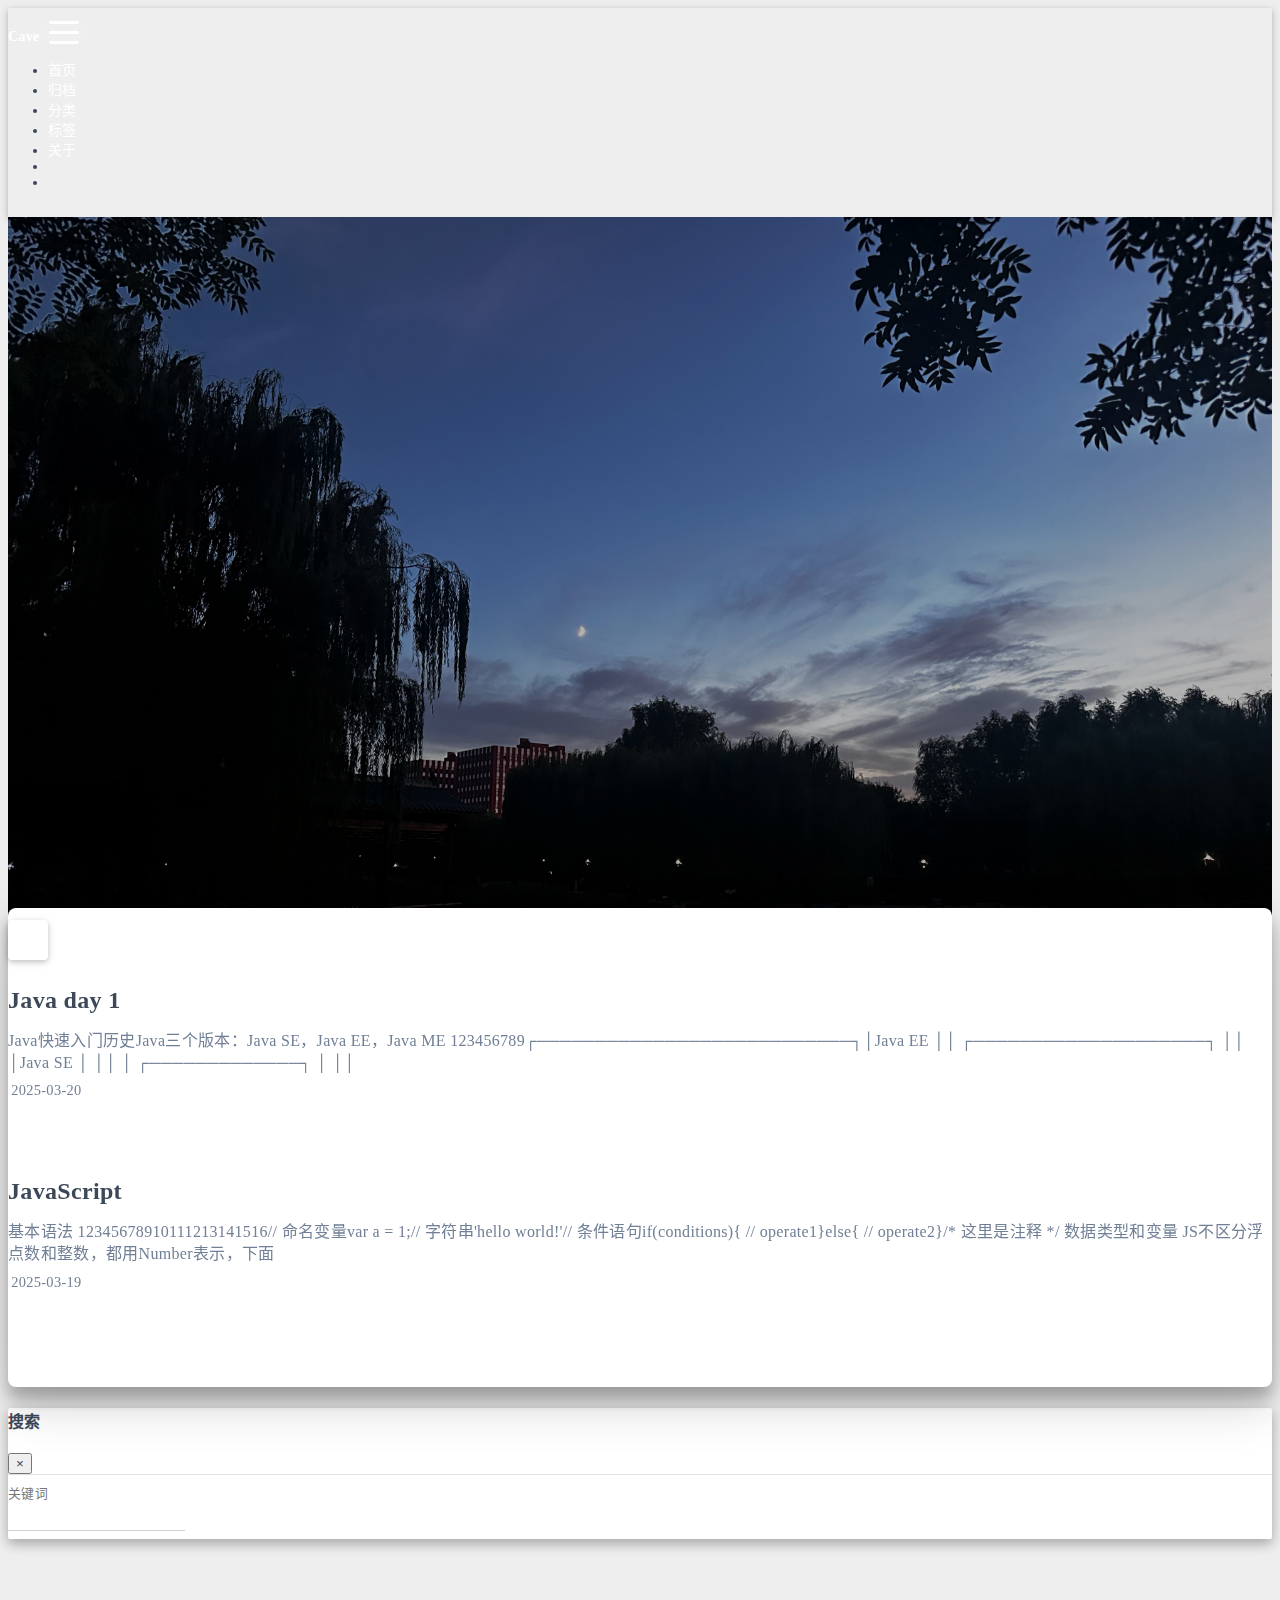
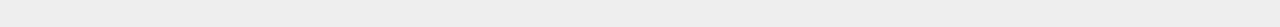
<file: index.html>
<!DOCTYPE html>
<html lang="zh-CN" data-default-color-scheme=auto>



<head>
  <meta charset="UTF-8">

  <link rel="apple-touch-icon" sizes="76x76" href="/img/terminal.png">
  <link rel="icon" href="/img/terminal.png">
  

  <meta name="viewport" content="width=device-width, initial-scale=1.0, maximum-scale=5.0, shrink-to-fit=no">
  <meta http-equiv="x-ua-compatible" content="ie=edge">
  
  <meta name="theme-color" content="#2f4154">
  <meta name="author" content="orangeocean2004">
  <meta name="keywords" content="">
  
    <meta name="description" content="man hahaha, what can i say?">
<meta property="og:type" content="website">
<meta property="og:title" content="orangeocean&#39;s Cave">
<meta property="og:url" content="https://orangeocean2004.github.io/index.html">
<meta property="og:site_name" content="orangeocean&#39;s Cave">
<meta property="og:description" content="man hahaha, what can i say?">
<meta property="og:locale" content="zh_CN">
<meta property="article:author" content="orangeocean2004">
<meta name="twitter:card" content="summary_large_image">
  
  
  
  <title>orangeocean&#39;s Cave</title>

  <link  rel="stylesheet" href="https://lib.baomitu.com/twitter-bootstrap/4.6.1/css/bootstrap.min.css" />





<!-- 主题依赖的图标库，不要自行修改 -->
<!-- Do not modify the link that theme dependent icons -->

<link rel="stylesheet" href="//at.alicdn.com/t/c/font_1749284_5i9bdhy70f8.css">



<link rel="stylesheet" href="//at.alicdn.com/t/c/font_1736178_k526ubmyhba.css">


<link  rel="stylesheet" href="/css/main.css" />


  <link id="highlight-css" rel="stylesheet" href="/css/highlight.css" />
  
    <link id="highlight-css-dark" rel="stylesheet" href="/css/highlight-dark.css" />
  




  <script id="fluid-configs">
    var Fluid = window.Fluid || {};
    Fluid.ctx = Object.assign({}, Fluid.ctx)
    var CONFIG = {"hostname":"orangeocean2004.github.io","root":"/","version":"1.9.8","typing":{"enable":true,"typeSpeed":70,"cursorChar":"_","loop":true,"scope":[]},"anchorjs":{"enable":true,"element":"h1,h2,h3,h4,h5,h6","placement":"left","visible":"hover","icon":""},"progressbar":{"enable":true,"height_px":3,"color":"#29d","options":{"showSpinner":false,"trickleSpeed":100}},"code_language":{"enable":true,"default":"TEXT"},"copy_btn":true,"image_caption":{"enable":true},"image_zoom":{"enable":true,"img_url_replace":["",""]},"toc":{"enable":true,"placement":"right","headingSelector":"h1,h2,h3,h4,h5,h6","collapseDepth":0},"lazyload":{"enable":true,"loading_img":"/img/loading.gif","onlypost":false,"offset_factor":2},"web_analytics":{"enable":true,"follow_dnt":true,"baidu":null,"google":{"measurement_id":null},"tencent":{"sid":null,"cid":null},"leancloud":{"app_id":"1thNsEleRAYVrytLPzD4LJDi-gzGzoHsz","app_key":"PqJknO5mrEK53scdrSKZsK6o","server_url":null,"path":"window.location.pathname","ignore_local":false},"umami":{"src":null,"website_id":null,"domains":null,"start_time":"2024-01-01T00:00:00.000Z","token":null,"api_server":null}},"search_path":"/local-search.xml","include_content_in_search":true};

    if (CONFIG.web_analytics.follow_dnt) {
      var dntVal = navigator.doNotTrack || window.doNotTrack || navigator.msDoNotTrack;
      Fluid.ctx.dnt = dntVal && (dntVal.startsWith('1') || dntVal.startsWith('yes') || dntVal.startsWith('on'));
    }
  </script>
  <script  src="/js/utils.js" ></script>
  <script  src="/js/color-schema.js" ></script>
  

  

  

  

  

  
    
  



  
<meta name="generator" content="Hexo 7.3.0"></head>


<style>
  #progress-bar {
    position: fixed;
    top: 0;
    left: 0;
    width: 0;
    height: 3px;
    background: #42b983;
    z-index: 9999;
  }
</style>
<div id="progress-bar"></div>
<script>
  window.onscroll = function () {
    var docHeight = document.documentElement.scrollHeight - document.documentElement.clientHeight;
    var scrollTop = document.documentElement.scrollTop || document.body.scrollTop;
    var progress = (scrollTop / docHeight) * 100;
    document.getElementById("progress-bar").style.width = progress + "%";
  };
</script>


<script>
  function createSnowflake() {
    const snowflake = document.createElement("div");
    snowflake.innerHTML = "❄";
    snowflake.style.position = "fixed";
    snowflake.style.top = "-10px";
    snowflake.style.left = Math.random() * window.innerWidth + "px";
    snowflake.style.fontSize = Math.random() * 10 + 10 + "px";
    snowflake.style.opacity = Math.random();
    snowflake.style.color = "#fff";
    snowflake.style.transition = "transform 3s linear, opacity 3s ease-in";
    document.body.appendChild(snowflake);
    setTimeout(() => {
      snowflake.style.transform = `translateY(${window.innerHeight}px)`;
      snowflake.style.opacity = "0";
    }, 100);
    setTimeout(() => document.body.removeChild(snowflake), 3000);
  }
  setInterval(createSnowflake, 200);
</script>

<body>
  

  <header>
    

<div class="header-inner" style="height: 100vh;">
  <nav id="navbar" class="navbar fixed-top  navbar-expand-lg navbar-dark scrolling-navbar">
  <div class="container">
    <a class="navbar-brand" href="/">
      <strong>Cave</strong>
    </a>

    <button id="navbar-toggler-btn" class="navbar-toggler" type="button" data-toggle="collapse"
            data-target="#navbarSupportedContent"
            aria-controls="navbarSupportedContent" aria-expanded="false" aria-label="Toggle navigation">
      <div class="animated-icon"><span></span><span></span><span></span></div>
    </button>

    <!-- Collapsible content -->
    <div class="collapse navbar-collapse" id="navbarSupportedContent">
      <ul class="navbar-nav ml-auto text-center">
        
          
          
          
          
            <li class="nav-item">
              <a class="nav-link" href="/" target="_self">
                <i class="iconfont icon-home-fill"></i>
                <span>首页</span>
              </a>
            </li>
          
        
          
          
          
          
            <li class="nav-item">
              <a class="nav-link" href="/archives/" target="_self">
                <i class="iconfont icon-archive-fill"></i>
                <span>归档</span>
              </a>
            </li>
          
        
          
          
          
          
            <li class="nav-item">
              <a class="nav-link" href="/categories/" target="_self">
                <i class="iconfont icon-category-fill"></i>
                <span>分类</span>
              </a>
            </li>
          
        
          
          
          
          
            <li class="nav-item">
              <a class="nav-link" href="/tags/" target="_self">
                <i class="iconfont icon-tags-fill"></i>
                <span>标签</span>
              </a>
            </li>
          
        
          
          
          
          
            <li class="nav-item">
              <a class="nav-link" href="/about/" target="_self">
                <i class="iconfont icon-user-fill"></i>
                <span>关于</span>
              </a>
            </li>
          
        
        
          <li class="nav-item" id="search-btn">
            <a class="nav-link" target="_self" href="javascript:;" data-toggle="modal" data-target="#modalSearch" aria-label="Search">
              <i class="iconfont icon-search"></i>
            </a>
          </li>
          
        
        
          <li class="nav-item" id="color-toggle-btn">
            <a class="nav-link" target="_self" href="javascript:;" aria-label="Color Toggle">
              <i class="iconfont icon-dark" id="color-toggle-icon"></i>
            </a>
          </li>
        
      </ul>
    </div>
  </div>
</nav>

  

<div id="banner" class="banner" parallax=true
     style="background: url('/img/little_south_lake.jpg') no-repeat center center; background-size: cover;">
  <div class="full-bg-img">
    <div class="mask flex-center" style="background-color: rgba(0, 0, 0, 0.3)">
      <div class="banner-text text-center fade-in-up">
        <div class="h2">
          
            <span id="subtitle" data-typed-text="I don&#39;t want to stay up late...again and again..."></span>
          
        </div>

        
      </div>

      
        <div class="scroll-down-bar">
          <i class="iconfont icon-arrowdown"></i>
        </div>
      
    </div>
  </div>
</div>

</div>

  </header>

  <main>
    
      <div class="container nopadding-x-md">
        <div id="board"
          style="margin-top: 0">
          
          <div class="container">
            <div class="row">
              <div class="col-12 col-md-10 m-auto">
                


  <div class="row mx-auto index-card">
    
    
    <article class="col-12 col-md-12 mx-auto index-info">
      <h2 class="index-header">
        
        <a href="/2025/03/20/Java/" target="_self">
          Java day 1
        </a>
      </h2>

      
      <a class="index-excerpt index-excerpt__noimg" href="/2025/03/20/Java/" target="_self">
        <div>
          Java快速入门历史Java三个版本：Java SE，Java EE，Java ME 123456789┌───────────────────────────┐│Java EE                    ││    ┌────────────────────┐ ││    │Java SE             │ ││    │    ┌─────────────┐ │ ││
        </div>
      </a>

      <div class="index-btm post-metas">
        
          <div class="post-meta mr-3">
            <i class="iconfont icon-date"></i>
            <time datetime="2025-03-20 18:00" pubdate>
              2025-03-20
            </time>
          </div>
        
        
        
      </div>
    </article>
  </div>

  <div class="row mx-auto index-card">
    
    
    <article class="col-12 col-md-12 mx-auto index-info">
      <h2 class="index-header">
        
        <a href="/2025/03/19/JavaScript-1/" target="_self">
          JavaScript
        </a>
      </h2>

      
      <a class="index-excerpt index-excerpt__noimg" href="/2025/03/19/JavaScript-1/" target="_self">
        <div>
          基本语法   12345678910111213141516// 命名变量var a = 1;// 字符串&#x27;hello world!&#x27;// 条件语句if(conditions)&#123; // operate1&#125;else&#123; // operate2&#125;/* 这里是注释 */   数据类型和变量   JS不区分浮点数和整数，都用Number表示，下面
        </div>
      </a>

      <div class="index-btm post-metas">
        
          <div class="post-meta mr-3">
            <i class="iconfont icon-date"></i>
            <time datetime="2025-03-19 11:40" pubdate>
              2025-03-19
            </time>
          </div>
        
        
        
      </div>
    </article>
  </div>





              </div>
            </div>
          </div>
        </div>
      </div>
    

    
      <a id="scroll-top-button" aria-label="TOP" href="#" role="button">
        <i class="iconfont icon-arrowup" aria-hidden="true"></i>
      </a>
    

    
      <div class="modal fade" id="modalSearch" tabindex="-1" role="dialog" aria-labelledby="ModalLabel"
     aria-hidden="true">
  <div class="modal-dialog modal-dialog-scrollable modal-lg" role="document">
    <div class="modal-content">
      <div class="modal-header text-center">
        <h4 class="modal-title w-100 font-weight-bold">搜索</h4>
        <button type="button" id="local-search-close" class="close" data-dismiss="modal" aria-label="Close">
          <span aria-hidden="true">&times;</span>
        </button>
      </div>
      <div class="modal-body mx-3">
        <div class="md-form mb-5">
          <input type="text" id="local-search-input" class="form-control validate">
          <label data-error="x" data-success="v" for="local-search-input">关键词</label>
        </div>
        <div class="list-group" id="local-search-result"></div>
      </div>
    </div>
  </div>
</div>

    

    
  </main>

  <footer>
    <div class="footer-inner">
  
  
    <div class="statistics">
  
  

  
    
      <span id="leancloud-site-pv-container" style="display: none">
        总访问量 
        <span id="leancloud-site-pv"></span>
         次
      </span>
    
    
      <span id="leancloud-site-uv-container" style="display: none">
        总访客数 
        <span id="leancloud-site-uv"></span>
         人
      </span>
    
    

  

</div>

  
  
</div>

  </footer>

  <!-- Scripts -->
  
  <script  src="https://lib.baomitu.com/nprogress/0.2.0/nprogress.min.js" ></script>
  <link  rel="stylesheet" href="https://lib.baomitu.com/nprogress/0.2.0/nprogress.min.css" />

  <script>
    NProgress.configure({"showSpinner":false,"trickleSpeed":100})
    NProgress.start()
    window.addEventListener('load', function() {
      NProgress.done();
    })
  </script>


<script  src="https://lib.baomitu.com/jquery/3.6.4/jquery.min.js" ></script>
<script  src="https://lib.baomitu.com/twitter-bootstrap/4.6.1/js/bootstrap.min.js" ></script>
<script  src="/js/events.js" ></script>
<script  src="/js/plugins.js" ></script>


  <script  src="https://lib.baomitu.com/typed.js/2.0.12/typed.min.js" ></script>
  <script>
    (function (window, document) {
      var typing = Fluid.plugins.typing;
      var subtitle = document.getElementById('subtitle');
      if (!subtitle || !typing) {
        return;
      }
      var text = subtitle.getAttribute('data-typed-text');
      
        typing(text);
      
    })(window, document);
  </script>




  
    <script  src="/js/img-lazyload.js" ></script>
  




  <script defer src="/js/leancloud.js" ></script>

  <script  src="/js/local-search.js" ></script>





<!-- 主题的启动项，将它保持在最底部 -->
<!-- the boot of the theme, keep it at the bottom -->
<script  src="/js/boot.js" ></script>


  

  <noscript>
    <div class="noscript-warning">博客在允许 JavaScript 运行的环境下浏览效果更佳</div>
  </noscript>
</body>
</html>
</file>
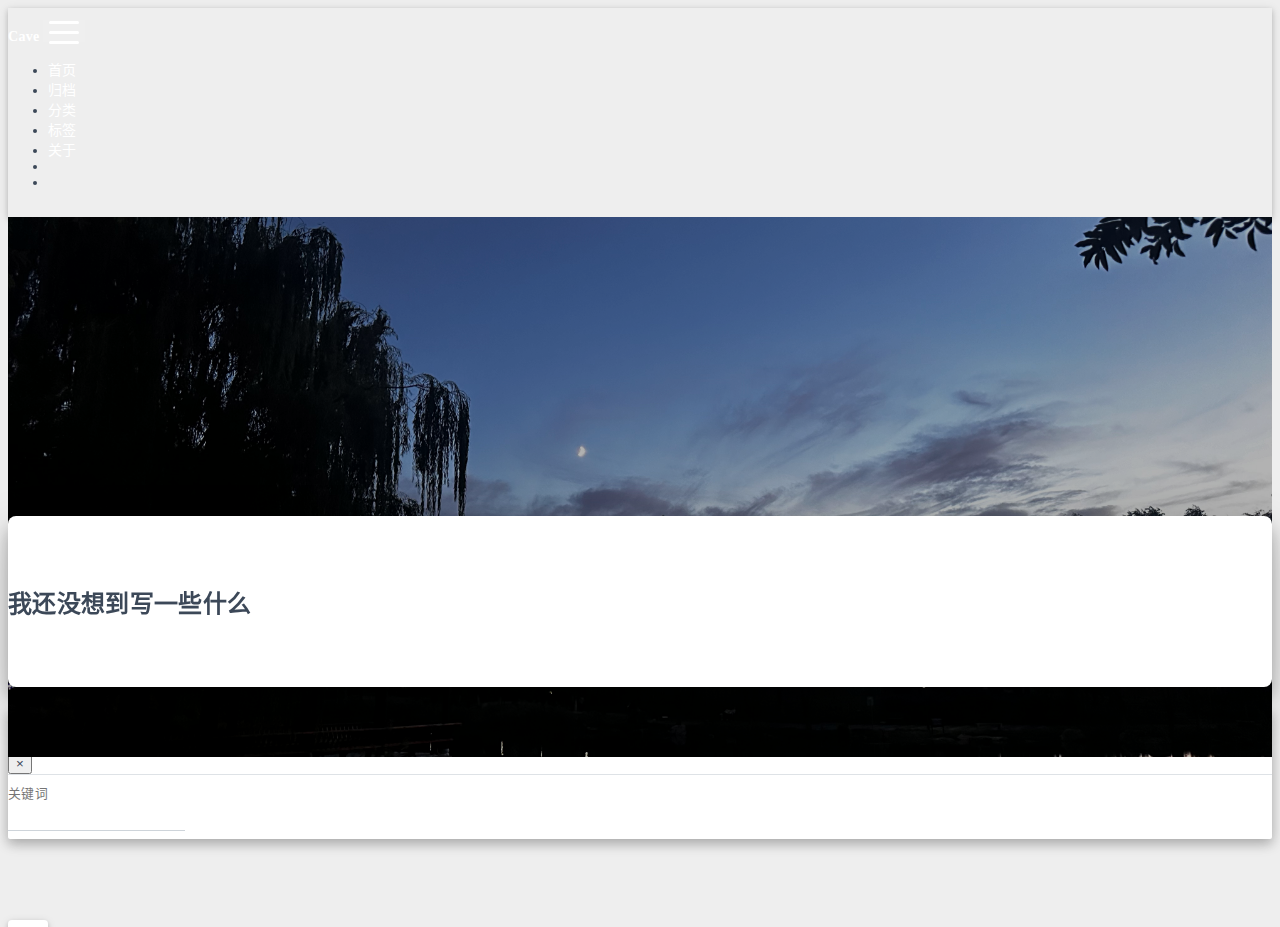
<file: about/index.html>
<!DOCTYPE html>
<html lang="zh-CN" data-default-color-scheme=auto>



<head>
  <meta charset="UTF-8">

  <link rel="apple-touch-icon" sizes="76x76" href="/img/terminal.png">
  <link rel="icon" href="/img/terminal.png">
  

  <meta name="viewport" content="width=device-width, initial-scale=1.0, maximum-scale=5.0, shrink-to-fit=no">
  <meta http-equiv="x-ua-compatible" content="ie=edge">
  
  <meta name="theme-color" content="#2f4154">
  <meta name="author" content="orangeocean2004">
  <meta name="keywords" content="">
  
    <meta name="description" content="我还没想到写一些什么">
<meta property="og:type" content="website">
<meta property="og:title" content="about">
<meta property="og:url" content="https://orangeocean2004.github.io/about/index.html">
<meta property="og:site_name" content="orangeocean&#39;s Cave">
<meta property="og:description" content="我还没想到写一些什么">
<meta property="og:locale" content="zh_CN">
<meta property="article:published_time" content="2025-03-19T03:39:21.000Z">
<meta property="article:modified_time" content="2025-03-19T08:33:07.541Z">
<meta property="article:author" content="orangeocean2004">
<meta name="twitter:card" content="summary_large_image">
  
  
  
  <title>about - orangeocean&#39;s Cave</title>

  <link  rel="stylesheet" href="https://lib.baomitu.com/twitter-bootstrap/4.6.1/css/bootstrap.min.css" />





<!-- 主题依赖的图标库，不要自行修改 -->
<!-- Do not modify the link that theme dependent icons -->

<link rel="stylesheet" href="//at.alicdn.com/t/c/font_1749284_5i9bdhy70f8.css">



<link rel="stylesheet" href="//at.alicdn.com/t/c/font_1736178_k526ubmyhba.css">


<link  rel="stylesheet" href="/css/main.css" />


  <link id="highlight-css" rel="stylesheet" href="/css/highlight.css" />
  
    <link id="highlight-css-dark" rel="stylesheet" href="/css/highlight-dark.css" />
  




  <script id="fluid-configs">
    var Fluid = window.Fluid || {};
    Fluid.ctx = Object.assign({}, Fluid.ctx)
    var CONFIG = {"hostname":"orangeocean2004.github.io","root":"/","version":"1.9.8","typing":{"enable":true,"typeSpeed":70,"cursorChar":"_","loop":true,"scope":[]},"anchorjs":{"enable":true,"element":"h1,h2,h3,h4,h5,h6","placement":"left","visible":"hover","icon":""},"progressbar":{"enable":true,"height_px":3,"color":"#29d","options":{"showSpinner":false,"trickleSpeed":100}},"code_language":{"enable":true,"default":"TEXT"},"copy_btn":true,"image_caption":{"enable":true},"image_zoom":{"enable":true,"img_url_replace":["",""]},"toc":{"enable":true,"placement":"right","headingSelector":"h1,h2,h3,h4,h5,h6","collapseDepth":0},"lazyload":{"enable":true,"loading_img":"/img/loading.gif","onlypost":false,"offset_factor":2},"web_analytics":{"enable":true,"follow_dnt":true,"baidu":null,"google":{"measurement_id":null},"tencent":{"sid":null,"cid":null},"leancloud":{"app_id":"1thNsEleRAYVrytLPzD4LJDi-gzGzoHsz","app_key":"PqJknO5mrEK53scdrSKZsK6o","server_url":null,"path":"window.location.pathname","ignore_local":false},"umami":{"src":null,"website_id":null,"domains":null,"start_time":"2024-01-01T00:00:00.000Z","token":null,"api_server":null}},"search_path":"/local-search.xml","include_content_in_search":true};

    if (CONFIG.web_analytics.follow_dnt) {
      var dntVal = navigator.doNotTrack || window.doNotTrack || navigator.msDoNotTrack;
      Fluid.ctx.dnt = dntVal && (dntVal.startsWith('1') || dntVal.startsWith('yes') || dntVal.startsWith('on'));
    }
  </script>
  <script  src="/js/utils.js" ></script>
  <script  src="/js/color-schema.js" ></script>
  

  

  

  

  

  
    
  



  
<meta name="generator" content="Hexo 7.3.0"></head>


<style>
  #progress-bar {
    position: fixed;
    top: 0;
    left: 0;
    width: 0;
    height: 3px;
    background: #42b983;
    z-index: 9999;
  }
</style>
<div id="progress-bar"></div>
<script>
  window.onscroll = function () {
    var docHeight = document.documentElement.scrollHeight - document.documentElement.clientHeight;
    var scrollTop = document.documentElement.scrollTop || document.body.scrollTop;
    var progress = (scrollTop / docHeight) * 100;
    document.getElementById("progress-bar").style.width = progress + "%";
  };
</script>


<script>
  function createSnowflake() {
    const snowflake = document.createElement("div");
    snowflake.innerHTML = "❄";
    snowflake.style.position = "fixed";
    snowflake.style.top = "-10px";
    snowflake.style.left = Math.random() * window.innerWidth + "px";
    snowflake.style.fontSize = Math.random() * 10 + 10 + "px";
    snowflake.style.opacity = Math.random();
    snowflake.style.color = "#fff";
    snowflake.style.transition = "transform 3s linear, opacity 3s ease-in";
    document.body.appendChild(snowflake);
    setTimeout(() => {
      snowflake.style.transform = `translateY(${window.innerHeight}px)`;
      snowflake.style.opacity = "0";
    }, 100);
    setTimeout(() => document.body.removeChild(snowflake), 3000);
  }
  setInterval(createSnowflake, 200);
</script>

<body>
  

  <header>
    

<div class="header-inner" style="height: 60vh;">
  <nav id="navbar" class="navbar fixed-top  navbar-expand-lg navbar-dark scrolling-navbar">
  <div class="container">
    <a class="navbar-brand" href="/">
      <strong>Cave</strong>
    </a>

    <button id="navbar-toggler-btn" class="navbar-toggler" type="button" data-toggle="collapse"
            data-target="#navbarSupportedContent"
            aria-controls="navbarSupportedContent" aria-expanded="false" aria-label="Toggle navigation">
      <div class="animated-icon"><span></span><span></span><span></span></div>
    </button>

    <!-- Collapsible content -->
    <div class="collapse navbar-collapse" id="navbarSupportedContent">
      <ul class="navbar-nav ml-auto text-center">
        
          
          
          
          
            <li class="nav-item">
              <a class="nav-link" href="/" target="_self">
                <i class="iconfont icon-home-fill"></i>
                <span>首页</span>
              </a>
            </li>
          
        
          
          
          
          
            <li class="nav-item">
              <a class="nav-link" href="/archives/" target="_self">
                <i class="iconfont icon-archive-fill"></i>
                <span>归档</span>
              </a>
            </li>
          
        
          
          
          
          
            <li class="nav-item">
              <a class="nav-link" href="/categories/" target="_self">
                <i class="iconfont icon-category-fill"></i>
                <span>分类</span>
              </a>
            </li>
          
        
          
          
          
          
            <li class="nav-item">
              <a class="nav-link" href="/tags/" target="_self">
                <i class="iconfont icon-tags-fill"></i>
                <span>标签</span>
              </a>
            </li>
          
        
          
          
          
          
            <li class="nav-item">
              <a class="nav-link" href="/about/" target="_self">
                <i class="iconfont icon-user-fill"></i>
                <span>关于</span>
              </a>
            </li>
          
        
        
          <li class="nav-item" id="search-btn">
            <a class="nav-link" target="_self" href="javascript:;" data-toggle="modal" data-target="#modalSearch" aria-label="Search">
              <i class="iconfont icon-search"></i>
            </a>
          </li>
          
        
        
          <li class="nav-item" id="color-toggle-btn">
            <a class="nav-link" target="_self" href="javascript:;" aria-label="Color Toggle">
              <i class="iconfont icon-dark" id="color-toggle-icon"></i>
            </a>
          </li>
        
      </ul>
    </div>
  </div>
</nav>

  

<div id="banner" class="banner" parallax=true
     style="background: url('/img/little_south_lake.jpg') no-repeat center center; background-size: cover;">
  <div class="full-bg-img">
    <div class="mask flex-center" style="background-color: rgba(0, 0, 0, 0.3)">
      <div class="banner-text text-center fade-in-up">
        <div class="h2">
          
            <span id="subtitle" data-typed-text="about"></span>
          
        </div>

        
      </div>

      
    </div>
  </div>
</div>

</div>

  </header>

  <main>
    
      <div class="container nopadding-x-md">
        <div id="board"
          >
          
          <div class="container">
            <div class="row">
              <div class="col-12 col-md-10 m-auto">
                

<article class="page-content">
  <h2> 我还没想到写一些什么 </h2>

  

</article>



              </div>
            </div>
          </div>
        </div>
      </div>
    

    
      <a id="scroll-top-button" aria-label="TOP" href="#" role="button">
        <i class="iconfont icon-arrowup" aria-hidden="true"></i>
      </a>
    

    
      <div class="modal fade" id="modalSearch" tabindex="-1" role="dialog" aria-labelledby="ModalLabel"
     aria-hidden="true">
  <div class="modal-dialog modal-dialog-scrollable modal-lg" role="document">
    <div class="modal-content">
      <div class="modal-header text-center">
        <h4 class="modal-title w-100 font-weight-bold">搜索</h4>
        <button type="button" id="local-search-close" class="close" data-dismiss="modal" aria-label="Close">
          <span aria-hidden="true">&times;</span>
        </button>
      </div>
      <div class="modal-body mx-3">
        <div class="md-form mb-5">
          <input type="text" id="local-search-input" class="form-control validate">
          <label data-error="x" data-success="v" for="local-search-input">关键词</label>
        </div>
        <div class="list-group" id="local-search-result"></div>
      </div>
    </div>
  </div>
</div>

    

    
  </main>

  <footer>
    <div class="footer-inner">
  
  
    <div class="statistics">
  
  

  
    
      <span id="leancloud-site-pv-container" style="display: none">
        总访问量 
        <span id="leancloud-site-pv"></span>
         次
      </span>
    
    
      <span id="leancloud-site-uv-container" style="display: none">
        总访客数 
        <span id="leancloud-site-uv"></span>
         人
      </span>
    
    

  

</div>

  
  
</div>

  </footer>

  <!-- Scripts -->
  
  <script  src="https://lib.baomitu.com/nprogress/0.2.0/nprogress.min.js" ></script>
  <link  rel="stylesheet" href="https://lib.baomitu.com/nprogress/0.2.0/nprogress.min.css" />

  <script>
    NProgress.configure({"showSpinner":false,"trickleSpeed":100})
    NProgress.start()
    window.addEventListener('load', function() {
      NProgress.done();
    })
  </script>


<script  src="https://lib.baomitu.com/jquery/3.6.4/jquery.min.js" ></script>
<script  src="https://lib.baomitu.com/twitter-bootstrap/4.6.1/js/bootstrap.min.js" ></script>
<script  src="/js/events.js" ></script>
<script  src="/js/plugins.js" ></script>


  <script  src="https://lib.baomitu.com/typed.js/2.0.12/typed.min.js" ></script>
  <script>
    (function (window, document) {
      var typing = Fluid.plugins.typing;
      var subtitle = document.getElementById('subtitle');
      if (!subtitle || !typing) {
        return;
      }
      var text = subtitle.getAttribute('data-typed-text');
      
        typing(text);
      
    })(window, document);
  </script>




  
    <script  src="/js/img-lazyload.js" ></script>
  




  <script defer src="/js/leancloud.js" ></script>

  <script  src="/js/local-search.js" ></script>





<!-- 主题的启动项，将它保持在最底部 -->
<!-- the boot of the theme, keep it at the bottom -->
<script  src="/js/boot.js" ></script>


  

  <noscript>
    <div class="noscript-warning">博客在允许 JavaScript 运行的环境下浏览效果更佳</div>
  </noscript>
</body>
</html>
</file>
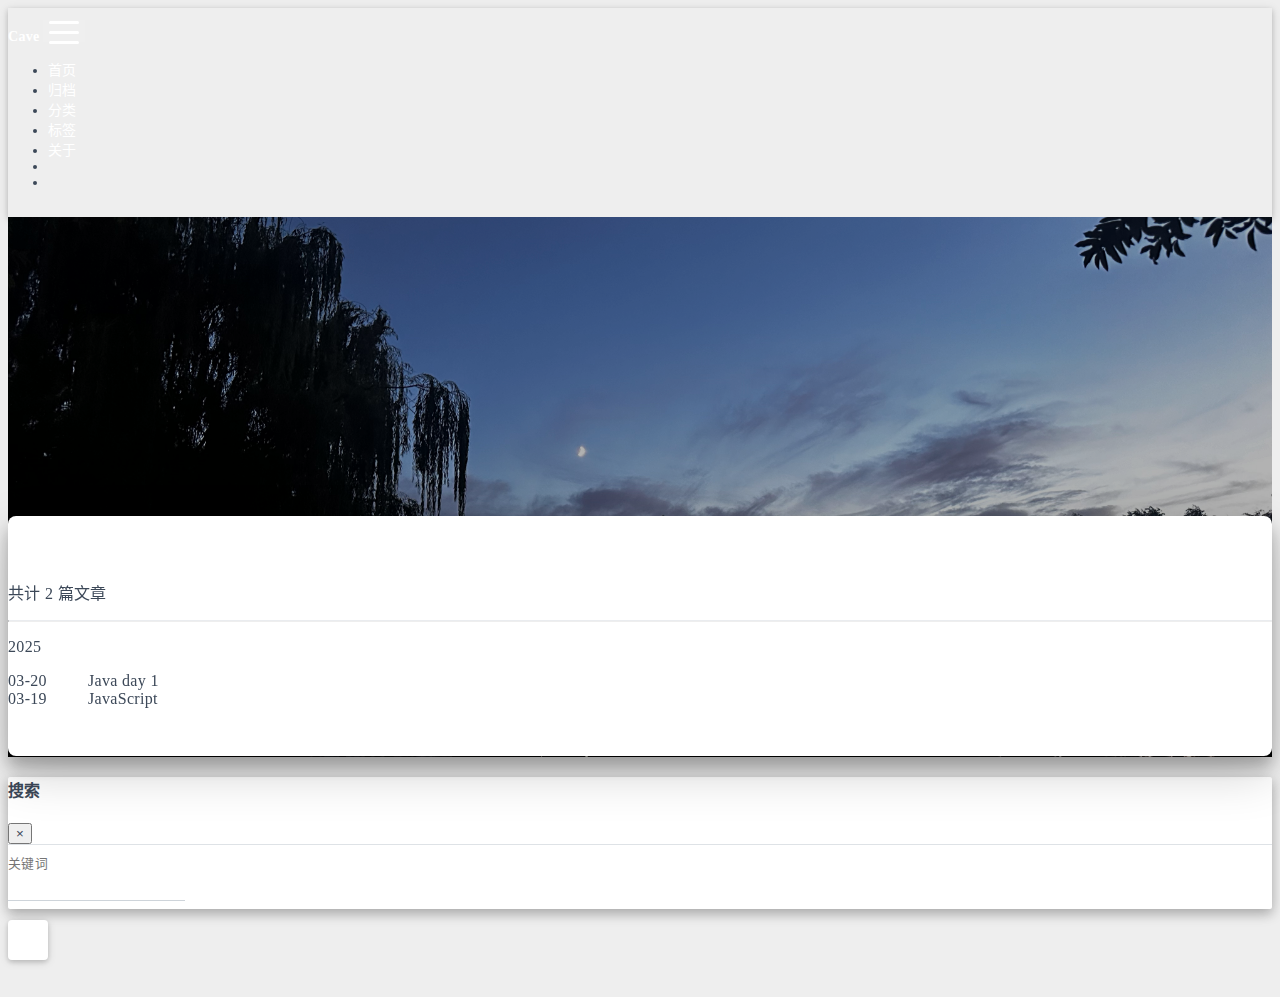
<file: archives/index.html>
<!DOCTYPE html>
<html lang="zh-CN" data-default-color-scheme=auto>



<head>
  <meta charset="UTF-8">

  <link rel="apple-touch-icon" sizes="76x76" href="/img/terminal.png">
  <link rel="icon" href="/img/terminal.png">
  

  <meta name="viewport" content="width=device-width, initial-scale=1.0, maximum-scale=5.0, shrink-to-fit=no">
  <meta http-equiv="x-ua-compatible" content="ie=edge">
  
  <meta name="theme-color" content="#2f4154">
  <meta name="author" content="orangeocean2004">
  <meta name="keywords" content="">
  
    <meta name="description" content="man hahaha, what can i say?">
<meta property="og:type" content="website">
<meta property="og:title" content="归档">
<meta property="og:url" content="https://orangeocean2004.github.io/archives/index.html">
<meta property="og:site_name" content="orangeocean&#39;s Cave">
<meta property="og:description" content="man hahaha, what can i say?">
<meta property="og:locale" content="zh_CN">
<meta property="article:author" content="orangeocean2004">
<meta name="twitter:card" content="summary_large_image">
  
  
  
  <title>归档 - orangeocean&#39;s Cave</title>

  <link  rel="stylesheet" href="https://lib.baomitu.com/twitter-bootstrap/4.6.1/css/bootstrap.min.css" />





<!-- 主题依赖的图标库，不要自行修改 -->
<!-- Do not modify the link that theme dependent icons -->

<link rel="stylesheet" href="//at.alicdn.com/t/c/font_1749284_5i9bdhy70f8.css">



<link rel="stylesheet" href="//at.alicdn.com/t/c/font_1736178_k526ubmyhba.css">


<link  rel="stylesheet" href="/css/main.css" />


  <link id="highlight-css" rel="stylesheet" href="/css/highlight.css" />
  
    <link id="highlight-css-dark" rel="stylesheet" href="/css/highlight-dark.css" />
  




  <script id="fluid-configs">
    var Fluid = window.Fluid || {};
    Fluid.ctx = Object.assign({}, Fluid.ctx)
    var CONFIG = {"hostname":"orangeocean2004.github.io","root":"/","version":"1.9.8","typing":{"enable":true,"typeSpeed":70,"cursorChar":"_","loop":true,"scope":[]},"anchorjs":{"enable":true,"element":"h1,h2,h3,h4,h5,h6","placement":"left","visible":"hover","icon":""},"progressbar":{"enable":true,"height_px":3,"color":"#29d","options":{"showSpinner":false,"trickleSpeed":100}},"code_language":{"enable":true,"default":"TEXT"},"copy_btn":true,"image_caption":{"enable":true},"image_zoom":{"enable":true,"img_url_replace":["",""]},"toc":{"enable":true,"placement":"right","headingSelector":"h1,h2,h3,h4,h5,h6","collapseDepth":0},"lazyload":{"enable":true,"loading_img":"/img/loading.gif","onlypost":false,"offset_factor":2},"web_analytics":{"enable":true,"follow_dnt":true,"baidu":null,"google":{"measurement_id":null},"tencent":{"sid":null,"cid":null},"leancloud":{"app_id":"1thNsEleRAYVrytLPzD4LJDi-gzGzoHsz","app_key":"PqJknO5mrEK53scdrSKZsK6o","server_url":null,"path":"window.location.pathname","ignore_local":false},"umami":{"src":null,"website_id":null,"domains":null,"start_time":"2024-01-01T00:00:00.000Z","token":null,"api_server":null}},"search_path":"/local-search.xml","include_content_in_search":true};

    if (CONFIG.web_analytics.follow_dnt) {
      var dntVal = navigator.doNotTrack || window.doNotTrack || navigator.msDoNotTrack;
      Fluid.ctx.dnt = dntVal && (dntVal.startsWith('1') || dntVal.startsWith('yes') || dntVal.startsWith('on'));
    }
  </script>
  <script  src="/js/utils.js" ></script>
  <script  src="/js/color-schema.js" ></script>
  

  

  

  

  

  
    
  



  
<meta name="generator" content="Hexo 7.3.0"></head>


<style>
  #progress-bar {
    position: fixed;
    top: 0;
    left: 0;
    width: 0;
    height: 3px;
    background: #42b983;
    z-index: 9999;
  }
</style>
<div id="progress-bar"></div>
<script>
  window.onscroll = function () {
    var docHeight = document.documentElement.scrollHeight - document.documentElement.clientHeight;
    var scrollTop = document.documentElement.scrollTop || document.body.scrollTop;
    var progress = (scrollTop / docHeight) * 100;
    document.getElementById("progress-bar").style.width = progress + "%";
  };
</script>


<script>
  function createSnowflake() {
    const snowflake = document.createElement("div");
    snowflake.innerHTML = "❄";
    snowflake.style.position = "fixed";
    snowflake.style.top = "-10px";
    snowflake.style.left = Math.random() * window.innerWidth + "px";
    snowflake.style.fontSize = Math.random() * 10 + 10 + "px";
    snowflake.style.opacity = Math.random();
    snowflake.style.color = "#fff";
    snowflake.style.transition = "transform 3s linear, opacity 3s ease-in";
    document.body.appendChild(snowflake);
    setTimeout(() => {
      snowflake.style.transform = `translateY(${window.innerHeight}px)`;
      snowflake.style.opacity = "0";
    }, 100);
    setTimeout(() => document.body.removeChild(snowflake), 3000);
  }
  setInterval(createSnowflake, 200);
</script>

<body>
  

  <header>
    

<div class="header-inner" style="height: 60vh;">
  <nav id="navbar" class="navbar fixed-top  navbar-expand-lg navbar-dark scrolling-navbar">
  <div class="container">
    <a class="navbar-brand" href="/">
      <strong>Cave</strong>
    </a>

    <button id="navbar-toggler-btn" class="navbar-toggler" type="button" data-toggle="collapse"
            data-target="#navbarSupportedContent"
            aria-controls="navbarSupportedContent" aria-expanded="false" aria-label="Toggle navigation">
      <div class="animated-icon"><span></span><span></span><span></span></div>
    </button>

    <!-- Collapsible content -->
    <div class="collapse navbar-collapse" id="navbarSupportedContent">
      <ul class="navbar-nav ml-auto text-center">
        
          
          
          
          
            <li class="nav-item">
              <a class="nav-link" href="/" target="_self">
                <i class="iconfont icon-home-fill"></i>
                <span>首页</span>
              </a>
            </li>
          
        
          
          
          
          
            <li class="nav-item">
              <a class="nav-link" href="/archives/" target="_self">
                <i class="iconfont icon-archive-fill"></i>
                <span>归档</span>
              </a>
            </li>
          
        
          
          
          
          
            <li class="nav-item">
              <a class="nav-link" href="/categories/" target="_self">
                <i class="iconfont icon-category-fill"></i>
                <span>分类</span>
              </a>
            </li>
          
        
          
          
          
          
            <li class="nav-item">
              <a class="nav-link" href="/tags/" target="_self">
                <i class="iconfont icon-tags-fill"></i>
                <span>标签</span>
              </a>
            </li>
          
        
          
          
          
          
            <li class="nav-item">
              <a class="nav-link" href="/about/" target="_self">
                <i class="iconfont icon-user-fill"></i>
                <span>关于</span>
              </a>
            </li>
          
        
        
          <li class="nav-item" id="search-btn">
            <a class="nav-link" target="_self" href="javascript:;" data-toggle="modal" data-target="#modalSearch" aria-label="Search">
              <i class="iconfont icon-search"></i>
            </a>
          </li>
          
        
        
          <li class="nav-item" id="color-toggle-btn">
            <a class="nav-link" target="_self" href="javascript:;" aria-label="Color Toggle">
              <i class="iconfont icon-dark" id="color-toggle-icon"></i>
            </a>
          </li>
        
      </ul>
    </div>
  </div>
</nav>

  

<div id="banner" class="banner" parallax=true
     style="background: url('/img/little_south_lake.jpg') no-repeat center center; background-size: cover;">
  <div class="full-bg-img">
    <div class="mask flex-center" style="background-color: rgba(0, 0, 0, 0.3)">
      <div class="banner-text text-center fade-in-up">
        <div class="h2">
          
            <span id="subtitle" data-typed-text="归档"></span>
          
        </div>

        
      </div>

      
    </div>
  </div>
</div>

</div>

  </header>

  <main>
    
      <div class="container nopadding-x-md">
        <div id="board"
          >
          
          <div class="container">
            <div class="row">
              <div class="col-12 col-md-10 m-auto">
                

<div class="list-group">
  <p class="h4">共计 2 篇文章</p>
  <hr>
  
  
    
      
      <p class="h5">2025</p>
    
    <a href="/2025/03/20/Java/" class="list-group-item list-group-item-action">
      <time>03-20</time>
      <div class="list-group-item-title">Java day 1</div>
    </a>
  
    
    <a href="/2025/03/19/JavaScript-1/" class="list-group-item list-group-item-action">
      <time>03-19</time>
      <div class="list-group-item-title">JavaScript</div>
    </a>
  
</div>





              </div>
            </div>
          </div>
        </div>
      </div>
    

    
      <a id="scroll-top-button" aria-label="TOP" href="#" role="button">
        <i class="iconfont icon-arrowup" aria-hidden="true"></i>
      </a>
    

    
      <div class="modal fade" id="modalSearch" tabindex="-1" role="dialog" aria-labelledby="ModalLabel"
     aria-hidden="true">
  <div class="modal-dialog modal-dialog-scrollable modal-lg" role="document">
    <div class="modal-content">
      <div class="modal-header text-center">
        <h4 class="modal-title w-100 font-weight-bold">搜索</h4>
        <button type="button" id="local-search-close" class="close" data-dismiss="modal" aria-label="Close">
          <span aria-hidden="true">&times;</span>
        </button>
      </div>
      <div class="modal-body mx-3">
        <div class="md-form mb-5">
          <input type="text" id="local-search-input" class="form-control validate">
          <label data-error="x" data-success="v" for="local-search-input">关键词</label>
        </div>
        <div class="list-group" id="local-search-result"></div>
      </div>
    </div>
  </div>
</div>

    

    
  </main>

  <footer>
    <div class="footer-inner">
  
  
    <div class="statistics">
  
  

  
    
      <span id="leancloud-site-pv-container" style="display: none">
        总访问量 
        <span id="leancloud-site-pv"></span>
         次
      </span>
    
    
      <span id="leancloud-site-uv-container" style="display: none">
        总访客数 
        <span id="leancloud-site-uv"></span>
         人
      </span>
    
    

  

</div>

  
  
</div>

  </footer>

  <!-- Scripts -->
  
  <script  src="https://lib.baomitu.com/nprogress/0.2.0/nprogress.min.js" ></script>
  <link  rel="stylesheet" href="https://lib.baomitu.com/nprogress/0.2.0/nprogress.min.css" />

  <script>
    NProgress.configure({"showSpinner":false,"trickleSpeed":100})
    NProgress.start()
    window.addEventListener('load', function() {
      NProgress.done();
    })
  </script>


<script  src="https://lib.baomitu.com/jquery/3.6.4/jquery.min.js" ></script>
<script  src="https://lib.baomitu.com/twitter-bootstrap/4.6.1/js/bootstrap.min.js" ></script>
<script  src="/js/events.js" ></script>
<script  src="/js/plugins.js" ></script>


  <script  src="https://lib.baomitu.com/typed.js/2.0.12/typed.min.js" ></script>
  <script>
    (function (window, document) {
      var typing = Fluid.plugins.typing;
      var subtitle = document.getElementById('subtitle');
      if (!subtitle || !typing) {
        return;
      }
      var text = subtitle.getAttribute('data-typed-text');
      
        typing(text);
      
    })(window, document);
  </script>




  
    <script  src="/js/img-lazyload.js" ></script>
  




  <script defer src="/js/leancloud.js" ></script>

  <script  src="/js/local-search.js" ></script>





<!-- 主题的启动项，将它保持在最底部 -->
<!-- the boot of the theme, keep it at the bottom -->
<script  src="/js/boot.js" ></script>


  

  <noscript>
    <div class="noscript-warning">博客在允许 JavaScript 运行的环境下浏览效果更佳</div>
  </noscript>
</body>
</html>
</file>
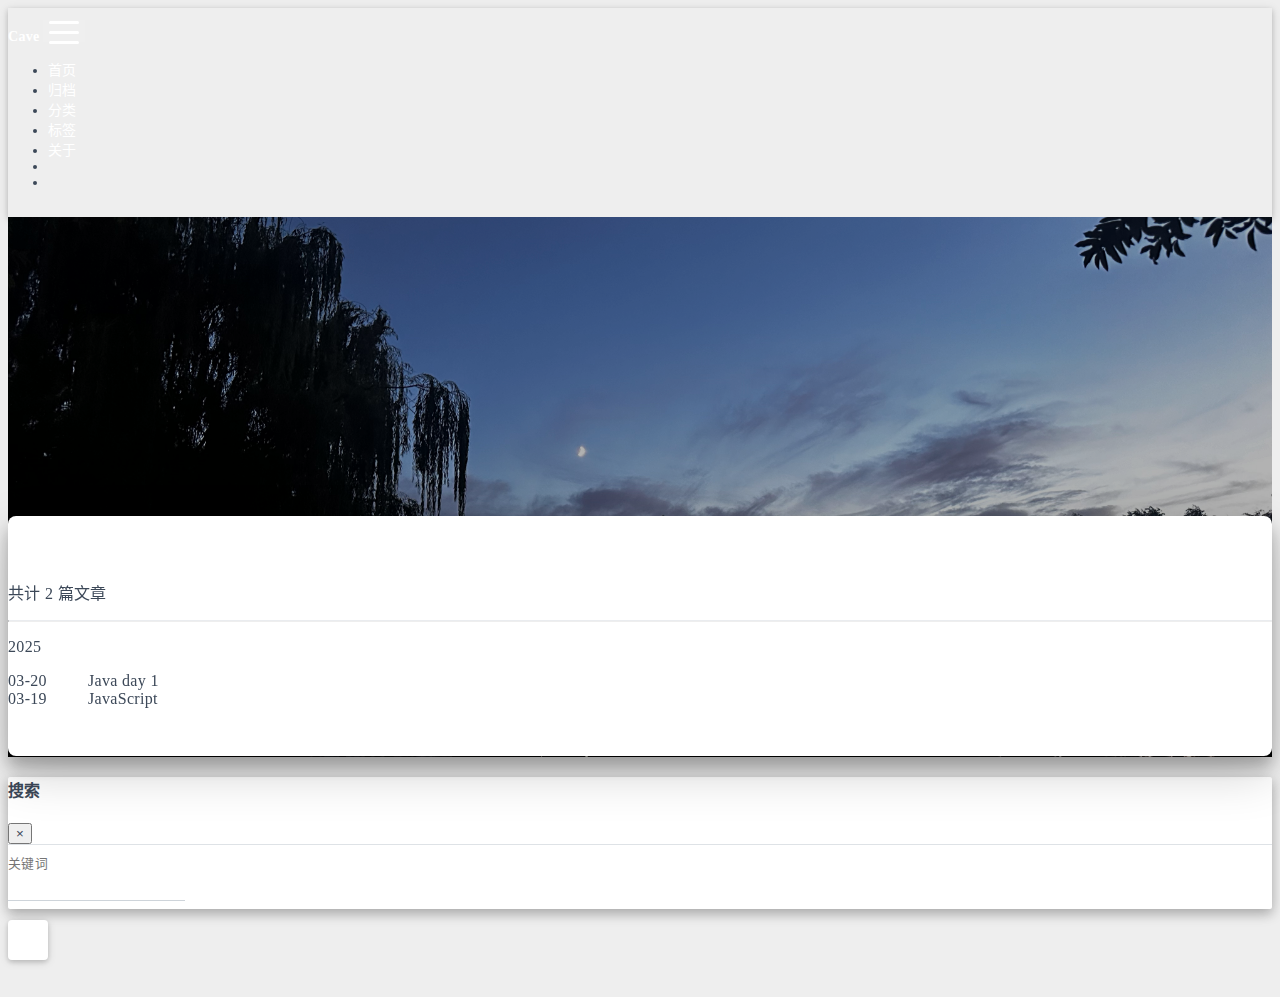
<file: archives/2025/index.html>
<!DOCTYPE html>
<html lang="zh-CN" data-default-color-scheme=auto>



<head>
  <meta charset="UTF-8">

  <link rel="apple-touch-icon" sizes="76x76" href="/img/terminal.png">
  <link rel="icon" href="/img/terminal.png">
  

  <meta name="viewport" content="width=device-width, initial-scale=1.0, maximum-scale=5.0, shrink-to-fit=no">
  <meta http-equiv="x-ua-compatible" content="ie=edge">
  
  <meta name="theme-color" content="#2f4154">
  <meta name="author" content="orangeocean2004">
  <meta name="keywords" content="">
  
    <meta name="description" content="man hahaha, what can i say?">
<meta property="og:type" content="website">
<meta property="og:title" content="归档">
<meta property="og:url" content="https://orangeocean2004.github.io/archives/2025/index.html">
<meta property="og:site_name" content="orangeocean&#39;s Cave">
<meta property="og:description" content="man hahaha, what can i say?">
<meta property="og:locale" content="zh_CN">
<meta property="article:author" content="orangeocean2004">
<meta name="twitter:card" content="summary_large_image">
  
  
  
  <title>归档 - orangeocean&#39;s Cave</title>

  <link  rel="stylesheet" href="https://lib.baomitu.com/twitter-bootstrap/4.6.1/css/bootstrap.min.css" />





<!-- 主题依赖的图标库，不要自行修改 -->
<!-- Do not modify the link that theme dependent icons -->

<link rel="stylesheet" href="//at.alicdn.com/t/c/font_1749284_5i9bdhy70f8.css">



<link rel="stylesheet" href="//at.alicdn.com/t/c/font_1736178_k526ubmyhba.css">


<link  rel="stylesheet" href="/css/main.css" />


  <link id="highlight-css" rel="stylesheet" href="/css/highlight.css" />
  
    <link id="highlight-css-dark" rel="stylesheet" href="/css/highlight-dark.css" />
  




  <script id="fluid-configs">
    var Fluid = window.Fluid || {};
    Fluid.ctx = Object.assign({}, Fluid.ctx)
    var CONFIG = {"hostname":"orangeocean2004.github.io","root":"/","version":"1.9.8","typing":{"enable":true,"typeSpeed":70,"cursorChar":"_","loop":true,"scope":[]},"anchorjs":{"enable":true,"element":"h1,h2,h3,h4,h5,h6","placement":"left","visible":"hover","icon":""},"progressbar":{"enable":true,"height_px":3,"color":"#29d","options":{"showSpinner":false,"trickleSpeed":100}},"code_language":{"enable":true,"default":"TEXT"},"copy_btn":true,"image_caption":{"enable":true},"image_zoom":{"enable":true,"img_url_replace":["",""]},"toc":{"enable":true,"placement":"right","headingSelector":"h1,h2,h3,h4,h5,h6","collapseDepth":0},"lazyload":{"enable":true,"loading_img":"/img/loading.gif","onlypost":false,"offset_factor":2},"web_analytics":{"enable":true,"follow_dnt":true,"baidu":null,"google":{"measurement_id":null},"tencent":{"sid":null,"cid":null},"leancloud":{"app_id":"1thNsEleRAYVrytLPzD4LJDi-gzGzoHsz","app_key":"PqJknO5mrEK53scdrSKZsK6o","server_url":null,"path":"window.location.pathname","ignore_local":false},"umami":{"src":null,"website_id":null,"domains":null,"start_time":"2024-01-01T00:00:00.000Z","token":null,"api_server":null}},"search_path":"/local-search.xml","include_content_in_search":true};

    if (CONFIG.web_analytics.follow_dnt) {
      var dntVal = navigator.doNotTrack || window.doNotTrack || navigator.msDoNotTrack;
      Fluid.ctx.dnt = dntVal && (dntVal.startsWith('1') || dntVal.startsWith('yes') || dntVal.startsWith('on'));
    }
  </script>
  <script  src="/js/utils.js" ></script>
  <script  src="/js/color-schema.js" ></script>
  

  

  

  

  

  
    
  



  
<meta name="generator" content="Hexo 7.3.0"></head>


<style>
  #progress-bar {
    position: fixed;
    top: 0;
    left: 0;
    width: 0;
    height: 3px;
    background: #42b983;
    z-index: 9999;
  }
</style>
<div id="progress-bar"></div>
<script>
  window.onscroll = function () {
    var docHeight = document.documentElement.scrollHeight - document.documentElement.clientHeight;
    var scrollTop = document.documentElement.scrollTop || document.body.scrollTop;
    var progress = (scrollTop / docHeight) * 100;
    document.getElementById("progress-bar").style.width = progress + "%";
  };
</script>


<script>
  function createSnowflake() {
    const snowflake = document.createElement("div");
    snowflake.innerHTML = "❄";
    snowflake.style.position = "fixed";
    snowflake.style.top = "-10px";
    snowflake.style.left = Math.random() * window.innerWidth + "px";
    snowflake.style.fontSize = Math.random() * 10 + 10 + "px";
    snowflake.style.opacity = Math.random();
    snowflake.style.color = "#fff";
    snowflake.style.transition = "transform 3s linear, opacity 3s ease-in";
    document.body.appendChild(snowflake);
    setTimeout(() => {
      snowflake.style.transform = `translateY(${window.innerHeight}px)`;
      snowflake.style.opacity = "0";
    }, 100);
    setTimeout(() => document.body.removeChild(snowflake), 3000);
  }
  setInterval(createSnowflake, 200);
</script>

<body>
  

  <header>
    

<div class="header-inner" style="height: 60vh;">
  <nav id="navbar" class="navbar fixed-top  navbar-expand-lg navbar-dark scrolling-navbar">
  <div class="container">
    <a class="navbar-brand" href="/">
      <strong>Cave</strong>
    </a>

    <button id="navbar-toggler-btn" class="navbar-toggler" type="button" data-toggle="collapse"
            data-target="#navbarSupportedContent"
            aria-controls="navbarSupportedContent" aria-expanded="false" aria-label="Toggle navigation">
      <div class="animated-icon"><span></span><span></span><span></span></div>
    </button>

    <!-- Collapsible content -->
    <div class="collapse navbar-collapse" id="navbarSupportedContent">
      <ul class="navbar-nav ml-auto text-center">
        
          
          
          
          
            <li class="nav-item">
              <a class="nav-link" href="/" target="_self">
                <i class="iconfont icon-home-fill"></i>
                <span>首页</span>
              </a>
            </li>
          
        
          
          
          
          
            <li class="nav-item">
              <a class="nav-link" href="/archives/" target="_self">
                <i class="iconfont icon-archive-fill"></i>
                <span>归档</span>
              </a>
            </li>
          
        
          
          
          
          
            <li class="nav-item">
              <a class="nav-link" href="/categories/" target="_self">
                <i class="iconfont icon-category-fill"></i>
                <span>分类</span>
              </a>
            </li>
          
        
          
          
          
          
            <li class="nav-item">
              <a class="nav-link" href="/tags/" target="_self">
                <i class="iconfont icon-tags-fill"></i>
                <span>标签</span>
              </a>
            </li>
          
        
          
          
          
          
            <li class="nav-item">
              <a class="nav-link" href="/about/" target="_self">
                <i class="iconfont icon-user-fill"></i>
                <span>关于</span>
              </a>
            </li>
          
        
        
          <li class="nav-item" id="search-btn">
            <a class="nav-link" target="_self" href="javascript:;" data-toggle="modal" data-target="#modalSearch" aria-label="Search">
              <i class="iconfont icon-search"></i>
            </a>
          </li>
          
        
        
          <li class="nav-item" id="color-toggle-btn">
            <a class="nav-link" target="_self" href="javascript:;" aria-label="Color Toggle">
              <i class="iconfont icon-dark" id="color-toggle-icon"></i>
            </a>
          </li>
        
      </ul>
    </div>
  </div>
</nav>

  

<div id="banner" class="banner" parallax=true
     style="background: url('/img/little_south_lake.jpg') no-repeat center center; background-size: cover;">
  <div class="full-bg-img">
    <div class="mask flex-center" style="background-color: rgba(0, 0, 0, 0.3)">
      <div class="banner-text text-center fade-in-up">
        <div class="h2">
          
            <span id="subtitle" data-typed-text="归档"></span>
          
        </div>

        
      </div>

      
    </div>
  </div>
</div>

</div>

  </header>

  <main>
    
      <div class="container nopadding-x-md">
        <div id="board"
          >
          
          <div class="container">
            <div class="row">
              <div class="col-12 col-md-10 m-auto">
                

<div class="list-group">
  <p class="h4">共计 2 篇文章</p>
  <hr>
  
  
    
      
      <p class="h5">2025</p>
    
    <a href="/2025/03/20/Java/" class="list-group-item list-group-item-action">
      <time>03-20</time>
      <div class="list-group-item-title">Java day 1</div>
    </a>
  
    
    <a href="/2025/03/19/JavaScript-1/" class="list-group-item list-group-item-action">
      <time>03-19</time>
      <div class="list-group-item-title">JavaScript</div>
    </a>
  
</div>





              </div>
            </div>
          </div>
        </div>
      </div>
    

    
      <a id="scroll-top-button" aria-label="TOP" href="#" role="button">
        <i class="iconfont icon-arrowup" aria-hidden="true"></i>
      </a>
    

    
      <div class="modal fade" id="modalSearch" tabindex="-1" role="dialog" aria-labelledby="ModalLabel"
     aria-hidden="true">
  <div class="modal-dialog modal-dialog-scrollable modal-lg" role="document">
    <div class="modal-content">
      <div class="modal-header text-center">
        <h4 class="modal-title w-100 font-weight-bold">搜索</h4>
        <button type="button" id="local-search-close" class="close" data-dismiss="modal" aria-label="Close">
          <span aria-hidden="true">&times;</span>
        </button>
      </div>
      <div class="modal-body mx-3">
        <div class="md-form mb-5">
          <input type="text" id="local-search-input" class="form-control validate">
          <label data-error="x" data-success="v" for="local-search-input">关键词</label>
        </div>
        <div class="list-group" id="local-search-result"></div>
      </div>
    </div>
  </div>
</div>

    

    
  </main>

  <footer>
    <div class="footer-inner">
  
  
    <div class="statistics">
  
  

  
    
      <span id="leancloud-site-pv-container" style="display: none">
        总访问量 
        <span id="leancloud-site-pv"></span>
         次
      </span>
    
    
      <span id="leancloud-site-uv-container" style="display: none">
        总访客数 
        <span id="leancloud-site-uv"></span>
         人
      </span>
    
    

  

</div>

  
  
</div>

  </footer>

  <!-- Scripts -->
  
  <script  src="https://lib.baomitu.com/nprogress/0.2.0/nprogress.min.js" ></script>
  <link  rel="stylesheet" href="https://lib.baomitu.com/nprogress/0.2.0/nprogress.min.css" />

  <script>
    NProgress.configure({"showSpinner":false,"trickleSpeed":100})
    NProgress.start()
    window.addEventListener('load', function() {
      NProgress.done();
    })
  </script>


<script  src="https://lib.baomitu.com/jquery/3.6.4/jquery.min.js" ></script>
<script  src="https://lib.baomitu.com/twitter-bootstrap/4.6.1/js/bootstrap.min.js" ></script>
<script  src="/js/events.js" ></script>
<script  src="/js/plugins.js" ></script>


  <script  src="https://lib.baomitu.com/typed.js/2.0.12/typed.min.js" ></script>
  <script>
    (function (window, document) {
      var typing = Fluid.plugins.typing;
      var subtitle = document.getElementById('subtitle');
      if (!subtitle || !typing) {
        return;
      }
      var text = subtitle.getAttribute('data-typed-text');
      
        typing(text);
      
    })(window, document);
  </script>




  
    <script  src="/js/img-lazyload.js" ></script>
  




  <script defer src="/js/leancloud.js" ></script>

  <script  src="/js/local-search.js" ></script>





<!-- 主题的启动项，将它保持在最底部 -->
<!-- the boot of the theme, keep it at the bottom -->
<script  src="/js/boot.js" ></script>


  

  <noscript>
    <div class="noscript-warning">博客在允许 JavaScript 运行的环境下浏览效果更佳</div>
  </noscript>
</body>
</html>
</file>
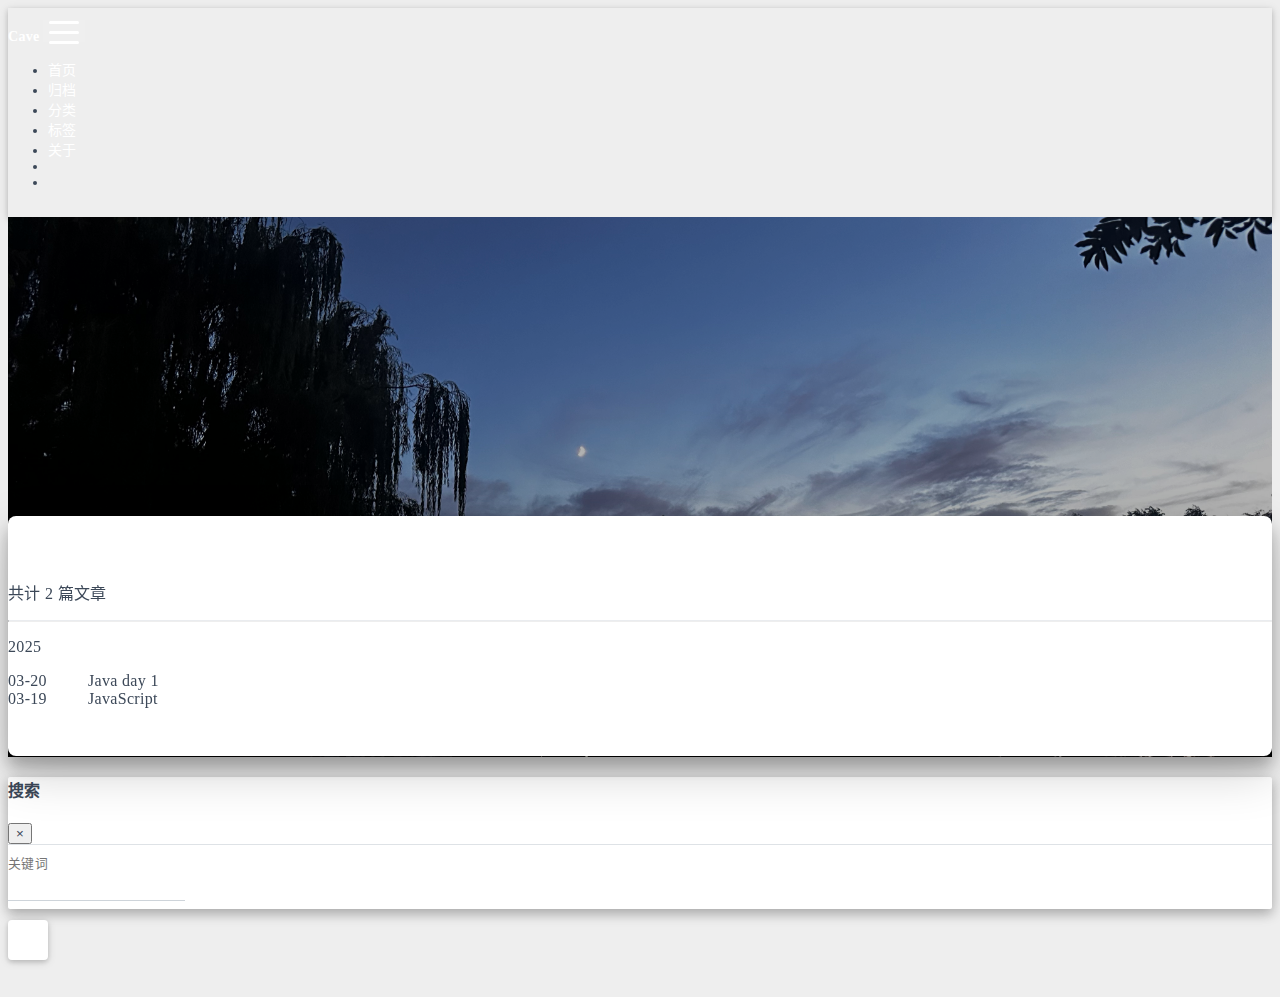
<file: archives/2025/03/index.html>
<!DOCTYPE html>
<html lang="zh-CN" data-default-color-scheme=auto>



<head>
  <meta charset="UTF-8">

  <link rel="apple-touch-icon" sizes="76x76" href="/img/terminal.png">
  <link rel="icon" href="/img/terminal.png">
  

  <meta name="viewport" content="width=device-width, initial-scale=1.0, maximum-scale=5.0, shrink-to-fit=no">
  <meta http-equiv="x-ua-compatible" content="ie=edge">
  
  <meta name="theme-color" content="#2f4154">
  <meta name="author" content="orangeocean2004">
  <meta name="keywords" content="">
  
    <meta name="description" content="man hahaha, what can i say?">
<meta property="og:type" content="website">
<meta property="og:title" content="归档">
<meta property="og:url" content="https://orangeocean2004.github.io/archives/2025/03/index.html">
<meta property="og:site_name" content="orangeocean&#39;s Cave">
<meta property="og:description" content="man hahaha, what can i say?">
<meta property="og:locale" content="zh_CN">
<meta property="article:author" content="orangeocean2004">
<meta name="twitter:card" content="summary_large_image">
  
  
  
  <title>归档 - orangeocean&#39;s Cave</title>

  <link  rel="stylesheet" href="https://lib.baomitu.com/twitter-bootstrap/4.6.1/css/bootstrap.min.css" />





<!-- 主题依赖的图标库，不要自行修改 -->
<!-- Do not modify the link that theme dependent icons -->

<link rel="stylesheet" href="//at.alicdn.com/t/c/font_1749284_5i9bdhy70f8.css">



<link rel="stylesheet" href="//at.alicdn.com/t/c/font_1736178_k526ubmyhba.css">


<link  rel="stylesheet" href="/css/main.css" />


  <link id="highlight-css" rel="stylesheet" href="/css/highlight.css" />
  
    <link id="highlight-css-dark" rel="stylesheet" href="/css/highlight-dark.css" />
  




  <script id="fluid-configs">
    var Fluid = window.Fluid || {};
    Fluid.ctx = Object.assign({}, Fluid.ctx)
    var CONFIG = {"hostname":"orangeocean2004.github.io","root":"/","version":"1.9.8","typing":{"enable":true,"typeSpeed":70,"cursorChar":"_","loop":true,"scope":[]},"anchorjs":{"enable":true,"element":"h1,h2,h3,h4,h5,h6","placement":"left","visible":"hover","icon":""},"progressbar":{"enable":true,"height_px":3,"color":"#29d","options":{"showSpinner":false,"trickleSpeed":100}},"code_language":{"enable":true,"default":"TEXT"},"copy_btn":true,"image_caption":{"enable":true},"image_zoom":{"enable":true,"img_url_replace":["",""]},"toc":{"enable":true,"placement":"right","headingSelector":"h1,h2,h3,h4,h5,h6","collapseDepth":0},"lazyload":{"enable":true,"loading_img":"/img/loading.gif","onlypost":false,"offset_factor":2},"web_analytics":{"enable":true,"follow_dnt":true,"baidu":null,"google":{"measurement_id":null},"tencent":{"sid":null,"cid":null},"leancloud":{"app_id":"1thNsEleRAYVrytLPzD4LJDi-gzGzoHsz","app_key":"PqJknO5mrEK53scdrSKZsK6o","server_url":null,"path":"window.location.pathname","ignore_local":false},"umami":{"src":null,"website_id":null,"domains":null,"start_time":"2024-01-01T00:00:00.000Z","token":null,"api_server":null}},"search_path":"/local-search.xml","include_content_in_search":true};

    if (CONFIG.web_analytics.follow_dnt) {
      var dntVal = navigator.doNotTrack || window.doNotTrack || navigator.msDoNotTrack;
      Fluid.ctx.dnt = dntVal && (dntVal.startsWith('1') || dntVal.startsWith('yes') || dntVal.startsWith('on'));
    }
  </script>
  <script  src="/js/utils.js" ></script>
  <script  src="/js/color-schema.js" ></script>
  

  

  

  

  

  
    
  



  
<meta name="generator" content="Hexo 7.3.0"></head>


<style>
  #progress-bar {
    position: fixed;
    top: 0;
    left: 0;
    width: 0;
    height: 3px;
    background: #42b983;
    z-index: 9999;
  }
</style>
<div id="progress-bar"></div>
<script>
  window.onscroll = function () {
    var docHeight = document.documentElement.scrollHeight - document.documentElement.clientHeight;
    var scrollTop = document.documentElement.scrollTop || document.body.scrollTop;
    var progress = (scrollTop / docHeight) * 100;
    document.getElementById("progress-bar").style.width = progress + "%";
  };
</script>


<script>
  function createSnowflake() {
    const snowflake = document.createElement("div");
    snowflake.innerHTML = "❄";
    snowflake.style.position = "fixed";
    snowflake.style.top = "-10px";
    snowflake.style.left = Math.random() * window.innerWidth + "px";
    snowflake.style.fontSize = Math.random() * 10 + 10 + "px";
    snowflake.style.opacity = Math.random();
    snowflake.style.color = "#fff";
    snowflake.style.transition = "transform 3s linear, opacity 3s ease-in";
    document.body.appendChild(snowflake);
    setTimeout(() => {
      snowflake.style.transform = `translateY(${window.innerHeight}px)`;
      snowflake.style.opacity = "0";
    }, 100);
    setTimeout(() => document.body.removeChild(snowflake), 3000);
  }
  setInterval(createSnowflake, 200);
</script>

<body>
  

  <header>
    

<div class="header-inner" style="height: 60vh;">
  <nav id="navbar" class="navbar fixed-top  navbar-expand-lg navbar-dark scrolling-navbar">
  <div class="container">
    <a class="navbar-brand" href="/">
      <strong>Cave</strong>
    </a>

    <button id="navbar-toggler-btn" class="navbar-toggler" type="button" data-toggle="collapse"
            data-target="#navbarSupportedContent"
            aria-controls="navbarSupportedContent" aria-expanded="false" aria-label="Toggle navigation">
      <div class="animated-icon"><span></span><span></span><span></span></div>
    </button>

    <!-- Collapsible content -->
    <div class="collapse navbar-collapse" id="navbarSupportedContent">
      <ul class="navbar-nav ml-auto text-center">
        
          
          
          
          
            <li class="nav-item">
              <a class="nav-link" href="/" target="_self">
                <i class="iconfont icon-home-fill"></i>
                <span>首页</span>
              </a>
            </li>
          
        
          
          
          
          
            <li class="nav-item">
              <a class="nav-link" href="/archives/" target="_self">
                <i class="iconfont icon-archive-fill"></i>
                <span>归档</span>
              </a>
            </li>
          
        
          
          
          
          
            <li class="nav-item">
              <a class="nav-link" href="/categories/" target="_self">
                <i class="iconfont icon-category-fill"></i>
                <span>分类</span>
              </a>
            </li>
          
        
          
          
          
          
            <li class="nav-item">
              <a class="nav-link" href="/tags/" target="_self">
                <i class="iconfont icon-tags-fill"></i>
                <span>标签</span>
              </a>
            </li>
          
        
          
          
          
          
            <li class="nav-item">
              <a class="nav-link" href="/about/" target="_self">
                <i class="iconfont icon-user-fill"></i>
                <span>关于</span>
              </a>
            </li>
          
        
        
          <li class="nav-item" id="search-btn">
            <a class="nav-link" target="_self" href="javascript:;" data-toggle="modal" data-target="#modalSearch" aria-label="Search">
              <i class="iconfont icon-search"></i>
            </a>
          </li>
          
        
        
          <li class="nav-item" id="color-toggle-btn">
            <a class="nav-link" target="_self" href="javascript:;" aria-label="Color Toggle">
              <i class="iconfont icon-dark" id="color-toggle-icon"></i>
            </a>
          </li>
        
      </ul>
    </div>
  </div>
</nav>

  

<div id="banner" class="banner" parallax=true
     style="background: url('/img/little_south_lake.jpg') no-repeat center center; background-size: cover;">
  <div class="full-bg-img">
    <div class="mask flex-center" style="background-color: rgba(0, 0, 0, 0.3)">
      <div class="banner-text text-center fade-in-up">
        <div class="h2">
          
            <span id="subtitle" data-typed-text="归档"></span>
          
        </div>

        
      </div>

      
    </div>
  </div>
</div>

</div>

  </header>

  <main>
    
      <div class="container nopadding-x-md">
        <div id="board"
          >
          
          <div class="container">
            <div class="row">
              <div class="col-12 col-md-10 m-auto">
                

<div class="list-group">
  <p class="h4">共计 2 篇文章</p>
  <hr>
  
  
    
      
      <p class="h5">2025</p>
    
    <a href="/2025/03/20/Java/" class="list-group-item list-group-item-action">
      <time>03-20</time>
      <div class="list-group-item-title">Java day 1</div>
    </a>
  
    
    <a href="/2025/03/19/JavaScript-1/" class="list-group-item list-group-item-action">
      <time>03-19</time>
      <div class="list-group-item-title">JavaScript</div>
    </a>
  
</div>





              </div>
            </div>
          </div>
        </div>
      </div>
    

    
      <a id="scroll-top-button" aria-label="TOP" href="#" role="button">
        <i class="iconfont icon-arrowup" aria-hidden="true"></i>
      </a>
    

    
      <div class="modal fade" id="modalSearch" tabindex="-1" role="dialog" aria-labelledby="ModalLabel"
     aria-hidden="true">
  <div class="modal-dialog modal-dialog-scrollable modal-lg" role="document">
    <div class="modal-content">
      <div class="modal-header text-center">
        <h4 class="modal-title w-100 font-weight-bold">搜索</h4>
        <button type="button" id="local-search-close" class="close" data-dismiss="modal" aria-label="Close">
          <span aria-hidden="true">&times;</span>
        </button>
      </div>
      <div class="modal-body mx-3">
        <div class="md-form mb-5">
          <input type="text" id="local-search-input" class="form-control validate">
          <label data-error="x" data-success="v" for="local-search-input">关键词</label>
        </div>
        <div class="list-group" id="local-search-result"></div>
      </div>
    </div>
  </div>
</div>

    

    
  </main>

  <footer>
    <div class="footer-inner">
  
  
    <div class="statistics">
  
  

  
    
      <span id="leancloud-site-pv-container" style="display: none">
        总访问量 
        <span id="leancloud-site-pv"></span>
         次
      </span>
    
    
      <span id="leancloud-site-uv-container" style="display: none">
        总访客数 
        <span id="leancloud-site-uv"></span>
         人
      </span>
    
    

  

</div>

  
  
</div>

  </footer>

  <!-- Scripts -->
  
  <script  src="https://lib.baomitu.com/nprogress/0.2.0/nprogress.min.js" ></script>
  <link  rel="stylesheet" href="https://lib.baomitu.com/nprogress/0.2.0/nprogress.min.css" />

  <script>
    NProgress.configure({"showSpinner":false,"trickleSpeed":100})
    NProgress.start()
    window.addEventListener('load', function() {
      NProgress.done();
    })
  </script>


<script  src="https://lib.baomitu.com/jquery/3.6.4/jquery.min.js" ></script>
<script  src="https://lib.baomitu.com/twitter-bootstrap/4.6.1/js/bootstrap.min.js" ></script>
<script  src="/js/events.js" ></script>
<script  src="/js/plugins.js" ></script>


  <script  src="https://lib.baomitu.com/typed.js/2.0.12/typed.min.js" ></script>
  <script>
    (function (window, document) {
      var typing = Fluid.plugins.typing;
      var subtitle = document.getElementById('subtitle');
      if (!subtitle || !typing) {
        return;
      }
      var text = subtitle.getAttribute('data-typed-text');
      
        typing(text);
      
    })(window, document);
  </script>




  
    <script  src="/js/img-lazyload.js" ></script>
  




  <script defer src="/js/leancloud.js" ></script>

  <script  src="/js/local-search.js" ></script>





<!-- 主题的启动项，将它保持在最底部 -->
<!-- the boot of the theme, keep it at the bottom -->
<script  src="/js/boot.js" ></script>


  

  <noscript>
    <div class="noscript-warning">博客在允许 JavaScript 运行的环境下浏览效果更佳</div>
  </noscript>
</body>
</html>
</file>
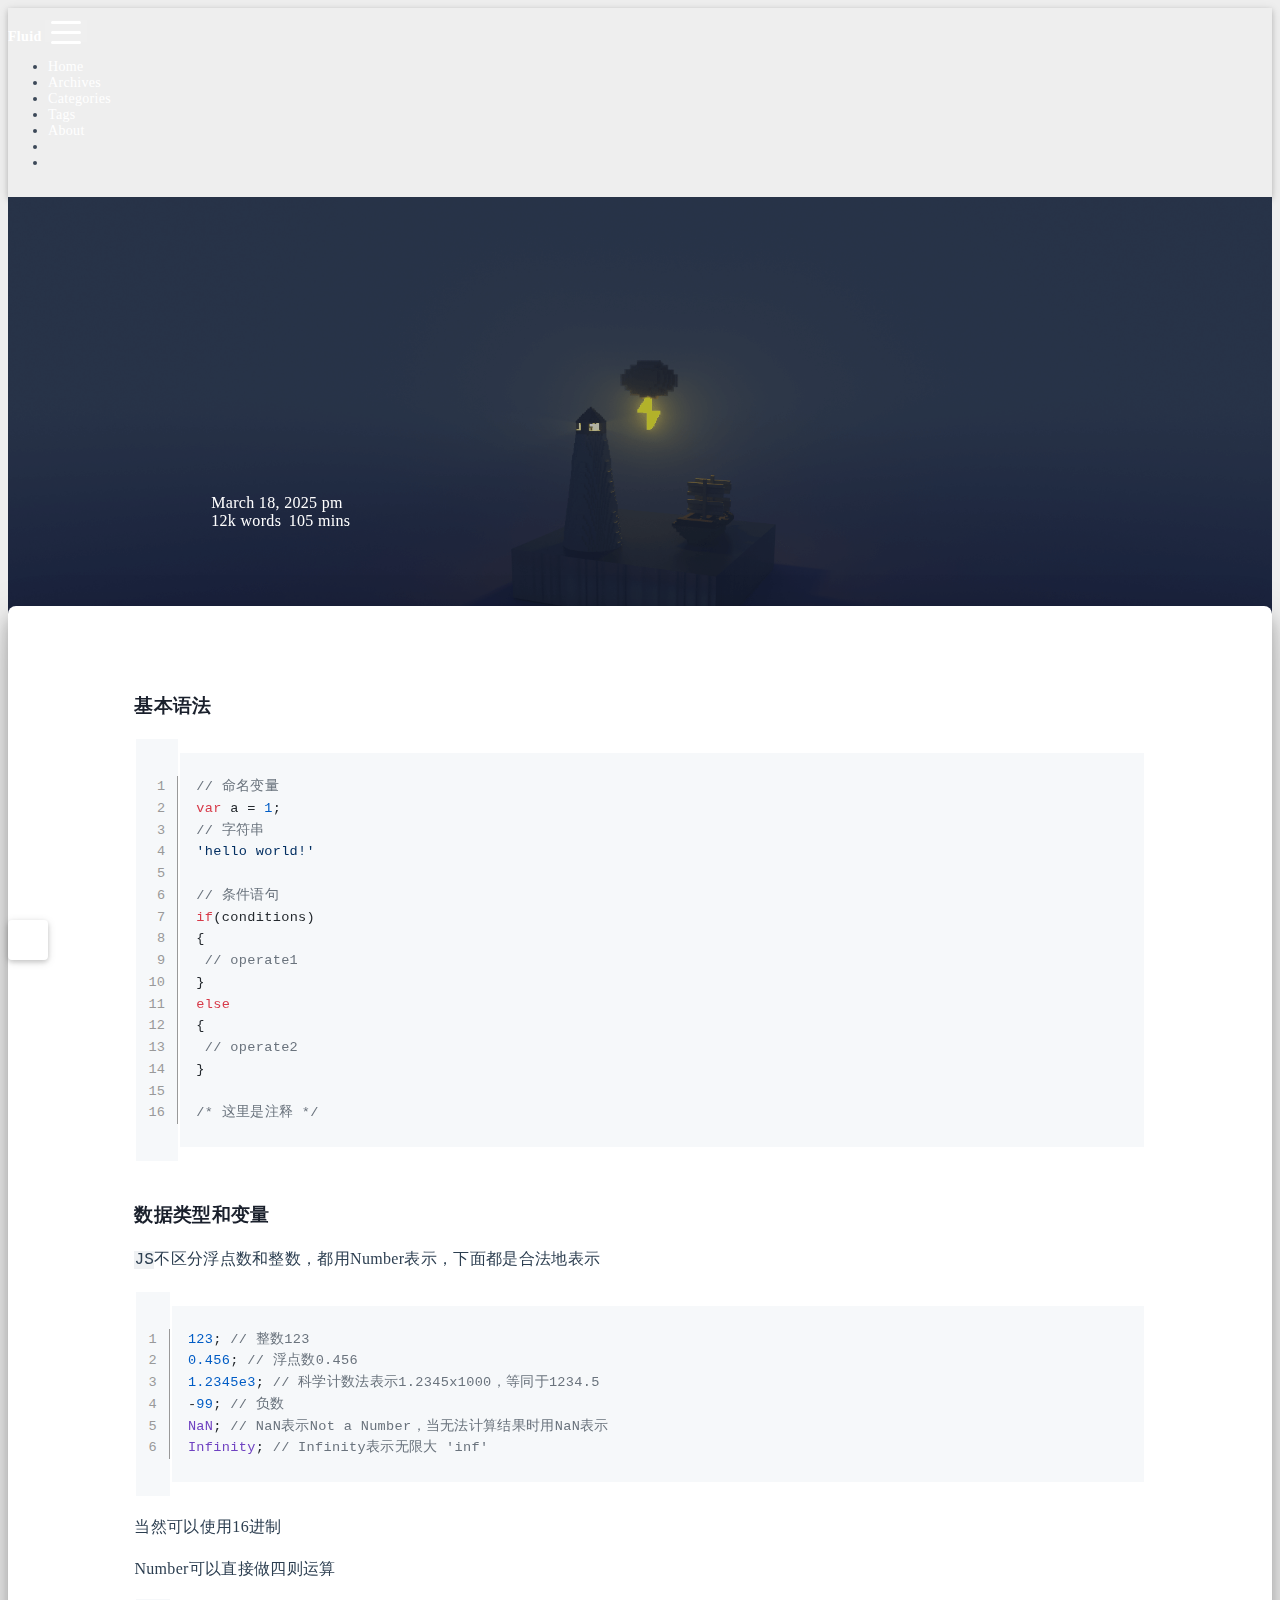
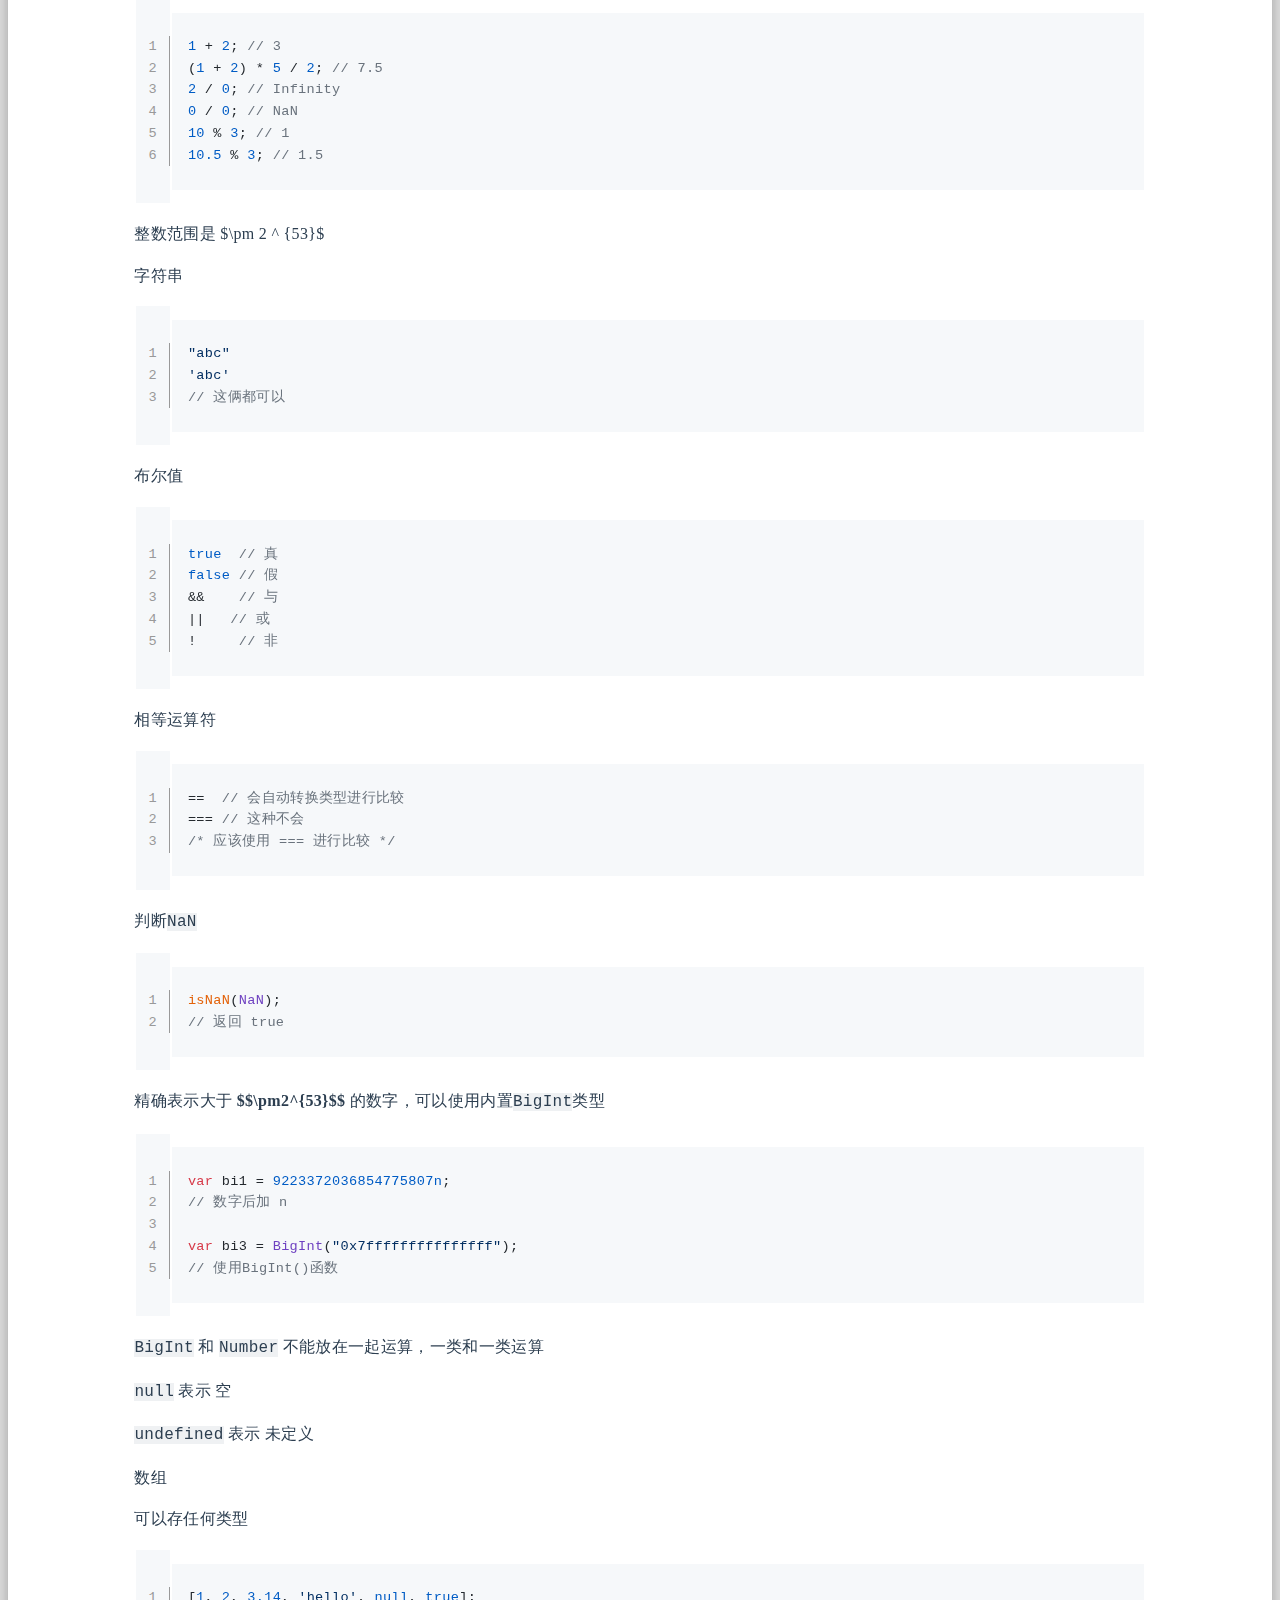
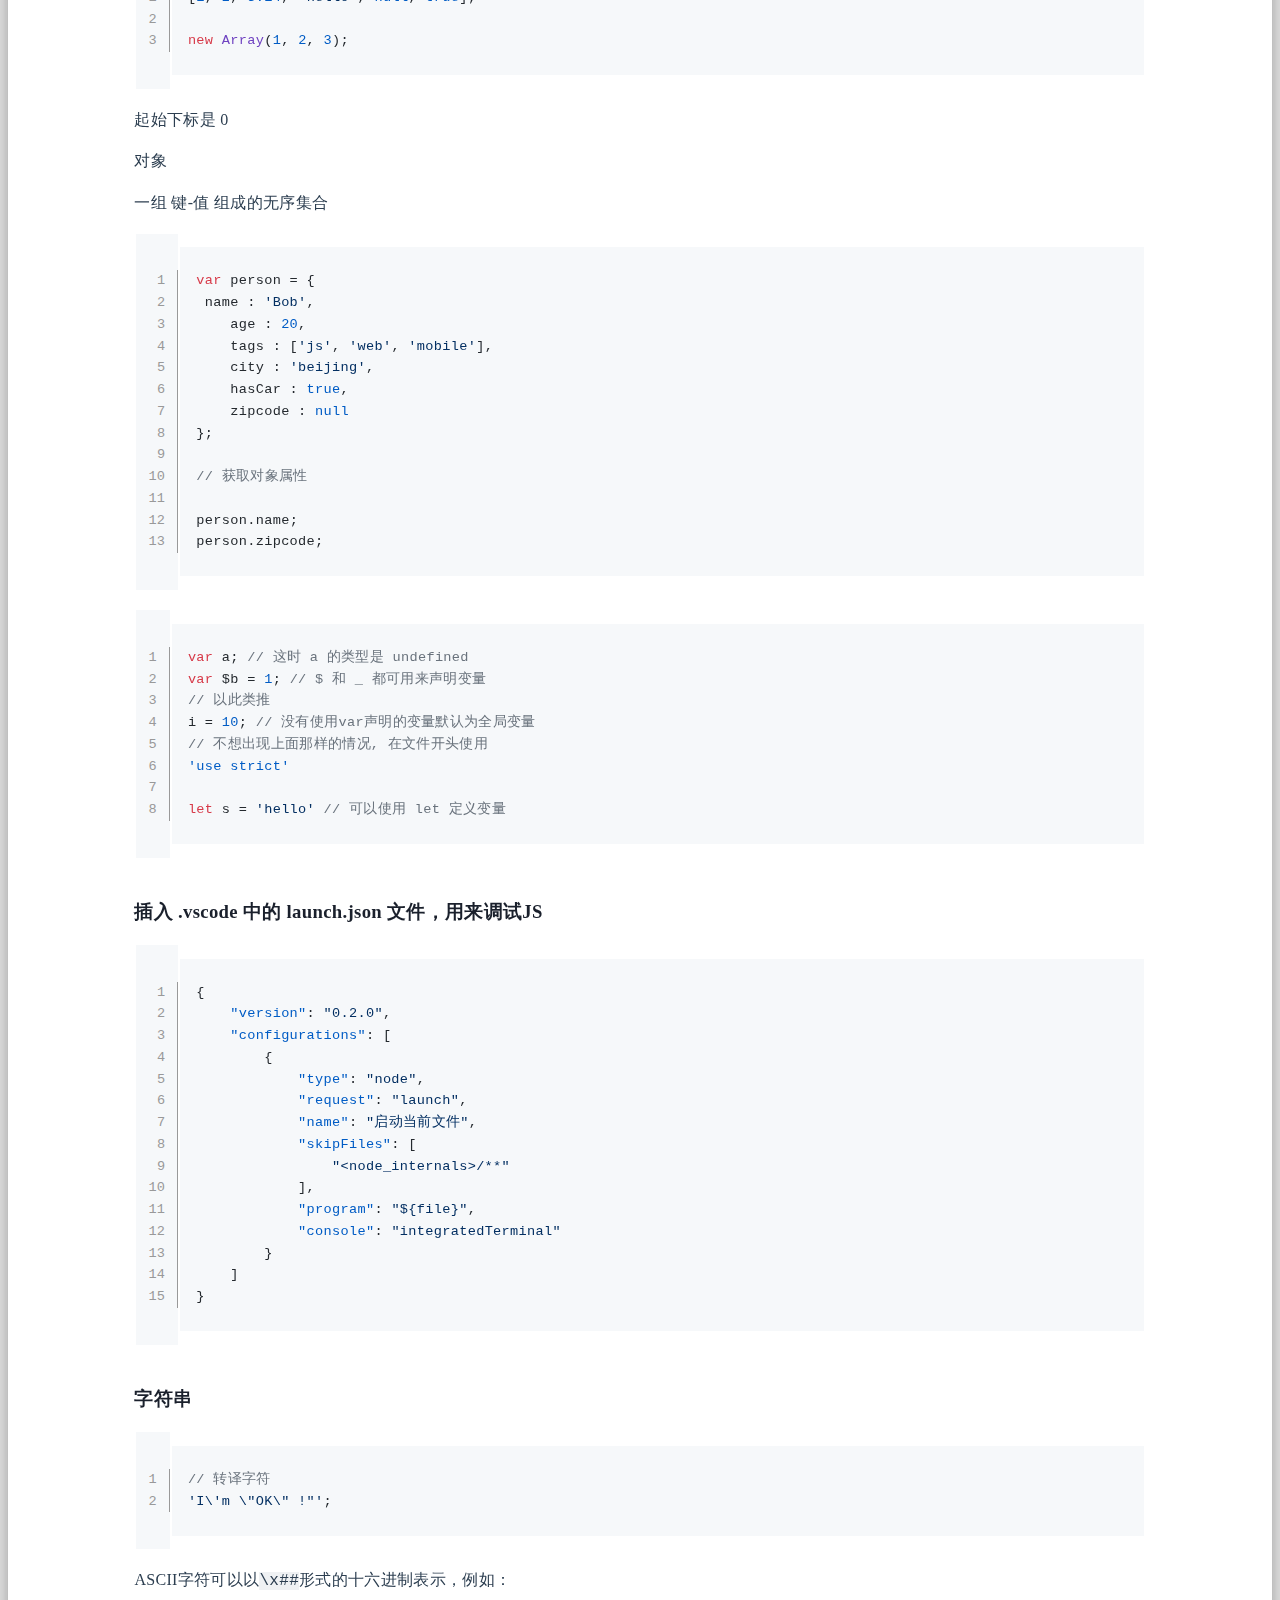
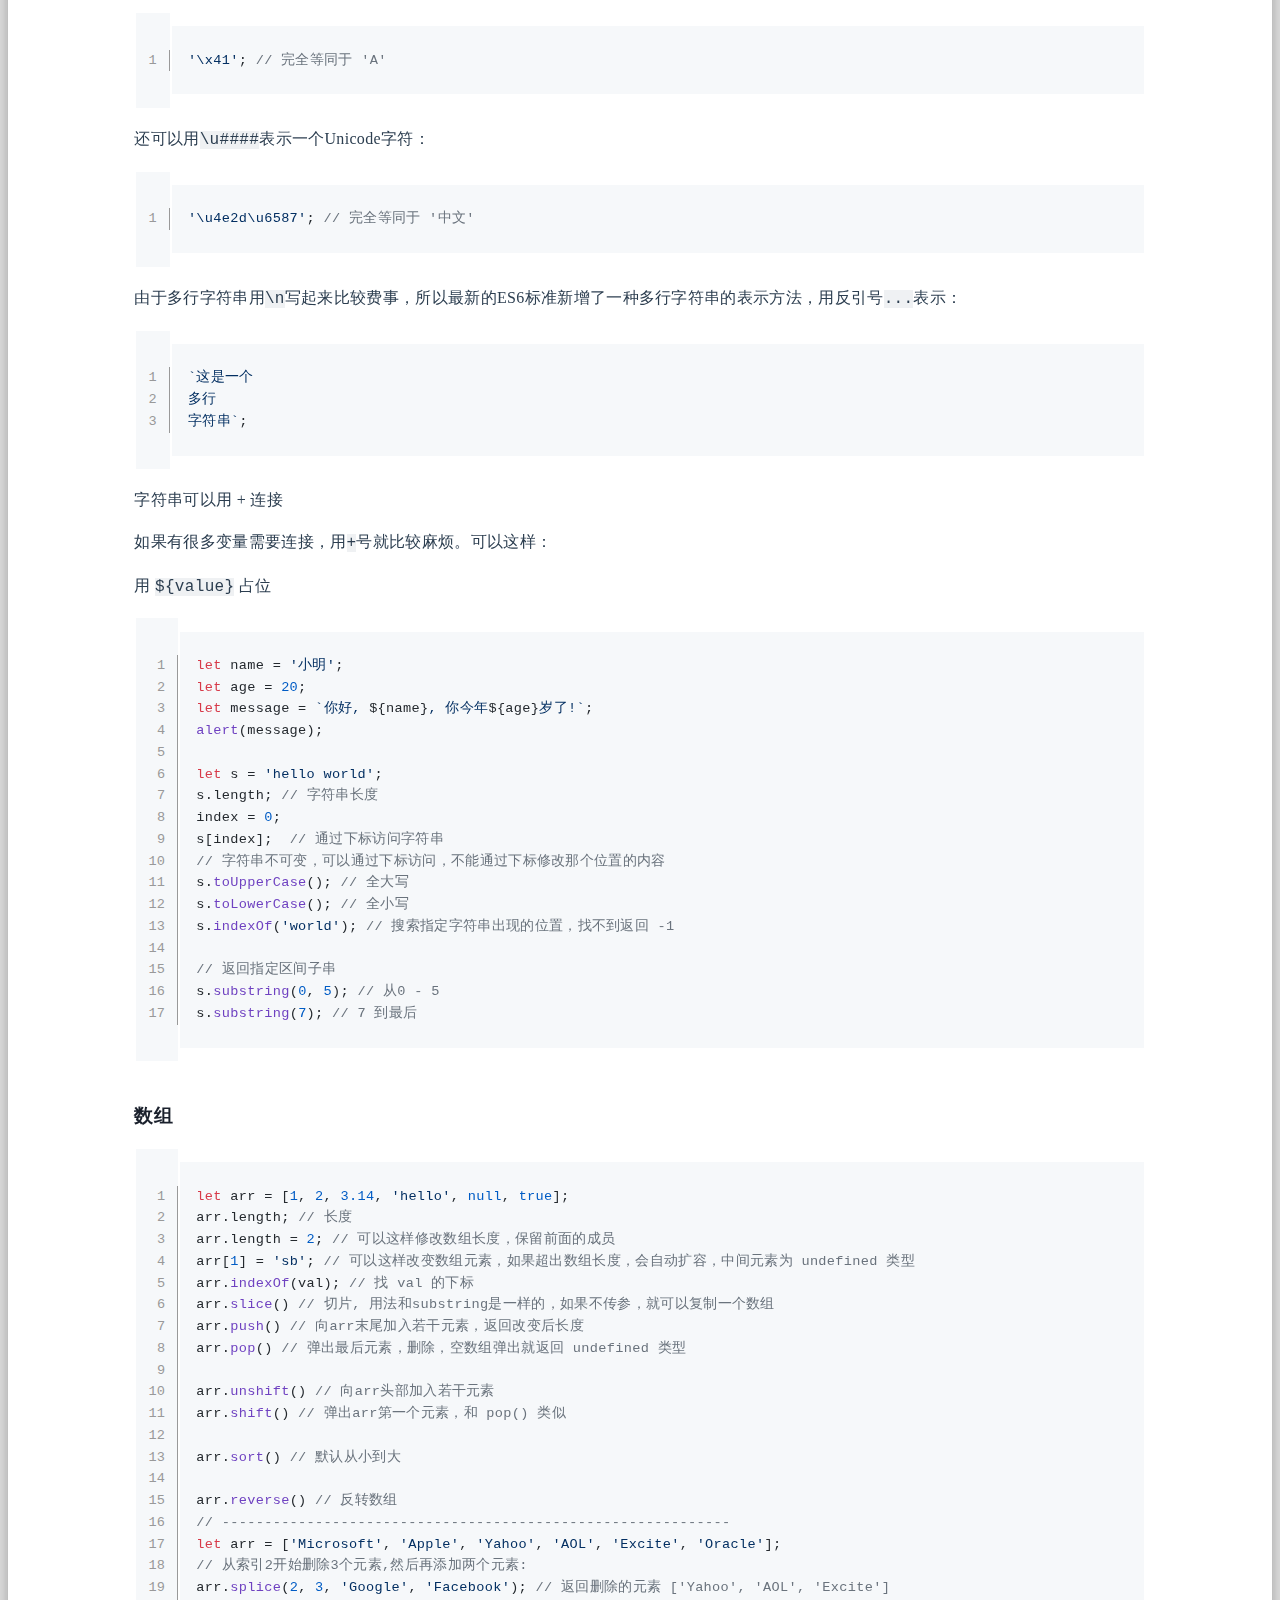
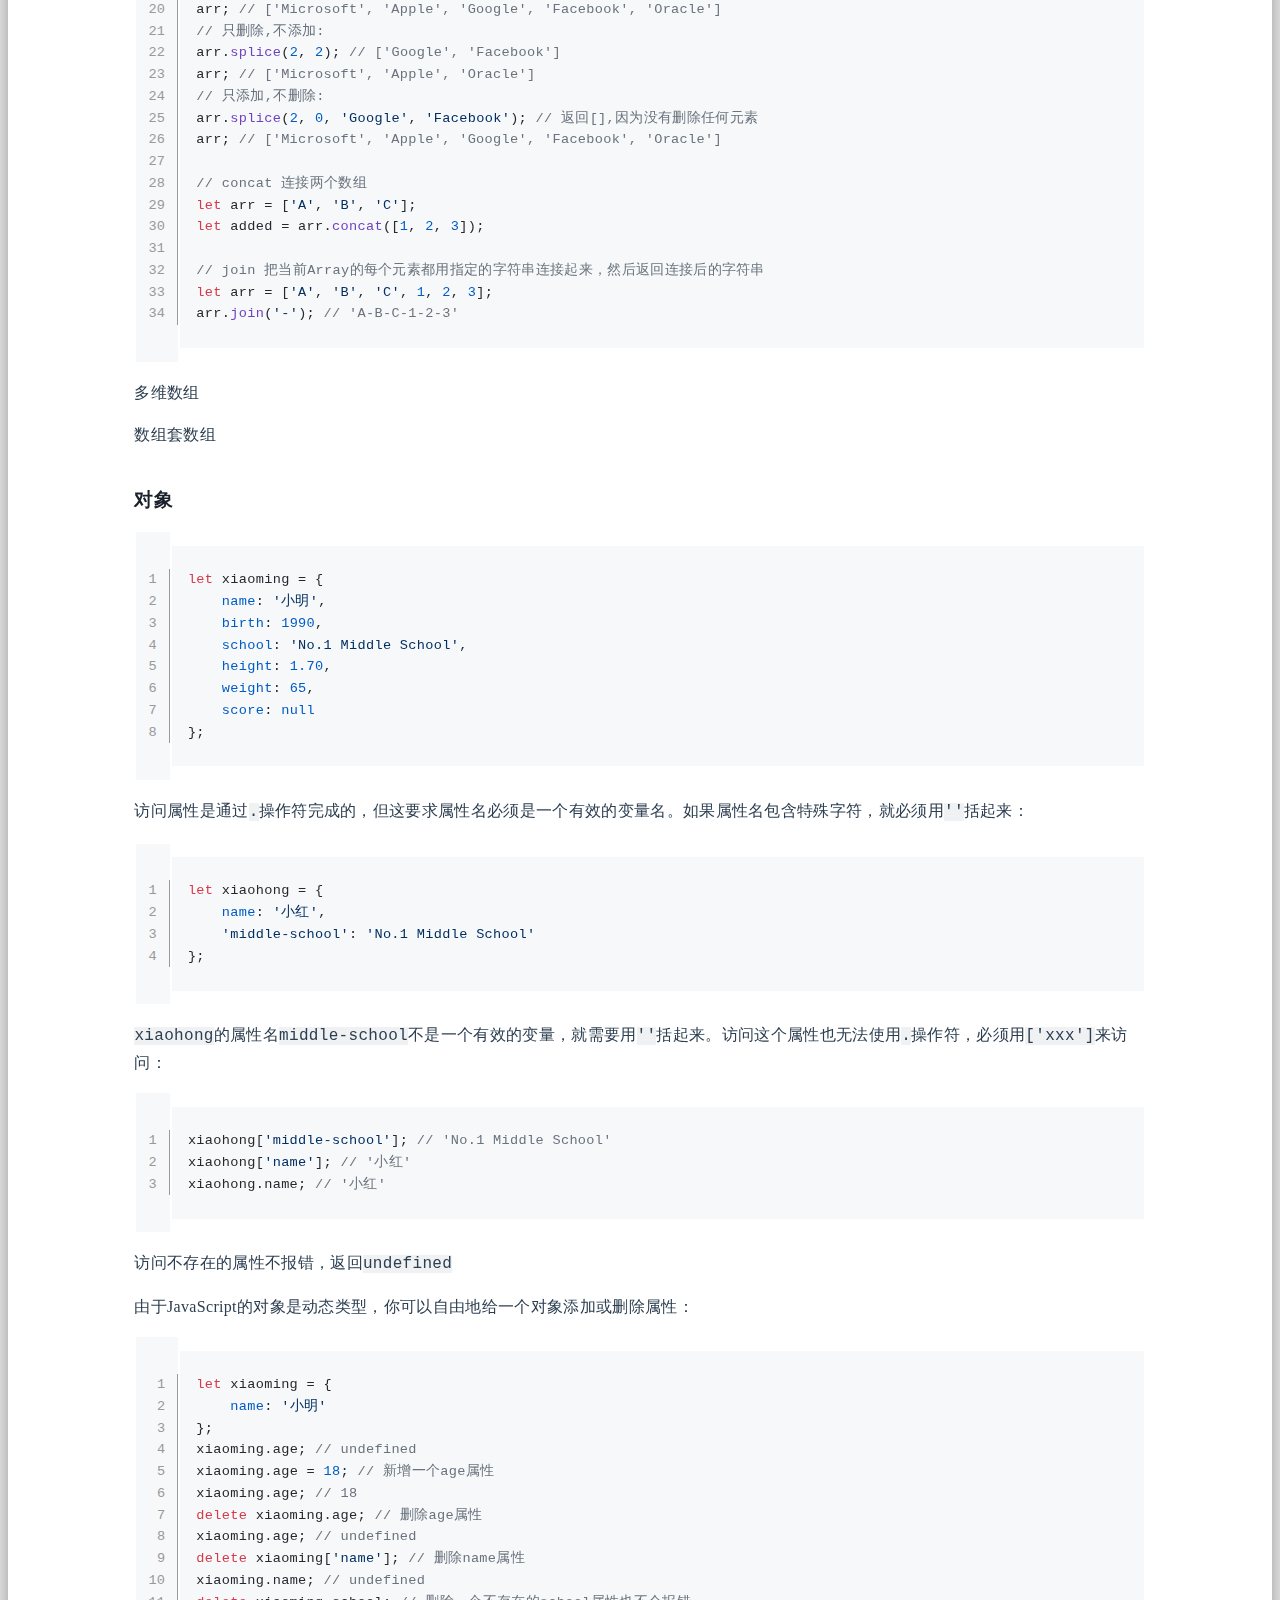
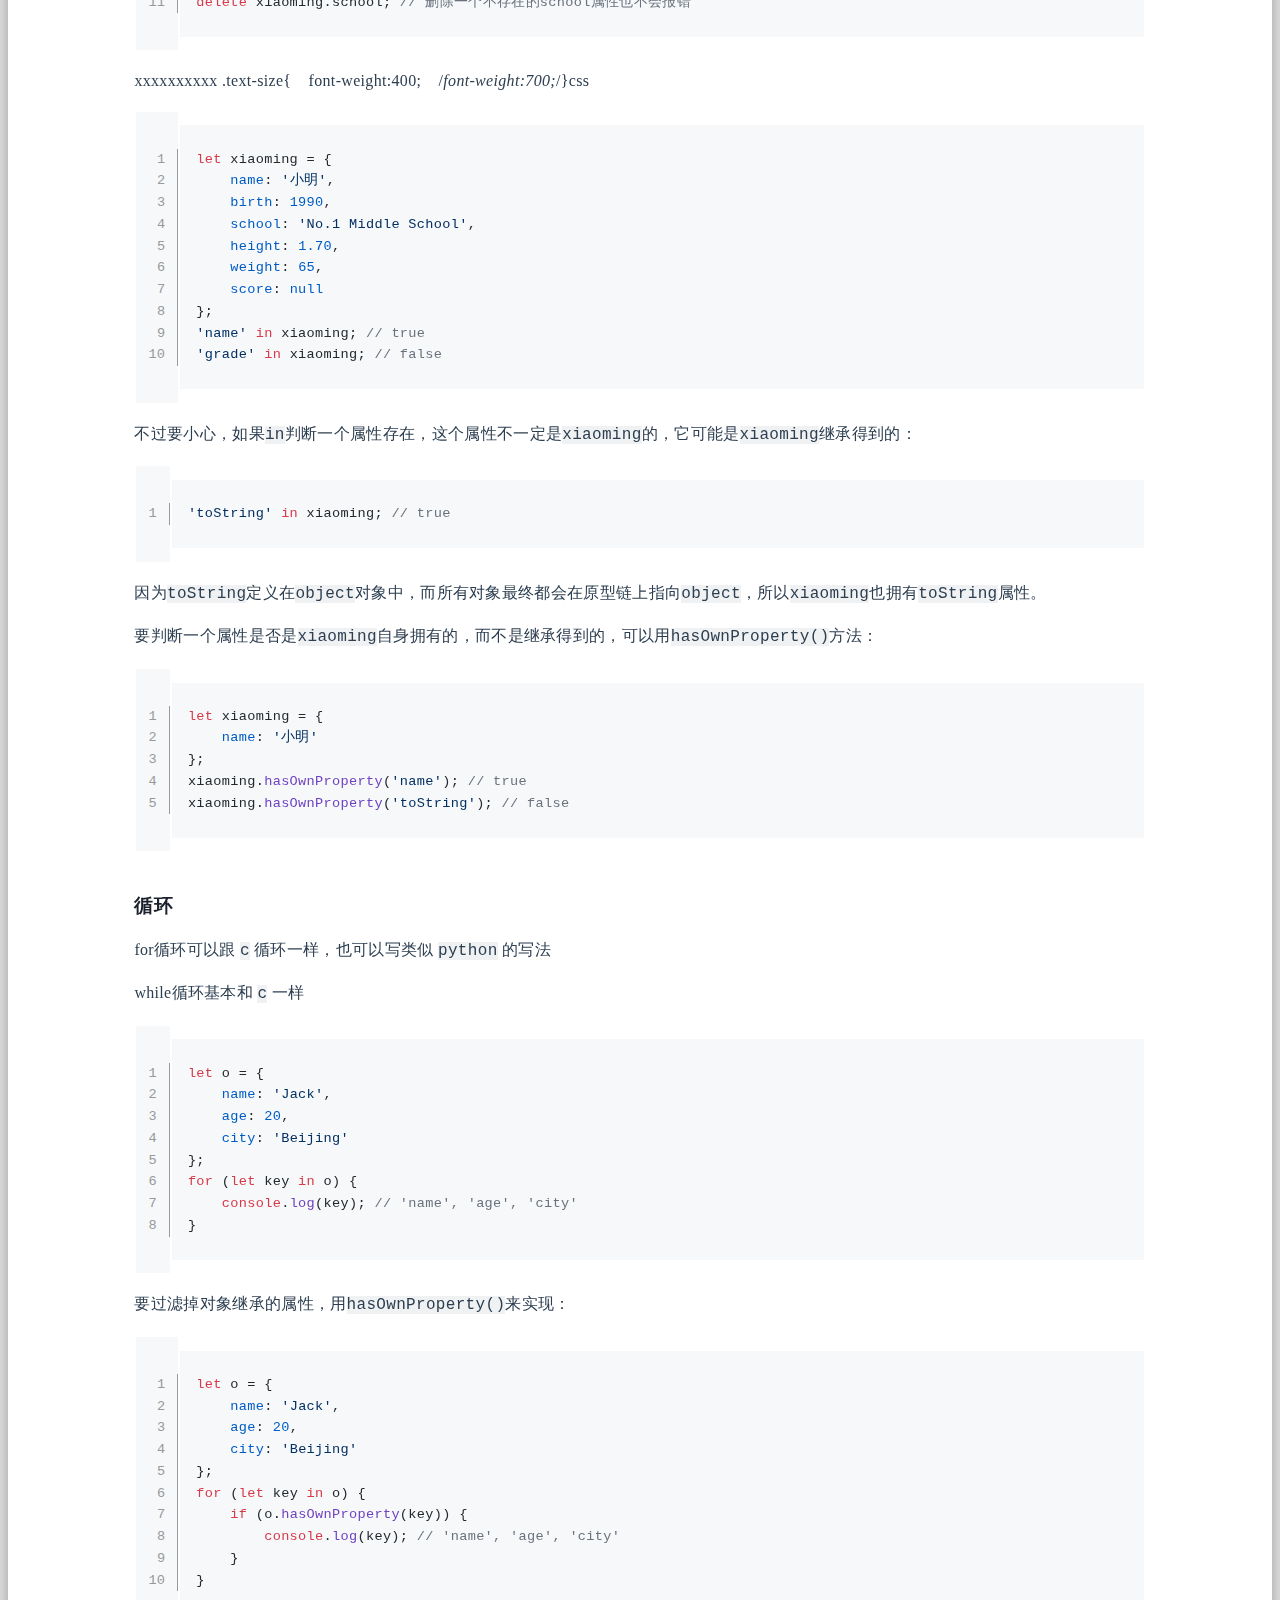
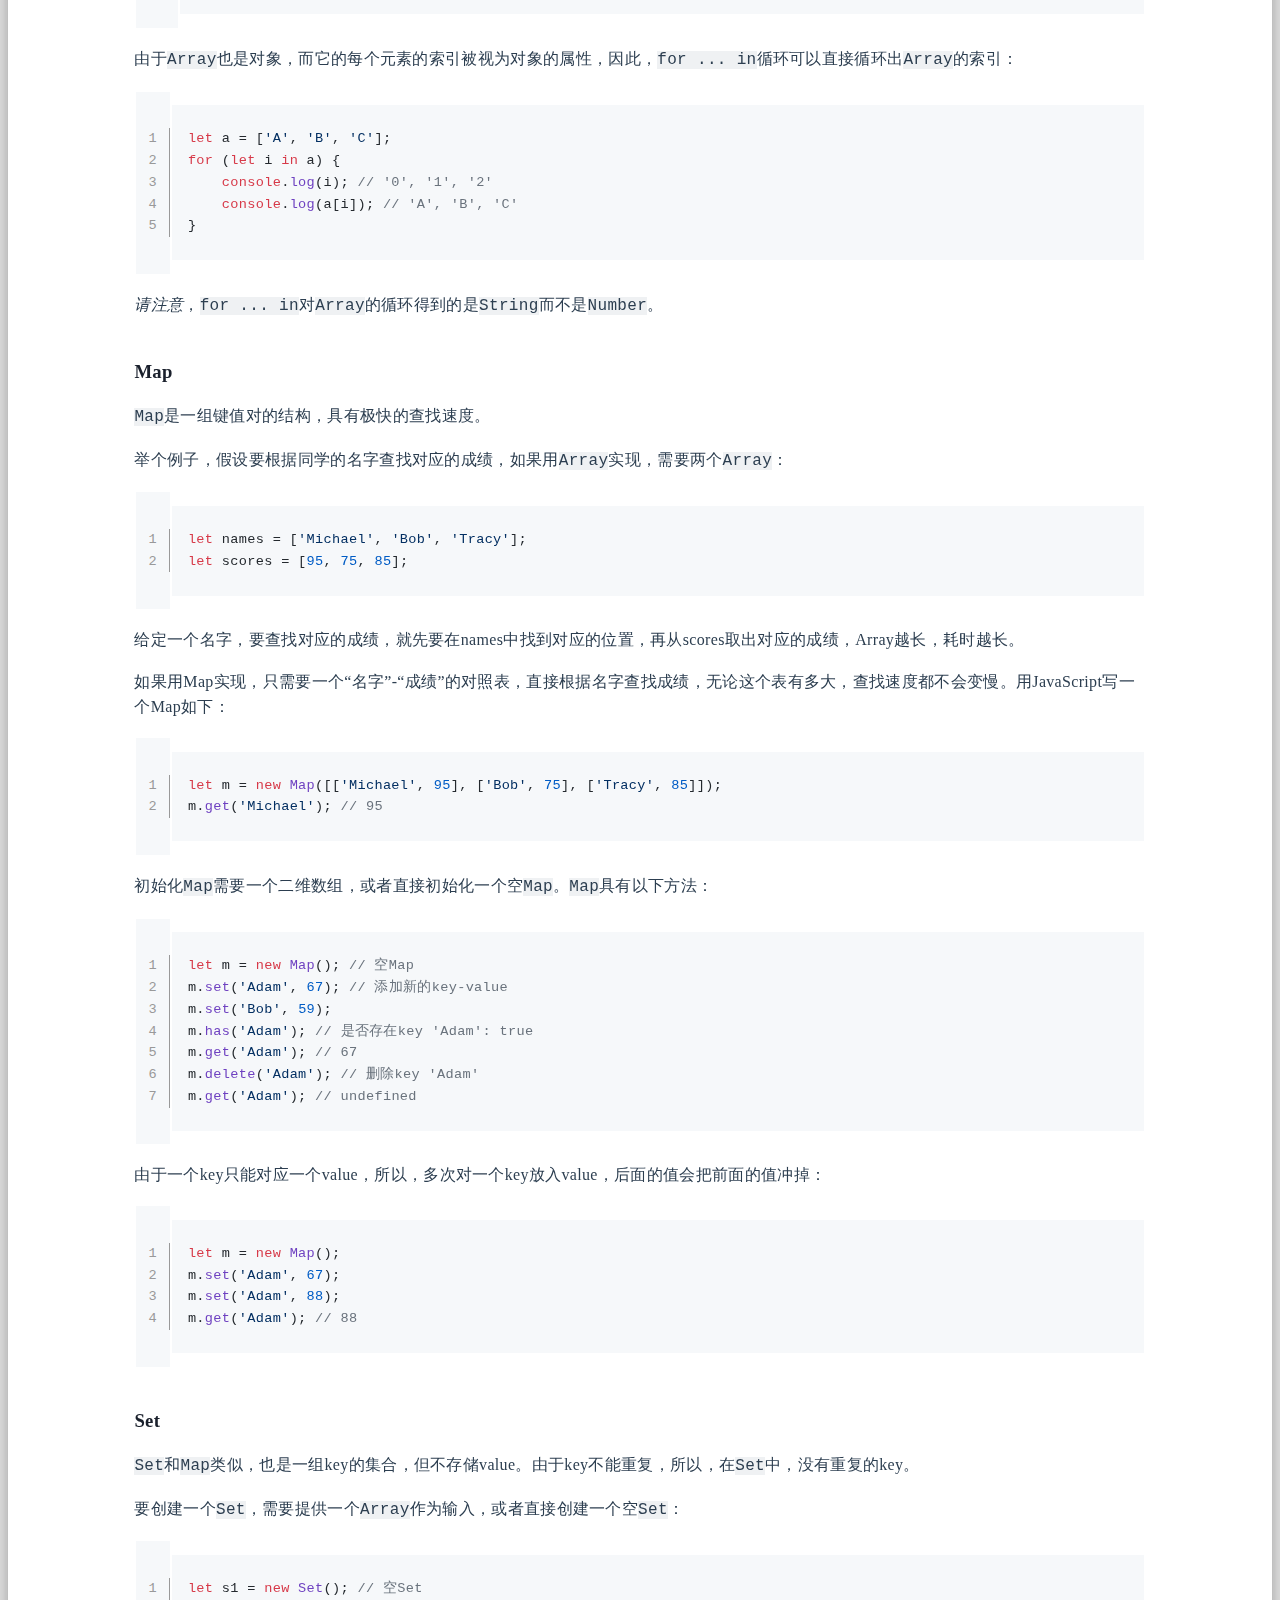
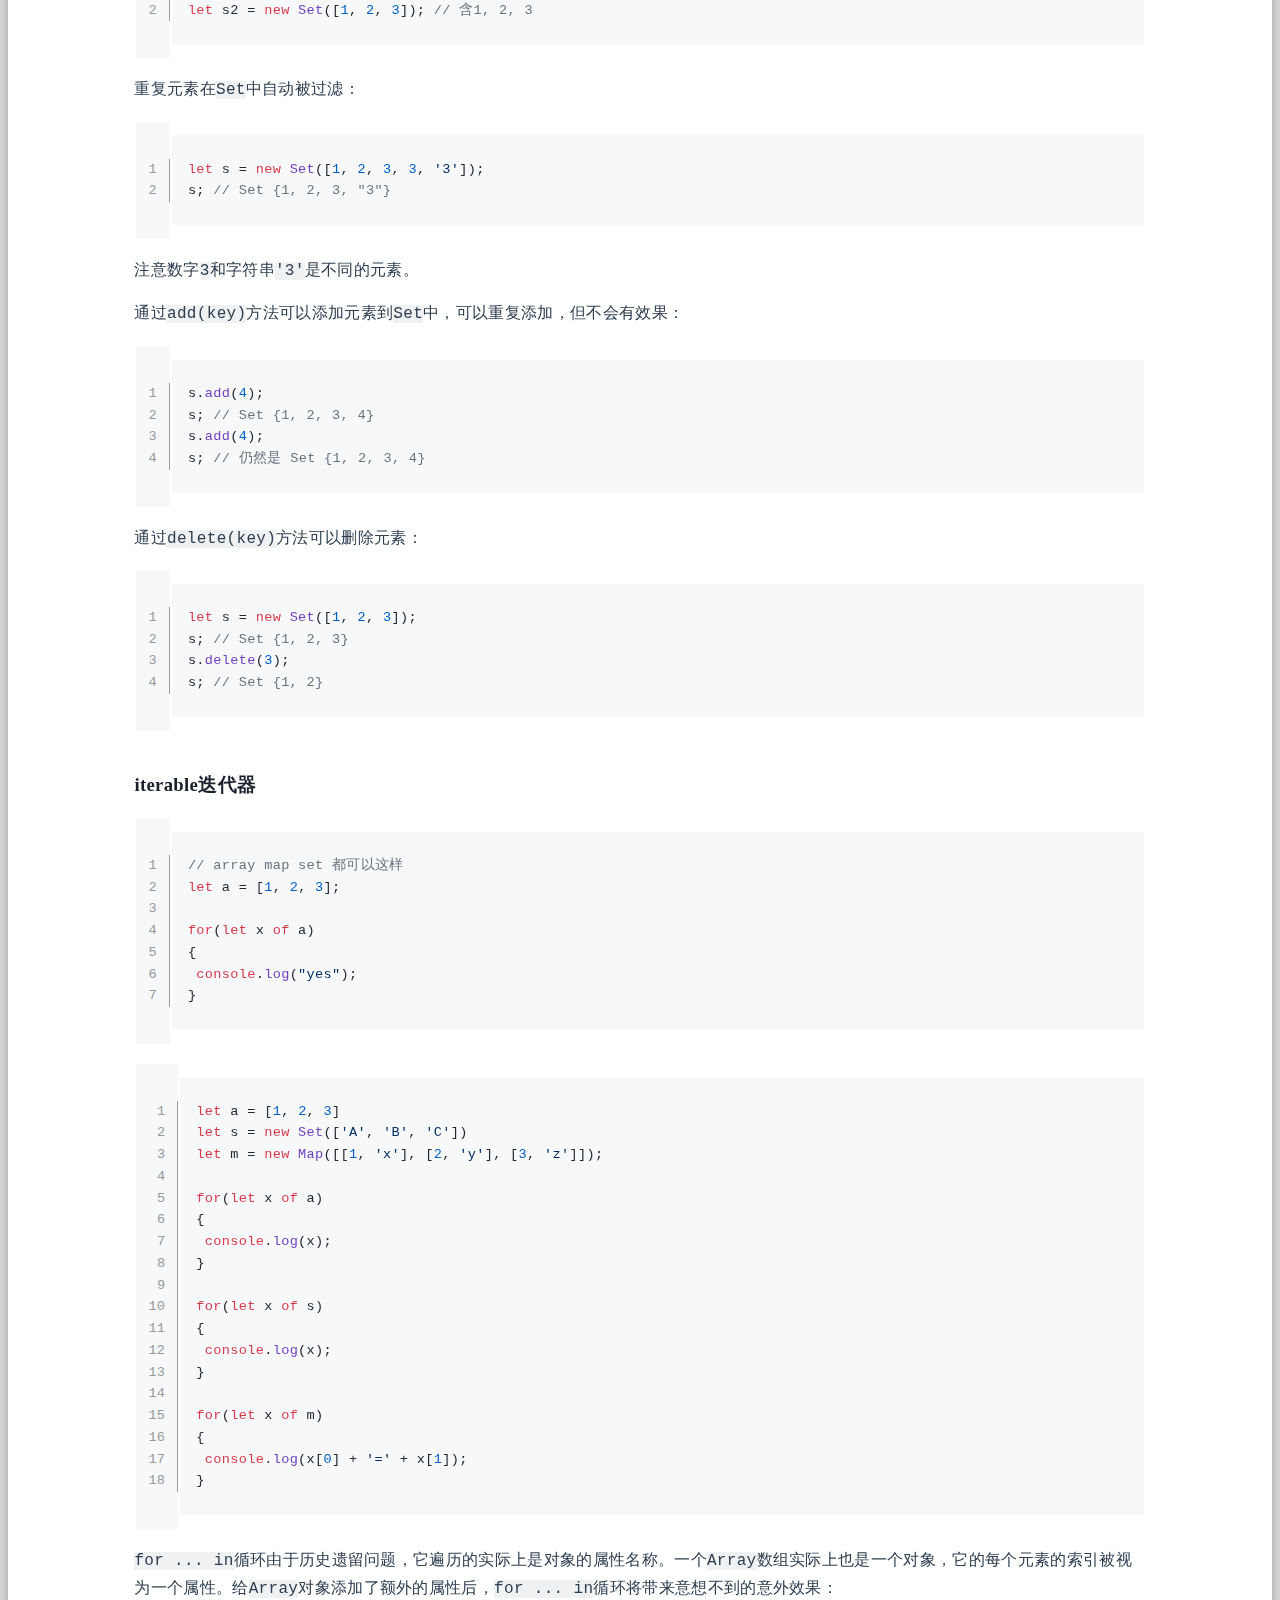
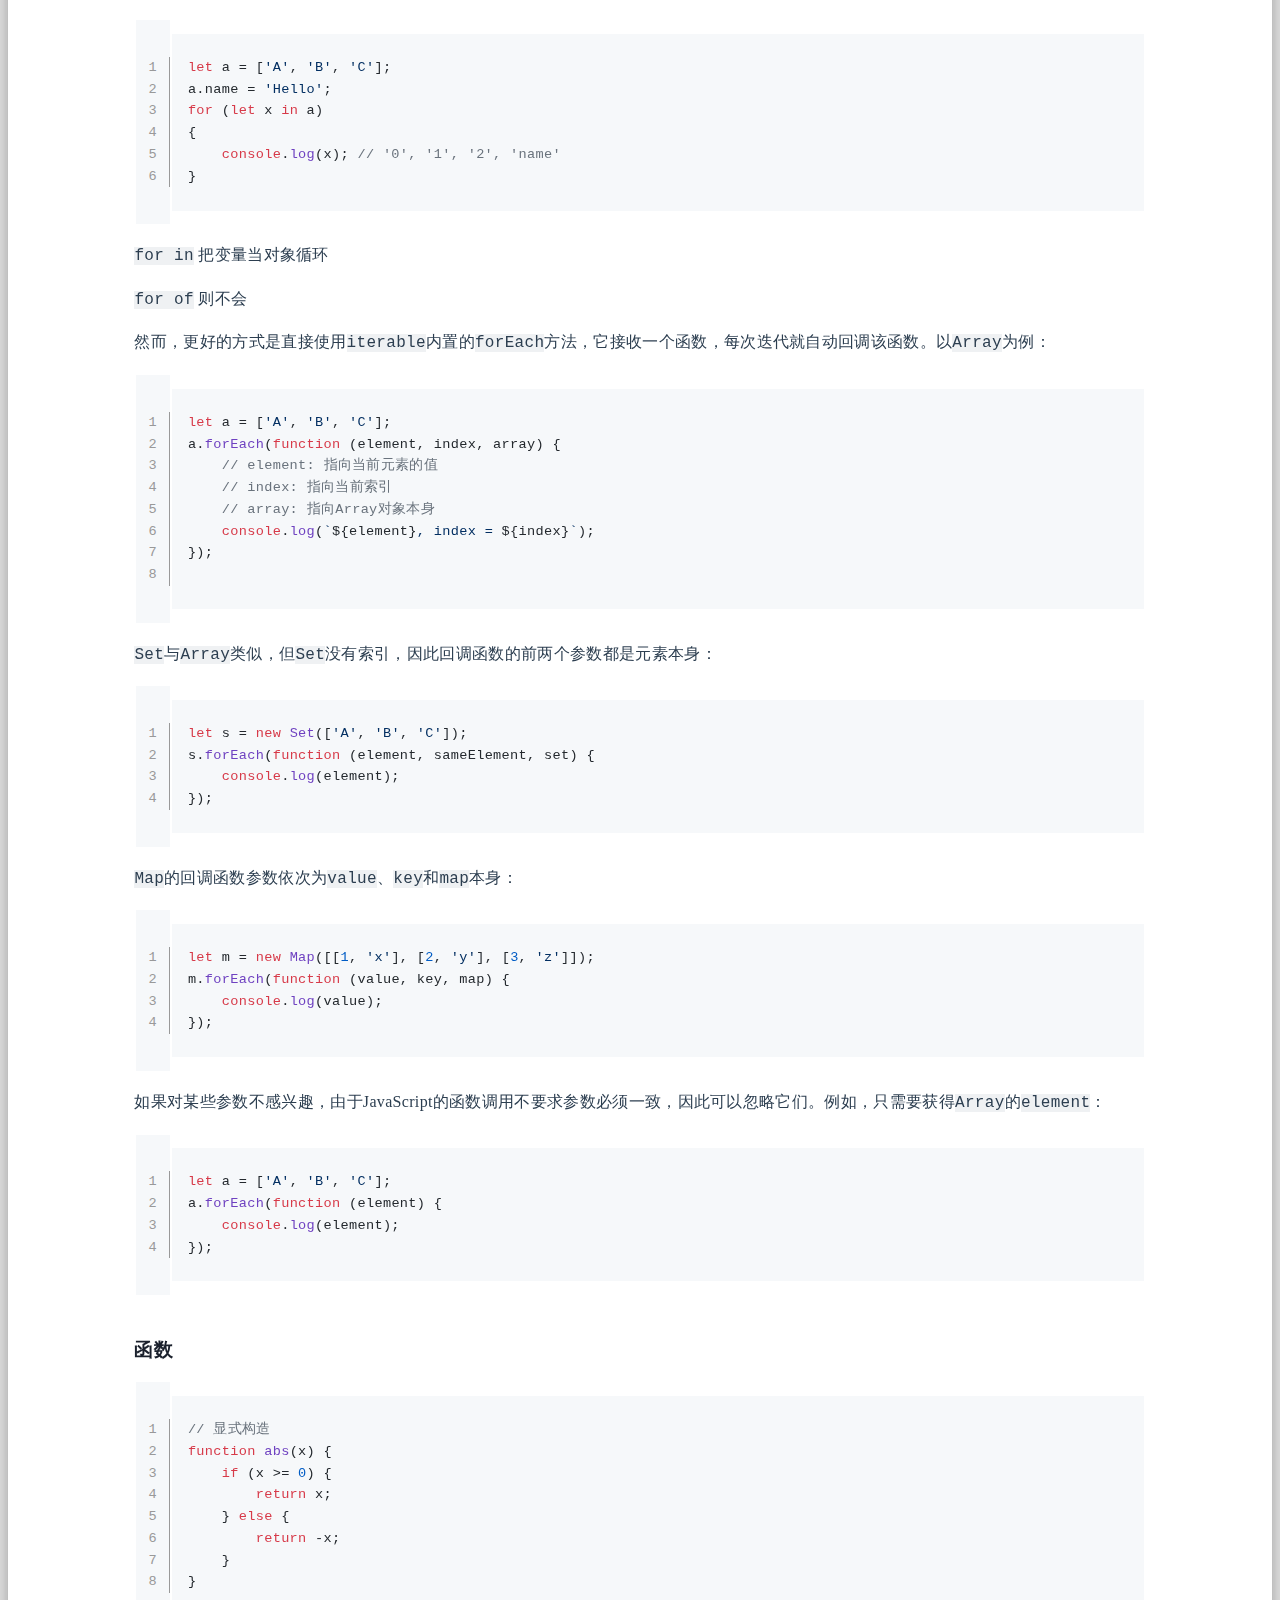
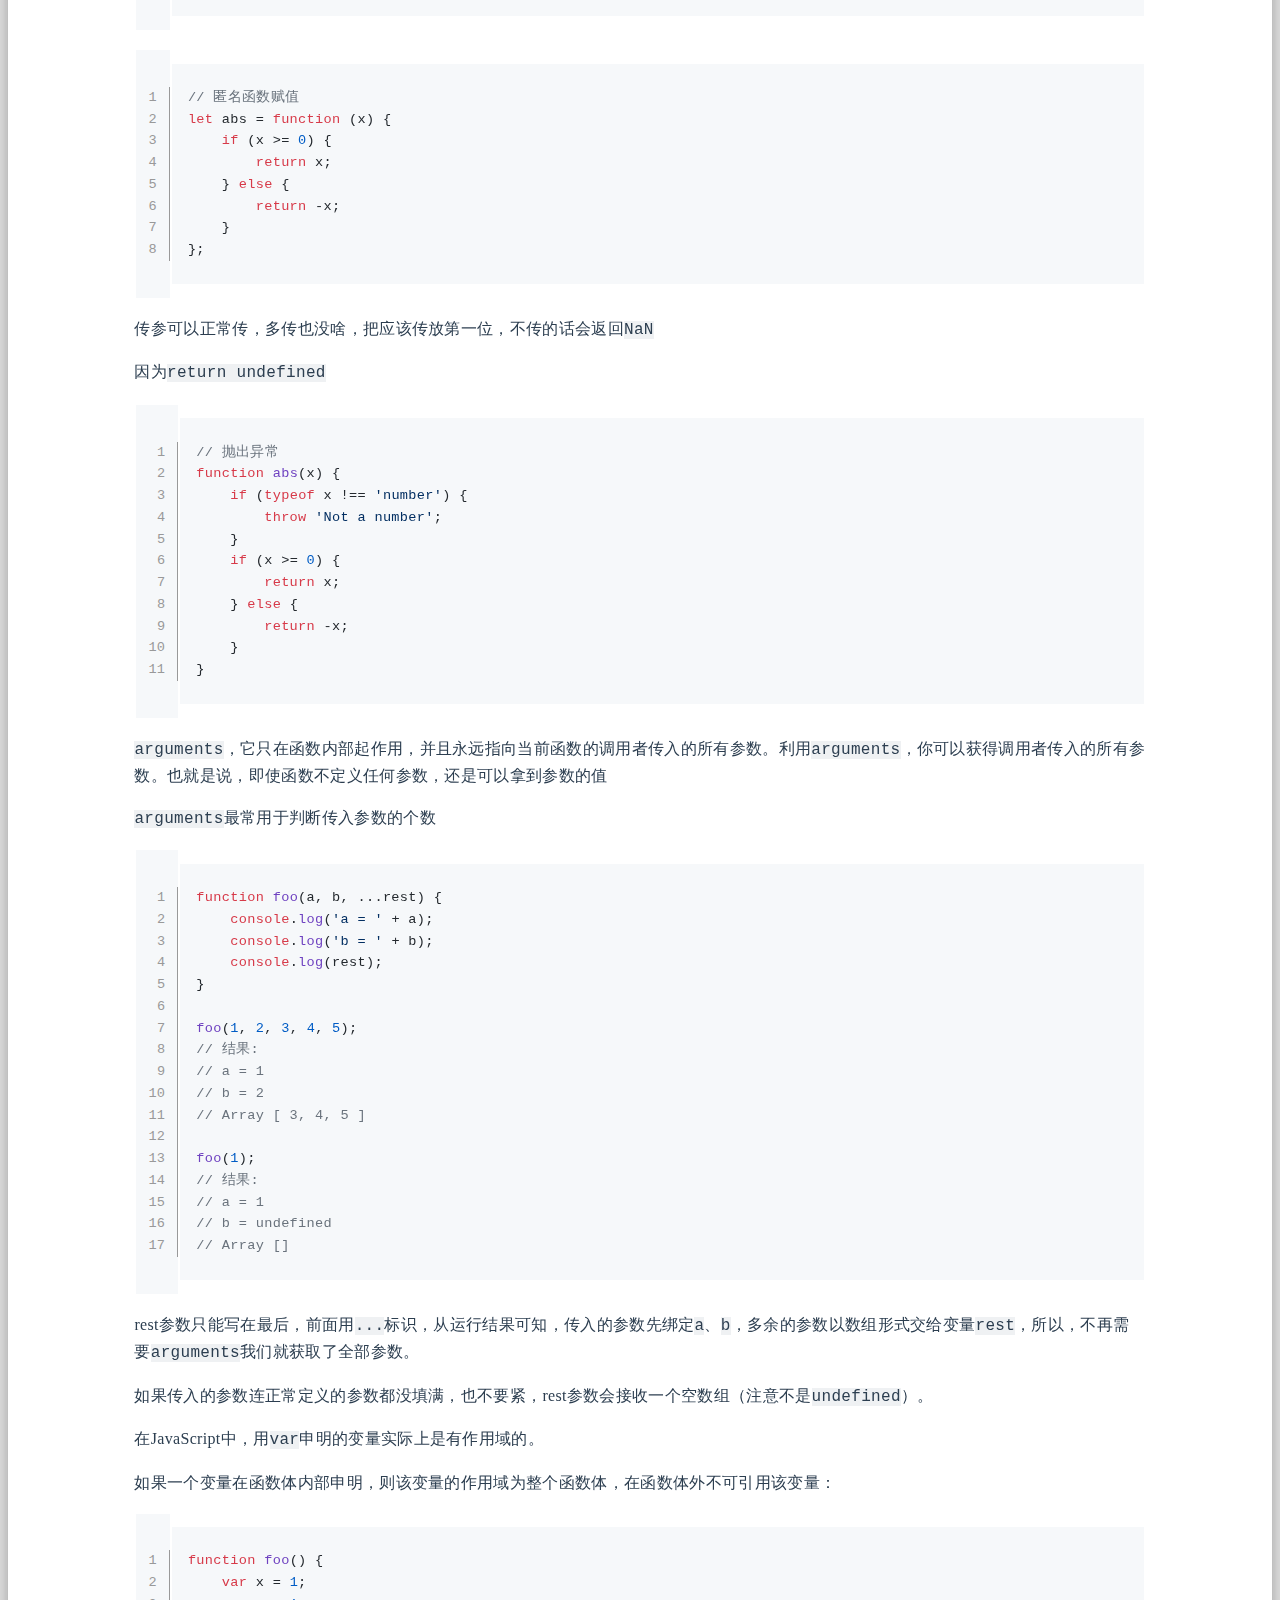
<file: 2025/03/18/JavaScript/index.html>
<!DOCTYPE html>
<html lang="en" data-default-color-scheme=auto>



<head>
  <meta charset="UTF-8">

  <link rel="apple-touch-icon" sizes="76x76" href="/img/fluid.png">
  <link rel="icon" href="/img/fluid.png">
  

  <meta name="viewport" content="width=device-width, initial-scale=1.0, maximum-scale=5.0, shrink-to-fit=no">
  <meta http-equiv="x-ua-compatible" content="ie=edge">
  
  <meta name="theme-color" content="#2f4154">
  <meta name="author" content="orangeocean2004">
  <meta name="keywords" content="">
  
    <meta name="description" content="基本语法   12345678910111213141516&#x2F;&#x2F; 命名变量var a &#x3D; 1;&#x2F;&#x2F; 字符串&#x27;hello world!&#x27;&#x2F;&#x2F; 条件语句if(conditions)&#123; &#x2F;&#x2F; operate1&#125;else&#123; &#x2F;&#x2F; operate2&#125;&#x2F;* 这里是注释 *&#x2F;   数据类型和变量   JS不区分浮点数和整数，都用Number表示，下面">
<meta property="og:type" content="article">
<meta property="og:title" content="orangeocean2004&#39;s home">
<meta property="og:url" content="https://orangeocean2004.github.io/2025/03/18/JavaScript/index.html">
<meta property="og:site_name" content="orangeocean2004&#39;s home">
<meta property="og:description" content="基本语法   12345678910111213141516&#x2F;&#x2F; 命名变量var a &#x3D; 1;&#x2F;&#x2F; 字符串&#x27;hello world!&#x27;&#x2F;&#x2F; 条件语句if(conditions)&#123; &#x2F;&#x2F; operate1&#125;else&#123; &#x2F;&#x2F; operate2&#125;&#x2F;* 这里是注释 *&#x2F;   数据类型和变量   JS不区分浮点数和整数，都用Number表示，下面">
<meta property="og:locale" content="en_US">
<meta property="og:image" content="https://liaoxuefeng.com/books/javascript/oop/create-object/prototypes.jpg">
<meta property="og:image" content="e:\yh200\Documents\Web_Download\proto-share.jpg">
<meta property="article:published_time" content="2025-03-18T15:29:35.003Z">
<meta property="article:modified_time" content="2025-03-18T15:29:52.172Z">
<meta property="article:author" content="orangeocean2004">
<meta name="twitter:card" content="summary_large_image">
<meta name="twitter:image" content="https://liaoxuefeng.com/books/javascript/oop/create-object/prototypes.jpg">
  
  
  
  <title>orangeocean2004&#39;s home</title>

  <link  rel="stylesheet" href="https://lib.baomitu.com/twitter-bootstrap/4.6.1/css/bootstrap.min.css" />



  <link  rel="stylesheet" href="https://lib.baomitu.com/github-markdown-css/4.0.0/github-markdown.min.css" />

  <link  rel="stylesheet" href="https://lib.baomitu.com/hint.css/2.7.0/hint.min.css" />

  <link  rel="stylesheet" href="https://lib.baomitu.com/fancybox/3.5.7/jquery.fancybox.min.css" />



<!-- 主题依赖的图标库，不要自行修改 -->
<!-- Do not modify the link that theme dependent icons -->

<link rel="stylesheet" href="//at.alicdn.com/t/c/font_1749284_5i9bdhy70f8.css">



<link rel="stylesheet" href="//at.alicdn.com/t/c/font_1736178_k526ubmyhba.css">


<link  rel="stylesheet" href="/css/main.css" />


  <link id="highlight-css" rel="stylesheet" href="/css/highlight.css" />
  
    <link id="highlight-css-dark" rel="stylesheet" href="/css/highlight-dark.css" />
  




  <script id="fluid-configs">
    var Fluid = window.Fluid || {};
    Fluid.ctx = Object.assign({}, Fluid.ctx)
    var CONFIG = {"hostname":"orangeocean2004.github.io","root":"/","version":"1.9.8","typing":{"enable":true,"typeSpeed":70,"cursorChar":"_","loop":false,"scope":[]},"anchorjs":{"enable":true,"element":"h1,h2,h3,h4,h5,h6","placement":"left","visible":"hover","icon":""},"progressbar":{"enable":true,"height_px":3,"color":"#29d","options":{"showSpinner":false,"trickleSpeed":100}},"code_language":{"enable":true,"default":"TEXT"},"copy_btn":true,"image_caption":{"enable":true},"image_zoom":{"enable":true,"img_url_replace":["",""]},"toc":{"enable":true,"placement":"right","headingSelector":"h1,h2,h3,h4,h5,h6","collapseDepth":0},"lazyload":{"enable":true,"loading_img":"/img/loading.gif","onlypost":false,"offset_factor":2},"web_analytics":{"enable":false,"follow_dnt":true,"baidu":null,"google":{"measurement_id":null},"tencent":{"sid":null,"cid":null},"leancloud":{"app_id":null,"app_key":null,"server_url":null,"path":"window.location.pathname","ignore_local":false},"umami":{"src":null,"website_id":null,"domains":null,"start_time":"2024-01-01T00:00:00.000Z","token":null,"api_server":null}},"search_path":"/local-search.xml","include_content_in_search":true};

    if (CONFIG.web_analytics.follow_dnt) {
      var dntVal = navigator.doNotTrack || window.doNotTrack || navigator.msDoNotTrack;
      Fluid.ctx.dnt = dntVal && (dntVal.startsWith('1') || dntVal.startsWith('yes') || dntVal.startsWith('on'));
    }
  </script>
  <script  src="/js/utils.js" ></script>
  <script  src="/js/color-schema.js" ></script>
  


  
<meta name="generator" content="Hexo 7.3.0"></head>


<body>
  

  <header>
    

<div class="header-inner" style="height: 70vh;">
  <nav id="navbar" class="navbar fixed-top  navbar-expand-lg navbar-dark scrolling-navbar">
  <div class="container">
    <a class="navbar-brand" href="/">
      <strong>Fluid</strong>
    </a>

    <button id="navbar-toggler-btn" class="navbar-toggler" type="button" data-toggle="collapse"
            data-target="#navbarSupportedContent"
            aria-controls="navbarSupportedContent" aria-expanded="false" aria-label="Toggle navigation">
      <div class="animated-icon"><span></span><span></span><span></span></div>
    </button>

    <!-- Collapsible content -->
    <div class="collapse navbar-collapse" id="navbarSupportedContent">
      <ul class="navbar-nav ml-auto text-center">
        
          
          
          
          
            <li class="nav-item">
              <a class="nav-link" href="/" target="_self">
                <i class="iconfont icon-home-fill"></i>
                <span>Home</span>
              </a>
            </li>
          
        
          
          
          
          
            <li class="nav-item">
              <a class="nav-link" href="/archives/" target="_self">
                <i class="iconfont icon-archive-fill"></i>
                <span>Archives</span>
              </a>
            </li>
          
        
          
          
          
          
            <li class="nav-item">
              <a class="nav-link" href="/categories/" target="_self">
                <i class="iconfont icon-category-fill"></i>
                <span>Categories</span>
              </a>
            </li>
          
        
          
          
          
          
            <li class="nav-item">
              <a class="nav-link" href="/tags/" target="_self">
                <i class="iconfont icon-tags-fill"></i>
                <span>Tags</span>
              </a>
            </li>
          
        
          
          
          
          
            <li class="nav-item">
              <a class="nav-link" href="/about/" target="_self">
                <i class="iconfont icon-user-fill"></i>
                <span>About</span>
              </a>
            </li>
          
        
        
          <li class="nav-item" id="search-btn">
            <a class="nav-link" target="_self" href="javascript:;" data-toggle="modal" data-target="#modalSearch" aria-label="Search">
              <i class="iconfont icon-search"></i>
            </a>
          </li>
          
        
        
          <li class="nav-item" id="color-toggle-btn">
            <a class="nav-link" target="_self" href="javascript:;" aria-label="Color Toggle">
              <i class="iconfont icon-dark" id="color-toggle-icon"></i>
            </a>
          </li>
        
      </ul>
    </div>
  </div>
</nav>

  

<div id="banner" class="banner" parallax=true
     style="background: url('/img/default.png') no-repeat center center; background-size: cover;">
  <div class="full-bg-img">
    <div class="mask flex-center" style="background-color: rgba(0, 0, 0, 0.3)">
      <div class="banner-text text-center fade-in-up">
        <div class="h2">
          
            <span id="subtitle" data-typed-text=""></span>
          
        </div>

        
          
  <div class="mt-3">
    
    
      <span class="post-meta">
        <i class="iconfont icon-date-fill" aria-hidden="true"></i>
        <time datetime="2025-03-18 23:29" pubdate>
          March 18, 2025 pm
        </time>
      </span>
    
  </div>

  <div class="mt-1">
    
      <span class="post-meta mr-2">
        <i class="iconfont icon-chart"></i>
        
          12k words
        
      </span>
    

    
      <span class="post-meta mr-2">
        <i class="iconfont icon-clock-fill"></i>
        
        
        
          105 mins
        
      </span>
    

    
    
  </div>


        
      </div>

      
    </div>
  </div>
</div>

</div>

  </header>

  <main>
    
      

<div class="container-fluid nopadding-x">
  <div class="row nomargin-x">
    <div class="side-col d-none d-lg-block col-lg-2">
      

    </div>

    <div class="col-lg-8 nopadding-x-md">
      <div class="container nopadding-x-md" id="board-ctn">
        <div id="board">
          <article class="post-content mx-auto">
            <h1 id="seo-header"></h1>
            
            
              <div class="markdown-body">
                
                <h3> 基本语法 </h3>

<figure class="highlight js"><table><tr><td class="gutter"><pre><span class="line">1</span><br><span class="line">2</span><br><span class="line">3</span><br><span class="line">4</span><br><span class="line">5</span><br><span class="line">6</span><br><span class="line">7</span><br><span class="line">8</span><br><span class="line">9</span><br><span class="line">10</span><br><span class="line">11</span><br><span class="line">12</span><br><span class="line">13</span><br><span class="line">14</span><br><span class="line">15</span><br><span class="line">16</span><br></pre></td><td class="code"><pre><code class="hljs js"><span class="hljs-comment">// 命名变量</span><br><span class="hljs-keyword">var</span> a = <span class="hljs-number">1</span>;<br><span class="hljs-comment">// 字符串</span><br><span class="hljs-string">&#x27;hello world!&#x27;</span><br><br><span class="hljs-comment">// 条件语句</span><br><span class="hljs-keyword">if</span>(conditions)<br>&#123;<br> <span class="hljs-comment">// operate1</span><br>&#125;<br><span class="hljs-keyword">else</span><br>&#123;<br> <span class="hljs-comment">// operate2</span><br>&#125;<br><br><span class="hljs-comment">/* 这里是注释 */</span><br></code></pre></td></tr></table></figure>

<h3> 数据类型和变量 </h3>

<p><code>JS</code>不区分浮点数和整数，都用Number表示，下面都是合法地表示</p>
<figure class="highlight javascript"><table><tr><td class="gutter"><pre><span class="line">1</span><br><span class="line">2</span><br><span class="line">3</span><br><span class="line">4</span><br><span class="line">5</span><br><span class="line">6</span><br></pre></td><td class="code"><pre><code class="hljs javascript"><span class="hljs-number">123</span>; <span class="hljs-comment">// 整数123</span><br><span class="hljs-number">0.456</span>; <span class="hljs-comment">// 浮点数0.456</span><br><span class="hljs-number">1.2345e3</span>; <span class="hljs-comment">// 科学计数法表示1.2345x1000，等同于1234.5</span><br>-<span class="hljs-number">99</span>; <span class="hljs-comment">// 负数</span><br><span class="hljs-title class_">NaN</span>; <span class="hljs-comment">// NaN表示Not a Number，当无法计算结果时用NaN表示</span><br><span class="hljs-title class_">Infinity</span>; <span class="hljs-comment">// Infinity表示无限大 &#x27;inf&#x27;</span><br></code></pre></td></tr></table></figure>

<p>当然可以使用16进制</p>
<p>Number可以直接做四则运算</p>
<figure class="highlight javascript"><table><tr><td class="gutter"><pre><span class="line">1</span><br><span class="line">2</span><br><span class="line">3</span><br><span class="line">4</span><br><span class="line">5</span><br><span class="line">6</span><br></pre></td><td class="code"><pre><code class="hljs javascript"><span class="hljs-number">1</span> + <span class="hljs-number">2</span>; <span class="hljs-comment">// 3</span><br>(<span class="hljs-number">1</span> + <span class="hljs-number">2</span>) * <span class="hljs-number">5</span> / <span class="hljs-number">2</span>; <span class="hljs-comment">// 7.5</span><br><span class="hljs-number">2</span> / <span class="hljs-number">0</span>; <span class="hljs-comment">// Infinity</span><br><span class="hljs-number">0</span> / <span class="hljs-number">0</span>; <span class="hljs-comment">// NaN</span><br><span class="hljs-number">10</span> % <span class="hljs-number">3</span>; <span class="hljs-comment">// 1</span><br><span class="hljs-number">10.5</span> % <span class="hljs-number">3</span>; <span class="hljs-comment">// 1.5</span><br></code></pre></td></tr></table></figure>

<p>整数范围是 <bz>$\pm 2 ^ {53}$</b></p>
<p>字符串</p>
<figure class="highlight js"><table><tr><td class="gutter"><pre><span class="line">1</span><br><span class="line">2</span><br><span class="line">3</span><br></pre></td><td class="code"><pre><code class="hljs js"><span class="hljs-string">&quot;abc&quot;</span><br><span class="hljs-string">&#x27;abc&#x27;</span><br><span class="hljs-comment">// 这俩都可以</span><br></code></pre></td></tr></table></figure>

<p>布尔值</p>
<figure class="highlight js"><table><tr><td class="gutter"><pre><span class="line">1</span><br><span class="line">2</span><br><span class="line">3</span><br><span class="line">4</span><br><span class="line">5</span><br></pre></td><td class="code"><pre><code class="hljs js"><span class="hljs-literal">true</span>  <span class="hljs-comment">// 真   </span><br><span class="hljs-literal">false</span> <span class="hljs-comment">// 假</span><br>&amp;&amp;    <span class="hljs-comment">// 与</span><br>||   <span class="hljs-comment">// 或</span><br>!     <span class="hljs-comment">// 非 </span><br></code></pre></td></tr></table></figure>

<p>相等运算符</p>
<figure class="highlight js"><table><tr><td class="gutter"><pre><span class="line">1</span><br><span class="line">2</span><br><span class="line">3</span><br></pre></td><td class="code"><pre><code class="hljs js">==  <span class="hljs-comment">// 会自动转换类型进行比较</span><br>=== <span class="hljs-comment">// 这种不会</span><br><span class="hljs-comment">/* 应该使用 === 进行比较 */</span><br></code></pre></td></tr></table></figure>

<p>判断<code>NaN</code></p>
<figure class="highlight js"><table><tr><td class="gutter"><pre><span class="line">1</span><br><span class="line">2</span><br></pre></td><td class="code"><pre><code class="hljs js"><span class="hljs-built_in">isNaN</span>(<span class="hljs-title class_">NaN</span>);<br><span class="hljs-comment">// 返回 true</span><br></code></pre></td></tr></table></figure>

<p>精确表示大于 <strong>$$\pm2^{53}$$</strong> 的数字，可以使用内置<code>BigInt</code>类型</p>
<figure class="highlight js"><table><tr><td class="gutter"><pre><span class="line">1</span><br><span class="line">2</span><br><span class="line">3</span><br><span class="line">4</span><br><span class="line">5</span><br></pre></td><td class="code"><pre><code class="hljs js"><span class="hljs-keyword">var</span> bi1 = <span class="hljs-number">9223372036854775807n</span>;<br><span class="hljs-comment">// 数字后加 n</span><br><br><span class="hljs-keyword">var</span> bi3 = <span class="hljs-title class_">BigInt</span>(<span class="hljs-string">&quot;0x7fffffffffffffff&quot;</span>);<br><span class="hljs-comment">// 使用BigInt()函数</span><br></code></pre></td></tr></table></figure>

<p><code>BigInt</code> 和 <code>Number</code> 不能放在一起运算，一类和一类运算</p>
<p><code>null</code> 表示 空</p>
<p><code>undefined</code> 表示 未定义</p>
<p>数组</p>
<p>可以存任何类型</p>
<figure class="highlight js"><table><tr><td class="gutter"><pre><span class="line">1</span><br><span class="line">2</span><br><span class="line">3</span><br></pre></td><td class="code"><pre><code class="hljs js">[<span class="hljs-number">1</span>, <span class="hljs-number">2</span>, <span class="hljs-number">3.14</span>, <span class="hljs-string">&#x27;hello&#x27;</span>, <span class="hljs-literal">null</span>, <span class="hljs-literal">true</span>];<br><br><span class="hljs-keyword">new</span> <span class="hljs-title class_">Array</span>(<span class="hljs-number">1</span>, <span class="hljs-number">2</span>, <span class="hljs-number">3</span>);<br></code></pre></td></tr></table></figure>

<p>起始下标是 0</p>
<p>对象</p>
<p>一组 键-值 组成的无序集合</p>
<figure class="highlight js"><table><tr><td class="gutter"><pre><span class="line">1</span><br><span class="line">2</span><br><span class="line">3</span><br><span class="line">4</span><br><span class="line">5</span><br><span class="line">6</span><br><span class="line">7</span><br><span class="line">8</span><br><span class="line">9</span><br><span class="line">10</span><br><span class="line">11</span><br><span class="line">12</span><br><span class="line">13</span><br></pre></td><td class="code"><pre><code class="hljs js"><span class="hljs-keyword">var</span> person = &#123;<br> name : <span class="hljs-string">&#x27;Bob&#x27;</span>,<br>    age : <span class="hljs-number">20</span>,<br>    tags : [<span class="hljs-string">&#x27;js&#x27;</span>, <span class="hljs-string">&#x27;web&#x27;</span>, <span class="hljs-string">&#x27;mobile&#x27;</span>],<br>    city : <span class="hljs-string">&#x27;beijing&#x27;</span>,<br>    hasCar : <span class="hljs-literal">true</span>,<br>    zipcode : <span class="hljs-literal">null</span><br>&#125;;<br><br><span class="hljs-comment">// 获取对象属性</span><br><br>person.<span class="hljs-property">name</span>;<br>person.<span class="hljs-property">zipcode</span>;<br></code></pre></td></tr></table></figure>

<figure class="highlight js"><table><tr><td class="gutter"><pre><span class="line">1</span><br><span class="line">2</span><br><span class="line">3</span><br><span class="line">4</span><br><span class="line">5</span><br><span class="line">6</span><br><span class="line">7</span><br><span class="line">8</span><br></pre></td><td class="code"><pre><code class="hljs js"><span class="hljs-keyword">var</span> a; <span class="hljs-comment">// 这时 a 的类型是 undefined</span><br><span class="hljs-keyword">var</span> $b = <span class="hljs-number">1</span>; <span class="hljs-comment">// $ 和 _ 都可用来声明变量</span><br><span class="hljs-comment">// 以此类推</span><br>i = <span class="hljs-number">10</span>; <span class="hljs-comment">// 没有使用var声明的变量默认为全局变量</span><br><span class="hljs-comment">// 不想出现上面那样的情况, 在文件开头使用</span><br><span class="hljs-meta">&#x27;use strict&#x27;</span><br><br><span class="hljs-keyword">let</span> s = <span class="hljs-string">&#x27;hello&#x27;</span> <span class="hljs-comment">// 可以使用 let 定义变量</span><br></code></pre></td></tr></table></figure>

<h3> 插入 .vscode 中的 launch.json 文件，用来调试JS    </h3>

<figure class="highlight json"><table><tr><td class="gutter"><pre><span class="line">1</span><br><span class="line">2</span><br><span class="line">3</span><br><span class="line">4</span><br><span class="line">5</span><br><span class="line">6</span><br><span class="line">7</span><br><span class="line">8</span><br><span class="line">9</span><br><span class="line">10</span><br><span class="line">11</span><br><span class="line">12</span><br><span class="line">13</span><br><span class="line">14</span><br><span class="line">15</span><br></pre></td><td class="code"><pre><code class="hljs json"><span class="hljs-punctuation">&#123;</span><br>    <span class="hljs-attr">&quot;version&quot;</span><span class="hljs-punctuation">:</span> <span class="hljs-string">&quot;0.2.0&quot;</span><span class="hljs-punctuation">,</span><br>    <span class="hljs-attr">&quot;configurations&quot;</span><span class="hljs-punctuation">:</span> <span class="hljs-punctuation">[</span><br>        <span class="hljs-punctuation">&#123;</span><br>            <span class="hljs-attr">&quot;type&quot;</span><span class="hljs-punctuation">:</span> <span class="hljs-string">&quot;node&quot;</span><span class="hljs-punctuation">,</span><br>            <span class="hljs-attr">&quot;request&quot;</span><span class="hljs-punctuation">:</span> <span class="hljs-string">&quot;launch&quot;</span><span class="hljs-punctuation">,</span><br>            <span class="hljs-attr">&quot;name&quot;</span><span class="hljs-punctuation">:</span> <span class="hljs-string">&quot;启动当前文件&quot;</span><span class="hljs-punctuation">,</span><br>            <span class="hljs-attr">&quot;skipFiles&quot;</span><span class="hljs-punctuation">:</span> <span class="hljs-punctuation">[</span><br>                <span class="hljs-string">&quot;&lt;node_internals&gt;/**&quot;</span><br>            <span class="hljs-punctuation">]</span><span class="hljs-punctuation">,</span><br>            <span class="hljs-attr">&quot;program&quot;</span><span class="hljs-punctuation">:</span> <span class="hljs-string">&quot;$&#123;file&#125;&quot;</span><span class="hljs-punctuation">,</span><br>            <span class="hljs-attr">&quot;console&quot;</span><span class="hljs-punctuation">:</span> <span class="hljs-string">&quot;integratedTerminal&quot;</span><br>        <span class="hljs-punctuation">&#125;</span><br>    <span class="hljs-punctuation">]</span><br><span class="hljs-punctuation">&#125;</span><br></code></pre></td></tr></table></figure>

<h3> 字符串 </h3>

<figure class="highlight js"><table><tr><td class="gutter"><pre><span class="line">1</span><br><span class="line">2</span><br></pre></td><td class="code"><pre><code class="hljs js"><span class="hljs-comment">// 转译字符</span><br><span class="hljs-string">&#x27;I\&#x27;m \&quot;OK\&quot; !&quot;&#x27;</span>;<br></code></pre></td></tr></table></figure>

<p>ASCII字符可以以<code>\x##</code>形式的十六进制表示，例如：</p>
<figure class="highlight javascript"><table><tr><td class="gutter"><pre><span class="line">1</span><br></pre></td><td class="code"><pre><code class="hljs javascript"><span class="hljs-string">&#x27;\x41&#x27;</span>; <span class="hljs-comment">// 完全等同于 &#x27;A&#x27;</span><br></code></pre></td></tr></table></figure>

<p>还可以用<code>\u####</code>表示一个Unicode字符：</p>
<figure class="highlight javascript"><table><tr><td class="gutter"><pre><span class="line">1</span><br></pre></td><td class="code"><pre><code class="hljs javascript"><span class="hljs-string">&#x27;\u4e2d\u6587&#x27;</span>; <span class="hljs-comment">// 完全等同于 &#x27;中文&#x27;</span><br></code></pre></td></tr></table></figure>

<p>由于多行字符串用<code>\n</code>写起来比较费事，所以最新的ES6标准新增了一种多行字符串的表示方法，用反引号<code>...</code>表示：</p>
<figure class="highlight javascript"><table><tr><td class="gutter"><pre><span class="line">1</span><br><span class="line">2</span><br><span class="line">3</span><br></pre></td><td class="code"><pre><code class="hljs javascript"><span class="hljs-string">`这是一个</span><br><span class="hljs-string">多行</span><br><span class="hljs-string">字符串`</span>;<br></code></pre></td></tr></table></figure>

<p>字符串可以用 + 连接</p>
<p>如果有很多变量需要连接，用<code>+</code>号就比较麻烦。可以这样：</p>
<p>用  <code>$&#123;value&#125;</code> 占位</p>
<figure class="highlight javascript"><table><tr><td class="gutter"><pre><span class="line">1</span><br><span class="line">2</span><br><span class="line">3</span><br><span class="line">4</span><br><span class="line">5</span><br><span class="line">6</span><br><span class="line">7</span><br><span class="line">8</span><br><span class="line">9</span><br><span class="line">10</span><br><span class="line">11</span><br><span class="line">12</span><br><span class="line">13</span><br><span class="line">14</span><br><span class="line">15</span><br><span class="line">16</span><br><span class="line">17</span><br></pre></td><td class="code"><pre><code class="hljs javascript"><span class="hljs-keyword">let</span> name = <span class="hljs-string">&#x27;小明&#x27;</span>;<br><span class="hljs-keyword">let</span> age = <span class="hljs-number">20</span>;<br><span class="hljs-keyword">let</span> message = <span class="hljs-string">`你好, <span class="hljs-subst">$&#123;name&#125;</span>, 你今年<span class="hljs-subst">$&#123;age&#125;</span>岁了!`</span>;<br><span class="hljs-title function_">alert</span>(message);<br><br><span class="hljs-keyword">let</span> s = <span class="hljs-string">&#x27;hello world&#x27;</span>;<br>s.<span class="hljs-property">length</span>; <span class="hljs-comment">// 字符串长度</span><br>index = <span class="hljs-number">0</span>;<br>s[index];  <span class="hljs-comment">// 通过下标访问字符串</span><br><span class="hljs-comment">// 字符串不可变，可以通过下标访问，不能通过下标修改那个位置的内容</span><br>s.<span class="hljs-title function_">toUpperCase</span>(); <span class="hljs-comment">// 全大写</span><br>s.<span class="hljs-title function_">toLowerCase</span>(); <span class="hljs-comment">// 全小写</span><br>s.<span class="hljs-title function_">indexOf</span>(<span class="hljs-string">&#x27;world&#x27;</span>); <span class="hljs-comment">// 搜索指定字符串出现的位置，找不到返回 -1</span><br><br><span class="hljs-comment">// 返回指定区间子串</span><br>s.<span class="hljs-title function_">substring</span>(<span class="hljs-number">0</span>, <span class="hljs-number">5</span>); <span class="hljs-comment">// 从0 - 5</span><br>s.<span class="hljs-title function_">substring</span>(<span class="hljs-number">7</span>); <span class="hljs-comment">// 7 到最后</span><br></code></pre></td></tr></table></figure>

<h3> 数组 </h3>

<figure class="highlight js"><table><tr><td class="gutter"><pre><span class="line">1</span><br><span class="line">2</span><br><span class="line">3</span><br><span class="line">4</span><br><span class="line">5</span><br><span class="line">6</span><br><span class="line">7</span><br><span class="line">8</span><br><span class="line">9</span><br><span class="line">10</span><br><span class="line">11</span><br><span class="line">12</span><br><span class="line">13</span><br><span class="line">14</span><br><span class="line">15</span><br><span class="line">16</span><br><span class="line">17</span><br><span class="line">18</span><br><span class="line">19</span><br><span class="line">20</span><br><span class="line">21</span><br><span class="line">22</span><br><span class="line">23</span><br><span class="line">24</span><br><span class="line">25</span><br><span class="line">26</span><br><span class="line">27</span><br><span class="line">28</span><br><span class="line">29</span><br><span class="line">30</span><br><span class="line">31</span><br><span class="line">32</span><br><span class="line">33</span><br><span class="line">34</span><br></pre></td><td class="code"><pre><code class="hljs js"><span class="hljs-keyword">let</span> arr = [<span class="hljs-number">1</span>, <span class="hljs-number">2</span>, <span class="hljs-number">3.14</span>, <span class="hljs-string">&#x27;hello&#x27;</span>, <span class="hljs-literal">null</span>, <span class="hljs-literal">true</span>];<br>arr.<span class="hljs-property">length</span>; <span class="hljs-comment">// 长度</span><br>arr.<span class="hljs-property">length</span> = <span class="hljs-number">2</span>; <span class="hljs-comment">// 可以这样修改数组长度，保留前面的成员</span><br>arr[<span class="hljs-number">1</span>] = <span class="hljs-string">&#x27;sb&#x27;</span>; <span class="hljs-comment">// 可以这样改变数组元素，如果超出数组长度，会自动扩容，中间元素为 undefined 类型</span><br>arr.<span class="hljs-title function_">indexOf</span>(val); <span class="hljs-comment">// 找 val 的下标</span><br>arr.<span class="hljs-title function_">slice</span>() <span class="hljs-comment">// 切片, 用法和substring是一样的，如果不传参，就可以复制一个数组</span><br>arr.<span class="hljs-title function_">push</span>() <span class="hljs-comment">// 向arr末尾加入若干元素，返回改变后长度</span><br>arr.<span class="hljs-title function_">pop</span>() <span class="hljs-comment">// 弹出最后元素，删除，空数组弹出就返回 undefined 类型</span><br><br>arr.<span class="hljs-title function_">unshift</span>() <span class="hljs-comment">// 向arr头部加入若干元素</span><br>arr.<span class="hljs-title function_">shift</span>() <span class="hljs-comment">// 弹出arr第一个元素，和 pop() 类似</span><br><br>arr.<span class="hljs-title function_">sort</span>() <span class="hljs-comment">// 默认从小到大</span><br><br>arr.<span class="hljs-title function_">reverse</span>() <span class="hljs-comment">// 反转数组</span><br><span class="hljs-comment">// ------------------------------------------------------------</span><br><span class="hljs-keyword">let</span> arr = [<span class="hljs-string">&#x27;Microsoft&#x27;</span>, <span class="hljs-string">&#x27;Apple&#x27;</span>, <span class="hljs-string">&#x27;Yahoo&#x27;</span>, <span class="hljs-string">&#x27;AOL&#x27;</span>, <span class="hljs-string">&#x27;Excite&#x27;</span>, <span class="hljs-string">&#x27;Oracle&#x27;</span>];<br><span class="hljs-comment">// 从索引2开始删除3个元素,然后再添加两个元素:</span><br>arr.<span class="hljs-title function_">splice</span>(<span class="hljs-number">2</span>, <span class="hljs-number">3</span>, <span class="hljs-string">&#x27;Google&#x27;</span>, <span class="hljs-string">&#x27;Facebook&#x27;</span>); <span class="hljs-comment">// 返回删除的元素 [&#x27;Yahoo&#x27;, &#x27;AOL&#x27;, &#x27;Excite&#x27;]</span><br>arr; <span class="hljs-comment">// [&#x27;Microsoft&#x27;, &#x27;Apple&#x27;, &#x27;Google&#x27;, &#x27;Facebook&#x27;, &#x27;Oracle&#x27;]</span><br><span class="hljs-comment">// 只删除,不添加:</span><br>arr.<span class="hljs-title function_">splice</span>(<span class="hljs-number">2</span>, <span class="hljs-number">2</span>); <span class="hljs-comment">// [&#x27;Google&#x27;, &#x27;Facebook&#x27;]</span><br>arr; <span class="hljs-comment">// [&#x27;Microsoft&#x27;, &#x27;Apple&#x27;, &#x27;Oracle&#x27;]</span><br><span class="hljs-comment">// 只添加,不删除:</span><br>arr.<span class="hljs-title function_">splice</span>(<span class="hljs-number">2</span>, <span class="hljs-number">0</span>, <span class="hljs-string">&#x27;Google&#x27;</span>, <span class="hljs-string">&#x27;Facebook&#x27;</span>); <span class="hljs-comment">// 返回[],因为没有删除任何元素</span><br>arr; <span class="hljs-comment">// [&#x27;Microsoft&#x27;, &#x27;Apple&#x27;, &#x27;Google&#x27;, &#x27;Facebook&#x27;, &#x27;Oracle&#x27;]</span><br><br><span class="hljs-comment">// concat 连接两个数组</span><br><span class="hljs-keyword">let</span> arr = [<span class="hljs-string">&#x27;A&#x27;</span>, <span class="hljs-string">&#x27;B&#x27;</span>, <span class="hljs-string">&#x27;C&#x27;</span>];<br><span class="hljs-keyword">let</span> added = arr.<span class="hljs-title function_">concat</span>([<span class="hljs-number">1</span>, <span class="hljs-number">2</span>, <span class="hljs-number">3</span>]);<br><br><span class="hljs-comment">// join 把当前Array的每个元素都用指定的字符串连接起来，然后返回连接后的字符串</span><br><span class="hljs-keyword">let</span> arr = [<span class="hljs-string">&#x27;A&#x27;</span>, <span class="hljs-string">&#x27;B&#x27;</span>, <span class="hljs-string">&#x27;C&#x27;</span>, <span class="hljs-number">1</span>, <span class="hljs-number">2</span>, <span class="hljs-number">3</span>];<br>arr.<span class="hljs-title function_">join</span>(<span class="hljs-string">&#x27;-&#x27;</span>); <span class="hljs-comment">// &#x27;A-B-C-1-2-3&#x27;</span><br></code></pre></td></tr></table></figure>

<p>多维数组</p>
<p>数组套数组</p>
<h3> 对象 </h3>

<figure class="highlight javascript"><table><tr><td class="gutter"><pre><span class="line">1</span><br><span class="line">2</span><br><span class="line">3</span><br><span class="line">4</span><br><span class="line">5</span><br><span class="line">6</span><br><span class="line">7</span><br><span class="line">8</span><br></pre></td><td class="code"><pre><code class="hljs javascript"><span class="hljs-keyword">let</span> xiaoming = &#123;<br>    <span class="hljs-attr">name</span>: <span class="hljs-string">&#x27;小明&#x27;</span>,<br>    <span class="hljs-attr">birth</span>: <span class="hljs-number">1990</span>,<br>    <span class="hljs-attr">school</span>: <span class="hljs-string">&#x27;No.1 Middle School&#x27;</span>,<br>    <span class="hljs-attr">height</span>: <span class="hljs-number">1.70</span>,<br>    <span class="hljs-attr">weight</span>: <span class="hljs-number">65</span>,<br>    <span class="hljs-attr">score</span>: <span class="hljs-literal">null</span><br>&#125;;<br></code></pre></td></tr></table></figure>

<p>访问属性是通过<code>.</code>操作符完成的，但这要求属性名必须是一个有效的变量名。如果属性名包含特殊字符，就必须用<code>&#39;&#39;</code>括起来：</p>
<figure class="highlight javascript"><table><tr><td class="gutter"><pre><span class="line">1</span><br><span class="line">2</span><br><span class="line">3</span><br><span class="line">4</span><br></pre></td><td class="code"><pre><code class="hljs javascript"><span class="hljs-keyword">let</span> xiaohong = &#123;<br>    <span class="hljs-attr">name</span>: <span class="hljs-string">&#x27;小红&#x27;</span>,<br>    <span class="hljs-string">&#x27;middle-school&#x27;</span>: <span class="hljs-string">&#x27;No.1 Middle School&#x27;</span><br>&#125;;<br></code></pre></td></tr></table></figure>

<p><code>xiaohong</code>的属性名<code>middle-school</code>不是一个有效的变量，就需要用<code>&#39;&#39;</code>括起来。访问这个属性也无法使用<code>.</code>操作符，必须用<code>[&#39;xxx&#39;]</code>来访问：</p>
<figure class="highlight javascript"><table><tr><td class="gutter"><pre><span class="line">1</span><br><span class="line">2</span><br><span class="line">3</span><br></pre></td><td class="code"><pre><code class="hljs javascript">xiaohong[<span class="hljs-string">&#x27;middle-school&#x27;</span>]; <span class="hljs-comment">// &#x27;No.1 Middle School&#x27;</span><br>xiaohong[<span class="hljs-string">&#x27;name&#x27;</span>]; <span class="hljs-comment">// &#x27;小红&#x27;</span><br>xiaohong.<span class="hljs-property">name</span>; <span class="hljs-comment">// &#x27;小红&#x27;</span><br></code></pre></td></tr></table></figure>

<p>访问不存在的属性不报错，返回<code>undefined</code></p>
<p>由于JavaScript的对象是动态类型，你可以自由地给一个对象添加或删除属性：</p>
<figure class="highlight javascript"><table><tr><td class="gutter"><pre><span class="line">1</span><br><span class="line">2</span><br><span class="line">3</span><br><span class="line">4</span><br><span class="line">5</span><br><span class="line">6</span><br><span class="line">7</span><br><span class="line">8</span><br><span class="line">9</span><br><span class="line">10</span><br><span class="line">11</span><br></pre></td><td class="code"><pre><code class="hljs javascript"><span class="hljs-keyword">let</span> xiaoming = &#123;<br>    <span class="hljs-attr">name</span>: <span class="hljs-string">&#x27;小明&#x27;</span><br>&#125;;<br>xiaoming.<span class="hljs-property">age</span>; <span class="hljs-comment">// undefined</span><br>xiaoming.<span class="hljs-property">age</span> = <span class="hljs-number">18</span>; <span class="hljs-comment">// 新增一个age属性</span><br>xiaoming.<span class="hljs-property">age</span>; <span class="hljs-comment">// 18</span><br><span class="hljs-keyword">delete</span> xiaoming.<span class="hljs-property">age</span>; <span class="hljs-comment">// 删除age属性</span><br>xiaoming.<span class="hljs-property">age</span>; <span class="hljs-comment">// undefined</span><br><span class="hljs-keyword">delete</span> xiaoming[<span class="hljs-string">&#x27;name&#x27;</span>]; <span class="hljs-comment">// 删除name属性</span><br>xiaoming.<span class="hljs-property">name</span>; <span class="hljs-comment">// undefined</span><br><span class="hljs-keyword">delete</span> xiaoming.<span class="hljs-property">school</span>; <span class="hljs-comment">// 删除一个不存在的school属性也不会报错</span><br></code></pre></td></tr></table></figure>

<p>xxxxxxxxxx .text-size{    font-weight:400;    &#x2F;<em>font-weight:700;</em>&#x2F;}css</p>
<figure class="highlight javascript"><table><tr><td class="gutter"><pre><span class="line">1</span><br><span class="line">2</span><br><span class="line">3</span><br><span class="line">4</span><br><span class="line">5</span><br><span class="line">6</span><br><span class="line">7</span><br><span class="line">8</span><br><span class="line">9</span><br><span class="line">10</span><br></pre></td><td class="code"><pre><code class="hljs javascript"><span class="hljs-keyword">let</span> xiaoming = &#123;<br>    <span class="hljs-attr">name</span>: <span class="hljs-string">&#x27;小明&#x27;</span>,<br>    <span class="hljs-attr">birth</span>: <span class="hljs-number">1990</span>,<br>    <span class="hljs-attr">school</span>: <span class="hljs-string">&#x27;No.1 Middle School&#x27;</span>,<br>    <span class="hljs-attr">height</span>: <span class="hljs-number">1.70</span>,<br>    <span class="hljs-attr">weight</span>: <span class="hljs-number">65</span>,<br>    <span class="hljs-attr">score</span>: <span class="hljs-literal">null</span><br>&#125;;<br><span class="hljs-string">&#x27;name&#x27;</span> <span class="hljs-keyword">in</span> xiaoming; <span class="hljs-comment">// true</span><br><span class="hljs-string">&#x27;grade&#x27;</span> <span class="hljs-keyword">in</span> xiaoming; <span class="hljs-comment">// false</span><br></code></pre></td></tr></table></figure>

<p>不过要小心，如果<code>in</code>判断一个属性存在，这个属性不一定是<code>xiaoming</code>的，它可能是<code>xiaoming</code>继承得到的：</p>
<figure class="highlight javascript"><table><tr><td class="gutter"><pre><span class="line">1</span><br></pre></td><td class="code"><pre><code class="hljs javascript"><span class="hljs-string">&#x27;toString&#x27;</span> <span class="hljs-keyword">in</span> xiaoming; <span class="hljs-comment">// true</span><br></code></pre></td></tr></table></figure>

<p>因为<code>toString</code>定义在<code>object</code>对象中，而所有对象最终都会在原型链上指向<code>object</code>，所以<code>xiaoming</code>也拥有<code>toString</code>属性。</p>
<p>要判断一个属性是否是<code>xiaoming</code>自身拥有的，而不是继承得到的，可以用<code>hasOwnProperty()</code>方法：</p>
<figure class="highlight javascript"><table><tr><td class="gutter"><pre><span class="line">1</span><br><span class="line">2</span><br><span class="line">3</span><br><span class="line">4</span><br><span class="line">5</span><br></pre></td><td class="code"><pre><code class="hljs javascript"><span class="hljs-keyword">let</span> xiaoming = &#123;<br>    <span class="hljs-attr">name</span>: <span class="hljs-string">&#x27;小明&#x27;</span><br>&#125;;<br>xiaoming.<span class="hljs-title function_">hasOwnProperty</span>(<span class="hljs-string">&#x27;name&#x27;</span>); <span class="hljs-comment">// true</span><br>xiaoming.<span class="hljs-title function_">hasOwnProperty</span>(<span class="hljs-string">&#x27;toString&#x27;</span>); <span class="hljs-comment">// false</span><br></code></pre></td></tr></table></figure>

<h3> 循环 </h3>

<p>for循环可以跟 <code>c</code> 循环一样，也可以写类似 <code>python</code> 的写法</p>
<p>while循环基本和 <code>c</code> 一样</p>
<figure class="highlight javascript"><table><tr><td class="gutter"><pre><span class="line">1</span><br><span class="line">2</span><br><span class="line">3</span><br><span class="line">4</span><br><span class="line">5</span><br><span class="line">6</span><br><span class="line">7</span><br><span class="line">8</span><br></pre></td><td class="code"><pre><code class="hljs javascript"><span class="hljs-keyword">let</span> o = &#123;<br>    <span class="hljs-attr">name</span>: <span class="hljs-string">&#x27;Jack&#x27;</span>,<br>    <span class="hljs-attr">age</span>: <span class="hljs-number">20</span>,<br>    <span class="hljs-attr">city</span>: <span class="hljs-string">&#x27;Beijing&#x27;</span><br>&#125;;<br><span class="hljs-keyword">for</span> (<span class="hljs-keyword">let</span> key <span class="hljs-keyword">in</span> o) &#123;<br>    <span class="hljs-variable language_">console</span>.<span class="hljs-title function_">log</span>(key); <span class="hljs-comment">// &#x27;name&#x27;, &#x27;age&#x27;, &#x27;city&#x27;</span><br>&#125;<br></code></pre></td></tr></table></figure>

<p>要过滤掉对象继承的属性，用<code>hasOwnProperty()</code>来实现：</p>
<figure class="highlight javascript"><table><tr><td class="gutter"><pre><span class="line">1</span><br><span class="line">2</span><br><span class="line">3</span><br><span class="line">4</span><br><span class="line">5</span><br><span class="line">6</span><br><span class="line">7</span><br><span class="line">8</span><br><span class="line">9</span><br><span class="line">10</span><br></pre></td><td class="code"><pre><code class="hljs javascript"><span class="hljs-keyword">let</span> o = &#123;<br>    <span class="hljs-attr">name</span>: <span class="hljs-string">&#x27;Jack&#x27;</span>,<br>    <span class="hljs-attr">age</span>: <span class="hljs-number">20</span>,<br>    <span class="hljs-attr">city</span>: <span class="hljs-string">&#x27;Beijing&#x27;</span><br>&#125;;<br><span class="hljs-keyword">for</span> (<span class="hljs-keyword">let</span> key <span class="hljs-keyword">in</span> o) &#123;<br>    <span class="hljs-keyword">if</span> (o.<span class="hljs-title function_">hasOwnProperty</span>(key)) &#123;<br>        <span class="hljs-variable language_">console</span>.<span class="hljs-title function_">log</span>(key); <span class="hljs-comment">// &#x27;name&#x27;, &#x27;age&#x27;, &#x27;city&#x27;</span><br>    &#125;<br>&#125;<br></code></pre></td></tr></table></figure>

<p>由于<code>Array</code>也是对象，而它的每个元素的索引被视为对象的属性，因此，<code>for ... in</code>循环可以直接循环出<code>Array</code>的索引：</p>
<figure class="highlight javascript"><table><tr><td class="gutter"><pre><span class="line">1</span><br><span class="line">2</span><br><span class="line">3</span><br><span class="line">4</span><br><span class="line">5</span><br></pre></td><td class="code"><pre><code class="hljs javascript"><span class="hljs-keyword">let</span> a = [<span class="hljs-string">&#x27;A&#x27;</span>, <span class="hljs-string">&#x27;B&#x27;</span>, <span class="hljs-string">&#x27;C&#x27;</span>];<br><span class="hljs-keyword">for</span> (<span class="hljs-keyword">let</span> i <span class="hljs-keyword">in</span> a) &#123;<br>    <span class="hljs-variable language_">console</span>.<span class="hljs-title function_">log</span>(i); <span class="hljs-comment">// &#x27;0&#x27;, &#x27;1&#x27;, &#x27;2&#x27;</span><br>    <span class="hljs-variable language_">console</span>.<span class="hljs-title function_">log</span>(a[i]); <span class="hljs-comment">// &#x27;A&#x27;, &#x27;B&#x27;, &#x27;C&#x27;</span><br>&#125;<br></code></pre></td></tr></table></figure>

<p><em>请注意</em>，<code>for ... in</code>对<code>Array</code>的循环得到的是<code>String</code>而不是<code>Number</code>。</p>
<h3>Map</h3>

<p><code>Map</code>是一组键值对的结构，具有极快的查找速度。</p>
<p>举个例子，假设要根据同学的名字查找对应的成绩，如果用<code>Array</code>实现，需要两个<code>Array</code>：</p>
<figure class="highlight javascript"><table><tr><td class="gutter"><pre><span class="line">1</span><br><span class="line">2</span><br></pre></td><td class="code"><pre><code class="hljs javascript"><span class="hljs-keyword">let</span> names = [<span class="hljs-string">&#x27;Michael&#x27;</span>, <span class="hljs-string">&#x27;Bob&#x27;</span>, <span class="hljs-string">&#x27;Tracy&#x27;</span>];<br><span class="hljs-keyword">let</span> scores = [<span class="hljs-number">95</span>, <span class="hljs-number">75</span>, <span class="hljs-number">85</span>];<br></code></pre></td></tr></table></figure>

<p>给定一个名字，要查找对应的成绩，就先要在names中找到对应的位置，再从scores取出对应的成绩，Array越长，耗时越长。</p>
<p>如果用Map实现，只需要一个“名字”-“成绩”的对照表，直接根据名字查找成绩，无论这个表有多大，查找速度都不会变慢。用JavaScript写一个Map如下：</p>
<figure class="highlight javascript"><table><tr><td class="gutter"><pre><span class="line">1</span><br><span class="line">2</span><br></pre></td><td class="code"><pre><code class="hljs javascript"><span class="hljs-keyword">let</span> m = <span class="hljs-keyword">new</span> <span class="hljs-title class_">Map</span>([[<span class="hljs-string">&#x27;Michael&#x27;</span>, <span class="hljs-number">95</span>], [<span class="hljs-string">&#x27;Bob&#x27;</span>, <span class="hljs-number">75</span>], [<span class="hljs-string">&#x27;Tracy&#x27;</span>, <span class="hljs-number">85</span>]]);<br>m.<span class="hljs-title function_">get</span>(<span class="hljs-string">&#x27;Michael&#x27;</span>); <span class="hljs-comment">// 95</span><br></code></pre></td></tr></table></figure>

<p>初始化<code>Map</code>需要一个二维数组，或者直接初始化一个空<code>Map</code>。<code>Map</code>具有以下方法：</p>
<figure class="highlight javascript"><table><tr><td class="gutter"><pre><span class="line">1</span><br><span class="line">2</span><br><span class="line">3</span><br><span class="line">4</span><br><span class="line">5</span><br><span class="line">6</span><br><span class="line">7</span><br></pre></td><td class="code"><pre><code class="hljs javascript"><span class="hljs-keyword">let</span> m = <span class="hljs-keyword">new</span> <span class="hljs-title class_">Map</span>(); <span class="hljs-comment">// 空Map</span><br>m.<span class="hljs-title function_">set</span>(<span class="hljs-string">&#x27;Adam&#x27;</span>, <span class="hljs-number">67</span>); <span class="hljs-comment">// 添加新的key-value</span><br>m.<span class="hljs-title function_">set</span>(<span class="hljs-string">&#x27;Bob&#x27;</span>, <span class="hljs-number">59</span>);<br>m.<span class="hljs-title function_">has</span>(<span class="hljs-string">&#x27;Adam&#x27;</span>); <span class="hljs-comment">// 是否存在key &#x27;Adam&#x27;: true</span><br>m.<span class="hljs-title function_">get</span>(<span class="hljs-string">&#x27;Adam&#x27;</span>); <span class="hljs-comment">// 67</span><br>m.<span class="hljs-title function_">delete</span>(<span class="hljs-string">&#x27;Adam&#x27;</span>); <span class="hljs-comment">// 删除key &#x27;Adam&#x27;</span><br>m.<span class="hljs-title function_">get</span>(<span class="hljs-string">&#x27;Adam&#x27;</span>); <span class="hljs-comment">// undefined</span><br></code></pre></td></tr></table></figure>

<p>由于一个key只能对应一个value，所以，多次对一个key放入value，后面的值会把前面的值冲掉：</p>
<figure class="highlight javascript"><table><tr><td class="gutter"><pre><span class="line">1</span><br><span class="line">2</span><br><span class="line">3</span><br><span class="line">4</span><br></pre></td><td class="code"><pre><code class="hljs javascript"><span class="hljs-keyword">let</span> m = <span class="hljs-keyword">new</span> <span class="hljs-title class_">Map</span>();<br>m.<span class="hljs-title function_">set</span>(<span class="hljs-string">&#x27;Adam&#x27;</span>, <span class="hljs-number">67</span>);<br>m.<span class="hljs-title function_">set</span>(<span class="hljs-string">&#x27;Adam&#x27;</span>, <span class="hljs-number">88</span>);<br>m.<span class="hljs-title function_">get</span>(<span class="hljs-string">&#x27;Adam&#x27;</span>); <span class="hljs-comment">// 88</span><br></code></pre></td></tr></table></figure>

<h3>Set</h3>

<p><code>Set</code>和<code>Map</code>类似，也是一组key的集合，但不存储value。由于key不能重复，所以，在<code>Set</code>中，没有重复的key。</p>
<p>要创建一个<code>Set</code>，需要提供一个<code>Array</code>作为输入，或者直接创建一个空<code>Set</code>：</p>
<figure class="highlight javascript"><table><tr><td class="gutter"><pre><span class="line">1</span><br><span class="line">2</span><br></pre></td><td class="code"><pre><code class="hljs javascript"><span class="hljs-keyword">let</span> s1 = <span class="hljs-keyword">new</span> <span class="hljs-title class_">Set</span>(); <span class="hljs-comment">// 空Set</span><br><span class="hljs-keyword">let</span> s2 = <span class="hljs-keyword">new</span> <span class="hljs-title class_">Set</span>([<span class="hljs-number">1</span>, <span class="hljs-number">2</span>, <span class="hljs-number">3</span>]); <span class="hljs-comment">// 含1, 2, 3</span><br></code></pre></td></tr></table></figure>

<p>重复元素在<code>Set</code>中自动被过滤：</p>
<figure class="highlight javascript"><table><tr><td class="gutter"><pre><span class="line">1</span><br><span class="line">2</span><br></pre></td><td class="code"><pre><code class="hljs javascript"><span class="hljs-keyword">let</span> s = <span class="hljs-keyword">new</span> <span class="hljs-title class_">Set</span>([<span class="hljs-number">1</span>, <span class="hljs-number">2</span>, <span class="hljs-number">3</span>, <span class="hljs-number">3</span>, <span class="hljs-string">&#x27;3&#x27;</span>]);<br>s; <span class="hljs-comment">// Set &#123;1, 2, 3, &quot;3&quot;&#125;</span><br></code></pre></td></tr></table></figure>

<p>注意数字<code>3</code>和字符串<code>&#39;3&#39;</code>是不同的元素。</p>
<p>通过<code>add(key)</code>方法可以添加元素到<code>Set</code>中，可以重复添加，但不会有效果：</p>
<figure class="highlight javascript"><table><tr><td class="gutter"><pre><span class="line">1</span><br><span class="line">2</span><br><span class="line">3</span><br><span class="line">4</span><br></pre></td><td class="code"><pre><code class="hljs javascript">s.<span class="hljs-title function_">add</span>(<span class="hljs-number">4</span>);<br>s; <span class="hljs-comment">// Set &#123;1, 2, 3, 4&#125;</span><br>s.<span class="hljs-title function_">add</span>(<span class="hljs-number">4</span>);<br>s; <span class="hljs-comment">// 仍然是 Set &#123;1, 2, 3, 4&#125;</span><br></code></pre></td></tr></table></figure>

<p>通过<code>delete(key)</code>方法可以删除元素：</p>
<figure class="highlight javascript"><table><tr><td class="gutter"><pre><span class="line">1</span><br><span class="line">2</span><br><span class="line">3</span><br><span class="line">4</span><br></pre></td><td class="code"><pre><code class="hljs javascript"><span class="hljs-keyword">let</span> s = <span class="hljs-keyword">new</span> <span class="hljs-title class_">Set</span>([<span class="hljs-number">1</span>, <span class="hljs-number">2</span>, <span class="hljs-number">3</span>]);<br>s; <span class="hljs-comment">// Set &#123;1, 2, 3&#125;</span><br>s.<span class="hljs-title function_">delete</span>(<span class="hljs-number">3</span>);<br>s; <span class="hljs-comment">// Set &#123;1, 2&#125;</span><br></code></pre></td></tr></table></figure>

<h3> iterable迭代器</h3>

<figure class="highlight js"><table><tr><td class="gutter"><pre><span class="line">1</span><br><span class="line">2</span><br><span class="line">3</span><br><span class="line">4</span><br><span class="line">5</span><br><span class="line">6</span><br><span class="line">7</span><br></pre></td><td class="code"><pre><code class="hljs js"><span class="hljs-comment">// array map set 都可以这样</span><br><span class="hljs-keyword">let</span> a = [<span class="hljs-number">1</span>, <span class="hljs-number">2</span>, <span class="hljs-number">3</span>];<br><br><span class="hljs-keyword">for</span>(<span class="hljs-keyword">let</span> x <span class="hljs-keyword">of</span> a)<br>&#123;<br> <span class="hljs-variable language_">console</span>.<span class="hljs-title function_">log</span>(<span class="hljs-string">&quot;yes&quot;</span>);<br>&#125;<br></code></pre></td></tr></table></figure>

<figure class="highlight javascript"><table><tr><td class="gutter"><pre><span class="line">1</span><br><span class="line">2</span><br><span class="line">3</span><br><span class="line">4</span><br><span class="line">5</span><br><span class="line">6</span><br><span class="line">7</span><br><span class="line">8</span><br><span class="line">9</span><br><span class="line">10</span><br><span class="line">11</span><br><span class="line">12</span><br><span class="line">13</span><br><span class="line">14</span><br><span class="line">15</span><br><span class="line">16</span><br><span class="line">17</span><br><span class="line">18</span><br></pre></td><td class="code"><pre><code class="hljs javascript"><span class="hljs-keyword">let</span> a = [<span class="hljs-number">1</span>, <span class="hljs-number">2</span>, <span class="hljs-number">3</span>]<br><span class="hljs-keyword">let</span> s = <span class="hljs-keyword">new</span> <span class="hljs-title class_">Set</span>([<span class="hljs-string">&#x27;A&#x27;</span>, <span class="hljs-string">&#x27;B&#x27;</span>, <span class="hljs-string">&#x27;C&#x27;</span>])<br><span class="hljs-keyword">let</span> m = <span class="hljs-keyword">new</span> <span class="hljs-title class_">Map</span>([[<span class="hljs-number">1</span>, <span class="hljs-string">&#x27;x&#x27;</span>], [<span class="hljs-number">2</span>, <span class="hljs-string">&#x27;y&#x27;</span>], [<span class="hljs-number">3</span>, <span class="hljs-string">&#x27;z&#x27;</span>]]);<br><br><span class="hljs-keyword">for</span>(<span class="hljs-keyword">let</span> x <span class="hljs-keyword">of</span> a)<br>&#123; <br> <span class="hljs-variable language_">console</span>.<span class="hljs-title function_">log</span>(x);<br>&#125;<br><br><span class="hljs-keyword">for</span>(<span class="hljs-keyword">let</span> x <span class="hljs-keyword">of</span> s)<br>&#123;<br> <span class="hljs-variable language_">console</span>.<span class="hljs-title function_">log</span>(x);<br>&#125;<br><br><span class="hljs-keyword">for</span>(<span class="hljs-keyword">let</span> x <span class="hljs-keyword">of</span> m)<br>&#123;<br> <span class="hljs-variable language_">console</span>.<span class="hljs-title function_">log</span>(x[<span class="hljs-number">0</span>] + <span class="hljs-string">&#x27;=&#x27;</span> + x[<span class="hljs-number">1</span>]);<br>&#125;<br></code></pre></td></tr></table></figure>

<p><code>for ... in</code>循环由于历史遗留问题，它遍历的实际上是对象的属性名称。一个<code>Array</code>数组实际上也是一个对象，它的每个元素的索引被视为一个属性。给<code>Array</code>对象添加了额外的属性后，<code>for ... in</code>循环将带来意想不到的意外效果：</p>
<figure class="highlight javascript"><table><tr><td class="gutter"><pre><span class="line">1</span><br><span class="line">2</span><br><span class="line">3</span><br><span class="line">4</span><br><span class="line">5</span><br><span class="line">6</span><br></pre></td><td class="code"><pre><code class="hljs javascript"><span class="hljs-keyword">let</span> a = [<span class="hljs-string">&#x27;A&#x27;</span>, <span class="hljs-string">&#x27;B&#x27;</span>, <span class="hljs-string">&#x27;C&#x27;</span>];<br>a.<span class="hljs-property">name</span> = <span class="hljs-string">&#x27;Hello&#x27;</span>;<br><span class="hljs-keyword">for</span> (<span class="hljs-keyword">let</span> x <span class="hljs-keyword">in</span> a) <br>&#123;<br>    <span class="hljs-variable language_">console</span>.<span class="hljs-title function_">log</span>(x); <span class="hljs-comment">// &#x27;0&#x27;, &#x27;1&#x27;, &#x27;2&#x27;, &#x27;name&#x27;</span><br>&#125;<br></code></pre></td></tr></table></figure>

<p><code>for in</code> 把变量当对象循环</p>
<p><code>for of</code> 则不会</p>
<p>然而，更好的方式是直接使用<code>iterable</code>内置的<code>forEach</code>方法，它接收一个函数，每次迭代就自动回调该函数。以<code>Array</code>为例：</p>
<figure class="highlight js"><table><tr><td class="gutter"><pre><span class="line">1</span><br><span class="line">2</span><br><span class="line">3</span><br><span class="line">4</span><br><span class="line">5</span><br><span class="line">6</span><br><span class="line">7</span><br><span class="line">8</span><br></pre></td><td class="code"><pre><code class="hljs js"><span class="hljs-keyword">let</span> a = [<span class="hljs-string">&#x27;A&#x27;</span>, <span class="hljs-string">&#x27;B&#x27;</span>, <span class="hljs-string">&#x27;C&#x27;</span>];<br>a.<span class="hljs-title function_">forEach</span>(<span class="hljs-keyword">function</span> (<span class="hljs-params">element, index, array</span>) &#123;<br>    <span class="hljs-comment">// element: 指向当前元素的值</span><br>    <span class="hljs-comment">// index: 指向当前索引</span><br>    <span class="hljs-comment">// array: 指向Array对象本身</span><br>    <span class="hljs-variable language_">console</span>.<span class="hljs-title function_">log</span>(<span class="hljs-string">`<span class="hljs-subst">$&#123;element&#125;</span>, index = <span class="hljs-subst">$&#123;index&#125;</span>`</span>);<br>&#125;);<br><br></code></pre></td></tr></table></figure>

<p><code>Set</code>与<code>Array</code>类似，但<code>Set</code>没有索引，因此回调函数的前两个参数都是元素本身：</p>
<figure class="highlight javascript"><table><tr><td class="gutter"><pre><span class="line">1</span><br><span class="line">2</span><br><span class="line">3</span><br><span class="line">4</span><br></pre></td><td class="code"><pre><code class="hljs javascript"><span class="hljs-keyword">let</span> s = <span class="hljs-keyword">new</span> <span class="hljs-title class_">Set</span>([<span class="hljs-string">&#x27;A&#x27;</span>, <span class="hljs-string">&#x27;B&#x27;</span>, <span class="hljs-string">&#x27;C&#x27;</span>]);<br>s.<span class="hljs-title function_">forEach</span>(<span class="hljs-keyword">function</span> (<span class="hljs-params">element, sameElement, set</span>) &#123;<br>    <span class="hljs-variable language_">console</span>.<span class="hljs-title function_">log</span>(element);<br>&#125;);<br></code></pre></td></tr></table></figure>

<p><code>Map</code>的回调函数参数依次为<code>value</code>、<code>key</code>和<code>map</code>本身：</p>
<figure class="highlight javascript"><table><tr><td class="gutter"><pre><span class="line">1</span><br><span class="line">2</span><br><span class="line">3</span><br><span class="line">4</span><br></pre></td><td class="code"><pre><code class="hljs javascript"><span class="hljs-keyword">let</span> m = <span class="hljs-keyword">new</span> <span class="hljs-title class_">Map</span>([[<span class="hljs-number">1</span>, <span class="hljs-string">&#x27;x&#x27;</span>], [<span class="hljs-number">2</span>, <span class="hljs-string">&#x27;y&#x27;</span>], [<span class="hljs-number">3</span>, <span class="hljs-string">&#x27;z&#x27;</span>]]);<br>m.<span class="hljs-title function_">forEach</span>(<span class="hljs-keyword">function</span> (<span class="hljs-params">value, key, map</span>) &#123;<br>    <span class="hljs-variable language_">console</span>.<span class="hljs-title function_">log</span>(value);<br>&#125;);<br></code></pre></td></tr></table></figure>

<p>如果对某些参数不感兴趣，由于JavaScript的函数调用不要求参数必须一致，因此可以忽略它们。例如，只需要获得<code>Array</code>的<code>element</code>：</p>
<figure class="highlight javascript"><table><tr><td class="gutter"><pre><span class="line">1</span><br><span class="line">2</span><br><span class="line">3</span><br><span class="line">4</span><br></pre></td><td class="code"><pre><code class="hljs javascript"><span class="hljs-keyword">let</span> a = [<span class="hljs-string">&#x27;A&#x27;</span>, <span class="hljs-string">&#x27;B&#x27;</span>, <span class="hljs-string">&#x27;C&#x27;</span>];<br>a.<span class="hljs-title function_">forEach</span>(<span class="hljs-keyword">function</span> (<span class="hljs-params">element</span>) &#123;<br>    <span class="hljs-variable language_">console</span>.<span class="hljs-title function_">log</span>(element);<br>&#125;);<br></code></pre></td></tr></table></figure>

<h3> 函数</h3>

<figure class="highlight javascript"><table><tr><td class="gutter"><pre><span class="line">1</span><br><span class="line">2</span><br><span class="line">3</span><br><span class="line">4</span><br><span class="line">5</span><br><span class="line">6</span><br><span class="line">7</span><br><span class="line">8</span><br></pre></td><td class="code"><pre><code class="hljs javascript"><span class="hljs-comment">// 显式构造</span><br><span class="hljs-keyword">function</span> <span class="hljs-title function_">abs</span>(<span class="hljs-params">x</span>) &#123;<br>    <span class="hljs-keyword">if</span> (x &gt;= <span class="hljs-number">0</span>) &#123;<br>        <span class="hljs-keyword">return</span> x;<br>    &#125; <span class="hljs-keyword">else</span> &#123;<br>        <span class="hljs-keyword">return</span> -x;<br>    &#125;<br>&#125;<br></code></pre></td></tr></table></figure>

<figure class="highlight javascript"><table><tr><td class="gutter"><pre><span class="line">1</span><br><span class="line">2</span><br><span class="line">3</span><br><span class="line">4</span><br><span class="line">5</span><br><span class="line">6</span><br><span class="line">7</span><br><span class="line">8</span><br></pre></td><td class="code"><pre><code class="hljs javascript"><span class="hljs-comment">// 匿名函数赋值</span><br><span class="hljs-keyword">let</span> abs = <span class="hljs-keyword">function</span> (<span class="hljs-params">x</span>) &#123;<br>    <span class="hljs-keyword">if</span> (x &gt;= <span class="hljs-number">0</span>) &#123;<br>        <span class="hljs-keyword">return</span> x;<br>    &#125; <span class="hljs-keyword">else</span> &#123;<br>        <span class="hljs-keyword">return</span> -x;<br>    &#125;<br>&#125;;<br></code></pre></td></tr></table></figure>

<p>传参可以正常传，多传也没啥，把应该传放第一位，不传的话会返回<code>NaN</code></p>
<p>因为<code>return undefined</code></p>
<figure class="highlight javascript"><table><tr><td class="gutter"><pre><span class="line">1</span><br><span class="line">2</span><br><span class="line">3</span><br><span class="line">4</span><br><span class="line">5</span><br><span class="line">6</span><br><span class="line">7</span><br><span class="line">8</span><br><span class="line">9</span><br><span class="line">10</span><br><span class="line">11</span><br></pre></td><td class="code"><pre><code class="hljs javascript"><span class="hljs-comment">// 抛出异常</span><br><span class="hljs-keyword">function</span> <span class="hljs-title function_">abs</span>(<span class="hljs-params">x</span>) &#123;<br>    <span class="hljs-keyword">if</span> (<span class="hljs-keyword">typeof</span> x !== <span class="hljs-string">&#x27;number&#x27;</span>) &#123;<br>        <span class="hljs-keyword">throw</span> <span class="hljs-string">&#x27;Not a number&#x27;</span>;<br>    &#125;<br>    <span class="hljs-keyword">if</span> (x &gt;= <span class="hljs-number">0</span>) &#123;<br>        <span class="hljs-keyword">return</span> x;<br>    &#125; <span class="hljs-keyword">else</span> &#123;<br>        <span class="hljs-keyword">return</span> -x;<br>    &#125;<br>&#125;<br></code></pre></td></tr></table></figure>

<p><code>arguments</code>，它只在函数内部起作用，并且永远指向当前函数的调用者传入的所有参数。利用<code>arguments</code>，你可以获得调用者传入的所有参数。也就是说，即使函数不定义任何参数，还是可以拿到参数的值</p>
<p><code>arguments</code>最常用于判断传入参数的个数</p>
<figure class="highlight javascript"><table><tr><td class="gutter"><pre><span class="line">1</span><br><span class="line">2</span><br><span class="line">3</span><br><span class="line">4</span><br><span class="line">5</span><br><span class="line">6</span><br><span class="line">7</span><br><span class="line">8</span><br><span class="line">9</span><br><span class="line">10</span><br><span class="line">11</span><br><span class="line">12</span><br><span class="line">13</span><br><span class="line">14</span><br><span class="line">15</span><br><span class="line">16</span><br><span class="line">17</span><br></pre></td><td class="code"><pre><code class="hljs javascript"><span class="hljs-keyword">function</span> <span class="hljs-title function_">foo</span>(<span class="hljs-params">a, b, ...rest</span>) &#123;<br>    <span class="hljs-variable language_">console</span>.<span class="hljs-title function_">log</span>(<span class="hljs-string">&#x27;a = &#x27;</span> + a);<br>    <span class="hljs-variable language_">console</span>.<span class="hljs-title function_">log</span>(<span class="hljs-string">&#x27;b = &#x27;</span> + b);<br>    <span class="hljs-variable language_">console</span>.<span class="hljs-title function_">log</span>(rest);<br>&#125;<br><br><span class="hljs-title function_">foo</span>(<span class="hljs-number">1</span>, <span class="hljs-number">2</span>, <span class="hljs-number">3</span>, <span class="hljs-number">4</span>, <span class="hljs-number">5</span>);<br><span class="hljs-comment">// 结果:</span><br><span class="hljs-comment">// a = 1</span><br><span class="hljs-comment">// b = 2</span><br><span class="hljs-comment">// Array [ 3, 4, 5 ]</span><br><br><span class="hljs-title function_">foo</span>(<span class="hljs-number">1</span>);<br><span class="hljs-comment">// 结果:</span><br><span class="hljs-comment">// a = 1</span><br><span class="hljs-comment">// b = undefined</span><br><span class="hljs-comment">// Array []</span><br></code></pre></td></tr></table></figure>

<p>rest参数只能写在最后，前面用<code>...</code>标识，从运行结果可知，传入的参数先绑定<code>a</code>、<code>b</code>，多余的参数以数组形式交给变量<code>rest</code>，所以，不再需要<code>arguments</code>我们就获取了全部参数。</p>
<p>如果传入的参数连正常定义的参数都没填满，也不要紧，rest参数会接收一个空数组（注意不是<code>undefined</code>）。</p>
<p>在JavaScript中，用<code>var</code>申明的变量实际上是有作用域的。</p>
<p>如果一个变量在函数体内部申明，则该变量的作用域为整个函数体，在函数体外不可引用该变量：</p>
<figure class="highlight javascript"><table><tr><td class="gutter"><pre><span class="line">1</span><br><span class="line">2</span><br><span class="line">3</span><br><span class="line">4</span><br><span class="line">5</span><br><span class="line">6</span><br></pre></td><td class="code"><pre><code class="hljs javascript"><span class="hljs-keyword">function</span> <span class="hljs-title function_">foo</span>(<span class="hljs-params"></span>) &#123;<br>    <span class="hljs-keyword">var</span> x = <span class="hljs-number">1</span>;<br>    x = x + <span class="hljs-number">1</span>;<br>&#125;<br><br>x = x + <span class="hljs-number">2</span>; <span class="hljs-comment">// ReferenceError! 无法在函数体外引用变量x</span><br></code></pre></td></tr></table></figure>

<p>如果两个不同的函数各自申明了同一个变量，那么该变量只在各自的函数体内起作用。换句话说，不同函数内部的同名变量互相独立，互不影响：</p>
<figure class="highlight javascript"><table><tr><td class="gutter"><pre><span class="line">1</span><br><span class="line">2</span><br><span class="line">3</span><br><span class="line">4</span><br><span class="line">5</span><br><span class="line">6</span><br><span class="line">7</span><br><span class="line">8</span><br><span class="line">9</span><br></pre></td><td class="code"><pre><code class="hljs javascript"><span class="hljs-keyword">function</span> <span class="hljs-title function_">foo</span>(<span class="hljs-params"></span>) &#123;<br>    <span class="hljs-keyword">var</span> x = <span class="hljs-number">1</span>;<br>    x = x + <span class="hljs-number">1</span>;<br>&#125;<br><br><span class="hljs-keyword">function</span> <span class="hljs-title function_">bar</span>(<span class="hljs-params"></span>) &#123;<br>    <span class="hljs-keyword">var</span> x = <span class="hljs-string">&#x27;A&#x27;</span>;<br>    x = x + <span class="hljs-string">&#x27;B&#x27;</span>;<br>&#125;<br></code></pre></td></tr></table></figure>

<p>由于JavaScript的函数可以嵌套，此时，内部函数可以访问外部函数定义的变量，反过来则不行：</p>
<figure class="highlight javascript"><table><tr><td class="gutter"><pre><span class="line">1</span><br><span class="line">2</span><br><span class="line">3</span><br><span class="line">4</span><br><span class="line">5</span><br><span class="line">6</span><br><span class="line">7</span><br></pre></td><td class="code"><pre><code class="hljs javascript"><span class="hljs-keyword">function</span> <span class="hljs-title function_">foo</span>(<span class="hljs-params"></span>) &#123;<br>    <span class="hljs-keyword">var</span> x = <span class="hljs-number">1</span>;<br>    <span class="hljs-keyword">function</span> <span class="hljs-title function_">bar</span>(<span class="hljs-params"></span>) &#123;<br>        <span class="hljs-keyword">var</span> y = x + <span class="hljs-number">1</span>; <span class="hljs-comment">// bar可以访问foo的变量x!</span><br>    &#125;<br>    <span class="hljs-keyword">var</span> z = y + <span class="hljs-number">1</span>; <span class="hljs-comment">// ReferenceError! foo不可以访问bar的变量y!</span><br>&#125;<br></code></pre></td></tr></table></figure>

<p>JavaScript的函数在查找变量时从自身函数定义开始，从“内”向“外”查找。如果内部函数定义了与外部函数重名的变量，则内部函数的变量将“屏蔽”外部函数的变量。</p>
<p>在任何函数内定义的变量就具有全局作用域。实际上，JavaScript默认有一个全局对象<code>window</code>，全局作用域的变量实际上被绑定到<code>window</code>的一个属性：</p>
<figure class="highlight javascript"><table><tr><td class="gutter"><pre><span class="line">1</span><br><span class="line">2</span><br><span class="line">3</span><br></pre></td><td class="code"><pre><code class="hljs javascript"><span class="hljs-keyword">var</span> course = <span class="hljs-string">&#x27;Learn JavaScript&#x27;</span>;<br><span class="hljs-variable language_">console</span>.<span class="hljs-title function_">log</span>(course); <span class="hljs-comment">// &#x27;Learn JavaScript&#x27;</span><br><span class="hljs-variable language_">console</span>.<span class="hljs-title function_">log</span>(<span class="hljs-variable language_">window</span>.<span class="hljs-property">course</span>); <span class="hljs-comment">// &#x27;Learn JavaScript&#x27;</span><br></code></pre></td></tr></table></figure>

<p>因此，直接访问全局变量<code>course</code>和访问<code>window.course</code>是完全一样的。</p>
<p>你可能猜到了，由于函数定义有两种方式，以变量方式<code>var foo = function () &#123;&#125;</code>定义的函数实际上也是一个全局变量，因此，顶层函数的定义也被视为一个全局变量，并绑定到<code>window</code>对象：</p>
<figure class="highlight javascript"><table><tr><td class="gutter"><pre><span class="line">1</span><br><span class="line">2</span><br><span class="line">3</span><br><span class="line">4</span><br><span class="line">5</span><br><span class="line">6</span><br></pre></td><td class="code"><pre><code class="hljs javascript"><span class="hljs-keyword">function</span> <span class="hljs-title function_">foo</span>(<span class="hljs-params"></span>) &#123;<br>    <span class="hljs-title function_">alert</span>(<span class="hljs-string">&#x27;foo&#x27;</span>);<br>&#125;<br><br><span class="hljs-title function_">foo</span>(); <span class="hljs-comment">// 直接调用foo()</span><br><span class="hljs-variable language_">window</span>.<span class="hljs-title function_">foo</span>(); <span class="hljs-comment">// 通过window.foo()调用</span><br></code></pre></td></tr></table></figure>

<p>每次直接调用的<code>alert()</code>函数其实也是<code>window</code>的一个变量：</p>
<p>这说明JavaScript实际上只有一个全局作用域。任何变量（函数也视为变量），如果没有在当前函数作用域中找到，就会继续往上查找，最后如果在全局作用域中也没有找到，则报<code>ReferenceError</code>错误。</p>
<h3>名字空间</h3>

<p>全局变量会绑定到<code>window</code>上，不同的JavaScript文件如果使用了相同的全局变量，或者定义了相同名字的顶层函数，都会造成命名冲突，并且很难被发现。</p>
<p>减少冲突的一个方法是把自己的所有变量和函数全部绑定到一个全局变量中。例如：</p>
<figure class="highlight javascript"><table><tr><td class="gutter"><pre><span class="line">1</span><br><span class="line">2</span><br><span class="line">3</span><br><span class="line">4</span><br><span class="line">5</span><br><span class="line">6</span><br><span class="line">7</span><br><span class="line">8</span><br><span class="line">9</span><br><span class="line">10</span><br><span class="line">11</span><br></pre></td><td class="code"><pre><code class="hljs javascript"><span class="hljs-comment">// 唯一的全局变量MYAPP:</span><br><span class="hljs-keyword">let</span> <span class="hljs-variable constant_">MYAPP</span> = &#123;&#125;;<br><br><span class="hljs-comment">// 其他变量:</span><br><span class="hljs-variable constant_">MYAPP</span>.<span class="hljs-property">name</span> = <span class="hljs-string">&#x27;myapp&#x27;</span>;<br><span class="hljs-variable constant_">MYAPP</span>.<span class="hljs-property">version</span> = <span class="hljs-number">1.0</span>;<br><br><span class="hljs-comment">// 其他函数:</span><br><span class="hljs-variable constant_">MYAPP</span>.<span class="hljs-property">foo</span> = <span class="hljs-keyword">function</span> (<span class="hljs-params"></span>) &#123;<br>    <span class="hljs-keyword">return</span> <span class="hljs-string">&#x27;foo&#x27;</span>;<br>&#125;;<br></code></pre></td></tr></table></figure>

<p>把自己的代码全部放入唯一的名字空间<code>MYAPP</code>中，会大大减少全局变量冲突的可能。</p>
<p>关键字<code>const</code>来定义常量，<code>const</code>与<code>let</code>都具有块级作用域</p>
<h3>解构赋值</h3>

<p>从ES6开始，JavaScript引入了解构赋值，可以同时对一组变量进行赋值。</p>
<p>什么是解构赋值？我们先看看传统的做法，如何把一个数组的元素分别赋值给几个变量：</p>
<figure class="highlight javascript"><table><tr><td class="gutter"><pre><span class="line">1</span><br><span class="line">2</span><br><span class="line">3</span><br><span class="line">4</span><br></pre></td><td class="code"><pre><code class="hljs javascript"><span class="hljs-keyword">let</span> array = [<span class="hljs-string">&#x27;hello&#x27;</span>, <span class="hljs-string">&#x27;JavaScript&#x27;</span>, <span class="hljs-string">&#x27;ES6&#x27;</span>];<br><span class="hljs-keyword">let</span> x = array[<span class="hljs-number">0</span>];<br><span class="hljs-keyword">let</span> y = array[<span class="hljs-number">1</span>];<br><span class="hljs-keyword">let</span> z = array[<span class="hljs-number">2</span>];<br></code></pre></td></tr></table></figure>

<p>现在，在ES6中，可以使用解构赋值，直接对多个变量同时赋值：</p>
<figure class="highlight js"><table><tr><td class="gutter"><pre><span class="line">1</span><br><span class="line">2</span><br><span class="line">3</span><br><span class="line">4</span><br><span class="line">5</span><br></pre></td><td class="code"><pre><code class="hljs js"><span class="hljs-comment">// 如果浏览器支持解构赋值就不会报错:</span><br><span class="hljs-keyword">let</span> [x, y, z] = [<span class="hljs-string">&#x27;hello&#x27;</span>, <span class="hljs-string">&#x27;JavaScript&#x27;</span>, <span class="hljs-string">&#x27;ES6&#x27;</span>];<br><br><span class="hljs-comment">// x, y, z分别被赋值为数组对应元素:</span><br><span class="hljs-variable language_">console</span>.<span class="hljs-title function_">log</span>(<span class="hljs-string">`x = <span class="hljs-subst">$&#123;x&#125;</span>, y = <span class="hljs-subst">$&#123;y&#125;</span>, z = <span class="hljs-subst">$&#123;z&#125;</span>`</span>);<br></code></pre></td></tr></table></figure>

<h3> 方法</h3>

<p><code>this</code> 指针，始终指向类自己</p>
<figure class="highlight javascript"><table><tr><td class="gutter"><pre><span class="line">1</span><br><span class="line">2</span><br><span class="line">3</span><br><span class="line">4</span><br><span class="line">5</span><br><span class="line">6</span><br><span class="line">7</span><br><span class="line">8</span><br><span class="line">9</span><br><span class="line">10</span><br><span class="line">11</span><br></pre></td><td class="code"><pre><code class="hljs javascript"><span class="hljs-keyword">let</span> xiaoming = &#123;<br>    <span class="hljs-attr">name</span>: <span class="hljs-string">&#x27;小明&#x27;</span>,<br>    <span class="hljs-attr">birth</span>: <span class="hljs-number">1990</span>,<br>    <span class="hljs-attr">age</span>: <span class="hljs-keyword">function</span> (<span class="hljs-params"></span>) &#123;<br>        <span class="hljs-keyword">let</span> y = <span class="hljs-keyword">new</span> <span class="hljs-title class_">Date</span>().<span class="hljs-title function_">getFullYear</span>();<br>        <span class="hljs-keyword">return</span> y - <span class="hljs-variable language_">this</span>.<span class="hljs-property">birth</span>;<br>    &#125;<br>&#125;;<br><br>xiaoming.<span class="hljs-property">age</span>; <span class="hljs-comment">// function xiaoming.age()</span><br>xiaoming.<span class="hljs-title function_">age</span>(); <span class="hljs-comment">// 今年调用是25,明年调用就变成26了</span><br></code></pre></td></tr></table></figure>

<figure class="highlight javascript"><table><tr><td class="gutter"><pre><span class="line">1</span><br><span class="line">2</span><br><span class="line">3</span><br><span class="line">4</span><br><span class="line">5</span><br><span class="line">6</span><br><span class="line">7</span><br><span class="line">8</span><br><span class="line">9</span><br><span class="line">10</span><br><span class="line">11</span><br><span class="line">12</span><br><span class="line">13</span><br></pre></td><td class="code"><pre><code class="hljs javascript"><span class="hljs-keyword">function</span> <span class="hljs-title function_">getAge</span>(<span class="hljs-params"></span>) &#123;<br>    <span class="hljs-keyword">let</span> y = <span class="hljs-keyword">new</span> <span class="hljs-title class_">Date</span>().<span class="hljs-title function_">getFullYear</span>();<br>    <span class="hljs-keyword">return</span> y - <span class="hljs-variable language_">this</span>.<span class="hljs-property">birth</span>;<br>&#125;<br><br><span class="hljs-keyword">let</span> xiaoming = &#123;<br>    <span class="hljs-attr">name</span>: <span class="hljs-string">&#x27;小明&#x27;</span>,<br>    <span class="hljs-attr">birth</span>: <span class="hljs-number">1990</span>,<br>    <span class="hljs-attr">age</span>: getAge<br>&#125;;<br><br>xiaoming.<span class="hljs-title function_">age</span>(); <span class="hljs-comment">// 25, 正常结果</span><br><span class="hljs-title function_">getAge</span>(); <span class="hljs-comment">// NaN</span><br></code></pre></td></tr></table></figure>

<p>单独调用函数<code>getAge()</code>怎么返回了<code>NaN</code>？</p>
<p>JavaScript的函数内部如果调用了<code>this</code>，那么这个<code>this</code>到底指向谁？</p>
<p>视情况而定！</p>
<p>如果以对象的方法形式调用，比如<code>xiaoming.age()</code>，该函数的<code>this</code>指向被调用的对象，也就是<code>xiaoming</code>，这是符合我们预期的。</p>
<p>如果单独调用函数，比如<code>getAge()</code>，此时，该函数的<code>this</code>指向全局对象，也就是<code>window</code>。</p>
<p>如果这么写：</p>
<figure class="highlight javascript"><table><tr><td class="gutter"><pre><span class="line">1</span><br><span class="line">2</span><br></pre></td><td class="code"><pre><code class="hljs javascript"><span class="hljs-keyword">let</span> fn = xiaoming.<span class="hljs-property">age</span>; <span class="hljs-comment">// 先拿到xiaoming的age函数</span><br><span class="hljs-title function_">fn</span>(); <span class="hljs-comment">// NaN</span><br></code></pre></td></tr></table></figure>

<p>也是不行的！要保证<code>this</code>指向正确，必须用<code>obj.xxx()</code>的形式调用！</p>
<p>由于这是一个巨大的设计错误，要想纠正可没那么简单。ECMA决定，在strict模式下让函数的<code>this</code>指向<code>undefined</code>，因此，在strict模式下，会得到一个错误：</p>
<figure class="highlight javascript"><table><tr><td class="gutter"><pre><span class="line">1</span><br><span class="line">2</span><br><span class="line">3</span><br><span class="line">4</span><br><span class="line">5</span><br><span class="line">6</span><br><span class="line">7</span><br><span class="line">8</span><br><span class="line">9</span><br><span class="line">10</span><br><span class="line">11</span><br><span class="line">12</span><br><span class="line">13</span><br></pre></td><td class="code"><pre><code class="hljs javascript"><span class="hljs-meta">&#x27;use strict&#x27;</span>;<br><br><span class="hljs-keyword">let</span> xiaoming = &#123;<br>    <span class="hljs-attr">name</span>: <span class="hljs-string">&#x27;小明&#x27;</span>,<br>    <span class="hljs-attr">birth</span>: <span class="hljs-number">1990</span>,<br>    <span class="hljs-attr">age</span>: <span class="hljs-keyword">function</span> (<span class="hljs-params"></span>) &#123;<br>        <span class="hljs-keyword">let</span> y = <span class="hljs-keyword">new</span> <span class="hljs-title class_">Date</span>().<span class="hljs-title function_">getFullYear</span>();<br>        <span class="hljs-keyword">return</span> y - <span class="hljs-variable language_">this</span>.<span class="hljs-property">birth</span>;<br>    &#125;<br>&#125;;<br><br><span class="hljs-keyword">let</span> fn = xiaoming.<span class="hljs-property">age</span>;<br><span class="hljs-title function_">fn</span>(); <span class="hljs-comment">// Uncaught TypeError: Cannot read property &#x27;birth&#x27; of undefined</span><br></code></pre></td></tr></table></figure>

<p>这个决定只是让错误及时暴露出来，并没有解决<code>this</code>应该指向的正确位置。</p>
<p>有些时候，喜欢重构的你把方法重构了一下：</p>
<figure class="highlight javascript"><table><tr><td class="gutter"><pre><span class="line">1</span><br><span class="line">2</span><br><span class="line">3</span><br><span class="line">4</span><br><span class="line">5</span><br><span class="line">6</span><br><span class="line">7</span><br><span class="line">8</span><br><span class="line">9</span><br><span class="line">10</span><br><span class="line">11</span><br><span class="line">12</span><br><span class="line">13</span><br><span class="line">14</span><br><span class="line">15</span><br></pre></td><td class="code"><pre><code class="hljs javascript"><span class="hljs-meta">&#x27;use strict&#x27;</span>;<br><br><span class="hljs-keyword">let</span> xiaoming = &#123;<br>    <span class="hljs-attr">name</span>: <span class="hljs-string">&#x27;小明&#x27;</span>,<br>    <span class="hljs-attr">birth</span>: <span class="hljs-number">1990</span>,<br>    <span class="hljs-attr">age</span>: <span class="hljs-keyword">function</span> (<span class="hljs-params"></span>) &#123;<br>        <span class="hljs-keyword">function</span> <span class="hljs-title function_">getAgeFromBirth</span>(<span class="hljs-params"></span>) &#123;<br>            <span class="hljs-keyword">let</span> y = <span class="hljs-keyword">new</span> <span class="hljs-title class_">Date</span>().<span class="hljs-title function_">getFullYear</span>();<br>            <span class="hljs-keyword">return</span> y - <span class="hljs-variable language_">this</span>.<span class="hljs-property">birth</span>;<br>        &#125;<br>        <span class="hljs-keyword">return</span> <span class="hljs-title function_">getAgeFromBirth</span>();<br>    &#125;<br>&#125;;<br><br>xiaoming.<span class="hljs-title function_">age</span>(); <span class="hljs-comment">// Uncaught TypeError: Cannot read property &#x27;birth&#x27; of undefined</span><br></code></pre></td></tr></table></figure>

<p>结果又报错了！原因是<code>this</code>指针只在<code>age</code>方法的函数内指向<code>xiaoming</code>，在函数内部定义的函数，<code>this</code>又指向<code>undefined</code>了！（在非strict模式下，它重新指向全局对象<code>window</code>！）</p>
<p>修复的办法也不是没有，我们用一个<code>that</code>变量首先捕获<code>this</code>：</p>
<figure class="highlight javascript"><table><tr><td class="gutter"><pre><span class="line">1</span><br><span class="line">2</span><br><span class="line">3</span><br><span class="line">4</span><br><span class="line">5</span><br><span class="line">6</span><br><span class="line">7</span><br><span class="line">8</span><br><span class="line">9</span><br><span class="line">10</span><br><span class="line">11</span><br><span class="line">12</span><br><span class="line">13</span><br><span class="line">14</span><br><span class="line">15</span><br><span class="line">16</span><br></pre></td><td class="code"><pre><code class="hljs javascript"><span class="hljs-meta">&#x27;use strict&#x27;</span>;<br><br><span class="hljs-keyword">let</span> xiaoming = &#123;<br>    <span class="hljs-attr">name</span>: <span class="hljs-string">&#x27;小明&#x27;</span>,<br>    <span class="hljs-attr">birth</span>: <span class="hljs-number">1990</span>,<br>    <span class="hljs-attr">age</span>: <span class="hljs-keyword">function</span> (<span class="hljs-params"></span>) &#123;<br>        <span class="hljs-keyword">let</span> that = <span class="hljs-variable language_">this</span>; <span class="hljs-comment">// 在方法内部一开始就捕获this</span><br>        <span class="hljs-keyword">function</span> <span class="hljs-title function_">getAgeFromBirth</span>(<span class="hljs-params"></span>) &#123;<br>            <span class="hljs-keyword">let</span> y = <span class="hljs-keyword">new</span> <span class="hljs-title class_">Date</span>().<span class="hljs-title function_">getFullYear</span>();<br>            <span class="hljs-keyword">return</span> y - that.<span class="hljs-property">birth</span>; <span class="hljs-comment">// 用that而不是this</span><br>        &#125;<br>        <span class="hljs-keyword">return</span> <span class="hljs-title function_">getAgeFromBirth</span>();<br>    &#125;<br>&#125;;<br><br>xiaoming.<span class="hljs-title function_">age</span>(); <span class="hljs-comment">// 25</span><br></code></pre></td></tr></table></figure>

<p>用<code>let that = this;</code>，你就可以放心地在方法内部定义其他函数，而不是把所有语句都堆到一个方法中</p>
<p>&#x3D;&#x3D;以上是<code>this</code>指针的使用注意&#x3D;&#x3D;</p>
<h3> apply 修复 this 指向</h3>

<p>虽然在一个独立的函数调用中，根据是否是strict模式，<code>this</code>指向<code>undefined</code>或<code>window</code>，不过，我们还是可以控制<code>this</code>的指向的！</p>
<p>要指定函数的<code>this</code>指向哪个对象，可以用函数本身的<code>apply</code>方法，它接收两个参数，第一个参数就是需要绑定的<code>this</code>变量，第二个参数是<code>Array</code>，表示函数本身的参数。</p>
<p>用<code>apply</code>修复<code>getAge()</code>调用：</p>
<figure class="highlight javascript"><table><tr><td class="gutter"><pre><span class="line">1</span><br><span class="line">2</span><br><span class="line">3</span><br><span class="line">4</span><br><span class="line">5</span><br><span class="line">6</span><br><span class="line">7</span><br><span class="line">8</span><br><span class="line">9</span><br><span class="line">10</span><br><span class="line">11</span><br><span class="line">12</span><br><span class="line">13</span><br></pre></td><td class="code"><pre><code class="hljs javascript"><span class="hljs-keyword">function</span> <span class="hljs-title function_">getAge</span>(<span class="hljs-params"></span>) &#123;<br>    <span class="hljs-keyword">let</span> y = <span class="hljs-keyword">new</span> <span class="hljs-title class_">Date</span>().<span class="hljs-title function_">getFullYear</span>();<br>    <span class="hljs-keyword">return</span> y - <span class="hljs-variable language_">this</span>.<span class="hljs-property">birth</span>;<br>&#125;<br><br><span class="hljs-keyword">let</span> xiaoming = &#123;<br>    <span class="hljs-attr">name</span>: <span class="hljs-string">&#x27;小明&#x27;</span>,<br>    <span class="hljs-attr">birth</span>: <span class="hljs-number">1990</span>,<br>    <span class="hljs-attr">age</span>: getAge<br>&#125;;<br><br>xiaoming.<span class="hljs-title function_">age</span>(); <span class="hljs-comment">// 25</span><br>getAge.<span class="hljs-title function_">apply</span>(xiaoming, []); <span class="hljs-comment">// 25, this指向xiaoming, 参数为空</span><br></code></pre></td></tr></table></figure>

<p>当然<code>call()</code>也可以，它跟<code>apply()</code> 差异就是传参不是Array</p>
<figure class="highlight javascript"><table><tr><td class="gutter"><pre><span class="line">1</span><br><span class="line">2</span><br></pre></td><td class="code"><pre><code class="hljs javascript"><span class="hljs-title class_">Math</span>.<span class="hljs-property">max</span>.<span class="hljs-title function_">apply</span>(<span class="hljs-literal">null</span>, [<span class="hljs-number">3</span>, <span class="hljs-number">5</span>, <span class="hljs-number">4</span>]); <span class="hljs-comment">// 5</span><br><span class="hljs-title class_">Math</span>.<span class="hljs-property">max</span>.<span class="hljs-title function_">call</span>(<span class="hljs-literal">null</span>, <span class="hljs-number">3</span>, <span class="hljs-number">5</span>, <span class="hljs-number">4</span>); <span class="hljs-comment">// 5</span><br></code></pre></td></tr></table></figure>

<p>利用<code>apply()</code>，可以动态改变函数的行为。</p>
<p>JavaScript的所有对象都是动态的，即使内置的函数也可以重新指向新的函数。</p>
<h3> 高阶函数 map/reduce/filter/sort</h3>

<p>很像python选修课的一切皆是对象</p>
<h4> map </h4>

<p>举例说明，比如我们有一个函数f(x)&#x3D;x2，要把这个函数作用在一个数组<code>[1, 2, 3, 4, 5, 6, 7, 8, 9]</code>上，就可以用<code>map</code>实现如下：</p>
<figure class="highlight tap"><table><tr><td class="gutter"><pre><span class="line">1</span><br><span class="line">2</span><br><span class="line">3</span><br><span class="line">4</span><br><span class="line">5</span><br><span class="line">6</span><br><span class="line">7</span><br><span class="line">8</span><br><span class="line">9</span><br><span class="line">10</span><br><span class="line">11</span><br><span class="line">12</span><br><span class="line">13</span><br><span class="line">14</span><br><span class="line">15</span><br></pre></td><td class="code"><pre><code class="hljs tap">            f(x) = x * x<br><br>                  │<br>                  │<br>  ┌───┬───┬───┬───┼───┬───┬───┬───┐<br>  │   │   │   │   │   │   │   │   │<br>  ▼   ▼   ▼   ▼   ▼   ▼   ▼   ▼   ▼<br><br>[<span class="hljs-number"> 1 </span> <span class="hljs-number"> 2 </span> <span class="hljs-number"> 3 </span> <span class="hljs-number"> 4 </span> <span class="hljs-number"> 5 </span> <span class="hljs-number"> 6 </span> <span class="hljs-number"> 7 </span> <span class="hljs-number"> 8 </span> <span class="hljs-number"> 9 </span>]<br><br>  │   │   │   │   │   │   │   │   │<br>  │   │   │   │   │   │   │   │   │<br>  ▼   ▼   ▼   ▼   ▼   ▼   ▼   ▼   ▼<br><br>[<span class="hljs-number"> 1 </span> <span class="hljs-number"> 4 </span> <span class="hljs-number"> 9 </span><span class="hljs-number"> 16 </span><span class="hljs-number"> 25 </span><span class="hljs-number"> 36 </span><span class="hljs-number"> 49 </span><span class="hljs-number"> 64 </span><span class="hljs-number"> 81 </span>]<br></code></pre></td></tr></table></figure>

<p>由于<code>map()</code>方法定义在JavaScript的<code>Array</code>中，我们调用<code>Array</code>的<code>map()</code>方法，传入我们自己的函数，就得到了一个新的<code>Array</code>作为结果：</p>
<p>注意：<code>map()</code>传入的参数是<code>pow</code>，即函数对象本身。</p>
<p>你可能会想，不需要<code>map()</code>，写一个循环，也可以计算出结果：</p>
<figure class="highlight javascript"><table><tr><td class="gutter"><pre><span class="line">1</span><br><span class="line">2</span><br><span class="line">3</span><br><span class="line">4</span><br><span class="line">5</span><br><span class="line">6</span><br><span class="line">7</span><br><span class="line">8</span><br><span class="line">9</span><br></pre></td><td class="code"><pre><code class="hljs javascript"><span class="hljs-keyword">let</span> f = <span class="hljs-keyword">function</span> (<span class="hljs-params">x</span>) &#123;<br>    <span class="hljs-keyword">return</span> x * x;<br>&#125;;<br><br><span class="hljs-keyword">let</span> arr = [<span class="hljs-number">1</span>, <span class="hljs-number">2</span>, <span class="hljs-number">3</span>, <span class="hljs-number">4</span>, <span class="hljs-number">5</span>, <span class="hljs-number">6</span>, <span class="hljs-number">7</span>, <span class="hljs-number">8</span>, <span class="hljs-number">9</span>]; <br><span class="hljs-keyword">let</span> result = [];<br><span class="hljs-keyword">for</span> (<span class="hljs-keyword">let</span> i = <span class="hljs-number">0</span>; i &lt; arr.<span class="hljs-property">length</span>; i++) &#123;<br>    result.<span class="hljs-title function_">push</span>(<span class="hljs-title function_">f</span>(arr[i]));<br>&#125;<br></code></pre></td></tr></table></figure>

<p>的确可以，但是，从上面的循环代码，我们无法一眼看明白“把f(x)作用在Array的每一个元素并把结果生成一个新的Array”。</p>
<p>所以，<code>map()</code>作为高阶函数，事实上它把运算规则抽象了，因此，我们不但可以计算简单的 f(x) &#x3D; $$x ^ {2}$$，还可以计算任意复杂的函数，比如，把<code>Array</code>的所有数字转为字符串：</p>
<figure class="highlight javascript"><table><tr><td class="gutter"><pre><span class="line">1</span><br><span class="line">2</span><br></pre></td><td class="code"><pre><code class="hljs javascript"><span class="hljs-keyword">let</span> arr = [<span class="hljs-number">1</span>, <span class="hljs-number">2</span>, <span class="hljs-number">3</span>, <span class="hljs-number">4</span>, <span class="hljs-number">5</span>, <span class="hljs-number">6</span>, <span class="hljs-number">7</span>, <span class="hljs-number">8</span>, <span class="hljs-number">9</span>];<br>arr.<span class="hljs-title function_">map</span>(<span class="hljs-title class_">String</span>); <span class="hljs-comment">// [&#x27;1&#x27;, &#x27;2&#x27;, &#x27;3&#x27;, &#x27;4&#x27;, &#x27;5&#x27;, &#x27;6&#x27;, &#x27;7&#x27;, &#x27;8&#x27;, &#x27;9&#x27;]</span><br></code></pre></td></tr></table></figure>

<p>只需要一行代码。</p>
<h4> reduce </h4>

<p>再看reduce的用法。Array的<code>reduce()</code>把一个函数作用在这个<code>Array</code>的<code>[x1, x2, x3...]</code>上，这个函数必须接收两个参数，<code>reduce()</code>把结果继续和序列的下一个元素做累积计算，其效果就是：</p>
<figure class="highlight javascript"><table><tr><td class="gutter"><pre><span class="line">1</span><br></pre></td><td class="code"><pre><code class="hljs javascript">[x1, x2, x3, x4].<span class="hljs-title function_">reduce</span>(f) = <span class="hljs-title function_">f</span>(<span class="hljs-title function_">f</span>(<span class="hljs-title function_">f</span>(x1, x2), x3), x4)<br></code></pre></td></tr></table></figure>

<p>比方说对一个<code>Array</code>求和，就可以用<code>reduce</code>实现：</p>
<figure class="highlight javascript"><table><tr><td class="gutter"><pre><span class="line">1</span><br><span class="line">2</span><br><span class="line">3</span><br><span class="line">4</span><br></pre></td><td class="code"><pre><code class="hljs javascript"><span class="hljs-keyword">let</span> arr = [<span class="hljs-number">1</span>, <span class="hljs-number">3</span>, <span class="hljs-number">5</span>, <span class="hljs-number">7</span>, <span class="hljs-number">9</span>];<br>arr.<span class="hljs-title function_">reduce</span>(<span class="hljs-keyword">function</span> (<span class="hljs-params">x, y</span>) &#123;<br>    <span class="hljs-keyword">return</span> x + y;<br>&#125;); <span class="hljs-comment">// 25</span><br></code></pre></td></tr></table></figure>

<p>如果数组元素只有1个，那么还需要提供一个额外的初始参数以便至少凑够两：</p>
<figure class="highlight javascript"><table><tr><td class="gutter"><pre><span class="line">1</span><br><span class="line">2</span><br><span class="line">3</span><br><span class="line">4</span><br></pre></td><td class="code"><pre><code class="hljs javascript"><span class="hljs-keyword">let</span> arr = [<span class="hljs-number">123</span>];<br>arr.<span class="hljs-title function_">reduce</span>(<span class="hljs-keyword">function</span> (<span class="hljs-params">x, y</span>) &#123;<br>    <span class="hljs-keyword">return</span> x + y;<br>&#125;, <span class="hljs-number">0</span>); <span class="hljs-comment">// 123</span><br></code></pre></td></tr></table></figure>

<h4> filter </h4>

<p>和<code>map()</code>类似，<code>Array</code>的<code>filter()</code>也接收一个函数。和<code>map()</code>不同的是，<code>filter()</code>把传入的函数依次作用于每个元素，然后根据返回值是<code>true</code>还是<code>false</code>决定保留还是丢弃该元素。</p>
<p>例如，在一个<code>Array</code>中，删掉偶数，只保留奇数，可以这么写：</p>
<figure class="highlight javascript"><table><tr><td class="gutter"><pre><span class="line">1</span><br><span class="line">2</span><br><span class="line">3</span><br><span class="line">4</span><br><span class="line">5</span><br></pre></td><td class="code"><pre><code class="hljs javascript"><span class="hljs-keyword">let</span> arr = [<span class="hljs-number">1</span>, <span class="hljs-number">2</span>, <span class="hljs-number">4</span>, <span class="hljs-number">5</span>, <span class="hljs-number">6</span>, <span class="hljs-number">9</span>, <span class="hljs-number">10</span>, <span class="hljs-number">15</span>];<br><span class="hljs-keyword">let</span> r = arr.<span class="hljs-title function_">filter</span>(<span class="hljs-keyword">function</span> (<span class="hljs-params">x</span>) &#123;<br>    <span class="hljs-keyword">return</span> x % <span class="hljs-number">2</span> !== <span class="hljs-number">0</span>;<br>&#125;);<br>r; <span class="hljs-comment">// [1, 5, 9, 15]</span><br></code></pre></td></tr></table></figure>

<p>把一个<code>Array</code>中的空字符串删掉，可以这么写：</p>
<figure class="highlight javascript"><table><tr><td class="gutter"><pre><span class="line">1</span><br><span class="line">2</span><br><span class="line">3</span><br><span class="line">4</span><br><span class="line">5</span><br></pre></td><td class="code"><pre><code class="hljs javascript"><span class="hljs-keyword">let</span> arr = [<span class="hljs-string">&#x27;A&#x27;</span>, <span class="hljs-string">&#x27;&#x27;</span>, <span class="hljs-string">&#x27;B&#x27;</span>, <span class="hljs-literal">null</span>, <span class="hljs-literal">undefined</span>, <span class="hljs-string">&#x27;C&#x27;</span>, <span class="hljs-string">&#x27;  &#x27;</span>];<br><span class="hljs-keyword">let</span> r = arr.<span class="hljs-title function_">filter</span>(<span class="hljs-keyword">function</span> (<span class="hljs-params">s</span>) &#123;<br>    <span class="hljs-keyword">return</span> s &amp;&amp; s.<span class="hljs-title function_">trim</span>(); <span class="hljs-comment">// 注意：IE9以下的版本没有trim()方法</span><br>&#125;);<br>r; <span class="hljs-comment">// [&#x27;A&#x27;, &#x27;B&#x27;, &#x27;C&#x27;]</span><br></code></pre></td></tr></table></figure>

<p><code>filter()</code>接收的回调函数，其实可以有多个参数。通常仅使用第一个参数，表示<code>Array</code>的某个元素。回调函数还可以接收另外两个参数，表示元素的位置和数组本身：</p>
<figure class="highlight javascript"><table><tr><td class="gutter"><pre><span class="line">1</span><br><span class="line">2</span><br><span class="line">3</span><br><span class="line">4</span><br><span class="line">5</span><br><span class="line">6</span><br><span class="line">7</span><br></pre></td><td class="code"><pre><code class="hljs javascript"><span class="hljs-keyword">let</span> arr = [<span class="hljs-string">&#x27;A&#x27;</span>, <span class="hljs-string">&#x27;B&#x27;</span>, <span class="hljs-string">&#x27;C&#x27;</span>];<br><span class="hljs-keyword">let</span> r = arr.<span class="hljs-title function_">filter</span>(<span class="hljs-keyword">function</span> (<span class="hljs-params">element, index, self</span>) &#123;<br>    <span class="hljs-variable language_">console</span>.<span class="hljs-title function_">log</span>(element); <span class="hljs-comment">// 依次打印&#x27;A&#x27;, &#x27;B&#x27;, &#x27;C&#x27;</span><br>    <span class="hljs-variable language_">console</span>.<span class="hljs-title function_">log</span>(index); <span class="hljs-comment">// 依次打印0, 1, 2</span><br>    <span class="hljs-variable language_">console</span>.<span class="hljs-title function_">log</span>(self); <span class="hljs-comment">// self就是变量arr</span><br>    <span class="hljs-keyword">return</span> <span class="hljs-literal">true</span>;<br>&#125;);<br></code></pre></td></tr></table></figure>

<p>利用<code>filter</code>，可以巧妙地去除<code>Array</code>的重复元素：</p>
<p>去除重复元素依靠的是<code>indexOf</code>总是返回第一个元素的位置，后续的重复元素位置与<code>indexOf</code>返回的位置不相等，因此被<code>filter</code>滤掉了。</p>
<figure class="highlight javascript"><table><tr><td class="gutter"><pre><span class="line">1</span><br><span class="line">2</span><br><span class="line">3</span><br><span class="line">4</span><br><span class="line">5</span><br><span class="line">6</span><br><span class="line">7</span><br></pre></td><td class="code"><pre><code class="hljs javascript"><span class="hljs-keyword">let</span> r, arr = [<span class="hljs-string">&#x27;apple&#x27;</span>, <span class="hljs-string">&#x27;strawberry&#x27;</span>, <span class="hljs-string">&#x27;banana&#x27;</span>, <span class="hljs-string">&#x27;pear&#x27;</span>, <span class="hljs-string">&#x27;apple&#x27;</span>, <span class="hljs-string">&#x27;orange&#x27;</span>, <span class="hljs-string">&#x27;orange&#x27;</span>, <span class="hljs-string">&#x27;strawberry&#x27;</span>];<br><br>r = arr.<span class="hljs-title function_">filter</span>(<span class="hljs-keyword">function</span> (<span class="hljs-params">element, index, self</span>) &#123;<br>    <span class="hljs-keyword">return</span> self.<span class="hljs-title function_">indexOf</span>(element) === index;<br>&#125;);<br><br><span class="hljs-variable language_">console</span>.<span class="hljs-title function_">log</span>(r);<br></code></pre></td></tr></table></figure>

<h4> sort()</h4>

<p>要按数字大小排序，可以这么写：</p>
<figure class="highlight javascript"><table><tr><td class="gutter"><pre><span class="line">1</span><br><span class="line">2</span><br><span class="line">3</span><br><span class="line">4</span><br><span class="line">5</span><br><span class="line">6</span><br><span class="line">7</span><br><span class="line">8</span><br><span class="line">9</span><br><span class="line">10</span><br><span class="line">11</span><br><span class="line">12</span><br><span class="line">13</span><br></pre></td><td class="code"><pre><code class="hljs javascript"><span class="hljs-keyword">let</span> arr = [<span class="hljs-number">10</span>, <span class="hljs-number">20</span>, <span class="hljs-number">1</span>, <span class="hljs-number">2</span>];<br><br>arr.<span class="hljs-title function_">sort</span>(<span class="hljs-keyword">function</span> (<span class="hljs-params">x, y</span>) &#123;<br>    <span class="hljs-keyword">if</span> (x &lt; y) &#123;<br>        <span class="hljs-keyword">return</span> -<span class="hljs-number">1</span>;<br>    &#125;<br>    <span class="hljs-keyword">if</span> (x &gt; y) &#123;<br>        <span class="hljs-keyword">return</span> <span class="hljs-number">1</span>;<br>    &#125;<br>    <span class="hljs-keyword">return</span> <span class="hljs-number">0</span>;<br>&#125;);<br><br><span class="hljs-variable language_">console</span>.<span class="hljs-title function_">log</span>(arr); <span class="hljs-comment">// [1, 2, 10, 20]</span><br></code></pre></td></tr></table></figure>

<p>默认情况下，对字符串排序，是按照ASCII的大小比较的，现在，我们提出排序应该忽略大小写，按照字母序排序。要实现这个算法，不必对现有代码大加改动，只要我们能定义出忽略大小写的比较算法就可以：</p>
<figure class="highlight javascript"><table><tr><td class="gutter"><pre><span class="line">1</span><br><span class="line">2</span><br><span class="line">3</span><br><span class="line">4</span><br><span class="line">5</span><br><span class="line">6</span><br><span class="line">7</span><br><span class="line">8</span><br><span class="line">9</span><br><span class="line">10</span><br><span class="line">11</span><br><span class="line">12</span><br></pre></td><td class="code"><pre><code class="hljs javascript"><span class="hljs-keyword">let</span> arr = [<span class="hljs-string">&#x27;Google&#x27;</span>, <span class="hljs-string">&#x27;apple&#x27;</span>, <span class="hljs-string">&#x27;Microsoft&#x27;</span>];<br>arr.<span class="hljs-title function_">sort</span>(<span class="hljs-keyword">function</span> (<span class="hljs-params">s1, s2</span>) &#123;<br>    x1 = s1.<span class="hljs-title function_">toUpperCase</span>();<br>    x2 = s2.<span class="hljs-title function_">toUpperCase</span>();<br>    <span class="hljs-keyword">if</span> (x1 &lt; x2) &#123;<br>        <span class="hljs-keyword">return</span> -<span class="hljs-number">1</span>;<br>    &#125;<br>    <span class="hljs-keyword">if</span> (x1 &gt; x2) &#123;<br>        <span class="hljs-keyword">return</span> <span class="hljs-number">1</span>;<br>    &#125;<br>    <span class="hljs-keyword">return</span> <span class="hljs-number">0</span>;<br>&#125;); <span class="hljs-comment">// [&#x27;apple&#x27;, &#x27;Google&#x27;, &#x27;Microsoft&#x27;]</span><br></code></pre></td></tr></table></figure>

<h3> Array对象</h3>

<p><code>every()</code>方法可以判断数组的所有元素是否满足测试条件。</p>
<figure class="highlight javascript"><table><tr><td class="gutter"><pre><span class="line">1</span><br><span class="line">2</span><br><span class="line">3</span><br><span class="line">4</span><br><span class="line">5</span><br><span class="line">6</span><br><span class="line">7</span><br><span class="line">8</span><br><span class="line">9</span><br></pre></td><td class="code"><pre><code class="hljs javascript"><span class="hljs-keyword">let</span> arr = [<span class="hljs-string">&#x27;Apple&#x27;</span>, <span class="hljs-string">&#x27;pear&#x27;</span>, <span class="hljs-string">&#x27;orange&#x27;</span>];<br><span class="hljs-variable language_">console</span>.<span class="hljs-title function_">log</span>(arr.<span class="hljs-title function_">every</span>(<span class="hljs-keyword">function</span> (<span class="hljs-params">s</span>) &#123;<br>    <span class="hljs-keyword">return</span> s.<span class="hljs-property">length</span> &gt; <span class="hljs-number">0</span>;<br>&#125;)); <span class="hljs-comment">// true, 因为每个元素都满足s.length&gt;0</span><br><br><span class="hljs-variable language_">console</span>.<span class="hljs-title function_">log</span>(arr.<span class="hljs-title function_">every</span>(<span class="hljs-keyword">function</span> (<span class="hljs-params">s</span>) &#123;<br>    <span class="hljs-keyword">return</span> s.<span class="hljs-title function_">toLowerCase</span>() === s;<br>&#125;)); <span class="hljs-comment">// false, 因为不是每个元素都全部是小写</span><br><br></code></pre></td></tr></table></figure>

<p><code>find()</code>方法用于查找符合条件的第一个元素，如果找到了，返回这个元素，否则，返回<code>undefined</code></p>
<p><code>findIndex()</code>和<code>find()</code>类似，也是查找符合条件的第一个元素，不同之处在于<code>findIndex()</code>会返回这个元素的索引，如果没有找到，返回<code>-1</code></p>
<p><code>forEach()</code>和<code>map()</code>类似，它也把每个元素依次作用于传入的函数，但不会返回新的数组。<code>forEach()</code>常用于遍历数组，因此，传入的函数不需要返回值</p>
<h3> 函数值作为返回值，好像python啊</h3>

<p>高阶函数除了可以接受函数作为参数外，还可以把函数作为结果值返回。</p>
<p>实现一个对<code>Array</code>的求和。通常情况下，求和的函数是这样定义的：</p>
<figure class="highlight javascript"><table><tr><td class="gutter"><pre><span class="line">1</span><br><span class="line">2</span><br><span class="line">3</span><br><span class="line">4</span><br><span class="line">5</span><br><span class="line">6</span><br><span class="line">7</span><br></pre></td><td class="code"><pre><code class="hljs javascript"><span class="hljs-keyword">function</span> <span class="hljs-title function_">sum</span>(<span class="hljs-params">arr</span>) &#123;<br>    <span class="hljs-keyword">return</span> arr.<span class="hljs-title function_">reduce</span>(<span class="hljs-keyword">function</span> (<span class="hljs-params">x, y</span>) &#123;<br>        <span class="hljs-keyword">return</span> x + y;<br>    &#125;);<br>&#125;<br><br><span class="hljs-title function_">sum</span>([<span class="hljs-number">1</span>, <span class="hljs-number">2</span>, <span class="hljs-number">3</span>, <span class="hljs-number">4</span>, <span class="hljs-number">5</span>]); <span class="hljs-comment">// 15</span><br></code></pre></td></tr></table></figure>

<p>但是，如果不需要立刻求和，而是在后面的代码中，根据需要再计算怎么办？可以不返回求和的结果，而是返回求和的函数！</p>
<figure class="highlight javascript"><table><tr><td class="gutter"><pre><span class="line">1</span><br><span class="line">2</span><br><span class="line">3</span><br><span class="line">4</span><br><span class="line">5</span><br><span class="line">6</span><br><span class="line">7</span><br><span class="line">8</span><br></pre></td><td class="code"><pre><code class="hljs javascript"><span class="hljs-keyword">function</span> <span class="hljs-title function_">lazy_sum</span>(<span class="hljs-params">arr</span>) &#123;<br>    <span class="hljs-keyword">let</span> sum = <span class="hljs-keyword">function</span> (<span class="hljs-params"></span>) &#123;<br>        <span class="hljs-keyword">return</span> arr.<span class="hljs-title function_">reduce</span>(<span class="hljs-keyword">function</span> (<span class="hljs-params">x, y</span>) &#123;<br>            <span class="hljs-keyword">return</span> x + y;<br>        &#125;);<br>    &#125;<br>    <span class="hljs-keyword">return</span> sum;<br>&#125;<br></code></pre></td></tr></table></figure>

<p>当调用<code>lazy_sum()</code>时，返回的并不是求和结果，而是求和函数：</p>
<figure class="highlight javascript"><table><tr><td class="gutter"><pre><span class="line">1</span><br></pre></td><td class="code"><pre><code class="hljs javascript"><span class="hljs-keyword">let</span> f = <span class="hljs-title function_">lazy_sum</span>([<span class="hljs-number">1</span>, <span class="hljs-number">2</span>, <span class="hljs-number">3</span>, <span class="hljs-number">4</span>, <span class="hljs-number">5</span>]); <span class="hljs-comment">// function sum()</span><br></code></pre></td></tr></table></figure>

<p>调用函数<code>f</code>时，才真正计算求和的结果：</p>
<figure class="highlight javascript"><table><tr><td class="gutter"><pre><span class="line">1</span><br></pre></td><td class="code"><pre><code class="hljs javascript"><span class="hljs-title function_">f</span>(); <span class="hljs-comment">// 15</span><br></code></pre></td></tr></table></figure>

<p>在这个例子中，在函数<code>lazy_sum</code>中又定义了函数<code>sum</code>，并且，内部函数<code>sum</code>可以引用外部函数<code>lazy_sum</code>的参数和局部变量，当<code>lazy_sum</code>返回函数<code>sum</code>时，相关参数和变量都保存在返回的函数中，这种称为“闭包（Closure）”的程序结构拥有极大的威力。</p>
<p>当我们调用<code>lazy_sum()</code>时，每次调用都会返回一个新的函数</p>
<p>返回闭包时牢记的一点就是：返回函数不要引用任何循环变量，或者后续会发生变化的变量。</p>
<p>如果一定要引用循环变量怎么办？方法是再创建一个函数，用该函数的参数绑定循环变量当前的值，无论该循环变量后续如何更改，已绑定到函数参数的值不变</p>
<figure class="highlight javascript"><table><tr><td class="gutter"><pre><span class="line">1</span><br><span class="line">2</span><br><span class="line">3</span><br><span class="line">4</span><br><span class="line">5</span><br><span class="line">6</span><br><span class="line">7</span><br><span class="line">8</span><br><span class="line">9</span><br><span class="line">10</span><br><span class="line">11</span><br><span class="line">12</span><br><span class="line">13</span><br><span class="line">14</span><br><span class="line">15</span><br><span class="line">16</span><br><span class="line">17</span><br></pre></td><td class="code"><pre><code class="hljs javascript"><span class="hljs-keyword">function</span> <span class="hljs-title function_">count</span>(<span class="hljs-params"></span>) &#123;<br>    <span class="hljs-keyword">let</span> arr = [];<br>    <span class="hljs-keyword">for</span> (<span class="hljs-keyword">var</span> i=<span class="hljs-number">1</span>; i&lt;=<span class="hljs-number">3</span>; i++) &#123;<br>        arr.<span class="hljs-title function_">push</span>((<span class="hljs-keyword">function</span> (<span class="hljs-params">n</span>) &#123;<br>            <span class="hljs-keyword">return</span> <span class="hljs-keyword">function</span> (<span class="hljs-params"></span>) &#123;<br>                <span class="hljs-keyword">return</span> n * n;<br>            &#125;<br>        &#125;)(i));<br>    &#125;<br>    <span class="hljs-keyword">return</span> arr;<br>&#125;<br><br><span class="hljs-keyword">let</span> [f1, f2, f3] = <span class="hljs-title function_">count</span>();<br><br><span class="hljs-title function_">f1</span>(); <span class="hljs-comment">// 1</span><br><span class="hljs-title function_">f2</span>(); <span class="hljs-comment">// 4</span><br><span class="hljs-title function_">f3</span>(); <span class="hljs-comment">// 9</span><br></code></pre></td></tr></table></figure>

<p>在面向对象的程序设计语言里，比如Java和C++，要在对象内部封装一个私有变量，可以用<code>private</code>修饰一个成员变量。</p>
<p>在没有<code>class</code>机制，只有函数的语言里，借助闭包，同样可以封装一个私有变量。我们用JavaScript创建一个计数器：</p>
<figure class="highlight javascript"><table><tr><td class="gutter"><pre><span class="line">1</span><br><span class="line">2</span><br><span class="line">3</span><br><span class="line">4</span><br><span class="line">5</span><br><span class="line">6</span><br><span class="line">7</span><br><span class="line">8</span><br><span class="line">9</span><br></pre></td><td class="code"><pre><code class="hljs javascript"><span class="hljs-keyword">function</span> <span class="hljs-title function_">create_counter</span>(<span class="hljs-params">initial</span>) &#123;<br>    <span class="hljs-keyword">let</span> x = initial || <span class="hljs-number">0</span>;<br>    <span class="hljs-keyword">return</span> &#123;<br>        <span class="hljs-attr">inc</span>: <span class="hljs-keyword">function</span> (<span class="hljs-params"></span>) &#123;<br>            x += <span class="hljs-number">1</span>;<br>            <span class="hljs-keyword">return</span> x;<br>        &#125;<br>    &#125;<br>&#125;<br></code></pre></td></tr></table></figure>

<p>它用起来像这样：</p>
<figure class="highlight javascript"><table><tr><td class="gutter"><pre><span class="line">1</span><br><span class="line">2</span><br><span class="line">3</span><br><span class="line">4</span><br><span class="line">5</span><br><span class="line">6</span><br><span class="line">7</span><br><span class="line">8</span><br><span class="line">9</span><br></pre></td><td class="code"><pre><code class="hljs javascript"><span class="hljs-keyword">let</span> c1 = <span class="hljs-title function_">create_counter</span>();<br>c1.<span class="hljs-title function_">inc</span>(); <span class="hljs-comment">// 1</span><br>c1.<span class="hljs-title function_">inc</span>(); <span class="hljs-comment">// 2</span><br>c1.<span class="hljs-title function_">inc</span>(); <span class="hljs-comment">// 3</span><br><br><span class="hljs-keyword">let</span> c2 = <span class="hljs-title function_">create_counter</span>(<span class="hljs-number">10</span>);<br>c2.<span class="hljs-title function_">inc</span>(); <span class="hljs-comment">// 11</span><br>c2.<span class="hljs-title function_">inc</span>(); <span class="hljs-comment">// 12</span><br>c2.<span class="hljs-title function_">inc</span>(); <span class="hljs-comment">// 13</span><br></code></pre></td></tr></table></figure>

<p>在返回的对象中，实现了一个闭包，该闭包携带了局部变量<code>x</code>，并且，从外部代码根本无法访问到变量<code>x</code>。换句话说，闭包就是携带状态的函数，并且它的状态可以完全对外隐藏起来。</p>
<p>AI:</p>
<p><strong>关键点</strong></p>
<ol>
<li><strong>闭包（Closure）</strong>：<ul>
<li><code>x</code> 在 <code>create_counter</code> 调用后不会销毁，因为返回的 <code>inc</code> 方法仍然引用它。</li>
<li>这就是闭包的特性，允许函数“记住”创建它时的作用域。</li>
</ul>
</li>
<li><strong>独立状态</strong>：<ul>
<li>每次调用 <code>create_counter</code> 都会创建一个新的 <code>x</code>，不同的计数器不会相互影响。</li>
</ul>
</li>
<li><strong>短路运算符（<code>||</code>）</strong>：<ul>
<li><code>x = initial || 0;</code> 让 <code>initial</code> 为空时，自动设为 <code>0</code>。</li>
</ul>
</li>
</ol>
<p>这段代码是一个经典的闭包应用示例，非常适合构造私有状态的计数器对象。</p>
<h3> 箭头函数 </h3>

<figure class="highlight javascript"><table><tr><td class="gutter"><pre><span class="line">1</span><br><span class="line">2</span><br><span class="line">3</span><br><span class="line">4</span><br><span class="line">5</span><br><span class="line">6</span><br><span class="line">7</span><br></pre></td><td class="code"><pre><code class="hljs javascript">x =&gt; x * x;<br><br><span class="hljs-comment">// 等价于</span><br><br><span class="hljs-keyword">function</span> (<span class="hljs-params">x</span>)&#123;<br> <span class="hljs-keyword">return</span> x * x;<br>&#125;<br></code></pre></td></tr></table></figure>

<p>这也是一种匿名函数</p>
<figure class="highlight javascript"><table><tr><td class="gutter"><pre><span class="line">1</span><br><span class="line">2</span><br><span class="line">3</span><br><span class="line">4</span><br><span class="line">5</span><br><span class="line">6</span><br><span class="line">7</span><br><span class="line">8</span><br><span class="line">9</span><br><span class="line">10</span><br><span class="line">11</span><br><span class="line">12</span><br><span class="line">13</span><br><span class="line">14</span><br></pre></td><td class="code"><pre><code class="hljs javascript"><span class="hljs-comment">// 两个参数</span><br>(x, y) =&gt; x * x + y * y<br><span class="hljs-comment">// 无参</span><br>() =&gt; <span class="hljs-number">3.14</span><br><span class="hljs-comment">// 可变参数</span><br>(x, y, ...rest) =&gt;&#123;<br> <span class="hljs-keyword">let</span> i, sum = x + y;<br> <span class="hljs-keyword">for</span>(i = <span class="hljs-number">0</span>;i &lt; rest.<span class="hljs-property">length</span>; i++)<br> &#123;<br>  sum += rest[i];<br> &#125;<br> <br> <span class="hljs-keyword">return</span> sum;<br>&#125;<br></code></pre></td></tr></table></figure>

<p>返回一个对象, 要加括号</p>
<figure class="highlight javascript"><table><tr><td class="gutter"><pre><span class="line">1</span><br></pre></td><td class="code"><pre><code class="hljs javascript">x =&gt; (&#123;<span class="hljs-attr">foo</span>: x&#125;)<br></code></pre></td></tr></table></figure>

<p>this</p>
<p>箭头函数看上去是匿名函数的一种简写，但实际上，箭头函数和匿名函数有个明显的区别：箭头函数内部的<code>this</code>是词法作用域，由上下文确定。</p>
<p>回顾前面的例子，由于JavaScript函数对<code>this</code>绑定的错误处理，下面的例子无法得到预期结果：</p>
<figure class="highlight javascript"><table><tr><td class="gutter"><pre><span class="line">1</span><br><span class="line">2</span><br><span class="line">3</span><br><span class="line">4</span><br><span class="line">5</span><br><span class="line">6</span><br><span class="line">7</span><br><span class="line">8</span><br><span class="line">9</span><br><span class="line">10</span><br></pre></td><td class="code"><pre><code class="hljs javascript"><span class="hljs-keyword">let</span> obj = &#123;<br>    <span class="hljs-attr">birth</span>: <span class="hljs-number">1990</span>,<br>    <span class="hljs-attr">getAge</span>: <span class="hljs-keyword">function</span> (<span class="hljs-params"></span>) &#123;<br>        <span class="hljs-keyword">let</span> b = <span class="hljs-variable language_">this</span>.<span class="hljs-property">birth</span>; <span class="hljs-comment">// 1990</span><br>        <span class="hljs-keyword">let</span> fn = <span class="hljs-keyword">function</span> (<span class="hljs-params"></span>) &#123;<br>            <span class="hljs-keyword">return</span> <span class="hljs-keyword">new</span> <span class="hljs-title class_">Date</span>().<span class="hljs-title function_">getFullYear</span>() - <span class="hljs-variable language_">this</span>.<span class="hljs-property">birth</span>; <span class="hljs-comment">// this指向window或undefined</span><br>        &#125;;<br>        <span class="hljs-keyword">return</span> <span class="hljs-title function_">fn</span>();<br>    &#125;<br>&#125;;<br></code></pre></td></tr></table></figure>

<p>现在，箭头函数完全修复了<code>this</code>的指向，<code>this</code>总是指向词法作用域，也就是外层调用者<code>obj</code>：</p>
<figure class="highlight javascript"><table><tr><td class="gutter"><pre><span class="line">1</span><br><span class="line">2</span><br><span class="line">3</span><br><span class="line">4</span><br><span class="line">5</span><br><span class="line">6</span><br><span class="line">7</span><br><span class="line">8</span><br><span class="line">9</span><br></pre></td><td class="code"><pre><code class="hljs javascript"><span class="hljs-keyword">let</span> obj = &#123;<br>    <span class="hljs-attr">birth</span>: <span class="hljs-number">1990</span>,<br>    <span class="hljs-attr">getAge</span>: <span class="hljs-keyword">function</span> (<span class="hljs-params"></span>) &#123;<br>        <span class="hljs-keyword">let</span> b = <span class="hljs-variable language_">this</span>.<span class="hljs-property">birth</span>; <span class="hljs-comment">// 1990</span><br>        <span class="hljs-keyword">let</span> <span class="hljs-title function_">fn</span> = (<span class="hljs-params"></span>) =&gt; <span class="hljs-keyword">new</span> <span class="hljs-title class_">Date</span>().<span class="hljs-title function_">getFullYear</span>() - <span class="hljs-variable language_">this</span>.<span class="hljs-property">birth</span>; <span class="hljs-comment">// this指向obj对象</span><br>        <span class="hljs-keyword">return</span> <span class="hljs-title function_">fn</span>();<br>    &#125;<br>&#125;;<br>obj.<span class="hljs-title function_">getAge</span>(); <span class="hljs-comment">// 25</span><br></code></pre></td></tr></table></figure>

<p>如果使用箭头函数，以前的那种hack写法：</p>
<figure class="highlight javascript"><table><tr><td class="gutter"><pre><span class="line">1</span><br></pre></td><td class="code"><pre><code class="hljs javascript"><span class="hljs-keyword">let</span> that = <span class="hljs-variable language_">this</span>;<br></code></pre></td></tr></table></figure>

<p>就不再需要了。</p>
<h3> 标签函数 </h3>

<p>我没学数据库，我没看懂</p>
<h3> 生成器 </h3>

<p>generator跟函数很像，定义如下：</p>
<figure class="highlight javascript"><table><tr><td class="gutter"><pre><span class="line">1</span><br><span class="line">2</span><br><span class="line">3</span><br><span class="line">4</span><br><span class="line">5</span><br></pre></td><td class="code"><pre><code class="hljs javascript"><span class="hljs-keyword">function</span>* <span class="hljs-title function_">foo</span>(<span class="hljs-params">x</span>) &#123;<br>    <span class="hljs-keyword">yield</span> x + <span class="hljs-number">1</span>;<br>    <span class="hljs-keyword">yield</span> x + <span class="hljs-number">2</span>;<br>    <span class="hljs-keyword">return</span> x + <span class="hljs-number">3</span>;<br>&#125;<br></code></pre></td></tr></table></figure>

<p>generator和函数不同的是，generator由<code>function*</code>定义（注意多出的<code>*</code>号），并且，除了<code>return</code>语句，还可以用<code>yield</code>返回多次。</p>
<p><strong>例子，用generator写一个产生斐波那契数列的函数：</strong></p>
<p>直接调用一个generator和调用函数不一样，<code>fib(5)</code>仅仅是创建了一个generator对象，还没有去执行它。</p>
<p>调用generator对象有两个方法，一是不断地调用generator对象的<code>next()</code>方法：</p>
<figure class="highlight javascript"><table><tr><td class="gutter"><pre><span class="line">1</span><br><span class="line">2</span><br><span class="line">3</span><br><span class="line">4</span><br><span class="line">5</span><br><span class="line">6</span><br><span class="line">7</span><br></pre></td><td class="code"><pre><code class="hljs javascript"><span class="hljs-keyword">let</span> f = <span class="hljs-title function_">fib</span>(<span class="hljs-number">5</span>);<br>f.<span class="hljs-title function_">next</span>(); <span class="hljs-comment">// &#123;value: 0, done: false&#125;</span><br>f.<span class="hljs-title function_">next</span>(); <span class="hljs-comment">// &#123;value: 1, done: false&#125;</span><br>f.<span class="hljs-title function_">next</span>(); <span class="hljs-comment">// &#123;value: 1, done: false&#125;</span><br>f.<span class="hljs-title function_">next</span>(); <span class="hljs-comment">// &#123;value: 2, done: false&#125;</span><br>f.<span class="hljs-title function_">next</span>(); <span class="hljs-comment">// &#123;value: 3, done: false&#125;</span><br>f.<span class="hljs-title function_">next</span>(); <span class="hljs-comment">// &#123;value: undefined, done: true&#125;</span><br></code></pre></td></tr></table></figure>

<p><code>next()</code>方法会执行generator的代码，然后，每次遇到<code>yield x;</code>就返回一个对象<code>&#123;value: x, done: true/false&#125;</code>，然后“暂停”。返回的<code>value</code>就是<code>yield</code>的返回值，<code>done</code>表示这个generator是否已经执行结束了。如果<code>done</code>为<code>true</code>，则<code>value</code>就是<code>return</code>的返回值。</p>
<p>当执行到<code>done</code>为<code>true</code>时，这个generator对象就已经全部执行完毕，不要再继续调用<code>next()</code>了。</p>
<p>第二个方法是直接用<code>for ... of</code>循环迭代generator对象，这种方式不需要我们自己判断<code>done</code>：</p>
<figure class="highlight javascript"><table><tr><td class="gutter"><pre><span class="line">1</span><br><span class="line">2</span><br><span class="line">3</span><br><span class="line">4</span><br><span class="line">5</span><br><span class="line">6</span><br><span class="line">7</span><br><span class="line">8</span><br><span class="line">9</span><br><span class="line">10</span><br><span class="line">11</span><br><span class="line">12</span><br><span class="line">13</span><br><span class="line">14</span><br><span class="line">15</span><br><span class="line">16</span><br></pre></td><td class="code"><pre><code class="hljs javascript"><span class="hljs-keyword">function</span>* <span class="hljs-title function_">fib</span>(<span class="hljs-params">max</span>) &#123;<br>    <span class="hljs-keyword">let</span><br>        a = <span class="hljs-number">0</span>,<br>        b = <span class="hljs-number">1</span>,<br>        n = <span class="hljs-number">0</span>;<br>    <span class="hljs-keyword">while</span> (n &lt; max) &#123;<br>        <span class="hljs-keyword">yield</span> a;<br>        [a, b] = [b, a + b];<br>        n ++;<br>    &#125;<br>    <span class="hljs-keyword">return</span>;<br>&#125;<br><br><span class="hljs-keyword">for</span> (<span class="hljs-keyword">let</span> x <span class="hljs-keyword">of</span> <span class="hljs-title function_">fib</span>(<span class="hljs-number">10</span>)) &#123;<br>    <span class="hljs-variable language_">console</span>.<span class="hljs-title function_">log</span>(x); <span class="hljs-comment">// 依次输出0, 1, 1, 2, 3, ...</span><br>&#125;<br></code></pre></td></tr></table></figure>

<h3> 标准对象 </h3>

<h4> Date </h4>

<p>在JavaScript中，<code>Date</code>对象用来表示日期和时间。</p>
<p>要获取系统当前时间，用：</p>
<figure class="highlight javascript"><table><tr><td class="gutter"><pre><span class="line">1</span><br><span class="line">2</span><br><span class="line">3</span><br><span class="line">4</span><br><span class="line">5</span><br><span class="line">6</span><br><span class="line">7</span><br><span class="line">8</span><br><span class="line">9</span><br><span class="line">10</span><br><span class="line">11</span><br></pre></td><td class="code"><pre><code class="hljs javascript"><span class="hljs-keyword">let</span> now = <span class="hljs-keyword">new</span> <span class="hljs-title class_">Date</span>();<br>now; <span class="hljs-comment">// Wed Jun 24 2015 19:49:22 GMT+0800 (CST)</span><br>now.<span class="hljs-title function_">getFullYear</span>(); <span class="hljs-comment">// 2015, 年份</span><br>now.<span class="hljs-title function_">getMonth</span>(); <span class="hljs-comment">// 5, 月份，注意月份范围是0~11，5表示六月</span><br>now.<span class="hljs-title function_">getDate</span>(); <span class="hljs-comment">// 24, 表示24号</span><br>now.<span class="hljs-title function_">getDay</span>(); <span class="hljs-comment">// 3, 表示星期三</span><br>now.<span class="hljs-title function_">getHours</span>(); <span class="hljs-comment">// 19, 24小时制</span><br>now.<span class="hljs-title function_">getMinutes</span>(); <span class="hljs-comment">// 49, 分钟</span><br>now.<span class="hljs-title function_">getSeconds</span>(); <span class="hljs-comment">// 22, 秒</span><br>now.<span class="hljs-title function_">getMilliseconds</span>(); <span class="hljs-comment">// 875, 毫秒数</span><br>now.<span class="hljs-title function_">getTime</span>(); <span class="hljs-comment">// 1435146562875, 以number形式表示的时间戳</span><br></code></pre></td></tr></table></figure>

<p>注意，当前时间是浏览器从本机操作系统获取的时间，所以不一定准确，因为用户可以把当前时间设定为任何值。</p>
<p>如果要创建一个指定日期和时间的<code>Date</code>对象，可以用：</p>
<figure class="highlight javascript"><table><tr><td class="gutter"><pre><span class="line">1</span><br><span class="line">2</span><br></pre></td><td class="code"><pre><code class="hljs javascript"><span class="hljs-keyword">let</span> d = <span class="hljs-keyword">new</span> <span class="hljs-title class_">Date</span>(<span class="hljs-number">2015</span>, <span class="hljs-number">5</span>, <span class="hljs-number">19</span>, <span class="hljs-number">20</span>, <span class="hljs-number">15</span>, <span class="hljs-number">30</span>, <span class="hljs-number">123</span>);<br><span class="hljs-variable language_">console</span>.<span class="hljs-title function_">log</span>(d); <span class="hljs-comment">// Fri Jun 19 2015 20:15:30 GMT+0800 (CST)</span><br></code></pre></td></tr></table></figure>

<p>一个<em>非常非常坑爹</em>的地方，就是JavaScript的月份范围用整数表示是0~11，<code>0</code>表示一月，<code>1</code>表示二月……，所以要表示6月，我们传入的是<code>5</code>！是JavaScript的设计者当时脑抽了一下，但是现在要修复已经不可能了。</p>
<p> 特别注意</p>
<p>JavaScript的Date对象月份值从0开始，牢记0&#x3D;1月，1&#x3D;2月，2&#x3D;3月，……，11&#x3D;12月。</p>
<p>第二种创建一个指定日期和时间的方法是解析一个符合<a target="_blank" rel="noopener" href="https://www.w3.org/TR/NOTE-datetime">ISO 8601</a>格式的字符串：</p>
<figure class="highlight javascript"><table><tr><td class="gutter"><pre><span class="line">1</span><br><span class="line">2</span><br></pre></td><td class="code"><pre><code class="hljs javascript"><span class="hljs-keyword">let</span> d = <span class="hljs-title class_">Date</span>.<span class="hljs-title function_">parse</span>(<span class="hljs-string">&#x27;2015-06-24T19:49:22.875+08:00&#x27;</span>);<br><span class="hljs-variable language_">console</span>.<span class="hljs-title function_">log</span>(d); <span class="hljs-comment">// 1435146562875</span><br></code></pre></td></tr></table></figure>

<p>但它返回的不是<code>Date</code>对象，而是一个时间戳。不过有时间戳就可以很容易地把它转换为一个<code>Date</code>：</p>
<figure class="highlight javascript"><table><tr><td class="gutter"><pre><span class="line">1</span><br><span class="line">2</span><br><span class="line">3</span><br></pre></td><td class="code"><pre><code class="hljs javascript"><span class="hljs-keyword">let</span> d = <span class="hljs-keyword">new</span> <span class="hljs-title class_">Date</span>(<span class="hljs-number">1435146562875</span>);<br>d; <span class="hljs-comment">// Wed Jun 24 2015 19:49:22 GMT+0800 (CST)</span><br>d.<span class="hljs-title function_">getMonth</span>(); <span class="hljs-comment">// 5</span><br></code></pre></td></tr></table></figure>

<p>使用<code>Date.parse()</code>时传入的字符串使用实际月份1 - 12.</p>
<p>转换回Date对象后<code>getMonth()</code>获取的月份值为0 - 11.</p>
<p>时区</p>
<p><code>Date</code>对象表示的时间总是按浏览器所在时区显示的，不过我们既可以显示本地时间，也可以显示调整后的UTC时间：</p>
<figure class="highlight javascript"><table><tr><td class="gutter"><pre><span class="line">1</span><br><span class="line">2</span><br><span class="line">3</span><br></pre></td><td class="code"><pre><code class="hljs javascript"><span class="hljs-keyword">let</span> d = <span class="hljs-keyword">new</span> <span class="hljs-title class_">Date</span>(<span class="hljs-number">1435146562875</span>);<br>d.<span class="hljs-title function_">toLocaleString</span>(); <span class="hljs-comment">// &#x27;2015/6/24 下午7:49:22&#x27;，本地时间（北京时区+8:00），显示的字符串与操作系统设定的格式有关</span><br>d.<span class="hljs-title function_">toUTCString</span>(); <span class="hljs-comment">// &#x27;Wed, 24 Jun 2015 11:49:22 GMT&#x27;，UTC时间，与本地时间相差8小时</span><br></code></pre></td></tr></table></figure>

<p>那么在JavaScript中如何进行时区转换呢？实际上，只要我们传递的是一个<code>number</code>类型的时间戳，我们就不用关心时区转换。任何浏览器都可以把一个时间戳正确转换为本地时间。</p>
<p>时间戳是个什么东西？时间戳是一个自增的整数，它表示从1970年1月1日零时整的GMT时区开始的那一刻，到现在的毫秒数。假设浏览器所在电脑的时间是准确的，那么世界上无论哪个时区的电脑，它们此刻产生的时间戳数字都是一样的，所以，时间戳可以精确地表示一个时刻，并且与时区无关。</p>
<p>所以，我们只需要传递时间戳，或者把时间戳从数据库里读出来，再让JavaScript自动转换为当地时间就可以了。</p>
<figure class="highlight javascript"><table><tr><td class="gutter"><pre><span class="line">1</span><br><span class="line">2</span><br><span class="line">3</span><br><span class="line">4</span><br><span class="line">5</span><br></pre></td><td class="code"><pre><code class="hljs javascript"><span class="hljs-comment">// 方法1:</span><br><span class="hljs-variable language_">console</span>.<span class="hljs-title function_">log</span>(<span class="hljs-title class_">Date</span>.<span class="hljs-title function_">now</span>());<br><br><span class="hljs-comment">// 方法2:</span><br><span class="hljs-variable language_">console</span>.<span class="hljs-title function_">log</span>(<span class="hljs-keyword">new</span> <span class="hljs-title class_">Date</span>().<span class="hljs-title function_">getTime</span>());<br></code></pre></td></tr></table></figure>

<h2> 正则匹配 RegExp \s 是空格 </h2>

<p>在正则表达式中，如果直接给出字符，就是精确匹配。用<code>\d</code>可以匹配一个数字，<code>\w</code>可以匹配一个字母或数字，所以：</p>
<ul>
<li><code>&#39;00\d&#39;</code>可以匹配<code>&#39;007&#39;</code>，但无法匹配<code>&#39;00A&#39;</code>；</li>
<li><code>&#39;\d\d\d&#39;</code>可以匹配<code>&#39;010&#39;</code>；</li>
<li><code>&#39;\w\w&#39;</code>可以匹配<code>&#39;js&#39;</code>；</li>
</ul>
<p><code>.</code>可以匹配任意字符，所以：</p>
<ul>
<li><code>&#39;js.&#39;</code>可以匹配<code>&#39;jsp&#39;</code>、<code>&#39;jss&#39;</code>、<code>&#39;js!&#39;</code>等等。</li>
</ul>
<p>要匹配变长的字符，在正则表达式中，用<code>*</code>表示任意个字符（包括0个），用<code>+</code>表示至少一个字符，用<code>?</code>表示0个或1个字符，用<code>&#123;n&#125;</code>表示n个字符，用<code>&#123;n,m&#125;</code>表示n-m个字符：</p>
<p>来看一个复杂的例子：<code>\d&#123;3&#125;\s+\d&#123;3,8&#125;</code>。</p>
<p>我们来从左到右解读一下：</p>
<ol>
<li><code>\d&#123;3&#125;</code>表示匹配3个数字，例如<code>&#39;010&#39;</code>；</li>
<li><code>\s</code>可以匹配一个空格（也包括Tab等空白符），所以<code>\s+</code>表示至少有一个空格，例如匹配<code>&#39; &#39;</code>，<code>&#39;\t\t&#39;</code>等；</li>
<li><code>\d&#123;3,8&#125;</code>表示3-8个数字，例如<code>&#39;1234567&#39;</code>。</li>
</ol>
<p>综合起来，上面的正则表达式可以匹配以任意个空格隔开的带区号的电话号码。</p>
<p>如果要匹配<code>&#39;010-12345&#39;</code>这样的号码呢？由于<code>&#39;-&#39;</code>是特殊字符，在正则表达式中，要用<code>&#39;\&#39;</code>转义，所以，上面的正则是<code>\d&#123;3&#125;\-\d&#123;3,8&#125;</code>。</p>
<p>但是，仍然无法匹配<code>&#39;010 - 12345&#39;</code>，因为带有空格。所以我们需要更复杂的匹配方式。</p>
<hr>

<p>要做更精确地匹配，可以用<code>[]</code>表示范围，比如：</p>
<ul>
<li><code>[0-9a-zA-Z\_]</code>可以匹配一个数字、字母或者下划线；</li>
<li><code>[0-9a-zA-Z\_]+</code>可以匹配至少由一个数字、字母或者下划线组成的字符串，比如<code>&#39;a100&#39;</code>，<code>&#39;0_Z&#39;</code>，<code>&#39;js2015&#39;</code>等等；</li>
<li><code>[a-zA-Z\_\$][0-9a-zA-Z\_\$]*</code>可以匹配由字母或下划线、开头，后接任意个由一个数字、字母或者下划线、开头，后接任意个由一个数字、字母或者下划线、组成的字符串，也就是<strong>JavaScript允许的变量名</strong>；</li>
<li><code>[a-zA-Z\_\$][0-9a-zA-Z\_\$]&#123;0, 19&#125;</code>更精确地限制了变量的长度是1-20个字符（前面1个字符+后面最多19个字符）。</li>
</ul>
<p><code>A|B</code>可以匹配A或B，所以<code>(J|j)ava(S|s)cript</code>可以匹配<code>&#39;JavaScript&#39;</code>、<code>&#39;Javascript&#39;</code>、<code>&#39;javaScript&#39;</code>或者<code>&#39;javascript&#39;</code>。</p>
<p><code>^</code>表示行的开头，<code>^\d</code>表示必须以数字开头。</p>
<p><code>$</code>表示行的结束，<code>\d$</code>表示必须以数字结束。</p>
<p>你可能注意到了，<code>js</code>也可以匹配<code>&#39;jsp&#39;</code>，但是加上<code>^js$</code>就变成了整行匹配，就只能匹配<code>&#39;js&#39;</code>了。</p>
<hr>

<h4>在JavaScript中使用正则表达式, 原来Python那个正则匹配是这样的</h4>

<p>JavaScript有两种方式创建一个正则表达式：</p>
<p>第一种方式是直接通过<code>/正则表达式/</code>写出来，第二种方式是通过<code>new RegExp(&#39;正则表达式&#39;)</code>创建一个<code>RegExp</code>对象。</p>
<p>两种写法是一样的：</p>
<figure class="highlight javascript"><table><tr><td class="gutter"><pre><span class="line">1</span><br><span class="line">2</span><br><span class="line">3</span><br><span class="line">4</span><br><span class="line">5</span><br></pre></td><td class="code"><pre><code class="hljs javascript"><span class="hljs-keyword">let</span> re1 = <span class="hljs-regexp">/ABC\-001/</span>;<br><span class="hljs-keyword">let</span> re2 = <span class="hljs-keyword">new</span> <span class="hljs-title class_">RegExp</span>(<span class="hljs-string">&#x27;ABC\\-001&#x27;</span>);<br><br>re1; <span class="hljs-comment">// /ABC\-001/</span><br>re2; <span class="hljs-comment">// /ABC\-001/</span><br></code></pre></td></tr></table></figure>

<p>注意，如果使用第二种写法，因为字符串的转义问题，字符串的两个<code>\\</code>实际上是一个<code>\</code>。</p>
<p>判断正则表达式是否匹配：</p>
<figure class="highlight javascript"><table><tr><td class="gutter"><pre><span class="line">1</span><br><span class="line">2</span><br><span class="line">3</span><br><span class="line">4</span><br></pre></td><td class="code"><pre><code class="hljs javascript"><span class="hljs-keyword">let</span> re = <span class="hljs-regexp">/^\d&#123;3&#125;\-\d&#123;3,8&#125;$/</span>;<br>re.<span class="hljs-title function_">test</span>(<span class="hljs-string">&#x27;010-12345&#x27;</span>); <span class="hljs-comment">// true</span><br>re.<span class="hljs-title function_">test</span>(<span class="hljs-string">&#x27;010-1234x&#x27;</span>); <span class="hljs-comment">// false</span><br>re.<span class="hljs-title function_">test</span>(<span class="hljs-string">&#x27;010 12345&#x27;</span>); <span class="hljs-comment">// false</span><br></code></pre></td></tr></table></figure>

<p>RegExp对象的<code>test()</code>方法用于测试给定的字符串是否符合条件。</p>
<h4> 切分一个String? </h4>

<p>用正则表达式切分字符串比用固定的字符更灵活，请看正常的切分代码：</p>
<figure class="highlight javascript"><table><tr><td class="gutter"><pre><span class="line">1</span><br></pre></td><td class="code"><pre><code class="hljs javascript"><span class="hljs-string">&#x27;a b   c&#x27;</span>.<span class="hljs-title function_">split</span>(<span class="hljs-string">&#x27; &#x27;</span>); <span class="hljs-comment">// [&#x27;a&#x27;, &#x27;b&#x27;, &#x27;&#x27;, &#x27;&#x27;, &#x27;c&#x27;]</span><br></code></pre></td></tr></table></figure>

<p>无法识别连续的空格，用正则表达式试试：</p>
<figure class="highlight javascript"><table><tr><td class="gutter"><pre><span class="line">1</span><br></pre></td><td class="code"><pre><code class="hljs javascript"><span class="hljs-string">&#x27;a b   c&#x27;</span>.<span class="hljs-title function_">split</span>(<span class="hljs-regexp">/\s+/</span>); <span class="hljs-comment">// [&#x27;a&#x27;, &#x27;b&#x27;, &#x27;c&#x27;]</span><br></code></pre></td></tr></table></figure>

<p>无论多少个空格都可以正常分割。加入<code>,</code>试试：</p>
<figure class="highlight javascript"><table><tr><td class="gutter"><pre><span class="line">1</span><br></pre></td><td class="code"><pre><code class="hljs javascript"><span class="hljs-string">&#x27;a,b, c  d&#x27;</span>.<span class="hljs-title function_">split</span>(<span class="hljs-regexp">/[\s,]+/</span>); <span class="hljs-comment">// [&#x27;a&#x27;, &#x27;b&#x27;, &#x27;c&#x27;, &#x27;d&#x27;]</span><br></code></pre></td></tr></table></figure>

<p>再加入<code>;</code>试试：</p>
<figure class="highlight javascript"><table><tr><td class="gutter"><pre><span class="line">1</span><br></pre></td><td class="code"><pre><code class="hljs javascript"><span class="hljs-string">&#x27;a,b;; c  d&#x27;</span>.<span class="hljs-title function_">split</span>(<span class="hljs-regexp">/[\s,;]+/</span>); <span class="hljs-comment">// [&#x27;a&#x27;, &#x27;b&#x27;, &#x27;c&#x27;, &#x27;d&#x27;]</span><br></code></pre></td></tr></table></figure>

<h3> 分组 </h3>

<p>除了简单地判断是否匹配之外，正则表达式还有提取子串的强大功能。用<code>()</code>表示的就是要提取的分组（Group）。</p>
<p><code>^(\d&#123;3&#125;)-(\d&#123;3,8&#125;)$</code>分别定义了两个组，可以直接从匹配的字符串中提取出区号和本地号码：</p>
<figure class="highlight javascript"><table><tr><td class="gutter"><pre><span class="line">1</span><br><span class="line">2</span><br><span class="line">3</span><br></pre></td><td class="code"><pre><code class="hljs javascript"><span class="hljs-keyword">let</span> re = <span class="hljs-regexp">/^(\d&#123;3&#125;)-(\d&#123;3,8&#125;)$/</span>;<br>re.<span class="hljs-title function_">exec</span>(<span class="hljs-string">&#x27;010-12345&#x27;</span>); <span class="hljs-comment">// [&#x27;010-12345&#x27;, &#x27;010&#x27;, &#x27;12345&#x27;]</span><br>re.<span class="hljs-title function_">exec</span>(<span class="hljs-string">&#x27;010 12345&#x27;</span>); <span class="hljs-comment">// null</span><br></code></pre></td></tr></table></figure>

<p>如果正则表达式中定义了组，就可以在<code>RegExp</code>对象上用<code>exec()</code>方法提取出子串来。</p>
<p><code>exec()</code>方法在匹配成功后，会返回一个<code>Array</code>，第一个元素是正则表达式匹配到的整个字符串，后面的字符串表示匹配成功的子串。</p>
<p><code>exec()</code>方法在匹配失败时返回<code>null</code>。</p>
<p>提取子串非常有用 例子：</p>
<figure class="highlight javascript"><table><tr><td class="gutter"><pre><span class="line">1</span><br><span class="line">2</span><br></pre></td><td class="code"><pre><code class="hljs javascript"><span class="hljs-keyword">let</span> re = <span class="hljs-regexp">/^(0[0-9]|1[0-9]|2[0-3]|[0-9])\:(0[0-9]|1[0-9]|2[0-9]|3[0-9]|4[0-9]|5[0-9]|[0-9])\:(0[0-9]|1[0-9]|2[0-9]|3[0-9]|4[0-9]|5[0-9]|[0-9])$/</span>;<br>re.<span class="hljs-title function_">exec</span>(<span class="hljs-string">&#x27;19:05:30&#x27;</span>); <span class="hljs-comment">// [&#x27;19:05:30&#x27;, &#x27;19&#x27;, &#x27;05&#x27;, &#x27;30&#x27;]</span><br></code></pre></td></tr></table></figure>

<p>这个正则表达式可以直接识别合法的时间。但是有些时候，用正则表达式也无法做到完全验证，比如识别日期：</p>
<figure class="highlight javascript"><table><tr><td class="gutter"><pre><span class="line">1</span><br></pre></td><td class="code"><pre><code class="hljs javascript"><span class="hljs-keyword">let</span> re = <span class="hljs-regexp">/^(0[1-9]|1[0-2]|[0-9])-(0[1-9]|1[0-9]|2[0-9]|3[0-1]|[0-9])$/</span>;<br></code></pre></td></tr></table></figure>

<p>对于<code>&#39;2-30&#39;</code>，<code>&#39;4-31&#39;</code>这样的非法日期，用正则还是识别不了，或者说写出来非常困难，这时就需要程序配合识别了。</p>
<h3>贪婪匹配</h3>

<p>需要特别指出的是，正则匹配默认是贪婪匹配，也就是匹配尽可能多的字符。举例如下，匹配出数字后面的<code>0</code>：</p>
<figure class="highlight javascript"><table><tr><td class="gutter"><pre><span class="line">1</span><br><span class="line">2</span><br></pre></td><td class="code"><pre><code class="hljs javascript"><span class="hljs-keyword">let</span> re = <span class="hljs-regexp">/^(\d+)(0*)$/</span>;<br>re.<span class="hljs-title function_">exec</span>(<span class="hljs-string">&#x27;102300&#x27;</span>); <span class="hljs-comment">// [&#x27;102300&#x27;, &#x27;102300&#x27;, &#x27;&#x27;]</span><br></code></pre></td></tr></table></figure>

<p>由于<code>\d+</code>采用贪婪匹配，直接把后面的<code>0</code>全部匹配了，结果<code>0*</code>只能匹配空字符串了。</p>
<p>必须让<code>\d+</code>采用<strong>非贪婪匹配</strong>（也就是尽可能少匹配），才能把后面的<code>0</code>匹配出来，加个<code>?</code>就可以让<code>\d+</code>采用非贪婪匹配：</p>
<figure class="highlight javascript"><table><tr><td class="gutter"><pre><span class="line">1</span><br><span class="line">2</span><br></pre></td><td class="code"><pre><code class="hljs javascript"><span class="hljs-keyword">let</span> re = <span class="hljs-regexp">/^(\d+?)(0*)$/</span>;<br>re.<span class="hljs-title function_">exec</span>(<span class="hljs-string">&#x27;102300&#x27;</span>); <span class="hljs-comment">// [&#x27;102300&#x27;, &#x27;1023&#x27;, &#x27;00&#x27;]</span><br></code></pre></td></tr></table></figure>

<h3>全局搜索</h3>

<p>JavaScript的正则表达式还有几个特殊的标志，最常用的是<code>g</code>，表示全局匹配：</p>
<figure class="highlight javascript"><table><tr><td class="gutter"><pre><span class="line">1</span><br><span class="line">2</span><br><span class="line">3</span><br></pre></td><td class="code"><pre><code class="hljs javascript"><span class="hljs-keyword">let</span> r1 = <span class="hljs-regexp">/test/g</span>;<br><span class="hljs-comment">// 等价于:</span><br><span class="hljs-keyword">let</span> r2 = <span class="hljs-keyword">new</span> <span class="hljs-title class_">RegExp</span>(<span class="hljs-string">&#x27;test&#x27;</span>, <span class="hljs-string">&#x27;g&#x27;</span>);<br></code></pre></td></tr></table></figure>

<p>全局匹配可以多次执行<code>exec()</code>方法来搜索一个匹配的字符串。当我们指定<code>g</code>标志后，每次运行<code>exec()</code>，正则表达式本身会更新<code>lastIndex</code>属性，表示上次匹配到的最后索引：</p>
<figure class="highlight javascript"><table><tr><td class="gutter"><pre><span class="line">1</span><br><span class="line">2</span><br><span class="line">3</span><br><span class="line">4</span><br><span class="line">5</span><br><span class="line">6</span><br><span class="line">7</span><br><span class="line">8</span><br><span class="line">9</span><br><span class="line">10</span><br><span class="line">11</span><br><span class="line">12</span><br><span class="line">13</span><br><span class="line">14</span><br><span class="line">15</span><br><span class="line">16</span><br><span class="line">17</span><br></pre></td><td class="code"><pre><code class="hljs javascript"><span class="hljs-keyword">let</span> s = <span class="hljs-string">&#x27;JavaScript, VBScript, JScript and ECMAScript&#x27;</span>;<br><span class="hljs-keyword">let</span> re=<span class="hljs-regexp">/[a-zA-Z]+Script/g</span>;<br><br><span class="hljs-comment">// 使用全局匹配:</span><br>re.<span class="hljs-title function_">exec</span>(s); <span class="hljs-comment">// [&#x27;JavaScript&#x27;]</span><br>re.<span class="hljs-property">lastIndex</span>; <span class="hljs-comment">// 10</span><br><br>re.<span class="hljs-title function_">exec</span>(s); <span class="hljs-comment">// [&#x27;VBScript&#x27;]</span><br>re.<span class="hljs-property">lastIndex</span>; <span class="hljs-comment">// 20</span><br><br>re.<span class="hljs-title function_">exec</span>(s); <span class="hljs-comment">// [&#x27;JScript&#x27;]</span><br>re.<span class="hljs-property">lastIndex</span>; <span class="hljs-comment">// 29</span><br><br>re.<span class="hljs-title function_">exec</span>(s); <span class="hljs-comment">// [&#x27;ECMAScript&#x27;]</span><br>re.<span class="hljs-property">lastIndex</span>; <span class="hljs-comment">// 44</span><br><br>re.<span class="hljs-title function_">exec</span>(s); <span class="hljs-comment">// null，直到结束仍没有匹配到</span><br></code></pre></td></tr></table></figure>

<p>全局匹配类似搜索，因此不能使用<code>/^...$/</code>，那样只会最多匹配一次。</p>
<p>正则表达式还可以指定<code>i</code>标志，表示忽略大小写，<code>m</code>标志，表示执行多行匹配。</p>
<h2> JSON </h2>

<p>&#x3D;&#x3D;JSON是JavaScript Object Notation的缩写，它是一种数据交换格式&#x3D;&#x3D;</p>
<figure class="highlight javascript"><table><tr><td class="gutter"><pre><span class="line">1</span><br><span class="line">2</span><br><span class="line">3</span><br><span class="line">4</span><br><span class="line">5</span><br><span class="line">6</span><br><span class="line">7</span><br><span class="line">8</span><br><span class="line">9</span><br><span class="line">10</span><br><span class="line">11</span><br><span class="line">12</span><br></pre></td><td class="code"><pre><code class="hljs javascript"><span class="hljs-keyword">let</span> xiaoming = &#123;<br>    <span class="hljs-attr">name</span>: <span class="hljs-string">&#x27;小明&#x27;</span>,<br>    <span class="hljs-attr">age</span>: <span class="hljs-number">14</span>,<br>    <span class="hljs-attr">gender</span>: <span class="hljs-literal">true</span>,<br>    <span class="hljs-attr">height</span>: <span class="hljs-number">1.65</span>,<br>    <span class="hljs-attr">grade</span>: <span class="hljs-literal">null</span>,<br>    <span class="hljs-string">&#x27;middle-school&#x27;</span>: <span class="hljs-string">&#x27;\&quot;W3C\&quot; Middle School&#x27;</span>,<br>    <span class="hljs-attr">skills</span>: [<span class="hljs-string">&#x27;JavaScript&#x27;</span>, <span class="hljs-string">&#x27;Java&#x27;</span>, <span class="hljs-string">&#x27;Python&#x27;</span>, <span class="hljs-string">&#x27;Lisp&#x27;</span>]<br>&#125;;<br><br><span class="hljs-keyword">let</span> s = <span class="hljs-title class_">JSON</span>.<span class="hljs-title function_">stringify</span>(xiaoming);<br><span class="hljs-variable language_">console</span>.<span class="hljs-title function_">log</span>(s);<br></code></pre></td></tr></table></figure>

<p>要输出得好看一些，可以加上参数，按缩进输出：</p>
<figure class="highlight javascript"><table><tr><td class="gutter"><pre><span class="line">1</span><br></pre></td><td class="code"><pre><code class="hljs javascript"><span class="hljs-title class_">JSON</span>.<span class="hljs-title function_">stringify</span>(xiaoming, <span class="hljs-literal">null</span>, <span class="hljs-string">&#x27;  &#x27;</span>);<br></code></pre></td></tr></table></figure>

<p>第二个参数用于控制如何筛选对象的键值，如果我们只想输出指定的属性，可以传入<code>Array</code>：</p>
<figure class="highlight javascript"><table><tr><td class="gutter"><pre><span class="line">1</span><br></pre></td><td class="code"><pre><code class="hljs javascript"><span class="hljs-title class_">JSON</span>.<span class="hljs-title function_">stringify</span>(xiaoming, [<span class="hljs-string">&#x27;name&#x27;</span>, <span class="hljs-string">&#x27;skills&#x27;</span>], <span class="hljs-string">&#x27;  &#x27;</span>);<br></code></pre></td></tr></table></figure>

<p>还可以传入一个函数，这样对象的每个键值对都会被函数先处理(变大写)：</p>
<figure class="highlight javascript"><table><tr><td class="gutter"><pre><span class="line">1</span><br><span class="line">2</span><br><span class="line">3</span><br><span class="line">4</span><br><span class="line">5</span><br><span class="line">6</span><br><span class="line">7</span><br><span class="line">8</span><br></pre></td><td class="code"><pre><code class="hljs javascript"><span class="hljs-keyword">function</span> <span class="hljs-title function_">convert</span>(<span class="hljs-params">key, value</span>) &#123;<br>    <span class="hljs-keyword">if</span> (<span class="hljs-keyword">typeof</span> value === <span class="hljs-string">&#x27;string&#x27;</span>) &#123;<br>        <span class="hljs-keyword">return</span> value.<span class="hljs-title function_">toUpperCase</span>();<br>    &#125;<br>    <span class="hljs-keyword">return</span> value;<br>&#125;<br><br><span class="hljs-title class_">JSON</span>.<span class="hljs-title function_">stringify</span>(xiaoming, convert, <span class="hljs-string">&#x27;  &#x27;</span>);<br></code></pre></td></tr></table></figure>

<p>想要精确控制如何序列化小明，可以给<code>xiaoming</code>定义一个<code>toJSON()</code>的方法，直接返回JSON应该序列化的数据：</p>
<figure class="highlight javascript"><table><tr><td class="gutter"><pre><span class="line">1</span><br><span class="line">2</span><br><span class="line">3</span><br><span class="line">4</span><br><span class="line">5</span><br><span class="line">6</span><br><span class="line">7</span><br><span class="line">8</span><br><span class="line">9</span><br><span class="line">10</span><br><span class="line">11</span><br><span class="line">12</span><br><span class="line">13</span><br><span class="line">14</span><br><span class="line">15</span><br><span class="line">16</span><br><span class="line">17</span><br></pre></td><td class="code"><pre><code class="hljs javascript"><span class="hljs-keyword">let</span> xiaoming = &#123;<br>    <span class="hljs-attr">name</span>: <span class="hljs-string">&#x27;小明&#x27;</span>,<br>    <span class="hljs-attr">age</span>: <span class="hljs-number">14</span>,<br>    <span class="hljs-attr">gender</span>: <span class="hljs-literal">true</span>,<br>    <span class="hljs-attr">height</span>: <span class="hljs-number">1.65</span>,<br>    <span class="hljs-attr">grade</span>: <span class="hljs-literal">null</span>,<br>    <span class="hljs-string">&#x27;middle-school&#x27;</span>: <span class="hljs-string">&#x27;\&quot;W3C\&quot; Middle School&#x27;</span>,<br>    <span class="hljs-attr">skills</span>: [<span class="hljs-string">&#x27;JavaScript&#x27;</span>, <span class="hljs-string">&#x27;Java&#x27;</span>, <span class="hljs-string">&#x27;Python&#x27;</span>, <span class="hljs-string">&#x27;Lisp&#x27;</span>],<br>    <span class="hljs-attr">toJSON</span>: <span class="hljs-keyword">function</span> (<span class="hljs-params"></span>) &#123;<br>        <span class="hljs-keyword">return</span> &#123; <span class="hljs-comment">// 只输出name和age，并且改变了key：</span><br>            <span class="hljs-string">&#x27;Name&#x27;</span>: <span class="hljs-variable language_">this</span>.<span class="hljs-property">name</span>,<br>            <span class="hljs-string">&#x27;Age&#x27;</span>: <span class="hljs-variable language_">this</span>.<span class="hljs-property">age</span><br>        &#125;;<br>    &#125;<br>&#125;;<br><br><span class="hljs-title class_">JSON</span>.<span class="hljs-title function_">stringify</span>(xiaoming); <span class="hljs-comment">// &#x27;&#123;&quot;Name&quot;:&quot;小明&quot;,&quot;Age&quot;:14&#125;&#x27;</span><br></code></pre></td></tr></table></figure>

<p>拿到一个JSON格式的字符串，我们直接用<code>JSON.parse()</code>把它变成一个JavaScript对象：</p>
<figure class="highlight javascript"><table><tr><td class="gutter"><pre><span class="line">1</span><br><span class="line">2</span><br><span class="line">3</span><br><span class="line">4</span><br></pre></td><td class="code"><pre><code class="hljs javascript"><span class="hljs-title class_">JSON</span>.<span class="hljs-title function_">parse</span>(<span class="hljs-string">&#x27;[1,2,3,true]&#x27;</span>); <span class="hljs-comment">// [1, 2, 3, true]</span><br><span class="hljs-title class_">JSON</span>.<span class="hljs-title function_">parse</span>(<span class="hljs-string">&#x27;&#123;&quot;name&quot;:&quot;小明&quot;,&quot;age&quot;:14&#125;&#x27;</span>); <span class="hljs-comment">// Object &#123;name: &#x27;小明&#x27;, age: 14&#125;</span><br><span class="hljs-title class_">JSON</span>.<span class="hljs-title function_">parse</span>(<span class="hljs-string">&#x27;true&#x27;</span>); <span class="hljs-comment">// true</span><br><span class="hljs-title class_">JSON</span>.<span class="hljs-title function_">parse</span>(<span class="hljs-string">&#x27;123.45&#x27;</span>); <span class="hljs-comment">// 123.45</span><br></code></pre></td></tr></table></figure>

<p><code>JSON.parse()</code>还可以接收一个函数，用来转换解析出的属性：</p>
<figure class="highlight javascript"><table><tr><td class="gutter"><pre><span class="line">1</span><br><span class="line">2</span><br><span class="line">3</span><br><span class="line">4</span><br><span class="line">5</span><br><span class="line">6</span><br><span class="line">7</span><br></pre></td><td class="code"><pre><code class="hljs javascript"><span class="hljs-keyword">let</span> obj = <span class="hljs-title class_">JSON</span>.<span class="hljs-title function_">parse</span>(<span class="hljs-string">&#x27;&#123;&quot;name&quot;:&quot;小明&quot;,&quot;age&quot;:14&#125;&#x27;</span>, <span class="hljs-keyword">function</span> (<span class="hljs-params">key, value</span>) &#123;<br>    <span class="hljs-keyword">if</span> (key === <span class="hljs-string">&#x27;name&#x27;</span>) &#123;<br>        <span class="hljs-keyword">return</span> value + <span class="hljs-string">&#x27;同学&#x27;</span>;<br>    &#125;<br>    <span class="hljs-keyword">return</span> value;<br>&#125;);<br><span class="hljs-variable language_">console</span>.<span class="hljs-title function_">log</span>(<span class="hljs-title class_">JSON</span>.<span class="hljs-title function_">stringify</span>(obj)); <span class="hljs-comment">// &#123;name: &#x27;小明同学&#x27;, age: 14&#125;</span><br></code></pre></td></tr></table></figure>

<h3> 面向对象编程 </h3>

<p>JavaScript不区分类和实例的概念，而是通过原型<strong>prototype</strong>来实现面向对象编程。</p>
<p>原型是创建<code>xiaoming</code>这个具体的学生时，并没有一个<code>Student</code>类型可用。n那么就用一个现成的对象：</p>
<figure class="highlight javascript"><table><tr><td class="gutter"><pre><span class="line">1</span><br><span class="line">2</span><br><span class="line">3</span><br><span class="line">4</span><br><span class="line">5</span><br><span class="line">6</span><br><span class="line">7</span><br></pre></td><td class="code"><pre><code class="hljs javascript"><span class="hljs-keyword">let</span> robot = &#123;<br>    <span class="hljs-attr">name</span>: <span class="hljs-string">&#x27;Robot&#x27;</span>,<br>    <span class="hljs-attr">height</span>: <span class="hljs-number">1.6</span>,<br>    <span class="hljs-attr">run</span>: <span class="hljs-keyword">function</span> (<span class="hljs-params"></span>) &#123;<br>        <span class="hljs-variable language_">console</span>.<span class="hljs-title function_">log</span>(<span class="hljs-variable language_">this</span>.<span class="hljs-property">name</span> + <span class="hljs-string">&#x27; is running...&#x27;</span>);<br>    &#125;<br>&#125;;<br></code></pre></td></tr></table></figure>

<p>这个<code>robot</code>对象有名字，有身高，还会跑，有点像小明，干脆就根据它来“创建”小明</p>
<p>把它改名为<code>Student</code>，然后创建出<code>xiaoming</code>：</p>
<figure class="highlight javascript"><table><tr><td class="gutter"><pre><span class="line">1</span><br><span class="line">2</span><br><span class="line">3</span><br><span class="line">4</span><br><span class="line">5</span><br><span class="line">6</span><br><span class="line">7</span><br><span class="line">8</span><br><span class="line">9</span><br><span class="line">10</span><br><span class="line">11</span><br><span class="line">12</span><br><span class="line">13</span><br></pre></td><td class="code"><pre><code class="hljs javascript"><span class="hljs-keyword">let</span> <span class="hljs-title class_">Student</span> = &#123;<br>    <span class="hljs-attr">name</span>: <span class="hljs-string">&#x27;Robot&#x27;</span>,<br>    <span class="hljs-attr">height</span>: <span class="hljs-number">1.2</span>,<br>    <span class="hljs-attr">run</span>: <span class="hljs-keyword">function</span> (<span class="hljs-params"></span>) &#123;<br>        <span class="hljs-variable language_">console</span>.<span class="hljs-title function_">log</span>(<span class="hljs-variable language_">this</span>.<span class="hljs-property">name</span> + <span class="hljs-string">&#x27; is running...&#x27;</span>);<br>    &#125;<br>&#125;;<br><br><span class="hljs-keyword">let</span> xiaoming = &#123;<br>    <span class="hljs-attr">name</span>: <span class="hljs-string">&#x27;小明&#x27;</span><br>&#125;;<br><br>xiaoming.<span class="hljs-property">__proto__</span> = <span class="hljs-title class_">Student</span>;<br></code></pre></td></tr></table></figure>

<p>注意最后一行代码把<code>xiaoming</code>的原型指向了对象<code>Student</code>，看上去<code>xiaoming</code>仿佛是从<code>Student</code>继承下来的</p>
<figure class="highlight javascript"><table><tr><td class="gutter"><pre><span class="line">1</span><br><span class="line">2</span><br></pre></td><td class="code"><pre><code class="hljs javascript">xiaoming.<span class="hljs-property">name</span>; <span class="hljs-comment">// &#x27;小明&#x27;</span><br>xiaoming.<span class="hljs-title function_">run</span>(); <span class="hljs-comment">// 小明 is running...</span><br></code></pre></td></tr></table></figure>

<p><code>xiaoming</code>有自己的<code>name</code>属性，但并没有定义<code>run()</code>方法。不过，由于小明是从<code>Student</code>继承而来，只要<code>Student</code>有<code>run()</code>方法，<code>xiaoming</code>也可以调用</p>
<p>JavaScript的原型链和Java的Class区别就在，它没有“Class”的概念，所有对象都是实例，所谓继承关系不过是把一个对象的原型指向另一个对象而已。</p>
<p>如果你把<code>xiaoming</code>的原型指向其他对象：</p>
<figure class="highlight javascript"><table><tr><td class="gutter"><pre><span class="line">1</span><br><span class="line">2</span><br><span class="line">3</span><br><span class="line">4</span><br><span class="line">5</span><br><span class="line">6</span><br><span class="line">7</span><br></pre></td><td class="code"><pre><code class="hljs javascript"><span class="hljs-keyword">let</span> <span class="hljs-title class_">Bird</span> = &#123;<br>    <span class="hljs-attr">fly</span>: <span class="hljs-keyword">function</span> (<span class="hljs-params"></span>) &#123;<br>        <span class="hljs-variable language_">console</span>.<span class="hljs-title function_">log</span>(<span class="hljs-variable language_">this</span>.<span class="hljs-property">name</span> + <span class="hljs-string">&#x27; is flying...&#x27;</span>);<br>    &#125;<br>&#125;;<br><br>xiaoming.<span class="hljs-property">__proto__</span> = <span class="hljs-title class_">Bird</span>;<br></code></pre></td></tr></table></figure>

<p>现在<code>xiaoming</code>已经无法<code>run()</code>了，他已经变成了一只鸟：</p>
<figure class="highlight javascript"><table><tr><td class="gutter"><pre><span class="line">1</span><br></pre></td><td class="code"><pre><code class="hljs javascript">xiaoming.<span class="hljs-title function_">fly</span>(); <span class="hljs-comment">// 小明 is flying...</span><br></code></pre></td></tr></table></figure>

<p>在JavaScript代码运行时期，你可以把<code>xiaoming</code>从<code>Student</code>变成<code>Bird</code>，或者变成任何对象。</p>
<p>在编写JavaScript代码时，不要直接用<code>obj.__proto__</code>去改变一个对象的原型，并且，低版本的IE也无法使用<code>__proto__</code>。<code>Object.create()</code>方法可以传入一个原型对象，并创建一个基于该原型的新对象，但是新对象什么属性都没有，因此，我们可以编写一个函数来创建<code>xiaoming</code>：</p>
<figure class="highlight javascript"><table><tr><td class="gutter"><pre><span class="line">1</span><br><span class="line">2</span><br><span class="line">3</span><br><span class="line">4</span><br><span class="line">5</span><br><span class="line">6</span><br><span class="line">7</span><br><span class="line">8</span><br><span class="line">9</span><br><span class="line">10</span><br><span class="line">11</span><br><span class="line">12</span><br><span class="line">13</span><br><span class="line">14</span><br><span class="line">15</span><br><span class="line">16</span><br><span class="line">17</span><br><span class="line">18</span><br><span class="line">19</span><br><span class="line">20</span><br></pre></td><td class="code"><pre><code class="hljs javascript"><span class="hljs-comment">// 原型对象:</span><br><span class="hljs-keyword">let</span> <span class="hljs-title class_">Student</span> = &#123;<br>    <span class="hljs-attr">name</span>: <span class="hljs-string">&#x27;Robot&#x27;</span>,<br>    <span class="hljs-attr">height</span>: <span class="hljs-number">1.2</span>,<br>    <span class="hljs-attr">run</span>: <span class="hljs-keyword">function</span> (<span class="hljs-params"></span>) &#123;<br>        <span class="hljs-variable language_">console</span>.<span class="hljs-title function_">log</span>(<span class="hljs-variable language_">this</span>.<span class="hljs-property">name</span> + <span class="hljs-string">&#x27; is running...&#x27;</span>);<br>    &#125;<br>&#125;;<br><br><span class="hljs-keyword">function</span> <span class="hljs-title function_">createStudent</span>(<span class="hljs-params">name</span>) &#123;<br>    <span class="hljs-comment">// 基于Student原型创建一个新对象:</span><br>    <span class="hljs-keyword">let</span> stu = <span class="hljs-title class_">Object</span>.<span class="hljs-title function_">create</span>(<span class="hljs-title class_">Student</span>);<br>    <span class="hljs-comment">// 初始化新对象:</span><br>    stu.<span class="hljs-property">name</span> = name;<br>    <span class="hljs-keyword">return</span> stu;<br>&#125;<br><br><span class="hljs-keyword">let</span> xiaoming = <span class="hljs-title function_">createStudent</span>(<span class="hljs-string">&#x27;小明&#x27;</span>);<br>xiaoming.<span class="hljs-title function_">run</span>(); <span class="hljs-comment">// 小明 is running...</span><br>xiaoming.<span class="hljs-property">__proto__</span> === <span class="hljs-title class_">Student</span>; <span class="hljs-comment">// true</span><br></code></pre></td></tr></table></figure>

<h3> 创建对象 </h3>

<p>当我们用<code>obj.xxx</code>访问一个对象的属性时，JavaScript引擎先在当前对象上查找该属性，如果没有找到，就到其原型对象上找，如果还没有找到，就一直上溯到<code>Object.prototype</code>对象，最后，如果还没有找到，就只能返回<code>undefined</code>。</p>
<p>例如，创建一个<code>Array</code>对象：</p>
<figure class="highlight javascript"><table><tr><td class="gutter"><pre><span class="line">1</span><br></pre></td><td class="code"><pre><code class="hljs javascript"><span class="hljs-keyword">let</span> arr = [<span class="hljs-number">1</span>, <span class="hljs-number">2</span>, <span class="hljs-number">3</span>];<br></code></pre></td></tr></table></figure>

<p>其原型链是：</p>
<figure class="highlight txt"><table><tr><td class="gutter"><pre><span class="line">1</span><br><span class="line">2</span><br><span class="line">3</span><br><span class="line">4</span><br><span class="line">5</span><br><span class="line">6</span><br><span class="line">7</span><br><span class="line">8</span><br><span class="line">9</span><br><span class="line">10</span><br><span class="line">11</span><br><span class="line">12</span><br><span class="line">13</span><br><span class="line">14</span><br><span class="line">15</span><br><span class="line">16</span><br></pre></td><td class="code"><pre><code class="hljs txt">       null<br>         ▲<br>         │<br>┌─────────────────┐<br>│Object.prototype │<br>└─────────────────┘<br>         ▲<br>         │<br>┌─────────────────┐<br>│ Array.prototype │<br>└─────────────────┘<br>         ▲<br>         │<br>┌─────────────────┐<br>│       arr       │<br>└─────────────────┘<br></code></pre></td></tr></table></figure>

<p><code>Array.prototype</code>定义了<code>indexOf()</code>、<code>shift()</code>等方法，因此你可以在所有的<code>Array</code>对象上直接调用这些方法。</p>
<p>当创建一个函数时：</p>
<figure class="highlight javascript"><table><tr><td class="gutter"><pre><span class="line">1</span><br><span class="line">2</span><br><span class="line">3</span><br></pre></td><td class="code"><pre><code class="hljs javascript"><span class="hljs-keyword">function</span> <span class="hljs-title function_">foo</span>(<span class="hljs-params"></span>) &#123;<br>    <span class="hljs-keyword">return</span> <span class="hljs-number">0</span>;<br>&#125;<br></code></pre></td></tr></table></figure>

<p>函数也是一个对象，它的原型链是：</p>
<figure class="highlight javascript"><table><tr><td class="gutter"><pre><span class="line">1</span><br><span class="line">2</span><br><span class="line">3</span><br><span class="line">4</span><br><span class="line">5</span><br><span class="line">6</span><br><span class="line">7</span><br><span class="line">8</span><br><span class="line">9</span><br><span class="line">10</span><br><span class="line">11</span><br><span class="line">12</span><br><span class="line">13</span><br><span class="line">14</span><br><span class="line">15</span><br><span class="line">16</span><br></pre></td><td class="code"><pre><code class="hljs javascript">        <span class="hljs-literal">null</span><br>          ▲<br>          │<br>┌───────────────────┐<br>│ <span class="hljs-title class_">Object</span>.<span class="hljs-property"><span class="hljs-keyword">prototype</span></span>  │<br>└───────────────────┘<br>          ▲<br>          │<br>┌───────────────────┐<br>│<span class="hljs-title class_">Function</span>.<span class="hljs-property"><span class="hljs-keyword">prototype</span></span> │<br>└───────────────────┘<br>          ▲<br>          │<br>┌───────────────────┐<br>│        foo        │<br>└───────────────────┘<br></code></pre></td></tr></table></figure>

<p>由于<code>Function.prototype</code>定义了<code>apply()</code>等方法，因此，所有函数都可以调用<code>apply()</code>方法。</p>
<p>如果原型链很长，那么访问一个对象的属性就会因为花更多的时间查找而变得更慢，因此要注意不要把原型链搞得太长。</p>
<p>除了直接用<code>&#123; ... &#125;</code>创建一个对象外，JavaScript还可以用一种构造函数的方法来创建对象。它的用法是，先定义一个构造函数：</p>
<figure class="highlight javascript"><table><tr><td class="gutter"><pre><span class="line">1</span><br><span class="line">2</span><br><span class="line">3</span><br><span class="line">4</span><br><span class="line">5</span><br><span class="line">6</span><br></pre></td><td class="code"><pre><code class="hljs javascript"><span class="hljs-keyword">function</span> <span class="hljs-title function_">Student</span>(<span class="hljs-params">name</span>) &#123;<br>    <span class="hljs-variable language_">this</span>.<span class="hljs-property">name</span> = name;<br>    <span class="hljs-variable language_">this</span>.<span class="hljs-property">hello</span> = <span class="hljs-keyword">function</span> (<span class="hljs-params"></span>) &#123;<br>        <span class="hljs-title function_">alert</span>(<span class="hljs-string">&#x27;Hello, &#x27;</span> + <span class="hljs-variable language_">this</span>.<span class="hljs-property">name</span> + <span class="hljs-string">&#x27;!&#x27;</span>);<br>    &#125;<br>&#125;<br></code></pre></td></tr></table></figure>

<p>这确实是一个普通函数，但是在JavaScript中，可以用关键字<code>new</code>来调用这个函数，并返回一个对象：</p>
<figure class="highlight javascript"><table><tr><td class="gutter"><pre><span class="line">1</span><br><span class="line">2</span><br><span class="line">3</span><br></pre></td><td class="code"><pre><code class="hljs javascript"><span class="hljs-keyword">let</span> xiaoming = <span class="hljs-keyword">new</span> <span class="hljs-title class_">Student</span>(<span class="hljs-string">&#x27;小明&#x27;</span>);<br>xiaoming.<span class="hljs-property">name</span>; <span class="hljs-comment">// &#x27;小明&#x27;</span><br>xiaoming.<span class="hljs-title function_">hello</span>(); <span class="hljs-comment">// Hello, 小明!</span><br></code></pre></td></tr></table></figure>

<p><strong>如果不写<code>new</code>，这就是一个普通函数，它返回<code>undefined</code>。但是，如果写了<code>new</code>，它就变成了一个构造函数，它绑定的<code>this</code>指向新创建的对象，并默认返回<code>this</code>，也就是说，不需要在最后写<code>return this;</code>。</strong></p>
<p>新创建的<code>xiaoming</code>的原型链是：</p>
<figure class="highlight elm"><table><tr><td class="gutter"><pre><span class="line">1</span><br><span class="line">2</span><br><span class="line">3</span><br><span class="line">4</span><br><span class="line">5</span><br><span class="line">6</span><br><span class="line">7</span><br><span class="line">8</span><br><span class="line">9</span><br><span class="line">10</span><br><span class="line">11</span><br><span class="line">12</span><br><span class="line">13</span><br><span class="line">14</span><br><span class="line">15</span><br><span class="line">16</span><br></pre></td><td class="code"><pre><code class="hljs elm">       null<br>         ▲<br>         │<br>┌─────────────────┐<br>│<span class="hljs-type">Object</span>.proto<span class="hljs-keyword">type</span> │<br>└─────────────────┘<br>         ▲<br>         │<br>┌─────────────────┐<br>│<span class="hljs-type">Student</span>.proto<span class="hljs-keyword">type</span>│<br>└─────────────────┘<br>         ▲<br>         │<br>┌─────────────────┐<br>│    xiaoming     │<br>└─────────────────┘<br></code></pre></td></tr></table></figure>

<p>也就是说，<code>xiaoming</code>的原型指向函数<code>Student</code>的原型。如果你又创建了<code>xiaohong</code>、<code>xiaojun</code>，那么这些对象的原型与<code>xiaoming</code>是一样的：</p>
<figure class="highlight elm"><table><tr><td class="gutter"><pre><span class="line">1</span><br><span class="line">2</span><br><span class="line">3</span><br><span class="line">4</span><br><span class="line">5</span><br><span class="line">6</span><br><span class="line">7</span><br><span class="line">8</span><br><span class="line">9</span><br><span class="line">10</span><br><span class="line">11</span><br><span class="line">12</span><br><span class="line">13</span><br><span class="line">14</span><br><span class="line">15</span><br><span class="line">16</span><br></pre></td><td class="code"><pre><code class="hljs elm">              null<br>                ▲<br>                │<br>       ┌─────────────────┐<br>       │<span class="hljs-type">Object</span>.proto<span class="hljs-keyword">type</span> │<br>       └─────────────────┘<br>                ▲<br>                │<br>       ┌─────────────────┐<br>       │<span class="hljs-type">Student</span>.proto<span class="hljs-keyword">type</span>│<br>       └─────────────────┘<br>         ▲      ▲      ▲<br>         │      │      │<br>┌─────────┐┌─────────┐┌─────────┐<br>│xiaoming ││xiaohong ││ xiaojun │<br>└─────────┘└─────────┘└─────────┘<br></code></pre></td></tr></table></figure>

<p>用<code>new Student()</code>创建的对象还从原型上获得了一个<code>constructor</code>属性，它指向函数<code>Student</code>本身：</p>
<figure class="highlight javascript"><table><tr><td class="gutter"><pre><span class="line">1</span><br><span class="line">2</span><br><span class="line">3</span><br><span class="line">4</span><br><span class="line">5</span><br><span class="line">6</span><br></pre></td><td class="code"><pre><code class="hljs javascript">xiaoming.<span class="hljs-property">constructor</span> === <span class="hljs-title class_">Student</span>.<span class="hljs-property"><span class="hljs-keyword">prototype</span></span>.<span class="hljs-property">constructor</span>; <span class="hljs-comment">// true</span><br><span class="hljs-title class_">Student</span>.<span class="hljs-property"><span class="hljs-keyword">prototype</span></span>.<span class="hljs-property">constructor</span> === <span class="hljs-title class_">Student</span>; <span class="hljs-comment">// true</span><br><br><span class="hljs-title class_">Object</span>.<span class="hljs-title function_">getPrototypeOf</span>(xiaoming) === <span class="hljs-title class_">Student</span>.<span class="hljs-property"><span class="hljs-keyword">prototype</span></span>; <span class="hljs-comment">// true</span><br><br>xiaoming <span class="hljs-keyword">instanceof</span> <span class="hljs-title class_">Student</span>; <span class="hljs-comment">// true</span><br></code></pre></td></tr></table></figure>

<p>用一张图来表示这些乱七八糟的关系就是：</p>
<p><img src="https://liaoxuefeng.com/books/javascript/oop/create-object/prototypes.jpg" srcset="/img/loading.gif" lazyload alt="prototypes"></p>
<p>红色箭头是原型链。注意，<code>Student.prototype</code>指向的对象就是<code>xiaoming</code>、<code>xiaohong</code>的原型对象，这个原型对象自己还有个属性<code>constructor</code>，指向<code>Student</code>函数本身。</p>
<p>另外，函数<code>Student</code>恰好有个属性<code>prototype</code>指向<code>xiaoming</code>、<code>xiaohong</code>的原型对象，但是<code>xiaoming</code>、<code>xiaohong</code>这些对象没有<code>prototype</code>这个属性，不过可以用<code>__proto__</code>这个非标准用法来查看。</p>
<p>现在我们就认为<code>xiaoming</code>、<code>xiaohong</code>这些对象“继承”自<code>Student</code>。</p>
<figure class="highlight javascript"><table><tr><td class="gutter"><pre><span class="line">1</span><br><span class="line">2</span><br><span class="line">3</span><br><span class="line">4</span><br><span class="line">5</span><br></pre></td><td class="code"><pre><code class="hljs javascript">xiaoming.<span class="hljs-property">name</span>; <span class="hljs-comment">// &#x27;小明&#x27;</span><br>xiaohong.<span class="hljs-property">name</span>; <span class="hljs-comment">// &#x27;小红&#x27;</span><br>xiaoming.<span class="hljs-property">hello</span>; <span class="hljs-comment">// function: Student.hello()</span><br>xiaohong.<span class="hljs-property">hello</span>; <span class="hljs-comment">// function: Student.hello()</span><br>xiaoming.<span class="hljs-property">hello</span> === xiaohong.<span class="hljs-property">hello</span>; <span class="hljs-comment">// false</span><br></code></pre></td></tr></table></figure>

<p><code>xiaoming</code>和<code>xiaohong</code>各自的<code>name</code>不同</p>
<p><code>xiaoming</code>和<code>xiaohong</code>各自的<code>hello</code>是一个函数，但它们是两个不同的函数，虽然函数名称和代码都是相同的！</p>
<p>如果我们通过<code>new Student()</code>创建了很多对象，这些对象的<code>hello</code>函数实际上只需要共享同一个函数就可以了，这样可以节省很多内存。</p>
<p>要让创建的对象共享一个<code>hello</code>函数，根据对象的属性查找原则，我们只要把<code>hello</code>函数移动到<code>xiaoming</code>、<code>xiaohong</code>这些对象共同的原型上就可以了，也就是<code>Student.prototype</code>：</p>
<p><img src="E:\yh200\Documents\Web_Download\proto-share.jpg" srcset="/img/loading.gif" lazyload alt="proto-share"></p>
<p>修改代码如下：</p>
<figure class="highlight javascript"><table><tr><td class="gutter"><pre><span class="line">1</span><br><span class="line">2</span><br><span class="line">3</span><br><span class="line">4</span><br><span class="line">5</span><br><span class="line">6</span><br><span class="line">7</span><br></pre></td><td class="code"><pre><code class="hljs javascript"><span class="hljs-keyword">function</span> <span class="hljs-title function_">Student</span>(<span class="hljs-params">name</span>) &#123;<br>    <span class="hljs-variable language_">this</span>.<span class="hljs-property">name</span> = name;<br>&#125;<br><br><span class="hljs-title class_">Student</span>.<span class="hljs-property"><span class="hljs-keyword">prototype</span></span>.<span class="hljs-property">hello</span> = <span class="hljs-keyword">function</span> (<span class="hljs-params"></span>) &#123;<br>    <span class="hljs-title function_">alert</span>(<span class="hljs-string">&#x27;Hello, &#x27;</span> + <span class="hljs-variable language_">this</span>.<span class="hljs-property">name</span> + <span class="hljs-string">&#x27;!&#x27;</span>);<br>&#125;;<br></code></pre></td></tr></table></figure>

<p>用<code>new</code>创建基于原型的JavaScript的对象就是这么简单！</p>
<h3>忘记写new怎么办</h3>

<p>如果一个函数被定义为用于创建对象的构造函数，但是调用时忘记了写<code>new</code>怎么办？</p>
<p>在strict模式下，<code>this.name = name</code>将报错，因为<code>this</code>绑定为<code>undefined</code>，在非strict模式下，<code>this.name = name</code>不报错，因为<code>this</code>绑定为<code>window</code>，于是无意间创建了全局变量<code>name</code>，并且返回<code>undefined</code>，这个结果更糟糕。</p>
<p>所以，调用构造函数千万不要忘记写<code>new</code>。为了区分普通函数和构造函数，按照约定，构造函数首字母应大写，普通函数首字母应该小写。</p>
<p>最后，我们还可以编写一个<code>createStudent()</code>函数，在内部封装所有的<code>new</code>操作。一个常用的编程模式像这样：</p>
<figure class="highlight javascript"><table><tr><td class="gutter"><pre><span class="line">1</span><br><span class="line">2</span><br><span class="line">3</span><br><span class="line">4</span><br><span class="line">5</span><br><span class="line">6</span><br><span class="line">7</span><br><span class="line">8</span><br><span class="line">9</span><br><span class="line">10</span><br><span class="line">11</span><br><span class="line">12</span><br></pre></td><td class="code"><pre><code class="hljs javascript"><span class="hljs-keyword">function</span> <span class="hljs-title function_">Student</span>(<span class="hljs-params">props</span>) &#123;<br>    <span class="hljs-variable language_">this</span>.<span class="hljs-property">name</span> = props.<span class="hljs-property">name</span> || <span class="hljs-string">&#x27;匿名&#x27;</span>; <span class="hljs-comment">// 默认值为&#x27;匿名&#x27;</span><br>    <span class="hljs-variable language_">this</span>.<span class="hljs-property">grade</span> = props.<span class="hljs-property">grade</span> || <span class="hljs-number">1</span>; <span class="hljs-comment">// 默认值为1</span><br>&#125;<br><br><span class="hljs-title class_">Student</span>.<span class="hljs-property"><span class="hljs-keyword">prototype</span></span>.<span class="hljs-property">hello</span> = <span class="hljs-keyword">function</span> (<span class="hljs-params"></span>) &#123;<br>    <span class="hljs-title function_">alert</span>(<span class="hljs-string">&#x27;Hello, &#x27;</span> + <span class="hljs-variable language_">this</span>.<span class="hljs-property">name</span> + <span class="hljs-string">&#x27;!&#x27;</span>);<br>&#125;;<br><br><span class="hljs-keyword">function</span> <span class="hljs-title function_">createStudent</span>(<span class="hljs-params">props</span>) &#123;<br>    <span class="hljs-keyword">return</span> <span class="hljs-keyword">new</span> <span class="hljs-title class_">Student</span>(props || &#123;&#125;)<br>&#125;<br></code></pre></td></tr></table></figure>

<p>这个<code>createStudent()</code>函数有几个巨大的优点：一是不需要<code>new</code>来调用，二是参数非常灵活，可以不传，也可以这么传：</p>
<figure class="highlight javascript"><table><tr><td class="gutter"><pre><span class="line">1</span><br><span class="line">2</span><br><span class="line">3</span><br><span class="line">4</span><br><span class="line">5</span><br></pre></td><td class="code"><pre><code class="hljs javascript"><span class="hljs-keyword">let</span> xiaoming = <span class="hljs-title function_">createStudent</span>(&#123;<br>    <span class="hljs-attr">name</span>: <span class="hljs-string">&#x27;小明&#x27;</span><br>&#125;);<br><br>xiaoming.<span class="hljs-property">grade</span>; <span class="hljs-comment">// 1</span><br></code></pre></td></tr></table></figure>

<p>如果创建的对象有很多属性，只需要传递需要的某些属性，剩下的属性可以用默认值。由于参数是一个Object，无需记忆参数的顺序。如果恰好从<code>JSON</code>拿到了一个对象，就可以直接创建出<code>xiaoming</code>。</p>

                
              </div>
            
            <hr/>
            <div>
              <div class="post-metas my-3">
  
  
</div>


              
  

  <div class="license-box my-3">
    <div class="license-title">
      <div></div>
      <div>https://orangeocean2004.github.io/2025/03/18/JavaScript/</div>
    </div>
    <div class="license-meta">
      
        <div class="license-meta-item">
          <div>Author</div>
          <div>orangeocean2004</div>
        </div>
      
      
        <div class="license-meta-item license-meta-date">
          <div>Posted on</div>
          <div>March 18, 2025</div>
        </div>
      
      
      
        <div class="license-meta-item">
          <div>Licensed under</div>
          <div>
            
              
              
                <a class="print-no-link" target="_blank" href="https://creativecommons.org/licenses/by/4.0/">
                  <span class="hint--top hint--rounded" aria-label="BY - Attribution">
                    <i class="iconfont icon-cc-by"></i>
                  </span>
                </a>
              
            
          </div>
        </div>
      
    </div>
    <div class="license-icon iconfont"></div>
  </div>



              
                <div class="post-prevnext my-3">
                  <article class="post-prev col-6">
                    
                    
                  </article>
                  <article class="post-next col-6">
                    
                    
                      <a href="/2025/03/18/hello-world/" title="Hello World">
                        <span class="hidden-mobile">Hello World</span>
                        <span class="visible-mobile">Next</span>
                        <i class="iconfont icon-arrowright"></i>
                      </a>
                    
                  </article>
                </div>
              
            </div>

            
          </article>
        </div>
      </div>
    </div>

    <div class="side-col d-none d-lg-block col-lg-2">
      
  <aside class="sidebar" style="margin-left: -1rem">
    <div id="toc">
  <p class="toc-header">
    <i class="iconfont icon-list"></i>
    <span>Table of Contents</span>
  </p>
  <div class="toc-body" id="toc-body"></div>
</div>



  </aside>


    </div>
  </div>
</div>





  



  



  



  



  







    

    
      <a id="scroll-top-button" aria-label="TOP" href="#" role="button">
        <i class="iconfont icon-arrowup" aria-hidden="true"></i>
      </a>
    

    
      <div class="modal fade" id="modalSearch" tabindex="-1" role="dialog" aria-labelledby="ModalLabel"
     aria-hidden="true">
  <div class="modal-dialog modal-dialog-scrollable modal-lg" role="document">
    <div class="modal-content">
      <div class="modal-header text-center">
        <h4 class="modal-title w-100 font-weight-bold">Search</h4>
        <button type="button" id="local-search-close" class="close" data-dismiss="modal" aria-label="Close">
          <span aria-hidden="true">&times;</span>
        </button>
      </div>
      <div class="modal-body mx-3">
        <div class="md-form mb-5">
          <input type="text" id="local-search-input" class="form-control validate">
          <label data-error="x" data-success="v" for="local-search-input">Keyword</label>
        </div>
        <div class="list-group" id="local-search-result"></div>
      </div>
    </div>
  </div>
</div>

    

    
  </main>

  <footer>
    <div class="footer-inner">
  
    <div class="footer-content">
       <a href="https://hexo.io" target="_blank" rel="nofollow noopener"><span>Hexo</span></a> <i class="iconfont icon-love"></i> <a href="https://github.com/fluid-dev/hexo-theme-fluid" target="_blank" rel="nofollow noopener"><span>Fluid</span></a> 
    </div>
  
  
  
</div>

  </footer>

  <!-- Scripts -->
  
  <script  src="https://lib.baomitu.com/nprogress/0.2.0/nprogress.min.js" ></script>
  <link  rel="stylesheet" href="https://lib.baomitu.com/nprogress/0.2.0/nprogress.min.css" />

  <script>
    NProgress.configure({"showSpinner":false,"trickleSpeed":100})
    NProgress.start()
    window.addEventListener('load', function() {
      NProgress.done();
    })
  </script>


<script  src="https://lib.baomitu.com/jquery/3.6.4/jquery.min.js" ></script>
<script  src="https://lib.baomitu.com/twitter-bootstrap/4.6.1/js/bootstrap.min.js" ></script>
<script  src="/js/events.js" ></script>
<script  src="/js/plugins.js" ></script>


  <script  src="https://lib.baomitu.com/typed.js/2.0.12/typed.min.js" ></script>
  <script>
    (function (window, document) {
      var typing = Fluid.plugins.typing;
      var subtitle = document.getElementById('subtitle');
      if (!subtitle || !typing) {
        return;
      }
      var text = subtitle.getAttribute('data-typed-text');
      
        typing(text);
      
    })(window, document);
  </script>




  
    <script  src="/js/img-lazyload.js" ></script>
  




  
<script>
  Fluid.utils.createScript('https://lib.baomitu.com/tocbot/4.20.1/tocbot.min.js', function() {
    var toc = jQuery('#toc');
    if (toc.length === 0 || !window.tocbot) { return; }
    var boardCtn = jQuery('#board-ctn');
    var boardTop = boardCtn.offset().top;

    window.tocbot.init(Object.assign({
      tocSelector     : '#toc-body',
      contentSelector : '.markdown-body',
      linkClass       : 'tocbot-link',
      activeLinkClass : 'tocbot-active-link',
      listClass       : 'tocbot-list',
      isCollapsedClass: 'tocbot-is-collapsed',
      collapsibleClass: 'tocbot-is-collapsible',
      scrollSmooth    : true,
      includeTitleTags: true,
      headingsOffset  : -boardTop,
    }, CONFIG.toc));
    if (toc.find('.toc-list-item').length > 0) {
      toc.css('visibility', 'visible');
    }

    Fluid.events.registerRefreshCallback(function() {
      if ('tocbot' in window) {
        tocbot.refresh();
        var toc = jQuery('#toc');
        if (toc.length === 0 || !tocbot) {
          return;
        }
        if (toc.find('.toc-list-item').length > 0) {
          toc.css('visibility', 'visible');
        }
      }
    });
  });
</script>


  <script src=https://lib.baomitu.com/clipboard.js/2.0.11/clipboard.min.js></script>

  <script>Fluid.plugins.codeWidget();</script>


  
<script>
  Fluid.utils.createScript('https://lib.baomitu.com/anchor-js/5.0.0/anchor.min.js', function() {
    window.anchors.options = {
      placement: CONFIG.anchorjs.placement,
      visible  : CONFIG.anchorjs.visible
    };
    if (CONFIG.anchorjs.icon) {
      window.anchors.options.icon = CONFIG.anchorjs.icon;
    }
    var el = (CONFIG.anchorjs.element || 'h1,h2,h3,h4,h5,h6').split(',');
    var res = [];
    for (var item of el) {
      res.push('.markdown-body > ' + item.trim());
    }
    if (CONFIG.anchorjs.placement === 'left') {
      window.anchors.options.class = 'anchorjs-link-left';
    }
    window.anchors.add(res.join(', '));

    Fluid.events.registerRefreshCallback(function() {
      if ('anchors' in window) {
        anchors.removeAll();
        var el = (CONFIG.anchorjs.element || 'h1,h2,h3,h4,h5,h6').split(',');
        var res = [];
        for (var item of el) {
          res.push('.markdown-body > ' + item.trim());
        }
        if (CONFIG.anchorjs.placement === 'left') {
          anchors.options.class = 'anchorjs-link-left';
        }
        anchors.add(res.join(', '));
      }
    });
  });
</script>


  
<script>
  Fluid.utils.createScript('https://lib.baomitu.com/fancybox/3.5.7/jquery.fancybox.min.js', function() {
    Fluid.plugins.fancyBox();
  });
</script>


  <script>Fluid.plugins.imageCaption();</script>

  <script  src="/js/local-search.js" ></script>





<!-- 主题的启动项，将它保持在最底部 -->
<!-- the boot of the theme, keep it at the bottom -->
<script  src="/js/boot.js" ></script>


  

  <noscript>
    <div class="noscript-warning">Blog works best with JavaScript enabled</div>
  </noscript>
</body>
</html>
</file>
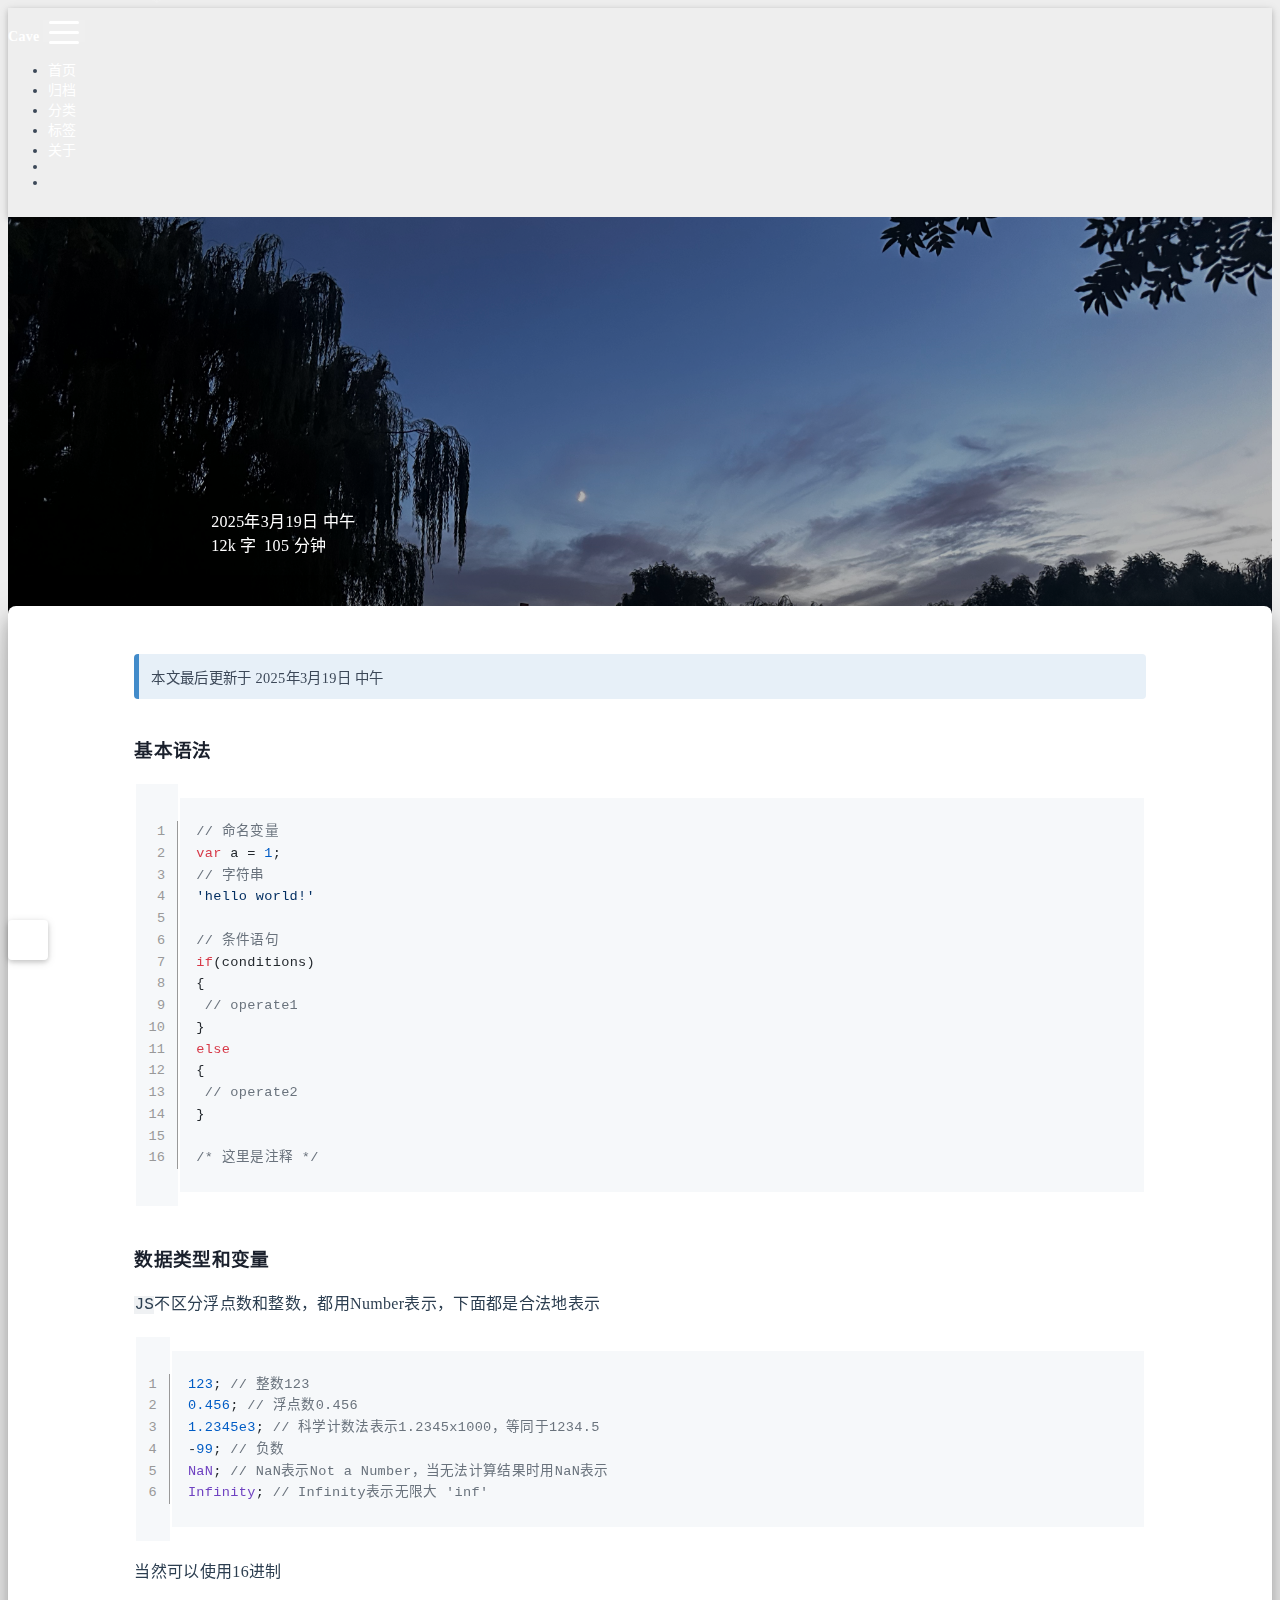
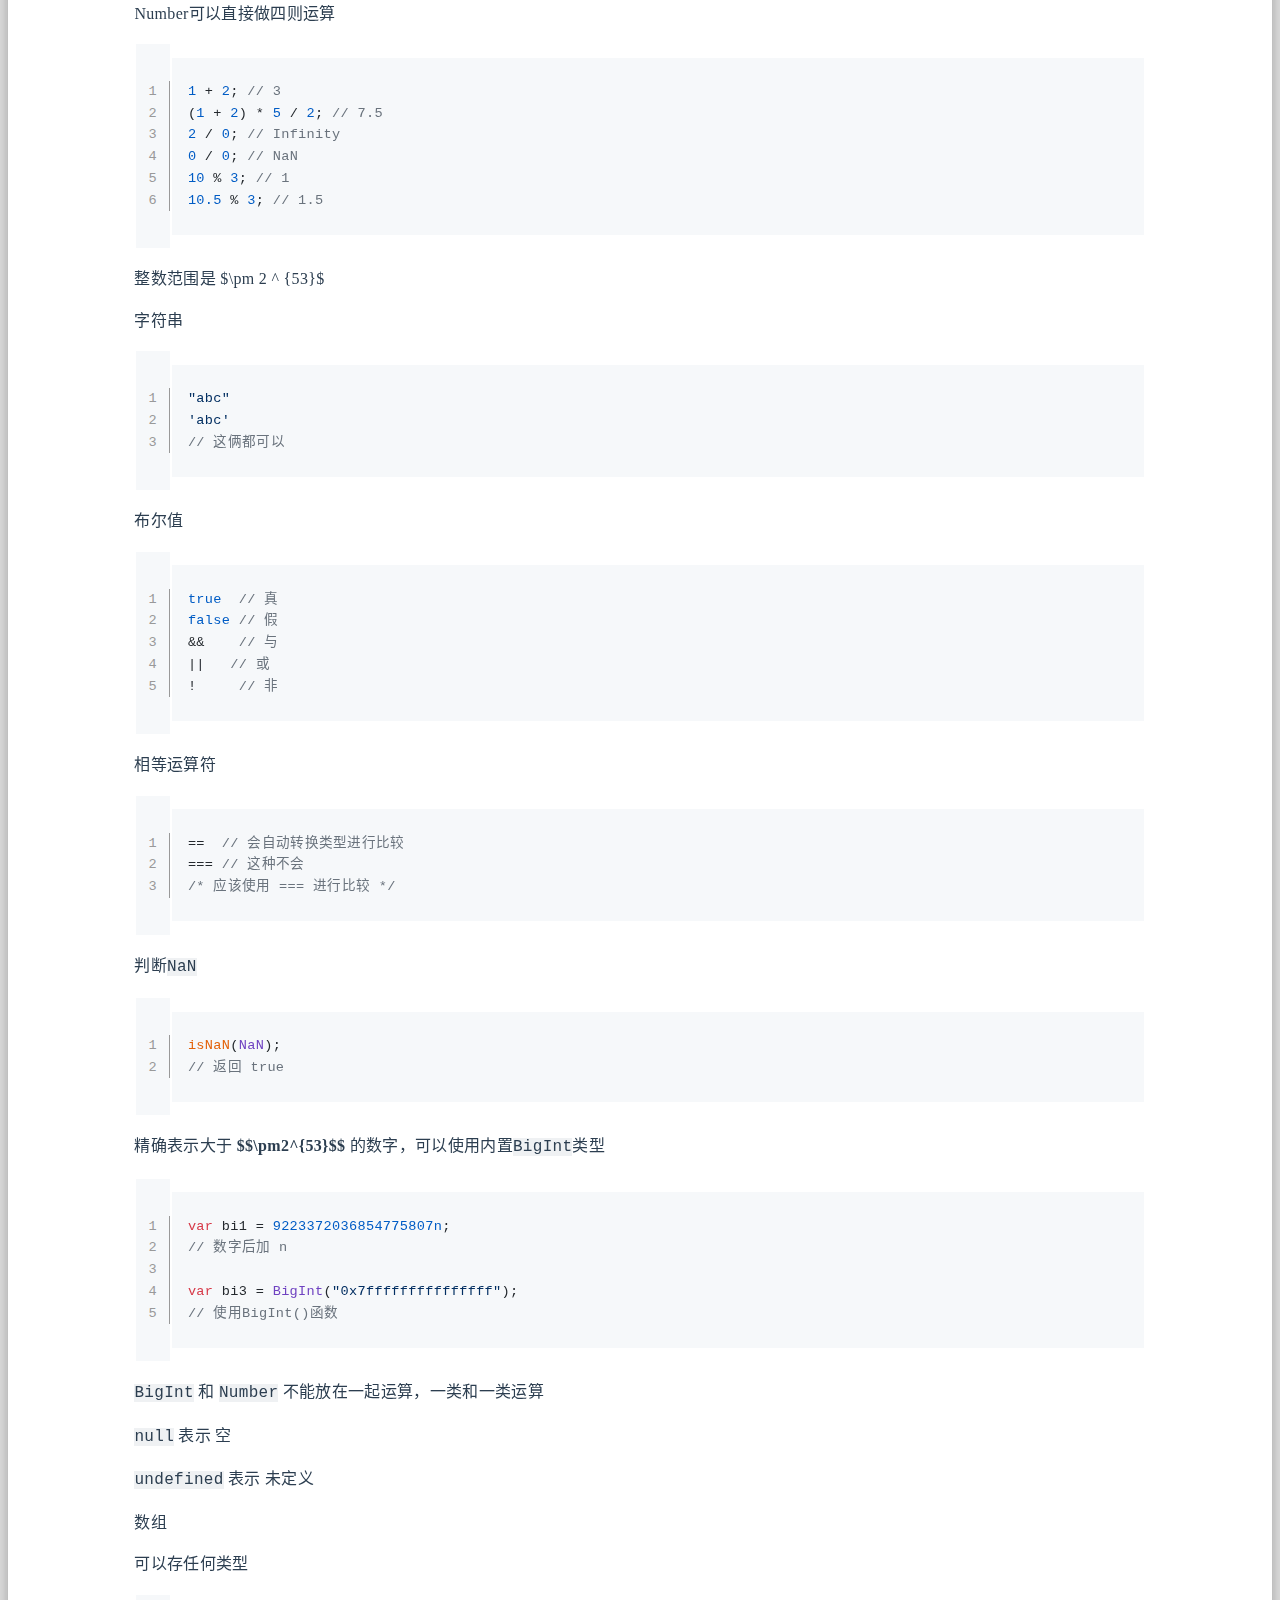
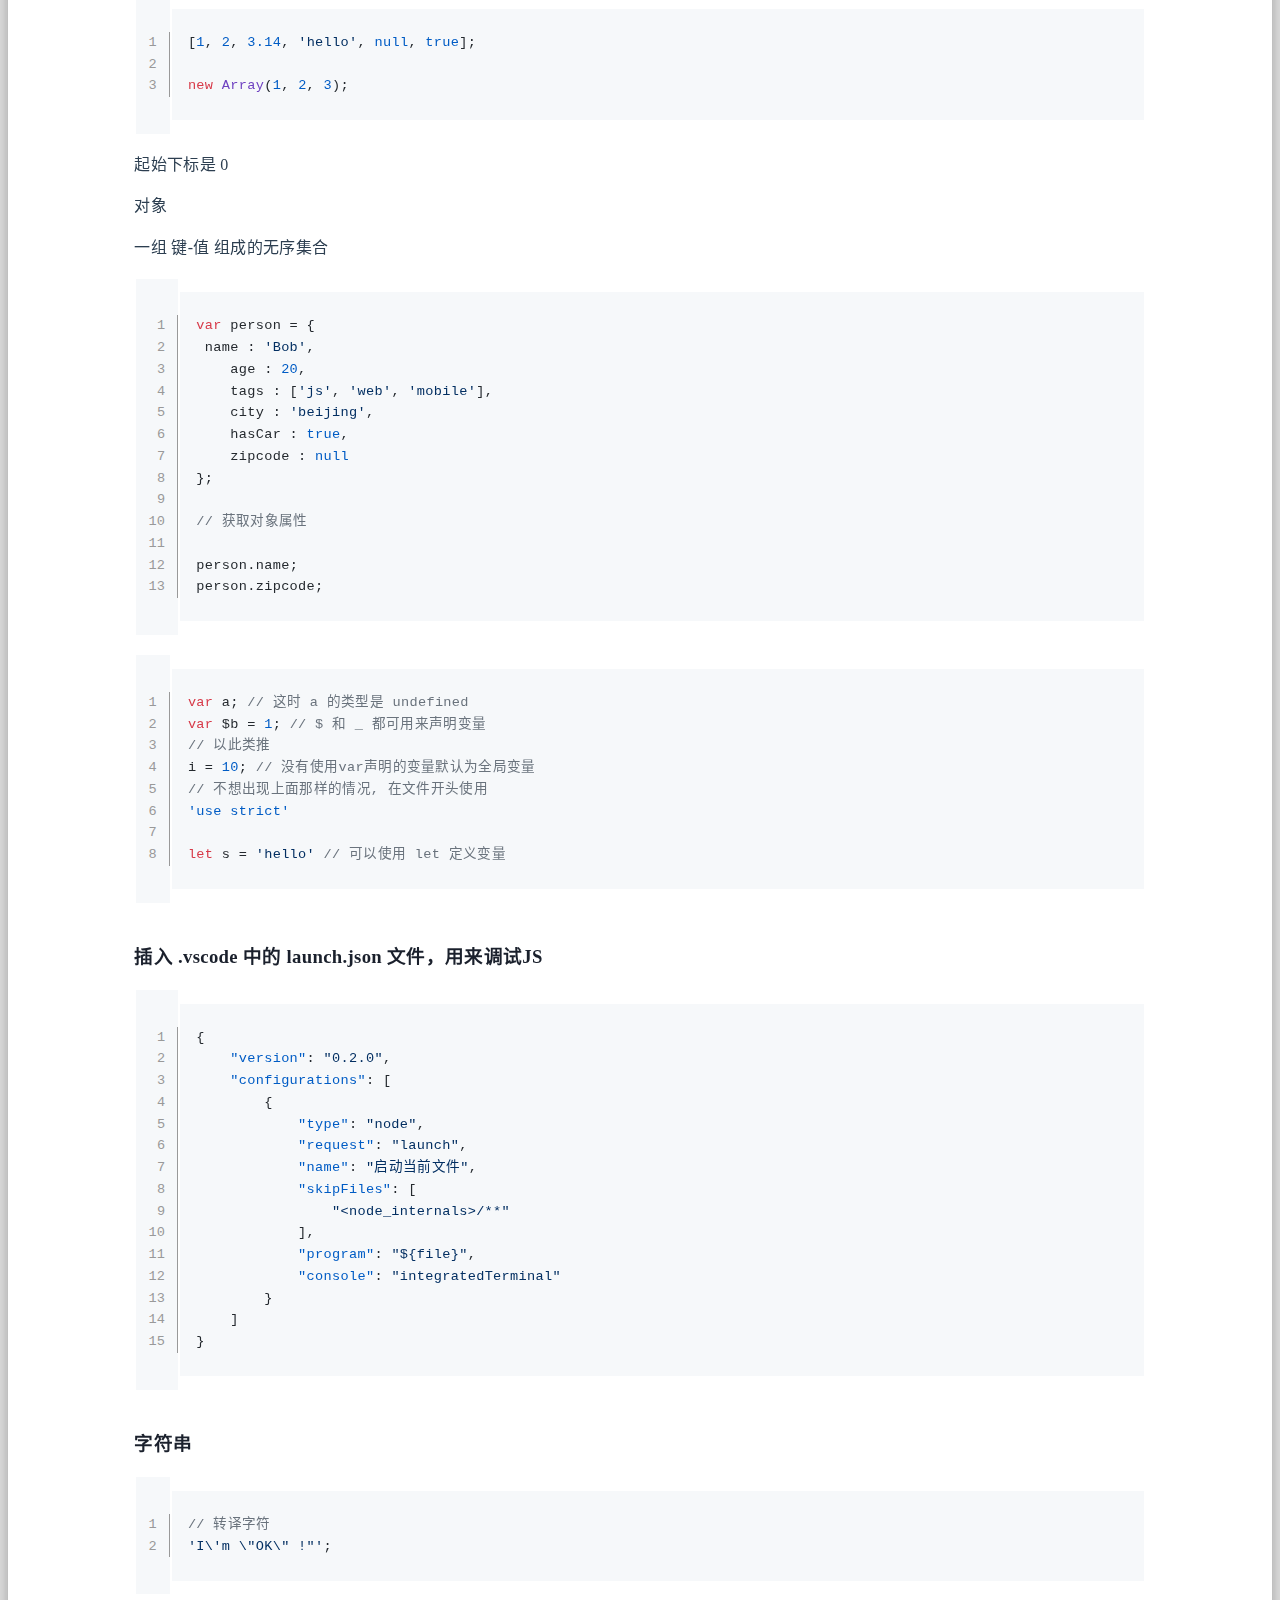
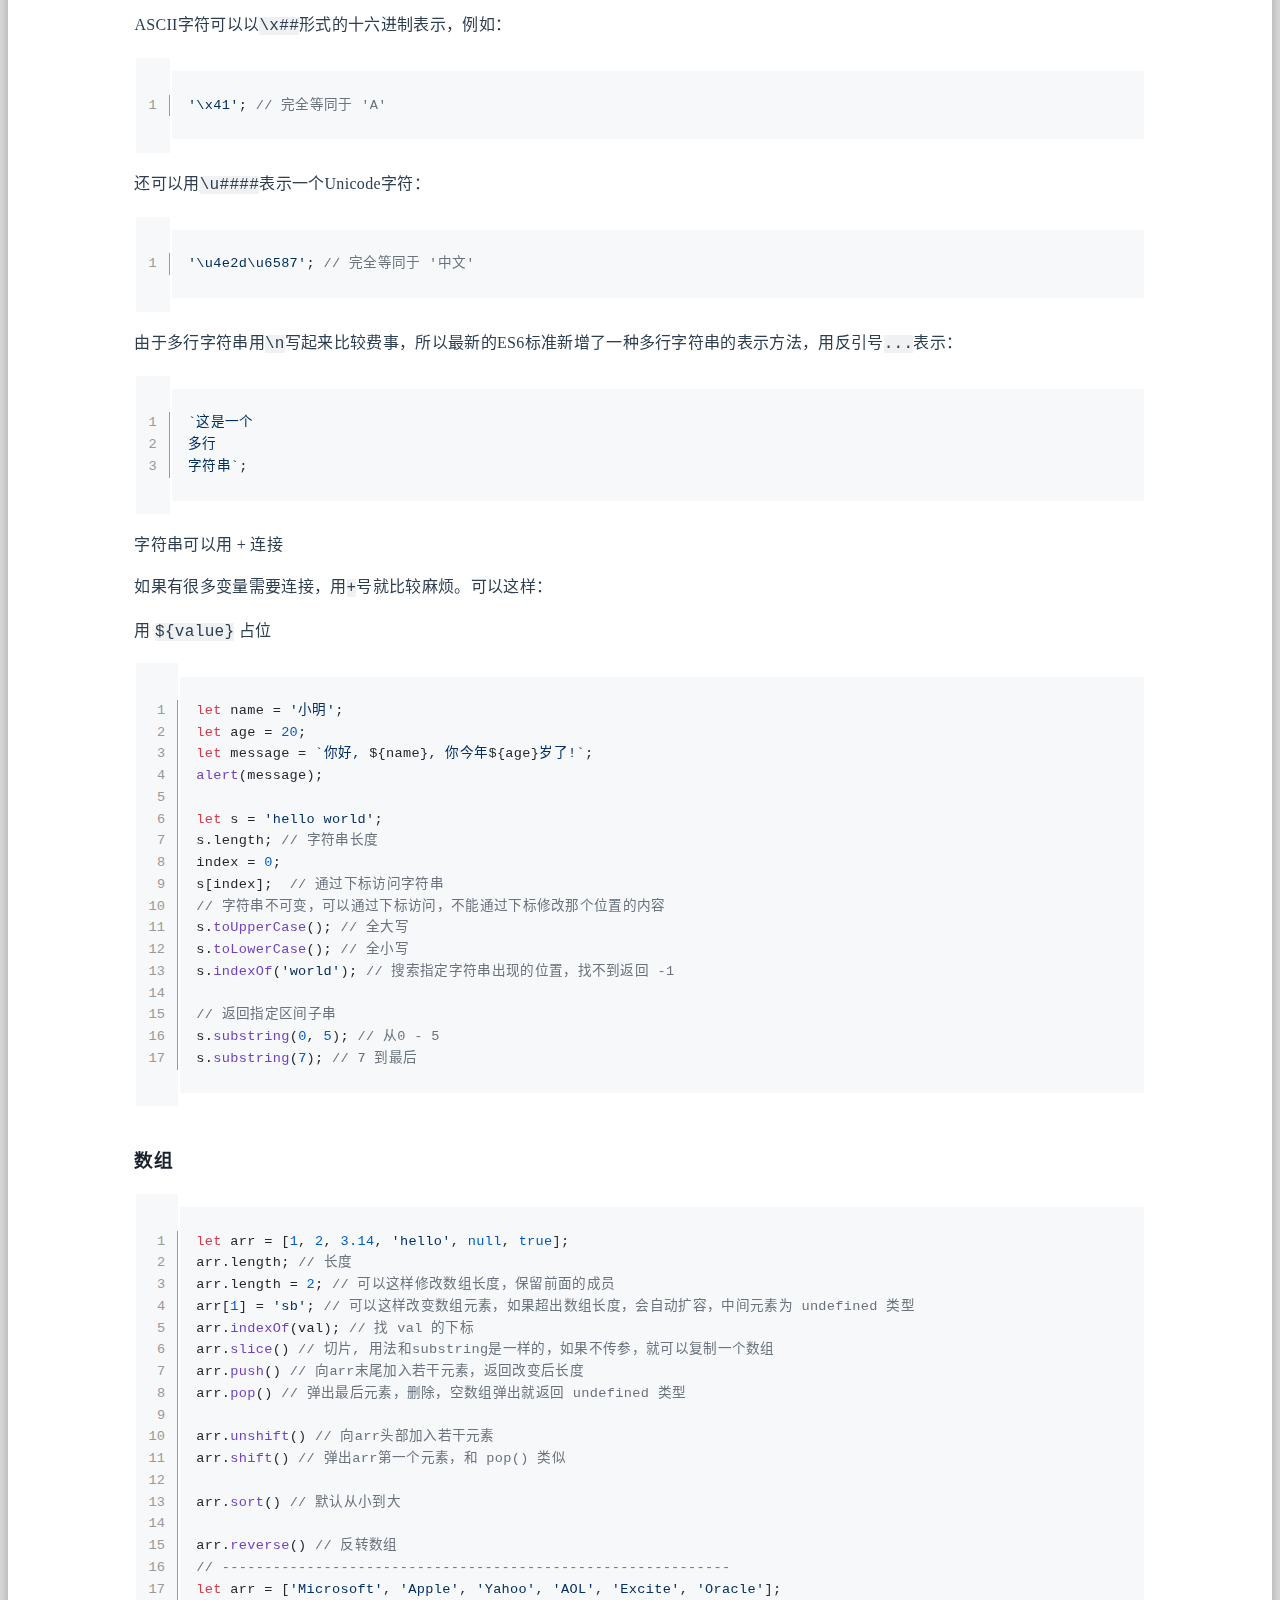
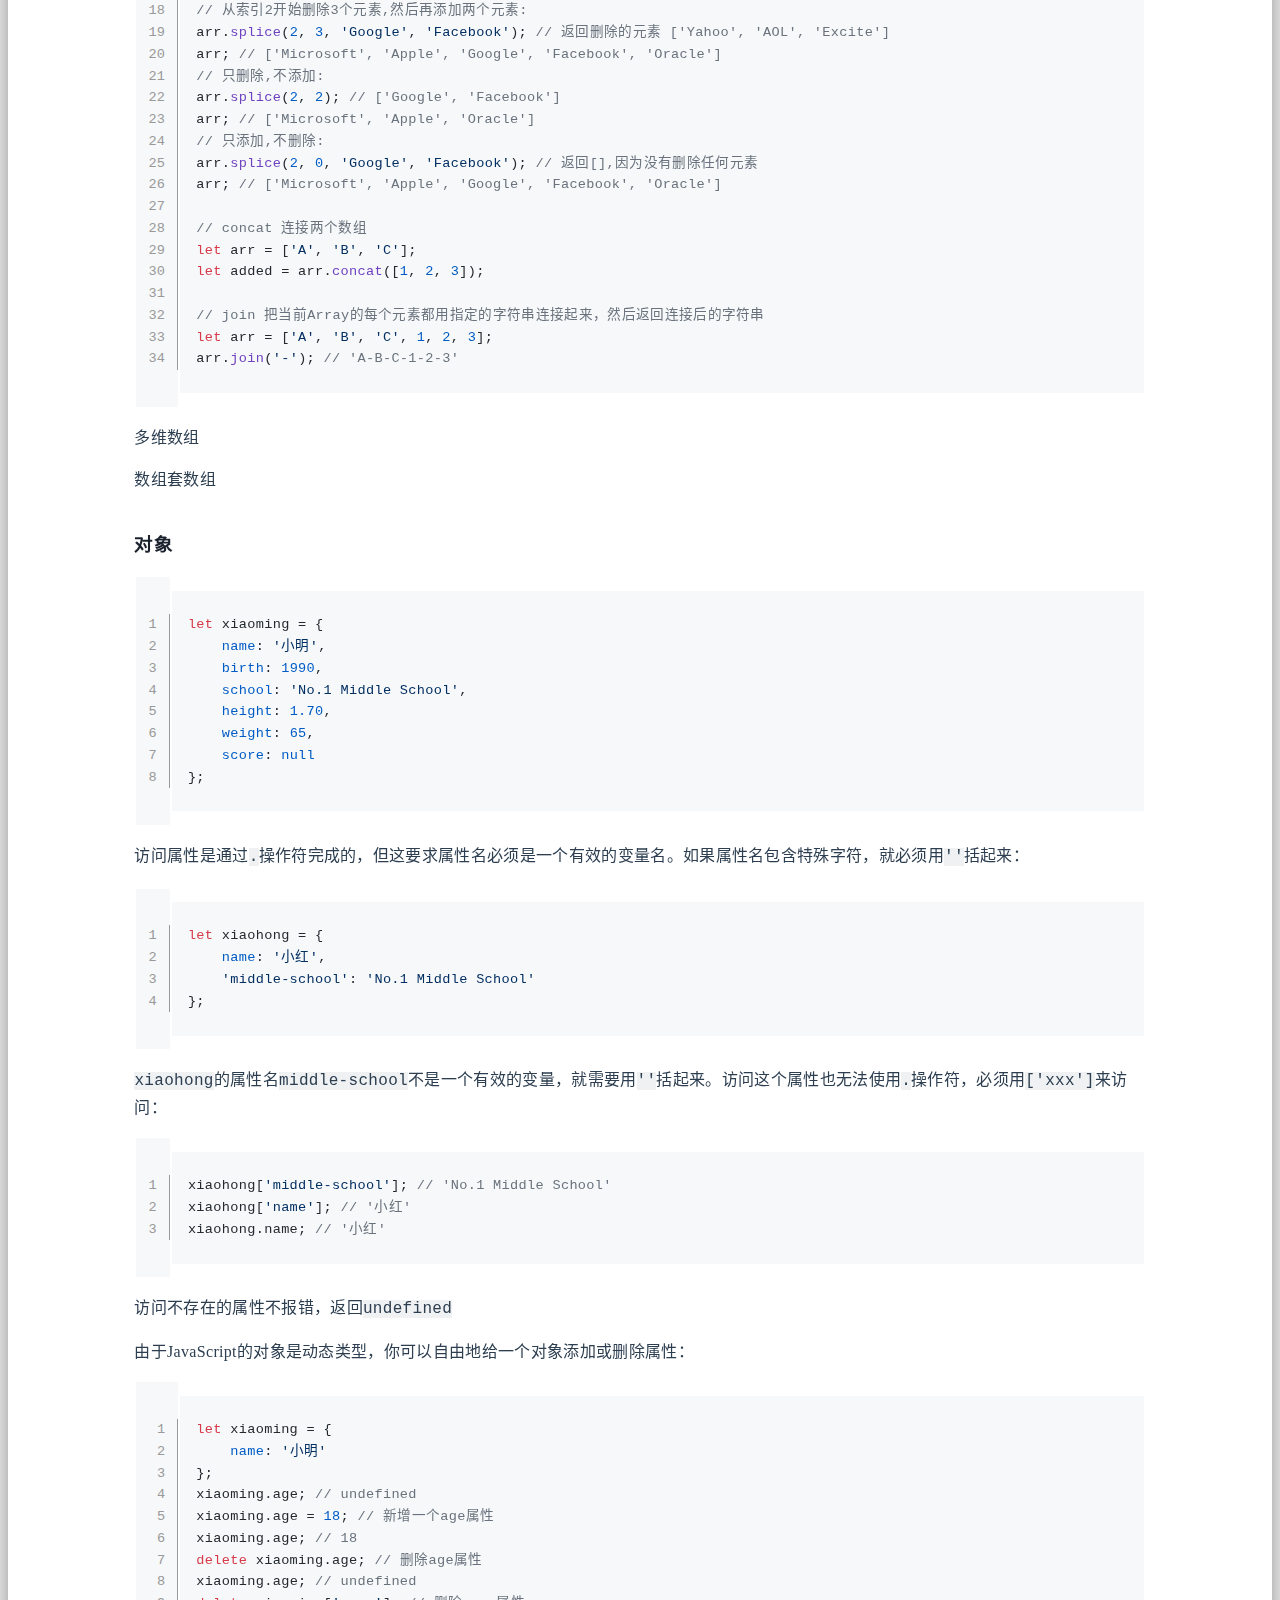
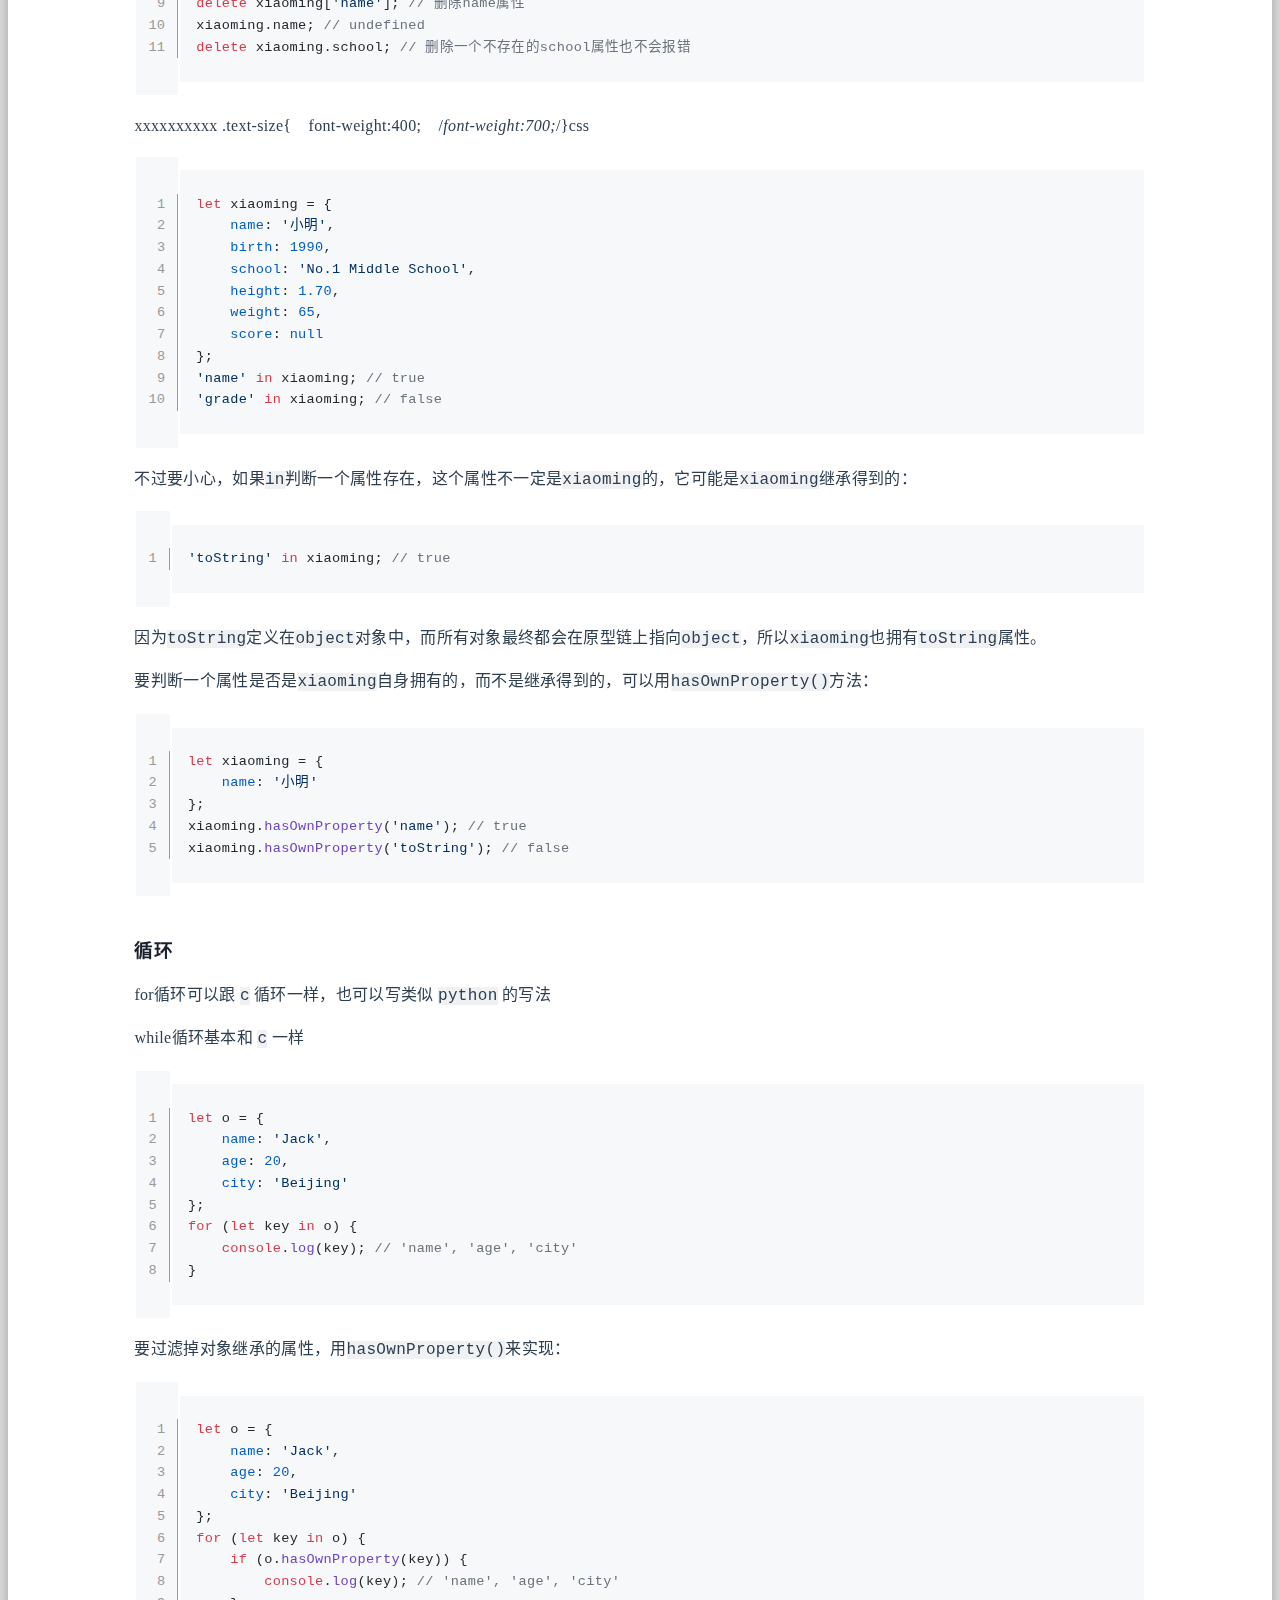
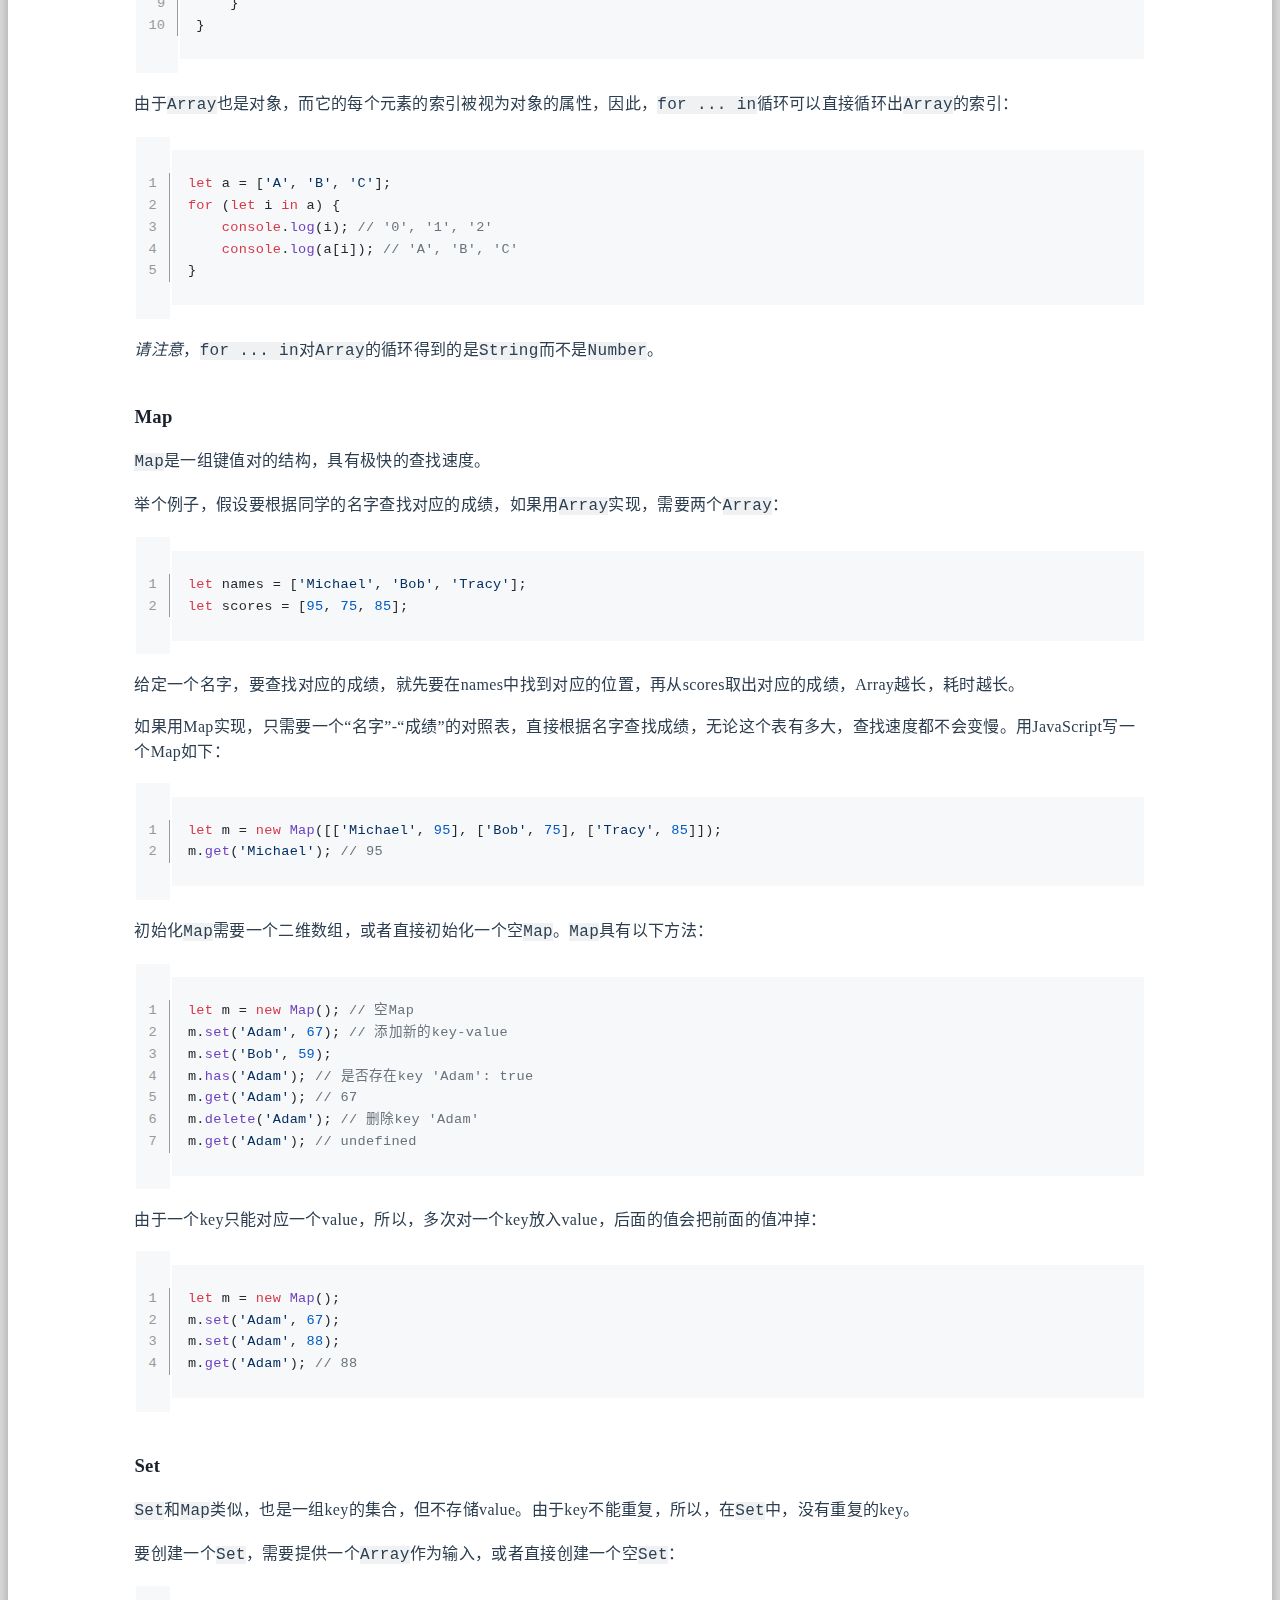
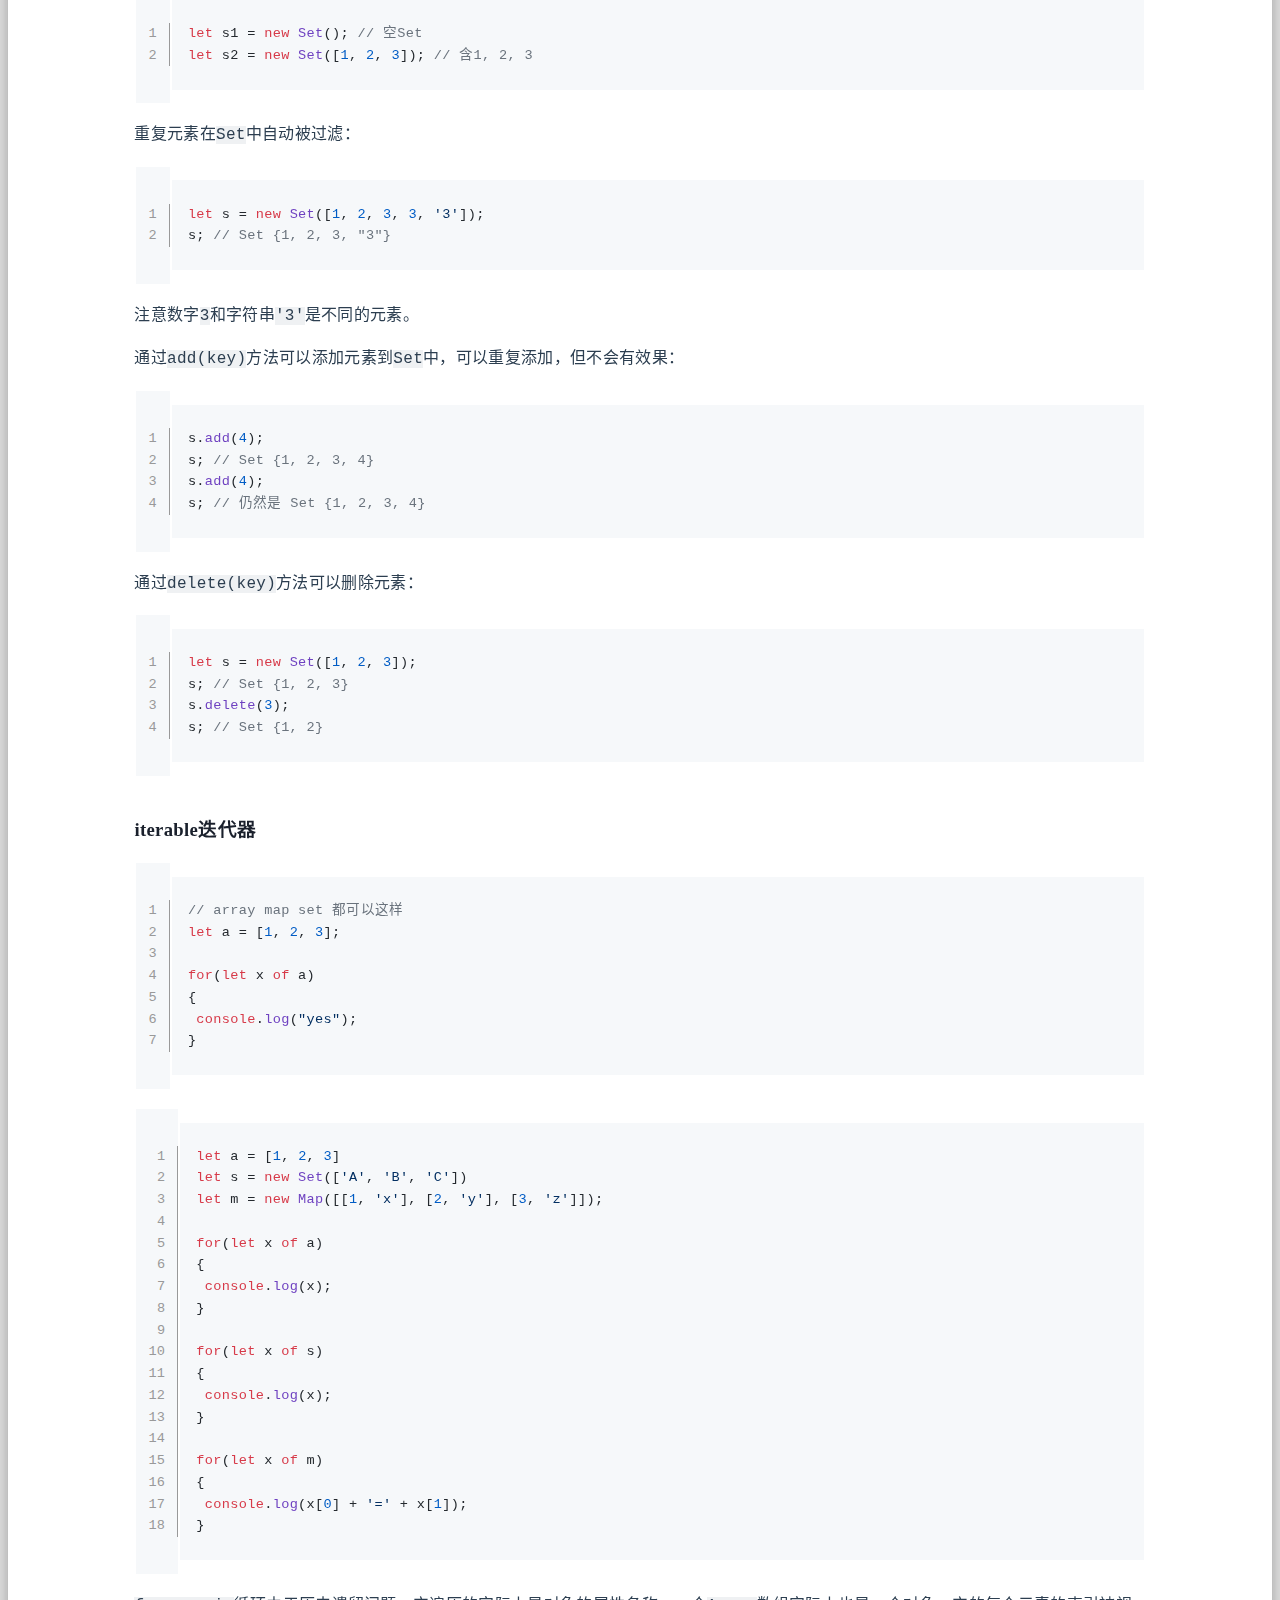
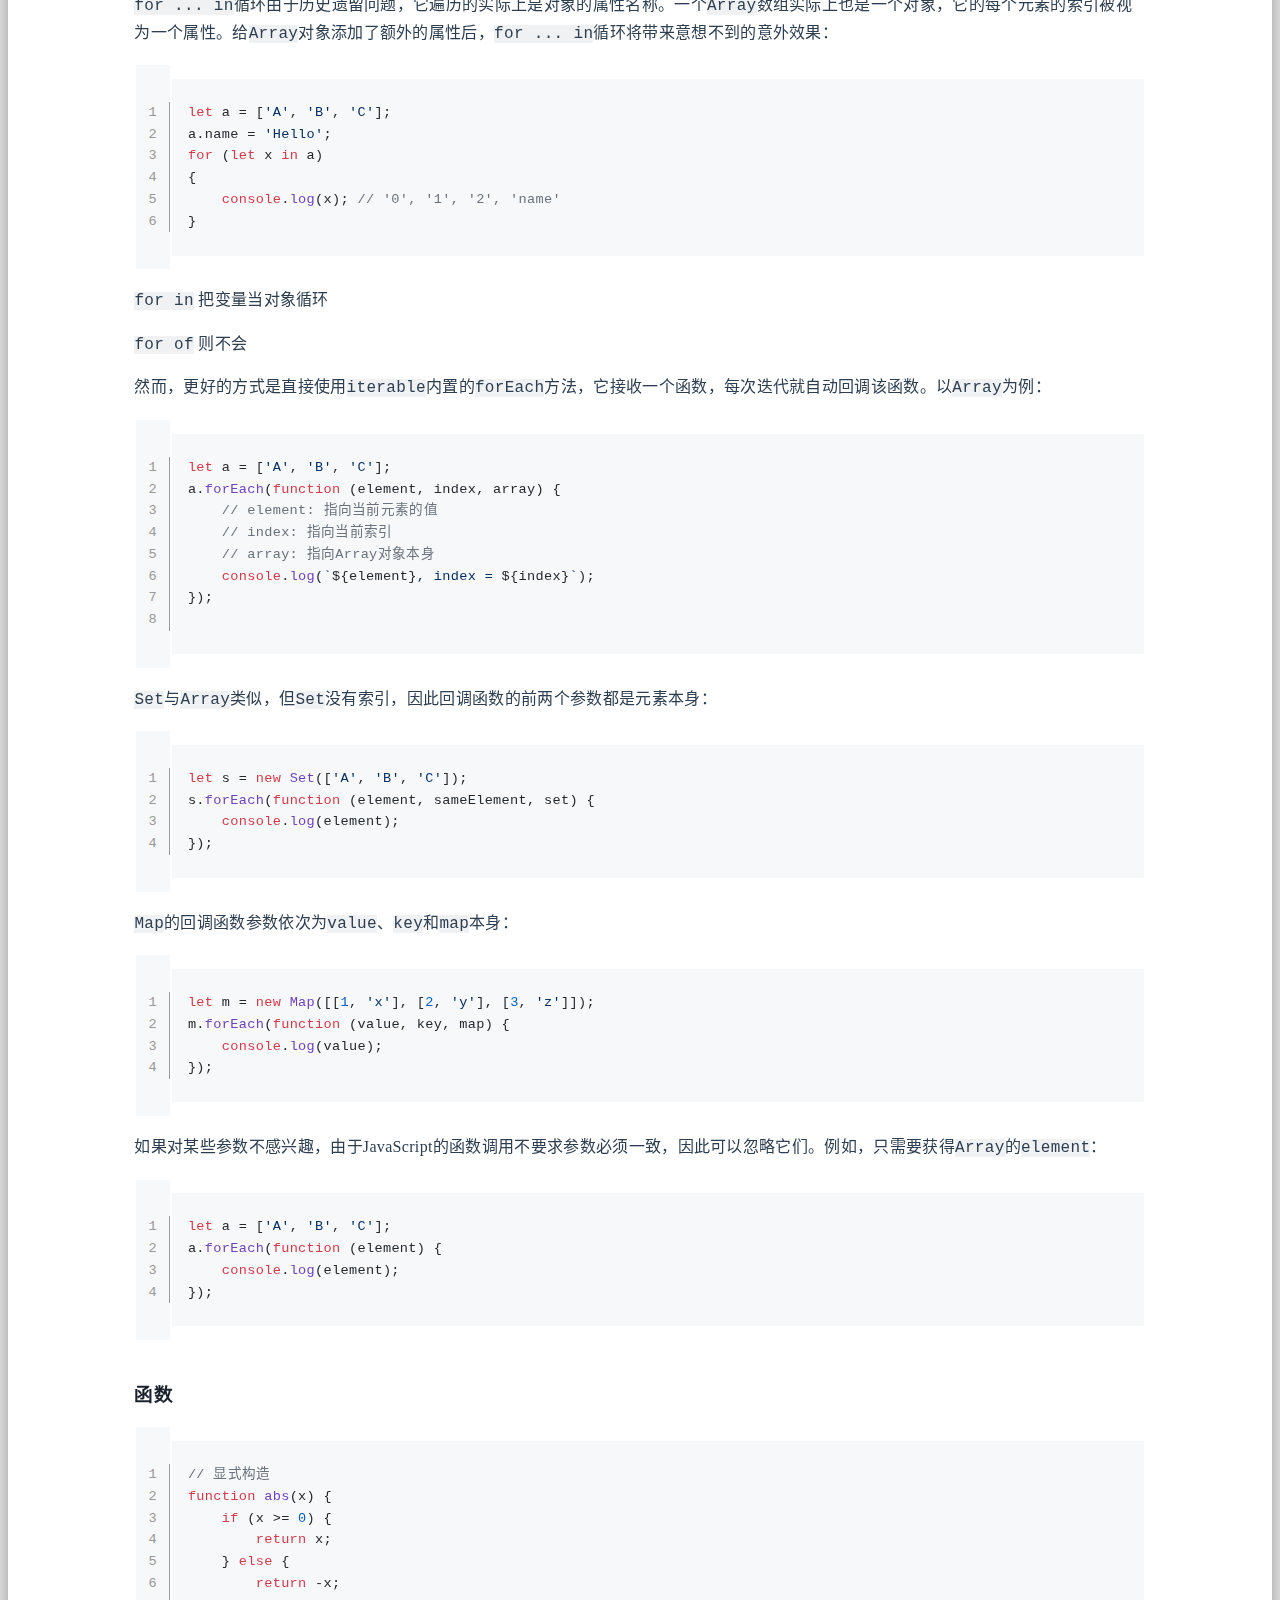
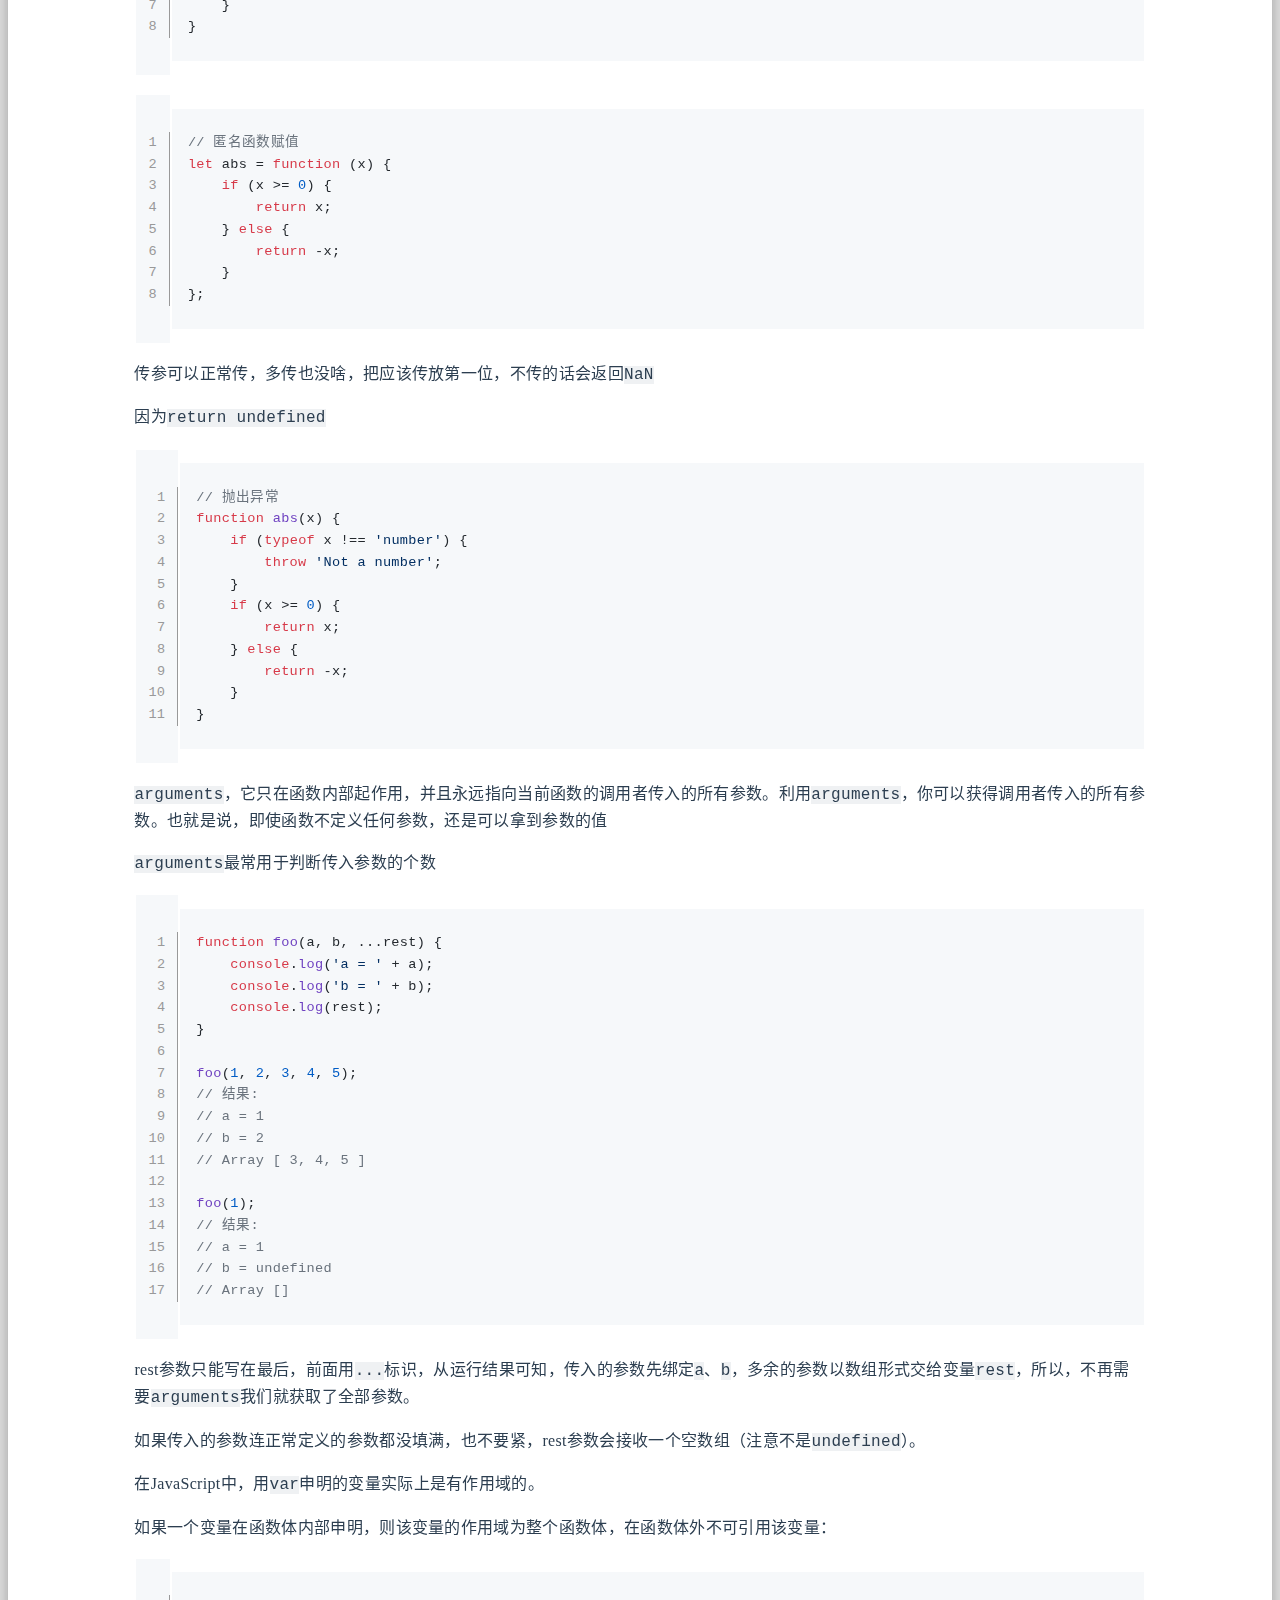
<file: 2025/03/19/JavaScript-1/index.html>
<!DOCTYPE html>
<html lang="zh-CN" data-default-color-scheme=auto>



<head>
  <meta charset="UTF-8">

  <link rel="apple-touch-icon" sizes="76x76" href="/img/terminal.png">
  <link rel="icon" href="/img/terminal.png">
  

  <meta name="viewport" content="width=device-width, initial-scale=1.0, maximum-scale=5.0, shrink-to-fit=no">
  <meta http-equiv="x-ua-compatible" content="ie=edge">
  
  <meta name="theme-color" content="#2f4154">
  <meta name="author" content="orangeocean2004">
  <meta name="keywords" content="">
  
    <meta name="description" content="基本语法   12345678910111213141516&#x2F;&#x2F; 命名变量var a &#x3D; 1;&#x2F;&#x2F; 字符串&#x27;hello world!&#x27;&#x2F;&#x2F; 条件语句if(conditions)&#123; &#x2F;&#x2F; operate1&#125;else&#123; &#x2F;&#x2F; operate2&#125;&#x2F;* 这里是注释 *&#x2F;   数据类型和变量   JS不区分浮点数和整数，都用Number表示，下面">
<meta property="og:type" content="article">
<meta property="og:title" content="JavaScript">
<meta property="og:url" content="https://orangeocean2004.github.io/2025/03/19/JavaScript-1/index.html">
<meta property="og:site_name" content="orangeocean&#39;s Cave">
<meta property="og:description" content="基本语法   12345678910111213141516&#x2F;&#x2F; 命名变量var a &#x3D; 1;&#x2F;&#x2F; 字符串&#x27;hello world!&#x27;&#x2F;&#x2F; 条件语句if(conditions)&#123; &#x2F;&#x2F; operate1&#125;else&#123; &#x2F;&#x2F; operate2&#125;&#x2F;* 这里是注释 *&#x2F;   数据类型和变量   JS不区分浮点数和整数，都用Number表示，下面">
<meta property="og:locale" content="zh_CN">
<meta property="og:image" content="https://liaoxuefeng.com/books/javascript/oop/create-object/prototypes.jpg">
<meta property="og:image" content="e:\yh200\Documents\Web_Download\proto-share.jpg">
<meta property="article:published_time" content="2025-03-19T03:40:53.000Z">
<meta property="article:modified_time" content="2025-03-19T03:41:27.203Z">
<meta property="article:author" content="orangeocean2004">
<meta name="twitter:card" content="summary_large_image">
<meta name="twitter:image" content="https://liaoxuefeng.com/books/javascript/oop/create-object/prototypes.jpg">
  
  
  
  <title>JavaScript - orangeocean&#39;s Cave</title>

  <link  rel="stylesheet" href="https://lib.baomitu.com/twitter-bootstrap/4.6.1/css/bootstrap.min.css" />



  <link  rel="stylesheet" href="https://lib.baomitu.com/github-markdown-css/4.0.0/github-markdown.min.css" />

  <link  rel="stylesheet" href="https://lib.baomitu.com/hint.css/2.7.0/hint.min.css" />

  <link  rel="stylesheet" href="https://lib.baomitu.com/fancybox/3.5.7/jquery.fancybox.min.css" />



<!-- 主题依赖的图标库，不要自行修改 -->
<!-- Do not modify the link that theme dependent icons -->

<link rel="stylesheet" href="//at.alicdn.com/t/c/font_1749284_5i9bdhy70f8.css">



<link rel="stylesheet" href="//at.alicdn.com/t/c/font_1736178_k526ubmyhba.css">


<link  rel="stylesheet" href="/css/main.css" />


  <link id="highlight-css" rel="stylesheet" href="/css/highlight.css" />
  
    <link id="highlight-css-dark" rel="stylesheet" href="/css/highlight-dark.css" />
  




  <script id="fluid-configs">
    var Fluid = window.Fluid || {};
    Fluid.ctx = Object.assign({}, Fluid.ctx)
    var CONFIG = {"hostname":"orangeocean2004.github.io","root":"/","version":"1.9.8","typing":{"enable":true,"typeSpeed":70,"cursorChar":"_","loop":true,"scope":[]},"anchorjs":{"enable":true,"element":"h1,h2,h3,h4,h5,h6","placement":"left","visible":"hover","icon":""},"progressbar":{"enable":true,"height_px":3,"color":"#29d","options":{"showSpinner":false,"trickleSpeed":100}},"code_language":{"enable":true,"default":"TEXT"},"copy_btn":true,"image_caption":{"enable":true},"image_zoom":{"enable":true,"img_url_replace":["",""]},"toc":{"enable":true,"placement":"right","headingSelector":"h1,h2,h3,h4,h5,h6","collapseDepth":0},"lazyload":{"enable":true,"loading_img":"/img/loading.gif","onlypost":false,"offset_factor":2},"web_analytics":{"enable":true,"follow_dnt":true,"baidu":null,"google":{"measurement_id":null},"tencent":{"sid":null,"cid":null},"leancloud":{"app_id":"1thNsEleRAYVrytLPzD4LJDi-gzGzoHsz","app_key":"PqJknO5mrEK53scdrSKZsK6o","server_url":null,"path":"window.location.pathname","ignore_local":false},"umami":{"src":null,"website_id":null,"domains":null,"start_time":"2024-01-01T00:00:00.000Z","token":null,"api_server":null}},"search_path":"/local-search.xml","include_content_in_search":true};

    if (CONFIG.web_analytics.follow_dnt) {
      var dntVal = navigator.doNotTrack || window.doNotTrack || navigator.msDoNotTrack;
      Fluid.ctx.dnt = dntVal && (dntVal.startsWith('1') || dntVal.startsWith('yes') || dntVal.startsWith('on'));
    }
  </script>
  <script  src="/js/utils.js" ></script>
  <script  src="/js/color-schema.js" ></script>
  

  

  

  

  

  
    
  



  
<meta name="generator" content="Hexo 7.3.0"></head>


<style>
  #progress-bar {
    position: fixed;
    top: 0;
    left: 0;
    width: 0;
    height: 3px;
    background: #42b983;
    z-index: 9999;
  }
</style>
<div id="progress-bar"></div>
<script>
  window.onscroll = function () {
    var docHeight = document.documentElement.scrollHeight - document.documentElement.clientHeight;
    var scrollTop = document.documentElement.scrollTop || document.body.scrollTop;
    var progress = (scrollTop / docHeight) * 100;
    document.getElementById("progress-bar").style.width = progress + "%";
  };
</script>


<script>
  function createSnowflake() {
    const snowflake = document.createElement("div");
    snowflake.innerHTML = "❄";
    snowflake.style.position = "fixed";
    snowflake.style.top = "-10px";
    snowflake.style.left = Math.random() * window.innerWidth + "px";
    snowflake.style.fontSize = Math.random() * 10 + 10 + "px";
    snowflake.style.opacity = Math.random();
    snowflake.style.color = "#fff";
    snowflake.style.transition = "transform 3s linear, opacity 3s ease-in";
    document.body.appendChild(snowflake);
    setTimeout(() => {
      snowflake.style.transform = `translateY(${window.innerHeight}px)`;
      snowflake.style.opacity = "0";
    }, 100);
    setTimeout(() => document.body.removeChild(snowflake), 3000);
  }
  setInterval(createSnowflake, 200);
</script>

<body>
  

  <header>
    

<div class="header-inner" style="height: 70vh;">
  <nav id="navbar" class="navbar fixed-top  navbar-expand-lg navbar-dark scrolling-navbar">
  <div class="container">
    <a class="navbar-brand" href="/">
      <strong>Cave</strong>
    </a>

    <button id="navbar-toggler-btn" class="navbar-toggler" type="button" data-toggle="collapse"
            data-target="#navbarSupportedContent"
            aria-controls="navbarSupportedContent" aria-expanded="false" aria-label="Toggle navigation">
      <div class="animated-icon"><span></span><span></span><span></span></div>
    </button>

    <!-- Collapsible content -->
    <div class="collapse navbar-collapse" id="navbarSupportedContent">
      <ul class="navbar-nav ml-auto text-center">
        
          
          
          
          
            <li class="nav-item">
              <a class="nav-link" href="/" target="_self">
                <i class="iconfont icon-home-fill"></i>
                <span>首页</span>
              </a>
            </li>
          
        
          
          
          
          
            <li class="nav-item">
              <a class="nav-link" href="/archives/" target="_self">
                <i class="iconfont icon-archive-fill"></i>
                <span>归档</span>
              </a>
            </li>
          
        
          
          
          
          
            <li class="nav-item">
              <a class="nav-link" href="/categories/" target="_self">
                <i class="iconfont icon-category-fill"></i>
                <span>分类</span>
              </a>
            </li>
          
        
          
          
          
          
            <li class="nav-item">
              <a class="nav-link" href="/tags/" target="_self">
                <i class="iconfont icon-tags-fill"></i>
                <span>标签</span>
              </a>
            </li>
          
        
          
          
          
          
            <li class="nav-item">
              <a class="nav-link" href="/about/" target="_self">
                <i class="iconfont icon-user-fill"></i>
                <span>关于</span>
              </a>
            </li>
          
        
        
          <li class="nav-item" id="search-btn">
            <a class="nav-link" target="_self" href="javascript:;" data-toggle="modal" data-target="#modalSearch" aria-label="Search">
              <i class="iconfont icon-search"></i>
            </a>
          </li>
          
        
        
          <li class="nav-item" id="color-toggle-btn">
            <a class="nav-link" target="_self" href="javascript:;" aria-label="Color Toggle">
              <i class="iconfont icon-dark" id="color-toggle-icon"></i>
            </a>
          </li>
        
      </ul>
    </div>
  </div>
</nav>

  

<div id="banner" class="banner" parallax=true
     style="background: url('/img/little_south_lake.jpg') no-repeat center center; background-size: cover;">
  <div class="full-bg-img">
    <div class="mask flex-center" style="background-color: rgba(0, 0, 0, 0.3)">
      <div class="banner-text text-center fade-in-up">
        <div class="h2">
          
            <span id="subtitle" data-typed-text="JavaScript"></span>
          
        </div>

        
          
  <div class="mt-3">
    
    
      <span class="post-meta">
        <i class="iconfont icon-date-fill" aria-hidden="true"></i>
        <time datetime="2025-03-19 11:40" pubdate>
          2025年3月19日 中午
        </time>
      </span>
    
  </div>

  <div class="mt-1">
    
      <span class="post-meta mr-2">
        <i class="iconfont icon-chart"></i>
        
          12k 字
        
      </span>
    

    
      <span class="post-meta mr-2">
        <i class="iconfont icon-clock-fill"></i>
        
        
        
          105 分钟
        
      </span>
    

    
    
      
        <span id="leancloud-page-views-container" class="post-meta" style="display: none">
          <i class="iconfont icon-eye" aria-hidden="true"></i>
          <span id="leancloud-page-views"></span>次
        </span>
        
      
      
    
  </div>


        
      </div>

      
    </div>
  </div>
</div>

</div>

  </header>

  <main>
    
      

<div class="container-fluid nopadding-x">
  <div class="row nomargin-x">
    <div class="side-col d-none d-lg-block col-lg-2">
      

    </div>

    <div class="col-lg-8 nopadding-x-md">
      <div class="container nopadding-x-md" id="board-ctn">
        <div id="board">
          <article class="post-content mx-auto">
            <h1 id="seo-header">JavaScript</h1>
            
              <p id="updated-time" class="note note-info" style="">
                
                  
                    本文最后更新于 2025年3月19日 中午
                  
                
              </p>
            
            
              <div class="markdown-body">
                
                <h3> 基本语法 </h3>

<figure class="highlight js"><table><tr><td class="gutter"><pre><span class="line">1</span><br><span class="line">2</span><br><span class="line">3</span><br><span class="line">4</span><br><span class="line">5</span><br><span class="line">6</span><br><span class="line">7</span><br><span class="line">8</span><br><span class="line">9</span><br><span class="line">10</span><br><span class="line">11</span><br><span class="line">12</span><br><span class="line">13</span><br><span class="line">14</span><br><span class="line">15</span><br><span class="line">16</span><br></pre></td><td class="code"><pre><code class="hljs js"><span class="hljs-comment">// 命名变量</span><br><span class="hljs-keyword">var</span> a = <span class="hljs-number">1</span>;<br><span class="hljs-comment">// 字符串</span><br><span class="hljs-string">&#x27;hello world!&#x27;</span><br><br><span class="hljs-comment">// 条件语句</span><br><span class="hljs-keyword">if</span>(conditions)<br>&#123;<br> <span class="hljs-comment">// operate1</span><br>&#125;<br><span class="hljs-keyword">else</span><br>&#123;<br> <span class="hljs-comment">// operate2</span><br>&#125;<br><br><span class="hljs-comment">/* 这里是注释 */</span><br></code></pre></td></tr></table></figure>

<h3> 数据类型和变量 </h3>

<p><code>JS</code>不区分浮点数和整数，都用Number表示，下面都是合法地表示</p>
<figure class="highlight javascript"><table><tr><td class="gutter"><pre><span class="line">1</span><br><span class="line">2</span><br><span class="line">3</span><br><span class="line">4</span><br><span class="line">5</span><br><span class="line">6</span><br></pre></td><td class="code"><pre><code class="hljs javascript"><span class="hljs-number">123</span>; <span class="hljs-comment">// 整数123</span><br><span class="hljs-number">0.456</span>; <span class="hljs-comment">// 浮点数0.456</span><br><span class="hljs-number">1.2345e3</span>; <span class="hljs-comment">// 科学计数法表示1.2345x1000，等同于1234.5</span><br>-<span class="hljs-number">99</span>; <span class="hljs-comment">// 负数</span><br><span class="hljs-title class_">NaN</span>; <span class="hljs-comment">// NaN表示Not a Number，当无法计算结果时用NaN表示</span><br><span class="hljs-title class_">Infinity</span>; <span class="hljs-comment">// Infinity表示无限大 &#x27;inf&#x27;</span><br></code></pre></td></tr></table></figure>

<p>当然可以使用16进制</p>
<p>Number可以直接做四则运算</p>
<figure class="highlight javascript"><table><tr><td class="gutter"><pre><span class="line">1</span><br><span class="line">2</span><br><span class="line">3</span><br><span class="line">4</span><br><span class="line">5</span><br><span class="line">6</span><br></pre></td><td class="code"><pre><code class="hljs javascript"><span class="hljs-number">1</span> + <span class="hljs-number">2</span>; <span class="hljs-comment">// 3</span><br>(<span class="hljs-number">1</span> + <span class="hljs-number">2</span>) * <span class="hljs-number">5</span> / <span class="hljs-number">2</span>; <span class="hljs-comment">// 7.5</span><br><span class="hljs-number">2</span> / <span class="hljs-number">0</span>; <span class="hljs-comment">// Infinity</span><br><span class="hljs-number">0</span> / <span class="hljs-number">0</span>; <span class="hljs-comment">// NaN</span><br><span class="hljs-number">10</span> % <span class="hljs-number">3</span>; <span class="hljs-comment">// 1</span><br><span class="hljs-number">10.5</span> % <span class="hljs-number">3</span>; <span class="hljs-comment">// 1.5</span><br></code></pre></td></tr></table></figure>

<p>整数范围是 <bz>$\pm 2 ^ {53}$</b></p>
<p>字符串</p>
<figure class="highlight js"><table><tr><td class="gutter"><pre><span class="line">1</span><br><span class="line">2</span><br><span class="line">3</span><br></pre></td><td class="code"><pre><code class="hljs js"><span class="hljs-string">&quot;abc&quot;</span><br><span class="hljs-string">&#x27;abc&#x27;</span><br><span class="hljs-comment">// 这俩都可以</span><br></code></pre></td></tr></table></figure>

<p>布尔值</p>
<figure class="highlight js"><table><tr><td class="gutter"><pre><span class="line">1</span><br><span class="line">2</span><br><span class="line">3</span><br><span class="line">4</span><br><span class="line">5</span><br></pre></td><td class="code"><pre><code class="hljs js"><span class="hljs-literal">true</span>  <span class="hljs-comment">// 真   </span><br><span class="hljs-literal">false</span> <span class="hljs-comment">// 假</span><br>&amp;&amp;    <span class="hljs-comment">// 与</span><br>||   <span class="hljs-comment">// 或</span><br>!     <span class="hljs-comment">// 非 </span><br></code></pre></td></tr></table></figure>

<p>相等运算符</p>
<figure class="highlight js"><table><tr><td class="gutter"><pre><span class="line">1</span><br><span class="line">2</span><br><span class="line">3</span><br></pre></td><td class="code"><pre><code class="hljs js">==  <span class="hljs-comment">// 会自动转换类型进行比较</span><br>=== <span class="hljs-comment">// 这种不会</span><br><span class="hljs-comment">/* 应该使用 === 进行比较 */</span><br></code></pre></td></tr></table></figure>

<p>判断<code>NaN</code></p>
<figure class="highlight js"><table><tr><td class="gutter"><pre><span class="line">1</span><br><span class="line">2</span><br></pre></td><td class="code"><pre><code class="hljs js"><span class="hljs-built_in">isNaN</span>(<span class="hljs-title class_">NaN</span>);<br><span class="hljs-comment">// 返回 true</span><br></code></pre></td></tr></table></figure>

<p>精确表示大于 <strong>$$\pm2^{53}$$</strong> 的数字，可以使用内置<code>BigInt</code>类型</p>
<figure class="highlight js"><table><tr><td class="gutter"><pre><span class="line">1</span><br><span class="line">2</span><br><span class="line">3</span><br><span class="line">4</span><br><span class="line">5</span><br></pre></td><td class="code"><pre><code class="hljs js"><span class="hljs-keyword">var</span> bi1 = <span class="hljs-number">9223372036854775807n</span>;<br><span class="hljs-comment">// 数字后加 n</span><br><br><span class="hljs-keyword">var</span> bi3 = <span class="hljs-title class_">BigInt</span>(<span class="hljs-string">&quot;0x7fffffffffffffff&quot;</span>);<br><span class="hljs-comment">// 使用BigInt()函数</span><br></code></pre></td></tr></table></figure>

<p><code>BigInt</code> 和 <code>Number</code> 不能放在一起运算，一类和一类运算</p>
<p><code>null</code> 表示 空</p>
<p><code>undefined</code> 表示 未定义</p>
<p>数组</p>
<p>可以存任何类型</p>
<figure class="highlight js"><table><tr><td class="gutter"><pre><span class="line">1</span><br><span class="line">2</span><br><span class="line">3</span><br></pre></td><td class="code"><pre><code class="hljs js">[<span class="hljs-number">1</span>, <span class="hljs-number">2</span>, <span class="hljs-number">3.14</span>, <span class="hljs-string">&#x27;hello&#x27;</span>, <span class="hljs-literal">null</span>, <span class="hljs-literal">true</span>];<br><br><span class="hljs-keyword">new</span> <span class="hljs-title class_">Array</span>(<span class="hljs-number">1</span>, <span class="hljs-number">2</span>, <span class="hljs-number">3</span>);<br></code></pre></td></tr></table></figure>

<p>起始下标是 0</p>
<p>对象</p>
<p>一组 键-值 组成的无序集合</p>
<figure class="highlight js"><table><tr><td class="gutter"><pre><span class="line">1</span><br><span class="line">2</span><br><span class="line">3</span><br><span class="line">4</span><br><span class="line">5</span><br><span class="line">6</span><br><span class="line">7</span><br><span class="line">8</span><br><span class="line">9</span><br><span class="line">10</span><br><span class="line">11</span><br><span class="line">12</span><br><span class="line">13</span><br></pre></td><td class="code"><pre><code class="hljs js"><span class="hljs-keyword">var</span> person = &#123;<br> name : <span class="hljs-string">&#x27;Bob&#x27;</span>,<br>    age : <span class="hljs-number">20</span>,<br>    tags : [<span class="hljs-string">&#x27;js&#x27;</span>, <span class="hljs-string">&#x27;web&#x27;</span>, <span class="hljs-string">&#x27;mobile&#x27;</span>],<br>    city : <span class="hljs-string">&#x27;beijing&#x27;</span>,<br>    hasCar : <span class="hljs-literal">true</span>,<br>    zipcode : <span class="hljs-literal">null</span><br>&#125;;<br><br><span class="hljs-comment">// 获取对象属性</span><br><br>person.<span class="hljs-property">name</span>;<br>person.<span class="hljs-property">zipcode</span>;<br></code></pre></td></tr></table></figure>

<figure class="highlight js"><table><tr><td class="gutter"><pre><span class="line">1</span><br><span class="line">2</span><br><span class="line">3</span><br><span class="line">4</span><br><span class="line">5</span><br><span class="line">6</span><br><span class="line">7</span><br><span class="line">8</span><br></pre></td><td class="code"><pre><code class="hljs js"><span class="hljs-keyword">var</span> a; <span class="hljs-comment">// 这时 a 的类型是 undefined</span><br><span class="hljs-keyword">var</span> $b = <span class="hljs-number">1</span>; <span class="hljs-comment">// $ 和 _ 都可用来声明变量</span><br><span class="hljs-comment">// 以此类推</span><br>i = <span class="hljs-number">10</span>; <span class="hljs-comment">// 没有使用var声明的变量默认为全局变量</span><br><span class="hljs-comment">// 不想出现上面那样的情况, 在文件开头使用</span><br><span class="hljs-meta">&#x27;use strict&#x27;</span><br><br><span class="hljs-keyword">let</span> s = <span class="hljs-string">&#x27;hello&#x27;</span> <span class="hljs-comment">// 可以使用 let 定义变量</span><br></code></pre></td></tr></table></figure>

<h3> 插入 .vscode 中的 launch.json 文件，用来调试JS    </h3>

<figure class="highlight json"><table><tr><td class="gutter"><pre><span class="line">1</span><br><span class="line">2</span><br><span class="line">3</span><br><span class="line">4</span><br><span class="line">5</span><br><span class="line">6</span><br><span class="line">7</span><br><span class="line">8</span><br><span class="line">9</span><br><span class="line">10</span><br><span class="line">11</span><br><span class="line">12</span><br><span class="line">13</span><br><span class="line">14</span><br><span class="line">15</span><br></pre></td><td class="code"><pre><code class="hljs json"><span class="hljs-punctuation">&#123;</span><br>    <span class="hljs-attr">&quot;version&quot;</span><span class="hljs-punctuation">:</span> <span class="hljs-string">&quot;0.2.0&quot;</span><span class="hljs-punctuation">,</span><br>    <span class="hljs-attr">&quot;configurations&quot;</span><span class="hljs-punctuation">:</span> <span class="hljs-punctuation">[</span><br>        <span class="hljs-punctuation">&#123;</span><br>            <span class="hljs-attr">&quot;type&quot;</span><span class="hljs-punctuation">:</span> <span class="hljs-string">&quot;node&quot;</span><span class="hljs-punctuation">,</span><br>            <span class="hljs-attr">&quot;request&quot;</span><span class="hljs-punctuation">:</span> <span class="hljs-string">&quot;launch&quot;</span><span class="hljs-punctuation">,</span><br>            <span class="hljs-attr">&quot;name&quot;</span><span class="hljs-punctuation">:</span> <span class="hljs-string">&quot;启动当前文件&quot;</span><span class="hljs-punctuation">,</span><br>            <span class="hljs-attr">&quot;skipFiles&quot;</span><span class="hljs-punctuation">:</span> <span class="hljs-punctuation">[</span><br>                <span class="hljs-string">&quot;&lt;node_internals&gt;/**&quot;</span><br>            <span class="hljs-punctuation">]</span><span class="hljs-punctuation">,</span><br>            <span class="hljs-attr">&quot;program&quot;</span><span class="hljs-punctuation">:</span> <span class="hljs-string">&quot;$&#123;file&#125;&quot;</span><span class="hljs-punctuation">,</span><br>            <span class="hljs-attr">&quot;console&quot;</span><span class="hljs-punctuation">:</span> <span class="hljs-string">&quot;integratedTerminal&quot;</span><br>        <span class="hljs-punctuation">&#125;</span><br>    <span class="hljs-punctuation">]</span><br><span class="hljs-punctuation">&#125;</span><br></code></pre></td></tr></table></figure>

<h3> 字符串 </h3>

<figure class="highlight js"><table><tr><td class="gutter"><pre><span class="line">1</span><br><span class="line">2</span><br></pre></td><td class="code"><pre><code class="hljs js"><span class="hljs-comment">// 转译字符</span><br><span class="hljs-string">&#x27;I\&#x27;m \&quot;OK\&quot; !&quot;&#x27;</span>;<br></code></pre></td></tr></table></figure>

<p>ASCII字符可以以<code>\x##</code>形式的十六进制表示，例如：</p>
<figure class="highlight javascript"><table><tr><td class="gutter"><pre><span class="line">1</span><br></pre></td><td class="code"><pre><code class="hljs javascript"><span class="hljs-string">&#x27;\x41&#x27;</span>; <span class="hljs-comment">// 完全等同于 &#x27;A&#x27;</span><br></code></pre></td></tr></table></figure>

<p>还可以用<code>\u####</code>表示一个Unicode字符：</p>
<figure class="highlight javascript"><table><tr><td class="gutter"><pre><span class="line">1</span><br></pre></td><td class="code"><pre><code class="hljs javascript"><span class="hljs-string">&#x27;\u4e2d\u6587&#x27;</span>; <span class="hljs-comment">// 完全等同于 &#x27;中文&#x27;</span><br></code></pre></td></tr></table></figure>

<p>由于多行字符串用<code>\n</code>写起来比较费事，所以最新的ES6标准新增了一种多行字符串的表示方法，用反引号<code>...</code>表示：</p>
<figure class="highlight javascript"><table><tr><td class="gutter"><pre><span class="line">1</span><br><span class="line">2</span><br><span class="line">3</span><br></pre></td><td class="code"><pre><code class="hljs javascript"><span class="hljs-string">`这是一个</span><br><span class="hljs-string">多行</span><br><span class="hljs-string">字符串`</span>;<br></code></pre></td></tr></table></figure>

<p>字符串可以用 + 连接</p>
<p>如果有很多变量需要连接，用<code>+</code>号就比较麻烦。可以这样：</p>
<p>用  <code>$&#123;value&#125;</code> 占位</p>
<figure class="highlight javascript"><table><tr><td class="gutter"><pre><span class="line">1</span><br><span class="line">2</span><br><span class="line">3</span><br><span class="line">4</span><br><span class="line">5</span><br><span class="line">6</span><br><span class="line">7</span><br><span class="line">8</span><br><span class="line">9</span><br><span class="line">10</span><br><span class="line">11</span><br><span class="line">12</span><br><span class="line">13</span><br><span class="line">14</span><br><span class="line">15</span><br><span class="line">16</span><br><span class="line">17</span><br></pre></td><td class="code"><pre><code class="hljs javascript"><span class="hljs-keyword">let</span> name = <span class="hljs-string">&#x27;小明&#x27;</span>;<br><span class="hljs-keyword">let</span> age = <span class="hljs-number">20</span>;<br><span class="hljs-keyword">let</span> message = <span class="hljs-string">`你好, <span class="hljs-subst">$&#123;name&#125;</span>, 你今年<span class="hljs-subst">$&#123;age&#125;</span>岁了!`</span>;<br><span class="hljs-title function_">alert</span>(message);<br><br><span class="hljs-keyword">let</span> s = <span class="hljs-string">&#x27;hello world&#x27;</span>;<br>s.<span class="hljs-property">length</span>; <span class="hljs-comment">// 字符串长度</span><br>index = <span class="hljs-number">0</span>;<br>s[index];  <span class="hljs-comment">// 通过下标访问字符串</span><br><span class="hljs-comment">// 字符串不可变，可以通过下标访问，不能通过下标修改那个位置的内容</span><br>s.<span class="hljs-title function_">toUpperCase</span>(); <span class="hljs-comment">// 全大写</span><br>s.<span class="hljs-title function_">toLowerCase</span>(); <span class="hljs-comment">// 全小写</span><br>s.<span class="hljs-title function_">indexOf</span>(<span class="hljs-string">&#x27;world&#x27;</span>); <span class="hljs-comment">// 搜索指定字符串出现的位置，找不到返回 -1</span><br><br><span class="hljs-comment">// 返回指定区间子串</span><br>s.<span class="hljs-title function_">substring</span>(<span class="hljs-number">0</span>, <span class="hljs-number">5</span>); <span class="hljs-comment">// 从0 - 5</span><br>s.<span class="hljs-title function_">substring</span>(<span class="hljs-number">7</span>); <span class="hljs-comment">// 7 到最后</span><br></code></pre></td></tr></table></figure>

<h3> 数组 </h3>

<figure class="highlight js"><table><tr><td class="gutter"><pre><span class="line">1</span><br><span class="line">2</span><br><span class="line">3</span><br><span class="line">4</span><br><span class="line">5</span><br><span class="line">6</span><br><span class="line">7</span><br><span class="line">8</span><br><span class="line">9</span><br><span class="line">10</span><br><span class="line">11</span><br><span class="line">12</span><br><span class="line">13</span><br><span class="line">14</span><br><span class="line">15</span><br><span class="line">16</span><br><span class="line">17</span><br><span class="line">18</span><br><span class="line">19</span><br><span class="line">20</span><br><span class="line">21</span><br><span class="line">22</span><br><span class="line">23</span><br><span class="line">24</span><br><span class="line">25</span><br><span class="line">26</span><br><span class="line">27</span><br><span class="line">28</span><br><span class="line">29</span><br><span class="line">30</span><br><span class="line">31</span><br><span class="line">32</span><br><span class="line">33</span><br><span class="line">34</span><br></pre></td><td class="code"><pre><code class="hljs js"><span class="hljs-keyword">let</span> arr = [<span class="hljs-number">1</span>, <span class="hljs-number">2</span>, <span class="hljs-number">3.14</span>, <span class="hljs-string">&#x27;hello&#x27;</span>, <span class="hljs-literal">null</span>, <span class="hljs-literal">true</span>];<br>arr.<span class="hljs-property">length</span>; <span class="hljs-comment">// 长度</span><br>arr.<span class="hljs-property">length</span> = <span class="hljs-number">2</span>; <span class="hljs-comment">// 可以这样修改数组长度，保留前面的成员</span><br>arr[<span class="hljs-number">1</span>] = <span class="hljs-string">&#x27;sb&#x27;</span>; <span class="hljs-comment">// 可以这样改变数组元素，如果超出数组长度，会自动扩容，中间元素为 undefined 类型</span><br>arr.<span class="hljs-title function_">indexOf</span>(val); <span class="hljs-comment">// 找 val 的下标</span><br>arr.<span class="hljs-title function_">slice</span>() <span class="hljs-comment">// 切片, 用法和substring是一样的，如果不传参，就可以复制一个数组</span><br>arr.<span class="hljs-title function_">push</span>() <span class="hljs-comment">// 向arr末尾加入若干元素，返回改变后长度</span><br>arr.<span class="hljs-title function_">pop</span>() <span class="hljs-comment">// 弹出最后元素，删除，空数组弹出就返回 undefined 类型</span><br><br>arr.<span class="hljs-title function_">unshift</span>() <span class="hljs-comment">// 向arr头部加入若干元素</span><br>arr.<span class="hljs-title function_">shift</span>() <span class="hljs-comment">// 弹出arr第一个元素，和 pop() 类似</span><br><br>arr.<span class="hljs-title function_">sort</span>() <span class="hljs-comment">// 默认从小到大</span><br><br>arr.<span class="hljs-title function_">reverse</span>() <span class="hljs-comment">// 反转数组</span><br><span class="hljs-comment">// ------------------------------------------------------------</span><br><span class="hljs-keyword">let</span> arr = [<span class="hljs-string">&#x27;Microsoft&#x27;</span>, <span class="hljs-string">&#x27;Apple&#x27;</span>, <span class="hljs-string">&#x27;Yahoo&#x27;</span>, <span class="hljs-string">&#x27;AOL&#x27;</span>, <span class="hljs-string">&#x27;Excite&#x27;</span>, <span class="hljs-string">&#x27;Oracle&#x27;</span>];<br><span class="hljs-comment">// 从索引2开始删除3个元素,然后再添加两个元素:</span><br>arr.<span class="hljs-title function_">splice</span>(<span class="hljs-number">2</span>, <span class="hljs-number">3</span>, <span class="hljs-string">&#x27;Google&#x27;</span>, <span class="hljs-string">&#x27;Facebook&#x27;</span>); <span class="hljs-comment">// 返回删除的元素 [&#x27;Yahoo&#x27;, &#x27;AOL&#x27;, &#x27;Excite&#x27;]</span><br>arr; <span class="hljs-comment">// [&#x27;Microsoft&#x27;, &#x27;Apple&#x27;, &#x27;Google&#x27;, &#x27;Facebook&#x27;, &#x27;Oracle&#x27;]</span><br><span class="hljs-comment">// 只删除,不添加:</span><br>arr.<span class="hljs-title function_">splice</span>(<span class="hljs-number">2</span>, <span class="hljs-number">2</span>); <span class="hljs-comment">// [&#x27;Google&#x27;, &#x27;Facebook&#x27;]</span><br>arr; <span class="hljs-comment">// [&#x27;Microsoft&#x27;, &#x27;Apple&#x27;, &#x27;Oracle&#x27;]</span><br><span class="hljs-comment">// 只添加,不删除:</span><br>arr.<span class="hljs-title function_">splice</span>(<span class="hljs-number">2</span>, <span class="hljs-number">0</span>, <span class="hljs-string">&#x27;Google&#x27;</span>, <span class="hljs-string">&#x27;Facebook&#x27;</span>); <span class="hljs-comment">// 返回[],因为没有删除任何元素</span><br>arr; <span class="hljs-comment">// [&#x27;Microsoft&#x27;, &#x27;Apple&#x27;, &#x27;Google&#x27;, &#x27;Facebook&#x27;, &#x27;Oracle&#x27;]</span><br><br><span class="hljs-comment">// concat 连接两个数组</span><br><span class="hljs-keyword">let</span> arr = [<span class="hljs-string">&#x27;A&#x27;</span>, <span class="hljs-string">&#x27;B&#x27;</span>, <span class="hljs-string">&#x27;C&#x27;</span>];<br><span class="hljs-keyword">let</span> added = arr.<span class="hljs-title function_">concat</span>([<span class="hljs-number">1</span>, <span class="hljs-number">2</span>, <span class="hljs-number">3</span>]);<br><br><span class="hljs-comment">// join 把当前Array的每个元素都用指定的字符串连接起来，然后返回连接后的字符串</span><br><span class="hljs-keyword">let</span> arr = [<span class="hljs-string">&#x27;A&#x27;</span>, <span class="hljs-string">&#x27;B&#x27;</span>, <span class="hljs-string">&#x27;C&#x27;</span>, <span class="hljs-number">1</span>, <span class="hljs-number">2</span>, <span class="hljs-number">3</span>];<br>arr.<span class="hljs-title function_">join</span>(<span class="hljs-string">&#x27;-&#x27;</span>); <span class="hljs-comment">// &#x27;A-B-C-1-2-3&#x27;</span><br></code></pre></td></tr></table></figure>

<p>多维数组</p>
<p>数组套数组</p>
<h3> 对象 </h3>

<figure class="highlight javascript"><table><tr><td class="gutter"><pre><span class="line">1</span><br><span class="line">2</span><br><span class="line">3</span><br><span class="line">4</span><br><span class="line">5</span><br><span class="line">6</span><br><span class="line">7</span><br><span class="line">8</span><br></pre></td><td class="code"><pre><code class="hljs javascript"><span class="hljs-keyword">let</span> xiaoming = &#123;<br>    <span class="hljs-attr">name</span>: <span class="hljs-string">&#x27;小明&#x27;</span>,<br>    <span class="hljs-attr">birth</span>: <span class="hljs-number">1990</span>,<br>    <span class="hljs-attr">school</span>: <span class="hljs-string">&#x27;No.1 Middle School&#x27;</span>,<br>    <span class="hljs-attr">height</span>: <span class="hljs-number">1.70</span>,<br>    <span class="hljs-attr">weight</span>: <span class="hljs-number">65</span>,<br>    <span class="hljs-attr">score</span>: <span class="hljs-literal">null</span><br>&#125;;<br></code></pre></td></tr></table></figure>

<p>访问属性是通过<code>.</code>操作符完成的，但这要求属性名必须是一个有效的变量名。如果属性名包含特殊字符，就必须用<code>&#39;&#39;</code>括起来：</p>
<figure class="highlight javascript"><table><tr><td class="gutter"><pre><span class="line">1</span><br><span class="line">2</span><br><span class="line">3</span><br><span class="line">4</span><br></pre></td><td class="code"><pre><code class="hljs javascript"><span class="hljs-keyword">let</span> xiaohong = &#123;<br>    <span class="hljs-attr">name</span>: <span class="hljs-string">&#x27;小红&#x27;</span>,<br>    <span class="hljs-string">&#x27;middle-school&#x27;</span>: <span class="hljs-string">&#x27;No.1 Middle School&#x27;</span><br>&#125;;<br></code></pre></td></tr></table></figure>

<p><code>xiaohong</code>的属性名<code>middle-school</code>不是一个有效的变量，就需要用<code>&#39;&#39;</code>括起来。访问这个属性也无法使用<code>.</code>操作符，必须用<code>[&#39;xxx&#39;]</code>来访问：</p>
<figure class="highlight javascript"><table><tr><td class="gutter"><pre><span class="line">1</span><br><span class="line">2</span><br><span class="line">3</span><br></pre></td><td class="code"><pre><code class="hljs javascript">xiaohong[<span class="hljs-string">&#x27;middle-school&#x27;</span>]; <span class="hljs-comment">// &#x27;No.1 Middle School&#x27;</span><br>xiaohong[<span class="hljs-string">&#x27;name&#x27;</span>]; <span class="hljs-comment">// &#x27;小红&#x27;</span><br>xiaohong.<span class="hljs-property">name</span>; <span class="hljs-comment">// &#x27;小红&#x27;</span><br></code></pre></td></tr></table></figure>

<p>访问不存在的属性不报错，返回<code>undefined</code></p>
<p>由于JavaScript的对象是动态类型，你可以自由地给一个对象添加或删除属性：</p>
<figure class="highlight javascript"><table><tr><td class="gutter"><pre><span class="line">1</span><br><span class="line">2</span><br><span class="line">3</span><br><span class="line">4</span><br><span class="line">5</span><br><span class="line">6</span><br><span class="line">7</span><br><span class="line">8</span><br><span class="line">9</span><br><span class="line">10</span><br><span class="line">11</span><br></pre></td><td class="code"><pre><code class="hljs javascript"><span class="hljs-keyword">let</span> xiaoming = &#123;<br>    <span class="hljs-attr">name</span>: <span class="hljs-string">&#x27;小明&#x27;</span><br>&#125;;<br>xiaoming.<span class="hljs-property">age</span>; <span class="hljs-comment">// undefined</span><br>xiaoming.<span class="hljs-property">age</span> = <span class="hljs-number">18</span>; <span class="hljs-comment">// 新增一个age属性</span><br>xiaoming.<span class="hljs-property">age</span>; <span class="hljs-comment">// 18</span><br><span class="hljs-keyword">delete</span> xiaoming.<span class="hljs-property">age</span>; <span class="hljs-comment">// 删除age属性</span><br>xiaoming.<span class="hljs-property">age</span>; <span class="hljs-comment">// undefined</span><br><span class="hljs-keyword">delete</span> xiaoming[<span class="hljs-string">&#x27;name&#x27;</span>]; <span class="hljs-comment">// 删除name属性</span><br>xiaoming.<span class="hljs-property">name</span>; <span class="hljs-comment">// undefined</span><br><span class="hljs-keyword">delete</span> xiaoming.<span class="hljs-property">school</span>; <span class="hljs-comment">// 删除一个不存在的school属性也不会报错</span><br></code></pre></td></tr></table></figure>

<p>xxxxxxxxxx .text-size{    font-weight:400;    &#x2F;<em>font-weight:700;</em>&#x2F;}css</p>
<figure class="highlight javascript"><table><tr><td class="gutter"><pre><span class="line">1</span><br><span class="line">2</span><br><span class="line">3</span><br><span class="line">4</span><br><span class="line">5</span><br><span class="line">6</span><br><span class="line">7</span><br><span class="line">8</span><br><span class="line">9</span><br><span class="line">10</span><br></pre></td><td class="code"><pre><code class="hljs javascript"><span class="hljs-keyword">let</span> xiaoming = &#123;<br>    <span class="hljs-attr">name</span>: <span class="hljs-string">&#x27;小明&#x27;</span>,<br>    <span class="hljs-attr">birth</span>: <span class="hljs-number">1990</span>,<br>    <span class="hljs-attr">school</span>: <span class="hljs-string">&#x27;No.1 Middle School&#x27;</span>,<br>    <span class="hljs-attr">height</span>: <span class="hljs-number">1.70</span>,<br>    <span class="hljs-attr">weight</span>: <span class="hljs-number">65</span>,<br>    <span class="hljs-attr">score</span>: <span class="hljs-literal">null</span><br>&#125;;<br><span class="hljs-string">&#x27;name&#x27;</span> <span class="hljs-keyword">in</span> xiaoming; <span class="hljs-comment">// true</span><br><span class="hljs-string">&#x27;grade&#x27;</span> <span class="hljs-keyword">in</span> xiaoming; <span class="hljs-comment">// false</span><br></code></pre></td></tr></table></figure>

<p>不过要小心，如果<code>in</code>判断一个属性存在，这个属性不一定是<code>xiaoming</code>的，它可能是<code>xiaoming</code>继承得到的：</p>
<figure class="highlight javascript"><table><tr><td class="gutter"><pre><span class="line">1</span><br></pre></td><td class="code"><pre><code class="hljs javascript"><span class="hljs-string">&#x27;toString&#x27;</span> <span class="hljs-keyword">in</span> xiaoming; <span class="hljs-comment">// true</span><br></code></pre></td></tr></table></figure>

<p>因为<code>toString</code>定义在<code>object</code>对象中，而所有对象最终都会在原型链上指向<code>object</code>，所以<code>xiaoming</code>也拥有<code>toString</code>属性。</p>
<p>要判断一个属性是否是<code>xiaoming</code>自身拥有的，而不是继承得到的，可以用<code>hasOwnProperty()</code>方法：</p>
<figure class="highlight javascript"><table><tr><td class="gutter"><pre><span class="line">1</span><br><span class="line">2</span><br><span class="line">3</span><br><span class="line">4</span><br><span class="line">5</span><br></pre></td><td class="code"><pre><code class="hljs javascript"><span class="hljs-keyword">let</span> xiaoming = &#123;<br>    <span class="hljs-attr">name</span>: <span class="hljs-string">&#x27;小明&#x27;</span><br>&#125;;<br>xiaoming.<span class="hljs-title function_">hasOwnProperty</span>(<span class="hljs-string">&#x27;name&#x27;</span>); <span class="hljs-comment">// true</span><br>xiaoming.<span class="hljs-title function_">hasOwnProperty</span>(<span class="hljs-string">&#x27;toString&#x27;</span>); <span class="hljs-comment">// false</span><br></code></pre></td></tr></table></figure>

<h3> 循环 </h3>

<p>for循环可以跟 <code>c</code> 循环一样，也可以写类似 <code>python</code> 的写法</p>
<p>while循环基本和 <code>c</code> 一样</p>
<figure class="highlight javascript"><table><tr><td class="gutter"><pre><span class="line">1</span><br><span class="line">2</span><br><span class="line">3</span><br><span class="line">4</span><br><span class="line">5</span><br><span class="line">6</span><br><span class="line">7</span><br><span class="line">8</span><br></pre></td><td class="code"><pre><code class="hljs javascript"><span class="hljs-keyword">let</span> o = &#123;<br>    <span class="hljs-attr">name</span>: <span class="hljs-string">&#x27;Jack&#x27;</span>,<br>    <span class="hljs-attr">age</span>: <span class="hljs-number">20</span>,<br>    <span class="hljs-attr">city</span>: <span class="hljs-string">&#x27;Beijing&#x27;</span><br>&#125;;<br><span class="hljs-keyword">for</span> (<span class="hljs-keyword">let</span> key <span class="hljs-keyword">in</span> o) &#123;<br>    <span class="hljs-variable language_">console</span>.<span class="hljs-title function_">log</span>(key); <span class="hljs-comment">// &#x27;name&#x27;, &#x27;age&#x27;, &#x27;city&#x27;</span><br>&#125;<br></code></pre></td></tr></table></figure>

<p>要过滤掉对象继承的属性，用<code>hasOwnProperty()</code>来实现：</p>
<figure class="highlight javascript"><table><tr><td class="gutter"><pre><span class="line">1</span><br><span class="line">2</span><br><span class="line">3</span><br><span class="line">4</span><br><span class="line">5</span><br><span class="line">6</span><br><span class="line">7</span><br><span class="line">8</span><br><span class="line">9</span><br><span class="line">10</span><br></pre></td><td class="code"><pre><code class="hljs javascript"><span class="hljs-keyword">let</span> o = &#123;<br>    <span class="hljs-attr">name</span>: <span class="hljs-string">&#x27;Jack&#x27;</span>,<br>    <span class="hljs-attr">age</span>: <span class="hljs-number">20</span>,<br>    <span class="hljs-attr">city</span>: <span class="hljs-string">&#x27;Beijing&#x27;</span><br>&#125;;<br><span class="hljs-keyword">for</span> (<span class="hljs-keyword">let</span> key <span class="hljs-keyword">in</span> o) &#123;<br>    <span class="hljs-keyword">if</span> (o.<span class="hljs-title function_">hasOwnProperty</span>(key)) &#123;<br>        <span class="hljs-variable language_">console</span>.<span class="hljs-title function_">log</span>(key); <span class="hljs-comment">// &#x27;name&#x27;, &#x27;age&#x27;, &#x27;city&#x27;</span><br>    &#125;<br>&#125;<br></code></pre></td></tr></table></figure>

<p>由于<code>Array</code>也是对象，而它的每个元素的索引被视为对象的属性，因此，<code>for ... in</code>循环可以直接循环出<code>Array</code>的索引：</p>
<figure class="highlight javascript"><table><tr><td class="gutter"><pre><span class="line">1</span><br><span class="line">2</span><br><span class="line">3</span><br><span class="line">4</span><br><span class="line">5</span><br></pre></td><td class="code"><pre><code class="hljs javascript"><span class="hljs-keyword">let</span> a = [<span class="hljs-string">&#x27;A&#x27;</span>, <span class="hljs-string">&#x27;B&#x27;</span>, <span class="hljs-string">&#x27;C&#x27;</span>];<br><span class="hljs-keyword">for</span> (<span class="hljs-keyword">let</span> i <span class="hljs-keyword">in</span> a) &#123;<br>    <span class="hljs-variable language_">console</span>.<span class="hljs-title function_">log</span>(i); <span class="hljs-comment">// &#x27;0&#x27;, &#x27;1&#x27;, &#x27;2&#x27;</span><br>    <span class="hljs-variable language_">console</span>.<span class="hljs-title function_">log</span>(a[i]); <span class="hljs-comment">// &#x27;A&#x27;, &#x27;B&#x27;, &#x27;C&#x27;</span><br>&#125;<br></code></pre></td></tr></table></figure>

<p><em>请注意</em>，<code>for ... in</code>对<code>Array</code>的循环得到的是<code>String</code>而不是<code>Number</code>。</p>
<h3>Map</h3>

<p><code>Map</code>是一组键值对的结构，具有极快的查找速度。</p>
<p>举个例子，假设要根据同学的名字查找对应的成绩，如果用<code>Array</code>实现，需要两个<code>Array</code>：</p>
<figure class="highlight javascript"><table><tr><td class="gutter"><pre><span class="line">1</span><br><span class="line">2</span><br></pre></td><td class="code"><pre><code class="hljs javascript"><span class="hljs-keyword">let</span> names = [<span class="hljs-string">&#x27;Michael&#x27;</span>, <span class="hljs-string">&#x27;Bob&#x27;</span>, <span class="hljs-string">&#x27;Tracy&#x27;</span>];<br><span class="hljs-keyword">let</span> scores = [<span class="hljs-number">95</span>, <span class="hljs-number">75</span>, <span class="hljs-number">85</span>];<br></code></pre></td></tr></table></figure>

<p>给定一个名字，要查找对应的成绩，就先要在names中找到对应的位置，再从scores取出对应的成绩，Array越长，耗时越长。</p>
<p>如果用Map实现，只需要一个“名字”-“成绩”的对照表，直接根据名字查找成绩，无论这个表有多大，查找速度都不会变慢。用JavaScript写一个Map如下：</p>
<figure class="highlight javascript"><table><tr><td class="gutter"><pre><span class="line">1</span><br><span class="line">2</span><br></pre></td><td class="code"><pre><code class="hljs javascript"><span class="hljs-keyword">let</span> m = <span class="hljs-keyword">new</span> <span class="hljs-title class_">Map</span>([[<span class="hljs-string">&#x27;Michael&#x27;</span>, <span class="hljs-number">95</span>], [<span class="hljs-string">&#x27;Bob&#x27;</span>, <span class="hljs-number">75</span>], [<span class="hljs-string">&#x27;Tracy&#x27;</span>, <span class="hljs-number">85</span>]]);<br>m.<span class="hljs-title function_">get</span>(<span class="hljs-string">&#x27;Michael&#x27;</span>); <span class="hljs-comment">// 95</span><br></code></pre></td></tr></table></figure>

<p>初始化<code>Map</code>需要一个二维数组，或者直接初始化一个空<code>Map</code>。<code>Map</code>具有以下方法：</p>
<figure class="highlight javascript"><table><tr><td class="gutter"><pre><span class="line">1</span><br><span class="line">2</span><br><span class="line">3</span><br><span class="line">4</span><br><span class="line">5</span><br><span class="line">6</span><br><span class="line">7</span><br></pre></td><td class="code"><pre><code class="hljs javascript"><span class="hljs-keyword">let</span> m = <span class="hljs-keyword">new</span> <span class="hljs-title class_">Map</span>(); <span class="hljs-comment">// 空Map</span><br>m.<span class="hljs-title function_">set</span>(<span class="hljs-string">&#x27;Adam&#x27;</span>, <span class="hljs-number">67</span>); <span class="hljs-comment">// 添加新的key-value</span><br>m.<span class="hljs-title function_">set</span>(<span class="hljs-string">&#x27;Bob&#x27;</span>, <span class="hljs-number">59</span>);<br>m.<span class="hljs-title function_">has</span>(<span class="hljs-string">&#x27;Adam&#x27;</span>); <span class="hljs-comment">// 是否存在key &#x27;Adam&#x27;: true</span><br>m.<span class="hljs-title function_">get</span>(<span class="hljs-string">&#x27;Adam&#x27;</span>); <span class="hljs-comment">// 67</span><br>m.<span class="hljs-title function_">delete</span>(<span class="hljs-string">&#x27;Adam&#x27;</span>); <span class="hljs-comment">// 删除key &#x27;Adam&#x27;</span><br>m.<span class="hljs-title function_">get</span>(<span class="hljs-string">&#x27;Adam&#x27;</span>); <span class="hljs-comment">// undefined</span><br></code></pre></td></tr></table></figure>

<p>由于一个key只能对应一个value，所以，多次对一个key放入value，后面的值会把前面的值冲掉：</p>
<figure class="highlight javascript"><table><tr><td class="gutter"><pre><span class="line">1</span><br><span class="line">2</span><br><span class="line">3</span><br><span class="line">4</span><br></pre></td><td class="code"><pre><code class="hljs javascript"><span class="hljs-keyword">let</span> m = <span class="hljs-keyword">new</span> <span class="hljs-title class_">Map</span>();<br>m.<span class="hljs-title function_">set</span>(<span class="hljs-string">&#x27;Adam&#x27;</span>, <span class="hljs-number">67</span>);<br>m.<span class="hljs-title function_">set</span>(<span class="hljs-string">&#x27;Adam&#x27;</span>, <span class="hljs-number">88</span>);<br>m.<span class="hljs-title function_">get</span>(<span class="hljs-string">&#x27;Adam&#x27;</span>); <span class="hljs-comment">// 88</span><br></code></pre></td></tr></table></figure>

<h3>Set</h3>

<p><code>Set</code>和<code>Map</code>类似，也是一组key的集合，但不存储value。由于key不能重复，所以，在<code>Set</code>中，没有重复的key。</p>
<p>要创建一个<code>Set</code>，需要提供一个<code>Array</code>作为输入，或者直接创建一个空<code>Set</code>：</p>
<figure class="highlight javascript"><table><tr><td class="gutter"><pre><span class="line">1</span><br><span class="line">2</span><br></pre></td><td class="code"><pre><code class="hljs javascript"><span class="hljs-keyword">let</span> s1 = <span class="hljs-keyword">new</span> <span class="hljs-title class_">Set</span>(); <span class="hljs-comment">// 空Set</span><br><span class="hljs-keyword">let</span> s2 = <span class="hljs-keyword">new</span> <span class="hljs-title class_">Set</span>([<span class="hljs-number">1</span>, <span class="hljs-number">2</span>, <span class="hljs-number">3</span>]); <span class="hljs-comment">// 含1, 2, 3</span><br></code></pre></td></tr></table></figure>

<p>重复元素在<code>Set</code>中自动被过滤：</p>
<figure class="highlight javascript"><table><tr><td class="gutter"><pre><span class="line">1</span><br><span class="line">2</span><br></pre></td><td class="code"><pre><code class="hljs javascript"><span class="hljs-keyword">let</span> s = <span class="hljs-keyword">new</span> <span class="hljs-title class_">Set</span>([<span class="hljs-number">1</span>, <span class="hljs-number">2</span>, <span class="hljs-number">3</span>, <span class="hljs-number">3</span>, <span class="hljs-string">&#x27;3&#x27;</span>]);<br>s; <span class="hljs-comment">// Set &#123;1, 2, 3, &quot;3&quot;&#125;</span><br></code></pre></td></tr></table></figure>

<p>注意数字<code>3</code>和字符串<code>&#39;3&#39;</code>是不同的元素。</p>
<p>通过<code>add(key)</code>方法可以添加元素到<code>Set</code>中，可以重复添加，但不会有效果：</p>
<figure class="highlight javascript"><table><tr><td class="gutter"><pre><span class="line">1</span><br><span class="line">2</span><br><span class="line">3</span><br><span class="line">4</span><br></pre></td><td class="code"><pre><code class="hljs javascript">s.<span class="hljs-title function_">add</span>(<span class="hljs-number">4</span>);<br>s; <span class="hljs-comment">// Set &#123;1, 2, 3, 4&#125;</span><br>s.<span class="hljs-title function_">add</span>(<span class="hljs-number">4</span>);<br>s; <span class="hljs-comment">// 仍然是 Set &#123;1, 2, 3, 4&#125;</span><br></code></pre></td></tr></table></figure>

<p>通过<code>delete(key)</code>方法可以删除元素：</p>
<figure class="highlight javascript"><table><tr><td class="gutter"><pre><span class="line">1</span><br><span class="line">2</span><br><span class="line">3</span><br><span class="line">4</span><br></pre></td><td class="code"><pre><code class="hljs javascript"><span class="hljs-keyword">let</span> s = <span class="hljs-keyword">new</span> <span class="hljs-title class_">Set</span>([<span class="hljs-number">1</span>, <span class="hljs-number">2</span>, <span class="hljs-number">3</span>]);<br>s; <span class="hljs-comment">// Set &#123;1, 2, 3&#125;</span><br>s.<span class="hljs-title function_">delete</span>(<span class="hljs-number">3</span>);<br>s; <span class="hljs-comment">// Set &#123;1, 2&#125;</span><br></code></pre></td></tr></table></figure>

<h3> iterable迭代器</h3>

<figure class="highlight js"><table><tr><td class="gutter"><pre><span class="line">1</span><br><span class="line">2</span><br><span class="line">3</span><br><span class="line">4</span><br><span class="line">5</span><br><span class="line">6</span><br><span class="line">7</span><br></pre></td><td class="code"><pre><code class="hljs js"><span class="hljs-comment">// array map set 都可以这样</span><br><span class="hljs-keyword">let</span> a = [<span class="hljs-number">1</span>, <span class="hljs-number">2</span>, <span class="hljs-number">3</span>];<br><br><span class="hljs-keyword">for</span>(<span class="hljs-keyword">let</span> x <span class="hljs-keyword">of</span> a)<br>&#123;<br> <span class="hljs-variable language_">console</span>.<span class="hljs-title function_">log</span>(<span class="hljs-string">&quot;yes&quot;</span>);<br>&#125;<br></code></pre></td></tr></table></figure>

<figure class="highlight javascript"><table><tr><td class="gutter"><pre><span class="line">1</span><br><span class="line">2</span><br><span class="line">3</span><br><span class="line">4</span><br><span class="line">5</span><br><span class="line">6</span><br><span class="line">7</span><br><span class="line">8</span><br><span class="line">9</span><br><span class="line">10</span><br><span class="line">11</span><br><span class="line">12</span><br><span class="line">13</span><br><span class="line">14</span><br><span class="line">15</span><br><span class="line">16</span><br><span class="line">17</span><br><span class="line">18</span><br></pre></td><td class="code"><pre><code class="hljs javascript"><span class="hljs-keyword">let</span> a = [<span class="hljs-number">1</span>, <span class="hljs-number">2</span>, <span class="hljs-number">3</span>]<br><span class="hljs-keyword">let</span> s = <span class="hljs-keyword">new</span> <span class="hljs-title class_">Set</span>([<span class="hljs-string">&#x27;A&#x27;</span>, <span class="hljs-string">&#x27;B&#x27;</span>, <span class="hljs-string">&#x27;C&#x27;</span>])<br><span class="hljs-keyword">let</span> m = <span class="hljs-keyword">new</span> <span class="hljs-title class_">Map</span>([[<span class="hljs-number">1</span>, <span class="hljs-string">&#x27;x&#x27;</span>], [<span class="hljs-number">2</span>, <span class="hljs-string">&#x27;y&#x27;</span>], [<span class="hljs-number">3</span>, <span class="hljs-string">&#x27;z&#x27;</span>]]);<br><br><span class="hljs-keyword">for</span>(<span class="hljs-keyword">let</span> x <span class="hljs-keyword">of</span> a)<br>&#123; <br> <span class="hljs-variable language_">console</span>.<span class="hljs-title function_">log</span>(x);<br>&#125;<br><br><span class="hljs-keyword">for</span>(<span class="hljs-keyword">let</span> x <span class="hljs-keyword">of</span> s)<br>&#123;<br> <span class="hljs-variable language_">console</span>.<span class="hljs-title function_">log</span>(x);<br>&#125;<br><br><span class="hljs-keyword">for</span>(<span class="hljs-keyword">let</span> x <span class="hljs-keyword">of</span> m)<br>&#123;<br> <span class="hljs-variable language_">console</span>.<span class="hljs-title function_">log</span>(x[<span class="hljs-number">0</span>] + <span class="hljs-string">&#x27;=&#x27;</span> + x[<span class="hljs-number">1</span>]);<br>&#125;<br></code></pre></td></tr></table></figure>

<p><code>for ... in</code>循环由于历史遗留问题，它遍历的实际上是对象的属性名称。一个<code>Array</code>数组实际上也是一个对象，它的每个元素的索引被视为一个属性。给<code>Array</code>对象添加了额外的属性后，<code>for ... in</code>循环将带来意想不到的意外效果：</p>
<figure class="highlight javascript"><table><tr><td class="gutter"><pre><span class="line">1</span><br><span class="line">2</span><br><span class="line">3</span><br><span class="line">4</span><br><span class="line">5</span><br><span class="line">6</span><br></pre></td><td class="code"><pre><code class="hljs javascript"><span class="hljs-keyword">let</span> a = [<span class="hljs-string">&#x27;A&#x27;</span>, <span class="hljs-string">&#x27;B&#x27;</span>, <span class="hljs-string">&#x27;C&#x27;</span>];<br>a.<span class="hljs-property">name</span> = <span class="hljs-string">&#x27;Hello&#x27;</span>;<br><span class="hljs-keyword">for</span> (<span class="hljs-keyword">let</span> x <span class="hljs-keyword">in</span> a) <br>&#123;<br>    <span class="hljs-variable language_">console</span>.<span class="hljs-title function_">log</span>(x); <span class="hljs-comment">// &#x27;0&#x27;, &#x27;1&#x27;, &#x27;2&#x27;, &#x27;name&#x27;</span><br>&#125;<br></code></pre></td></tr></table></figure>

<p><code>for in</code> 把变量当对象循环</p>
<p><code>for of</code> 则不会</p>
<p>然而，更好的方式是直接使用<code>iterable</code>内置的<code>forEach</code>方法，它接收一个函数，每次迭代就自动回调该函数。以<code>Array</code>为例：</p>
<figure class="highlight js"><table><tr><td class="gutter"><pre><span class="line">1</span><br><span class="line">2</span><br><span class="line">3</span><br><span class="line">4</span><br><span class="line">5</span><br><span class="line">6</span><br><span class="line">7</span><br><span class="line">8</span><br></pre></td><td class="code"><pre><code class="hljs js"><span class="hljs-keyword">let</span> a = [<span class="hljs-string">&#x27;A&#x27;</span>, <span class="hljs-string">&#x27;B&#x27;</span>, <span class="hljs-string">&#x27;C&#x27;</span>];<br>a.<span class="hljs-title function_">forEach</span>(<span class="hljs-keyword">function</span> (<span class="hljs-params">element, index, array</span>) &#123;<br>    <span class="hljs-comment">// element: 指向当前元素的值</span><br>    <span class="hljs-comment">// index: 指向当前索引</span><br>    <span class="hljs-comment">// array: 指向Array对象本身</span><br>    <span class="hljs-variable language_">console</span>.<span class="hljs-title function_">log</span>(<span class="hljs-string">`<span class="hljs-subst">$&#123;element&#125;</span>, index = <span class="hljs-subst">$&#123;index&#125;</span>`</span>);<br>&#125;);<br><br></code></pre></td></tr></table></figure>

<p><code>Set</code>与<code>Array</code>类似，但<code>Set</code>没有索引，因此回调函数的前两个参数都是元素本身：</p>
<figure class="highlight javascript"><table><tr><td class="gutter"><pre><span class="line">1</span><br><span class="line">2</span><br><span class="line">3</span><br><span class="line">4</span><br></pre></td><td class="code"><pre><code class="hljs javascript"><span class="hljs-keyword">let</span> s = <span class="hljs-keyword">new</span> <span class="hljs-title class_">Set</span>([<span class="hljs-string">&#x27;A&#x27;</span>, <span class="hljs-string">&#x27;B&#x27;</span>, <span class="hljs-string">&#x27;C&#x27;</span>]);<br>s.<span class="hljs-title function_">forEach</span>(<span class="hljs-keyword">function</span> (<span class="hljs-params">element, sameElement, set</span>) &#123;<br>    <span class="hljs-variable language_">console</span>.<span class="hljs-title function_">log</span>(element);<br>&#125;);<br></code></pre></td></tr></table></figure>

<p><code>Map</code>的回调函数参数依次为<code>value</code>、<code>key</code>和<code>map</code>本身：</p>
<figure class="highlight javascript"><table><tr><td class="gutter"><pre><span class="line">1</span><br><span class="line">2</span><br><span class="line">3</span><br><span class="line">4</span><br></pre></td><td class="code"><pre><code class="hljs javascript"><span class="hljs-keyword">let</span> m = <span class="hljs-keyword">new</span> <span class="hljs-title class_">Map</span>([[<span class="hljs-number">1</span>, <span class="hljs-string">&#x27;x&#x27;</span>], [<span class="hljs-number">2</span>, <span class="hljs-string">&#x27;y&#x27;</span>], [<span class="hljs-number">3</span>, <span class="hljs-string">&#x27;z&#x27;</span>]]);<br>m.<span class="hljs-title function_">forEach</span>(<span class="hljs-keyword">function</span> (<span class="hljs-params">value, key, map</span>) &#123;<br>    <span class="hljs-variable language_">console</span>.<span class="hljs-title function_">log</span>(value);<br>&#125;);<br></code></pre></td></tr></table></figure>

<p>如果对某些参数不感兴趣，由于JavaScript的函数调用不要求参数必须一致，因此可以忽略它们。例如，只需要获得<code>Array</code>的<code>element</code>：</p>
<figure class="highlight javascript"><table><tr><td class="gutter"><pre><span class="line">1</span><br><span class="line">2</span><br><span class="line">3</span><br><span class="line">4</span><br></pre></td><td class="code"><pre><code class="hljs javascript"><span class="hljs-keyword">let</span> a = [<span class="hljs-string">&#x27;A&#x27;</span>, <span class="hljs-string">&#x27;B&#x27;</span>, <span class="hljs-string">&#x27;C&#x27;</span>];<br>a.<span class="hljs-title function_">forEach</span>(<span class="hljs-keyword">function</span> (<span class="hljs-params">element</span>) &#123;<br>    <span class="hljs-variable language_">console</span>.<span class="hljs-title function_">log</span>(element);<br>&#125;);<br></code></pre></td></tr></table></figure>

<h3> 函数</h3>

<figure class="highlight javascript"><table><tr><td class="gutter"><pre><span class="line">1</span><br><span class="line">2</span><br><span class="line">3</span><br><span class="line">4</span><br><span class="line">5</span><br><span class="line">6</span><br><span class="line">7</span><br><span class="line">8</span><br></pre></td><td class="code"><pre><code class="hljs javascript"><span class="hljs-comment">// 显式构造</span><br><span class="hljs-keyword">function</span> <span class="hljs-title function_">abs</span>(<span class="hljs-params">x</span>) &#123;<br>    <span class="hljs-keyword">if</span> (x &gt;= <span class="hljs-number">0</span>) &#123;<br>        <span class="hljs-keyword">return</span> x;<br>    &#125; <span class="hljs-keyword">else</span> &#123;<br>        <span class="hljs-keyword">return</span> -x;<br>    &#125;<br>&#125;<br></code></pre></td></tr></table></figure>

<figure class="highlight javascript"><table><tr><td class="gutter"><pre><span class="line">1</span><br><span class="line">2</span><br><span class="line">3</span><br><span class="line">4</span><br><span class="line">5</span><br><span class="line">6</span><br><span class="line">7</span><br><span class="line">8</span><br></pre></td><td class="code"><pre><code class="hljs javascript"><span class="hljs-comment">// 匿名函数赋值</span><br><span class="hljs-keyword">let</span> abs = <span class="hljs-keyword">function</span> (<span class="hljs-params">x</span>) &#123;<br>    <span class="hljs-keyword">if</span> (x &gt;= <span class="hljs-number">0</span>) &#123;<br>        <span class="hljs-keyword">return</span> x;<br>    &#125; <span class="hljs-keyword">else</span> &#123;<br>        <span class="hljs-keyword">return</span> -x;<br>    &#125;<br>&#125;;<br></code></pre></td></tr></table></figure>

<p>传参可以正常传，多传也没啥，把应该传放第一位，不传的话会返回<code>NaN</code></p>
<p>因为<code>return undefined</code></p>
<figure class="highlight javascript"><table><tr><td class="gutter"><pre><span class="line">1</span><br><span class="line">2</span><br><span class="line">3</span><br><span class="line">4</span><br><span class="line">5</span><br><span class="line">6</span><br><span class="line">7</span><br><span class="line">8</span><br><span class="line">9</span><br><span class="line">10</span><br><span class="line">11</span><br></pre></td><td class="code"><pre><code class="hljs javascript"><span class="hljs-comment">// 抛出异常</span><br><span class="hljs-keyword">function</span> <span class="hljs-title function_">abs</span>(<span class="hljs-params">x</span>) &#123;<br>    <span class="hljs-keyword">if</span> (<span class="hljs-keyword">typeof</span> x !== <span class="hljs-string">&#x27;number&#x27;</span>) &#123;<br>        <span class="hljs-keyword">throw</span> <span class="hljs-string">&#x27;Not a number&#x27;</span>;<br>    &#125;<br>    <span class="hljs-keyword">if</span> (x &gt;= <span class="hljs-number">0</span>) &#123;<br>        <span class="hljs-keyword">return</span> x;<br>    &#125; <span class="hljs-keyword">else</span> &#123;<br>        <span class="hljs-keyword">return</span> -x;<br>    &#125;<br>&#125;<br></code></pre></td></tr></table></figure>

<p><code>arguments</code>，它只在函数内部起作用，并且永远指向当前函数的调用者传入的所有参数。利用<code>arguments</code>，你可以获得调用者传入的所有参数。也就是说，即使函数不定义任何参数，还是可以拿到参数的值</p>
<p><code>arguments</code>最常用于判断传入参数的个数</p>
<figure class="highlight javascript"><table><tr><td class="gutter"><pre><span class="line">1</span><br><span class="line">2</span><br><span class="line">3</span><br><span class="line">4</span><br><span class="line">5</span><br><span class="line">6</span><br><span class="line">7</span><br><span class="line">8</span><br><span class="line">9</span><br><span class="line">10</span><br><span class="line">11</span><br><span class="line">12</span><br><span class="line">13</span><br><span class="line">14</span><br><span class="line">15</span><br><span class="line">16</span><br><span class="line">17</span><br></pre></td><td class="code"><pre><code class="hljs javascript"><span class="hljs-keyword">function</span> <span class="hljs-title function_">foo</span>(<span class="hljs-params">a, b, ...rest</span>) &#123;<br>    <span class="hljs-variable language_">console</span>.<span class="hljs-title function_">log</span>(<span class="hljs-string">&#x27;a = &#x27;</span> + a);<br>    <span class="hljs-variable language_">console</span>.<span class="hljs-title function_">log</span>(<span class="hljs-string">&#x27;b = &#x27;</span> + b);<br>    <span class="hljs-variable language_">console</span>.<span class="hljs-title function_">log</span>(rest);<br>&#125;<br><br><span class="hljs-title function_">foo</span>(<span class="hljs-number">1</span>, <span class="hljs-number">2</span>, <span class="hljs-number">3</span>, <span class="hljs-number">4</span>, <span class="hljs-number">5</span>);<br><span class="hljs-comment">// 结果:</span><br><span class="hljs-comment">// a = 1</span><br><span class="hljs-comment">// b = 2</span><br><span class="hljs-comment">// Array [ 3, 4, 5 ]</span><br><br><span class="hljs-title function_">foo</span>(<span class="hljs-number">1</span>);<br><span class="hljs-comment">// 结果:</span><br><span class="hljs-comment">// a = 1</span><br><span class="hljs-comment">// b = undefined</span><br><span class="hljs-comment">// Array []</span><br></code></pre></td></tr></table></figure>

<p>rest参数只能写在最后，前面用<code>...</code>标识，从运行结果可知，传入的参数先绑定<code>a</code>、<code>b</code>，多余的参数以数组形式交给变量<code>rest</code>，所以，不再需要<code>arguments</code>我们就获取了全部参数。</p>
<p>如果传入的参数连正常定义的参数都没填满，也不要紧，rest参数会接收一个空数组（注意不是<code>undefined</code>）。</p>
<p>在JavaScript中，用<code>var</code>申明的变量实际上是有作用域的。</p>
<p>如果一个变量在函数体内部申明，则该变量的作用域为整个函数体，在函数体外不可引用该变量：</p>
<figure class="highlight javascript"><table><tr><td class="gutter"><pre><span class="line">1</span><br><span class="line">2</span><br><span class="line">3</span><br><span class="line">4</span><br><span class="line">5</span><br><span class="line">6</span><br></pre></td><td class="code"><pre><code class="hljs javascript"><span class="hljs-keyword">function</span> <span class="hljs-title function_">foo</span>(<span class="hljs-params"></span>) &#123;<br>    <span class="hljs-keyword">var</span> x = <span class="hljs-number">1</span>;<br>    x = x + <span class="hljs-number">1</span>;<br>&#125;<br><br>x = x + <span class="hljs-number">2</span>; <span class="hljs-comment">// ReferenceError! 无法在函数体外引用变量x</span><br></code></pre></td></tr></table></figure>

<p>如果两个不同的函数各自申明了同一个变量，那么该变量只在各自的函数体内起作用。换句话说，不同函数内部的同名变量互相独立，互不影响：</p>
<figure class="highlight javascript"><table><tr><td class="gutter"><pre><span class="line">1</span><br><span class="line">2</span><br><span class="line">3</span><br><span class="line">4</span><br><span class="line">5</span><br><span class="line">6</span><br><span class="line">7</span><br><span class="line">8</span><br><span class="line">9</span><br></pre></td><td class="code"><pre><code class="hljs javascript"><span class="hljs-keyword">function</span> <span class="hljs-title function_">foo</span>(<span class="hljs-params"></span>) &#123;<br>    <span class="hljs-keyword">var</span> x = <span class="hljs-number">1</span>;<br>    x = x + <span class="hljs-number">1</span>;<br>&#125;<br><br><span class="hljs-keyword">function</span> <span class="hljs-title function_">bar</span>(<span class="hljs-params"></span>) &#123;<br>    <span class="hljs-keyword">var</span> x = <span class="hljs-string">&#x27;A&#x27;</span>;<br>    x = x + <span class="hljs-string">&#x27;B&#x27;</span>;<br>&#125;<br></code></pre></td></tr></table></figure>

<p>由于JavaScript的函数可以嵌套，此时，内部函数可以访问外部函数定义的变量，反过来则不行：</p>
<figure class="highlight javascript"><table><tr><td class="gutter"><pre><span class="line">1</span><br><span class="line">2</span><br><span class="line">3</span><br><span class="line">4</span><br><span class="line">5</span><br><span class="line">6</span><br><span class="line">7</span><br></pre></td><td class="code"><pre><code class="hljs javascript"><span class="hljs-keyword">function</span> <span class="hljs-title function_">foo</span>(<span class="hljs-params"></span>) &#123;<br>    <span class="hljs-keyword">var</span> x = <span class="hljs-number">1</span>;<br>    <span class="hljs-keyword">function</span> <span class="hljs-title function_">bar</span>(<span class="hljs-params"></span>) &#123;<br>        <span class="hljs-keyword">var</span> y = x + <span class="hljs-number">1</span>; <span class="hljs-comment">// bar可以访问foo的变量x!</span><br>    &#125;<br>    <span class="hljs-keyword">var</span> z = y + <span class="hljs-number">1</span>; <span class="hljs-comment">// ReferenceError! foo不可以访问bar的变量y!</span><br>&#125;<br></code></pre></td></tr></table></figure>

<p>JavaScript的函数在查找变量时从自身函数定义开始，从“内”向“外”查找。如果内部函数定义了与外部函数重名的变量，则内部函数的变量将“屏蔽”外部函数的变量。</p>
<p>在任何函数内定义的变量就具有全局作用域。实际上，JavaScript默认有一个全局对象<code>window</code>，全局作用域的变量实际上被绑定到<code>window</code>的一个属性：</p>
<figure class="highlight javascript"><table><tr><td class="gutter"><pre><span class="line">1</span><br><span class="line">2</span><br><span class="line">3</span><br></pre></td><td class="code"><pre><code class="hljs javascript"><span class="hljs-keyword">var</span> course = <span class="hljs-string">&#x27;Learn JavaScript&#x27;</span>;<br><span class="hljs-variable language_">console</span>.<span class="hljs-title function_">log</span>(course); <span class="hljs-comment">// &#x27;Learn JavaScript&#x27;</span><br><span class="hljs-variable language_">console</span>.<span class="hljs-title function_">log</span>(<span class="hljs-variable language_">window</span>.<span class="hljs-property">course</span>); <span class="hljs-comment">// &#x27;Learn JavaScript&#x27;</span><br></code></pre></td></tr></table></figure>

<p>因此，直接访问全局变量<code>course</code>和访问<code>window.course</code>是完全一样的。</p>
<p>你可能猜到了，由于函数定义有两种方式，以变量方式<code>var foo = function () &#123;&#125;</code>定义的函数实际上也是一个全局变量，因此，顶层函数的定义也被视为一个全局变量，并绑定到<code>window</code>对象：</p>
<figure class="highlight javascript"><table><tr><td class="gutter"><pre><span class="line">1</span><br><span class="line">2</span><br><span class="line">3</span><br><span class="line">4</span><br><span class="line">5</span><br><span class="line">6</span><br></pre></td><td class="code"><pre><code class="hljs javascript"><span class="hljs-keyword">function</span> <span class="hljs-title function_">foo</span>(<span class="hljs-params"></span>) &#123;<br>    <span class="hljs-title function_">alert</span>(<span class="hljs-string">&#x27;foo&#x27;</span>);<br>&#125;<br><br><span class="hljs-title function_">foo</span>(); <span class="hljs-comment">// 直接调用foo()</span><br><span class="hljs-variable language_">window</span>.<span class="hljs-title function_">foo</span>(); <span class="hljs-comment">// 通过window.foo()调用</span><br></code></pre></td></tr></table></figure>

<p>每次直接调用的<code>alert()</code>函数其实也是<code>window</code>的一个变量：</p>
<p>这说明JavaScript实际上只有一个全局作用域。任何变量（函数也视为变量），如果没有在当前函数作用域中找到，就会继续往上查找，最后如果在全局作用域中也没有找到，则报<code>ReferenceError</code>错误。</p>
<h3>名字空间</h3>

<p>全局变量会绑定到<code>window</code>上，不同的JavaScript文件如果使用了相同的全局变量，或者定义了相同名字的顶层函数，都会造成命名冲突，并且很难被发现。</p>
<p>减少冲突的一个方法是把自己的所有变量和函数全部绑定到一个全局变量中。例如：</p>
<figure class="highlight javascript"><table><tr><td class="gutter"><pre><span class="line">1</span><br><span class="line">2</span><br><span class="line">3</span><br><span class="line">4</span><br><span class="line">5</span><br><span class="line">6</span><br><span class="line">7</span><br><span class="line">8</span><br><span class="line">9</span><br><span class="line">10</span><br><span class="line">11</span><br></pre></td><td class="code"><pre><code class="hljs javascript"><span class="hljs-comment">// 唯一的全局变量MYAPP:</span><br><span class="hljs-keyword">let</span> <span class="hljs-variable constant_">MYAPP</span> = &#123;&#125;;<br><br><span class="hljs-comment">// 其他变量:</span><br><span class="hljs-variable constant_">MYAPP</span>.<span class="hljs-property">name</span> = <span class="hljs-string">&#x27;myapp&#x27;</span>;<br><span class="hljs-variable constant_">MYAPP</span>.<span class="hljs-property">version</span> = <span class="hljs-number">1.0</span>;<br><br><span class="hljs-comment">// 其他函数:</span><br><span class="hljs-variable constant_">MYAPP</span>.<span class="hljs-property">foo</span> = <span class="hljs-keyword">function</span> (<span class="hljs-params"></span>) &#123;<br>    <span class="hljs-keyword">return</span> <span class="hljs-string">&#x27;foo&#x27;</span>;<br>&#125;;<br></code></pre></td></tr></table></figure>

<p>把自己的代码全部放入唯一的名字空间<code>MYAPP</code>中，会大大减少全局变量冲突的可能。</p>
<p>关键字<code>const</code>来定义常量，<code>const</code>与<code>let</code>都具有块级作用域</p>
<h3>解构赋值</h3>

<p>从ES6开始，JavaScript引入了解构赋值，可以同时对一组变量进行赋值。</p>
<p>什么是解构赋值？我们先看看传统的做法，如何把一个数组的元素分别赋值给几个变量：</p>
<figure class="highlight javascript"><table><tr><td class="gutter"><pre><span class="line">1</span><br><span class="line">2</span><br><span class="line">3</span><br><span class="line">4</span><br></pre></td><td class="code"><pre><code class="hljs javascript"><span class="hljs-keyword">let</span> array = [<span class="hljs-string">&#x27;hello&#x27;</span>, <span class="hljs-string">&#x27;JavaScript&#x27;</span>, <span class="hljs-string">&#x27;ES6&#x27;</span>];<br><span class="hljs-keyword">let</span> x = array[<span class="hljs-number">0</span>];<br><span class="hljs-keyword">let</span> y = array[<span class="hljs-number">1</span>];<br><span class="hljs-keyword">let</span> z = array[<span class="hljs-number">2</span>];<br></code></pre></td></tr></table></figure>

<p>现在，在ES6中，可以使用解构赋值，直接对多个变量同时赋值：</p>
<figure class="highlight js"><table><tr><td class="gutter"><pre><span class="line">1</span><br><span class="line">2</span><br><span class="line">3</span><br><span class="line">4</span><br><span class="line">5</span><br></pre></td><td class="code"><pre><code class="hljs js"><span class="hljs-comment">// 如果浏览器支持解构赋值就不会报错:</span><br><span class="hljs-keyword">let</span> [x, y, z] = [<span class="hljs-string">&#x27;hello&#x27;</span>, <span class="hljs-string">&#x27;JavaScript&#x27;</span>, <span class="hljs-string">&#x27;ES6&#x27;</span>];<br><br><span class="hljs-comment">// x, y, z分别被赋值为数组对应元素:</span><br><span class="hljs-variable language_">console</span>.<span class="hljs-title function_">log</span>(<span class="hljs-string">`x = <span class="hljs-subst">$&#123;x&#125;</span>, y = <span class="hljs-subst">$&#123;y&#125;</span>, z = <span class="hljs-subst">$&#123;z&#125;</span>`</span>);<br></code></pre></td></tr></table></figure>

<h3> 方法</h3>

<p><code>this</code> 指针，始终指向类自己</p>
<figure class="highlight javascript"><table><tr><td class="gutter"><pre><span class="line">1</span><br><span class="line">2</span><br><span class="line">3</span><br><span class="line">4</span><br><span class="line">5</span><br><span class="line">6</span><br><span class="line">7</span><br><span class="line">8</span><br><span class="line">9</span><br><span class="line">10</span><br><span class="line">11</span><br></pre></td><td class="code"><pre><code class="hljs javascript"><span class="hljs-keyword">let</span> xiaoming = &#123;<br>    <span class="hljs-attr">name</span>: <span class="hljs-string">&#x27;小明&#x27;</span>,<br>    <span class="hljs-attr">birth</span>: <span class="hljs-number">1990</span>,<br>    <span class="hljs-attr">age</span>: <span class="hljs-keyword">function</span> (<span class="hljs-params"></span>) &#123;<br>        <span class="hljs-keyword">let</span> y = <span class="hljs-keyword">new</span> <span class="hljs-title class_">Date</span>().<span class="hljs-title function_">getFullYear</span>();<br>        <span class="hljs-keyword">return</span> y - <span class="hljs-variable language_">this</span>.<span class="hljs-property">birth</span>;<br>    &#125;<br>&#125;;<br><br>xiaoming.<span class="hljs-property">age</span>; <span class="hljs-comment">// function xiaoming.age()</span><br>xiaoming.<span class="hljs-title function_">age</span>(); <span class="hljs-comment">// 今年调用是25,明年调用就变成26了</span><br></code></pre></td></tr></table></figure>

<figure class="highlight javascript"><table><tr><td class="gutter"><pre><span class="line">1</span><br><span class="line">2</span><br><span class="line">3</span><br><span class="line">4</span><br><span class="line">5</span><br><span class="line">6</span><br><span class="line">7</span><br><span class="line">8</span><br><span class="line">9</span><br><span class="line">10</span><br><span class="line">11</span><br><span class="line">12</span><br><span class="line">13</span><br></pre></td><td class="code"><pre><code class="hljs javascript"><span class="hljs-keyword">function</span> <span class="hljs-title function_">getAge</span>(<span class="hljs-params"></span>) &#123;<br>    <span class="hljs-keyword">let</span> y = <span class="hljs-keyword">new</span> <span class="hljs-title class_">Date</span>().<span class="hljs-title function_">getFullYear</span>();<br>    <span class="hljs-keyword">return</span> y - <span class="hljs-variable language_">this</span>.<span class="hljs-property">birth</span>;<br>&#125;<br><br><span class="hljs-keyword">let</span> xiaoming = &#123;<br>    <span class="hljs-attr">name</span>: <span class="hljs-string">&#x27;小明&#x27;</span>,<br>    <span class="hljs-attr">birth</span>: <span class="hljs-number">1990</span>,<br>    <span class="hljs-attr">age</span>: getAge<br>&#125;;<br><br>xiaoming.<span class="hljs-title function_">age</span>(); <span class="hljs-comment">// 25, 正常结果</span><br><span class="hljs-title function_">getAge</span>(); <span class="hljs-comment">// NaN</span><br></code></pre></td></tr></table></figure>

<p>单独调用函数<code>getAge()</code>怎么返回了<code>NaN</code>？</p>
<p>JavaScript的函数内部如果调用了<code>this</code>，那么这个<code>this</code>到底指向谁？</p>
<p>视情况而定！</p>
<p>如果以对象的方法形式调用，比如<code>xiaoming.age()</code>，该函数的<code>this</code>指向被调用的对象，也就是<code>xiaoming</code>，这是符合我们预期的。</p>
<p>如果单独调用函数，比如<code>getAge()</code>，此时，该函数的<code>this</code>指向全局对象，也就是<code>window</code>。</p>
<p>如果这么写：</p>
<figure class="highlight javascript"><table><tr><td class="gutter"><pre><span class="line">1</span><br><span class="line">2</span><br></pre></td><td class="code"><pre><code class="hljs javascript"><span class="hljs-keyword">let</span> fn = xiaoming.<span class="hljs-property">age</span>; <span class="hljs-comment">// 先拿到xiaoming的age函数</span><br><span class="hljs-title function_">fn</span>(); <span class="hljs-comment">// NaN</span><br></code></pre></td></tr></table></figure>

<p>也是不行的！要保证<code>this</code>指向正确，必须用<code>obj.xxx()</code>的形式调用！</p>
<p>由于这是一个巨大的设计错误，要想纠正可没那么简单。ECMA决定，在strict模式下让函数的<code>this</code>指向<code>undefined</code>，因此，在strict模式下，会得到一个错误：</p>
<figure class="highlight javascript"><table><tr><td class="gutter"><pre><span class="line">1</span><br><span class="line">2</span><br><span class="line">3</span><br><span class="line">4</span><br><span class="line">5</span><br><span class="line">6</span><br><span class="line">7</span><br><span class="line">8</span><br><span class="line">9</span><br><span class="line">10</span><br><span class="line">11</span><br><span class="line">12</span><br><span class="line">13</span><br></pre></td><td class="code"><pre><code class="hljs javascript"><span class="hljs-meta">&#x27;use strict&#x27;</span>;<br><br><span class="hljs-keyword">let</span> xiaoming = &#123;<br>    <span class="hljs-attr">name</span>: <span class="hljs-string">&#x27;小明&#x27;</span>,<br>    <span class="hljs-attr">birth</span>: <span class="hljs-number">1990</span>,<br>    <span class="hljs-attr">age</span>: <span class="hljs-keyword">function</span> (<span class="hljs-params"></span>) &#123;<br>        <span class="hljs-keyword">let</span> y = <span class="hljs-keyword">new</span> <span class="hljs-title class_">Date</span>().<span class="hljs-title function_">getFullYear</span>();<br>        <span class="hljs-keyword">return</span> y - <span class="hljs-variable language_">this</span>.<span class="hljs-property">birth</span>;<br>    &#125;<br>&#125;;<br><br><span class="hljs-keyword">let</span> fn = xiaoming.<span class="hljs-property">age</span>;<br><span class="hljs-title function_">fn</span>(); <span class="hljs-comment">// Uncaught TypeError: Cannot read property &#x27;birth&#x27; of undefined</span><br></code></pre></td></tr></table></figure>

<p>这个决定只是让错误及时暴露出来，并没有解决<code>this</code>应该指向的正确位置。</p>
<p>有些时候，喜欢重构的你把方法重构了一下：</p>
<figure class="highlight javascript"><table><tr><td class="gutter"><pre><span class="line">1</span><br><span class="line">2</span><br><span class="line">3</span><br><span class="line">4</span><br><span class="line">5</span><br><span class="line">6</span><br><span class="line">7</span><br><span class="line">8</span><br><span class="line">9</span><br><span class="line">10</span><br><span class="line">11</span><br><span class="line">12</span><br><span class="line">13</span><br><span class="line">14</span><br><span class="line">15</span><br></pre></td><td class="code"><pre><code class="hljs javascript"><span class="hljs-meta">&#x27;use strict&#x27;</span>;<br><br><span class="hljs-keyword">let</span> xiaoming = &#123;<br>    <span class="hljs-attr">name</span>: <span class="hljs-string">&#x27;小明&#x27;</span>,<br>    <span class="hljs-attr">birth</span>: <span class="hljs-number">1990</span>,<br>    <span class="hljs-attr">age</span>: <span class="hljs-keyword">function</span> (<span class="hljs-params"></span>) &#123;<br>        <span class="hljs-keyword">function</span> <span class="hljs-title function_">getAgeFromBirth</span>(<span class="hljs-params"></span>) &#123;<br>            <span class="hljs-keyword">let</span> y = <span class="hljs-keyword">new</span> <span class="hljs-title class_">Date</span>().<span class="hljs-title function_">getFullYear</span>();<br>            <span class="hljs-keyword">return</span> y - <span class="hljs-variable language_">this</span>.<span class="hljs-property">birth</span>;<br>        &#125;<br>        <span class="hljs-keyword">return</span> <span class="hljs-title function_">getAgeFromBirth</span>();<br>    &#125;<br>&#125;;<br><br>xiaoming.<span class="hljs-title function_">age</span>(); <span class="hljs-comment">// Uncaught TypeError: Cannot read property &#x27;birth&#x27; of undefined</span><br></code></pre></td></tr></table></figure>

<p>结果又报错了！原因是<code>this</code>指针只在<code>age</code>方法的函数内指向<code>xiaoming</code>，在函数内部定义的函数，<code>this</code>又指向<code>undefined</code>了！（在非strict模式下，它重新指向全局对象<code>window</code>！）</p>
<p>修复的办法也不是没有，我们用一个<code>that</code>变量首先捕获<code>this</code>：</p>
<figure class="highlight javascript"><table><tr><td class="gutter"><pre><span class="line">1</span><br><span class="line">2</span><br><span class="line">3</span><br><span class="line">4</span><br><span class="line">5</span><br><span class="line">6</span><br><span class="line">7</span><br><span class="line">8</span><br><span class="line">9</span><br><span class="line">10</span><br><span class="line">11</span><br><span class="line">12</span><br><span class="line">13</span><br><span class="line">14</span><br><span class="line">15</span><br><span class="line">16</span><br></pre></td><td class="code"><pre><code class="hljs javascript"><span class="hljs-meta">&#x27;use strict&#x27;</span>;<br><br><span class="hljs-keyword">let</span> xiaoming = &#123;<br>    <span class="hljs-attr">name</span>: <span class="hljs-string">&#x27;小明&#x27;</span>,<br>    <span class="hljs-attr">birth</span>: <span class="hljs-number">1990</span>,<br>    <span class="hljs-attr">age</span>: <span class="hljs-keyword">function</span> (<span class="hljs-params"></span>) &#123;<br>        <span class="hljs-keyword">let</span> that = <span class="hljs-variable language_">this</span>; <span class="hljs-comment">// 在方法内部一开始就捕获this</span><br>        <span class="hljs-keyword">function</span> <span class="hljs-title function_">getAgeFromBirth</span>(<span class="hljs-params"></span>) &#123;<br>            <span class="hljs-keyword">let</span> y = <span class="hljs-keyword">new</span> <span class="hljs-title class_">Date</span>().<span class="hljs-title function_">getFullYear</span>();<br>            <span class="hljs-keyword">return</span> y - that.<span class="hljs-property">birth</span>; <span class="hljs-comment">// 用that而不是this</span><br>        &#125;<br>        <span class="hljs-keyword">return</span> <span class="hljs-title function_">getAgeFromBirth</span>();<br>    &#125;<br>&#125;;<br><br>xiaoming.<span class="hljs-title function_">age</span>(); <span class="hljs-comment">// 25</span><br></code></pre></td></tr></table></figure>

<p>用<code>let that = this;</code>，你就可以放心地在方法内部定义其他函数，而不是把所有语句都堆到一个方法中</p>
<p>&#x3D;&#x3D;以上是<code>this</code>指针的使用注意&#x3D;&#x3D;</p>
<h3> apply 修复 this 指向</h3>

<p>虽然在一个独立的函数调用中，根据是否是strict模式，<code>this</code>指向<code>undefined</code>或<code>window</code>，不过，我们还是可以控制<code>this</code>的指向的！</p>
<p>要指定函数的<code>this</code>指向哪个对象，可以用函数本身的<code>apply</code>方法，它接收两个参数，第一个参数就是需要绑定的<code>this</code>变量，第二个参数是<code>Array</code>，表示函数本身的参数。</p>
<p>用<code>apply</code>修复<code>getAge()</code>调用：</p>
<figure class="highlight javascript"><table><tr><td class="gutter"><pre><span class="line">1</span><br><span class="line">2</span><br><span class="line">3</span><br><span class="line">4</span><br><span class="line">5</span><br><span class="line">6</span><br><span class="line">7</span><br><span class="line">8</span><br><span class="line">9</span><br><span class="line">10</span><br><span class="line">11</span><br><span class="line">12</span><br><span class="line">13</span><br></pre></td><td class="code"><pre><code class="hljs javascript"><span class="hljs-keyword">function</span> <span class="hljs-title function_">getAge</span>(<span class="hljs-params"></span>) &#123;<br>    <span class="hljs-keyword">let</span> y = <span class="hljs-keyword">new</span> <span class="hljs-title class_">Date</span>().<span class="hljs-title function_">getFullYear</span>();<br>    <span class="hljs-keyword">return</span> y - <span class="hljs-variable language_">this</span>.<span class="hljs-property">birth</span>;<br>&#125;<br><br><span class="hljs-keyword">let</span> xiaoming = &#123;<br>    <span class="hljs-attr">name</span>: <span class="hljs-string">&#x27;小明&#x27;</span>,<br>    <span class="hljs-attr">birth</span>: <span class="hljs-number">1990</span>,<br>    <span class="hljs-attr">age</span>: getAge<br>&#125;;<br><br>xiaoming.<span class="hljs-title function_">age</span>(); <span class="hljs-comment">// 25</span><br>getAge.<span class="hljs-title function_">apply</span>(xiaoming, []); <span class="hljs-comment">// 25, this指向xiaoming, 参数为空</span><br></code></pre></td></tr></table></figure>

<p>当然<code>call()</code>也可以，它跟<code>apply()</code> 差异就是传参不是Array</p>
<figure class="highlight javascript"><table><tr><td class="gutter"><pre><span class="line">1</span><br><span class="line">2</span><br></pre></td><td class="code"><pre><code class="hljs javascript"><span class="hljs-title class_">Math</span>.<span class="hljs-property">max</span>.<span class="hljs-title function_">apply</span>(<span class="hljs-literal">null</span>, [<span class="hljs-number">3</span>, <span class="hljs-number">5</span>, <span class="hljs-number">4</span>]); <span class="hljs-comment">// 5</span><br><span class="hljs-title class_">Math</span>.<span class="hljs-property">max</span>.<span class="hljs-title function_">call</span>(<span class="hljs-literal">null</span>, <span class="hljs-number">3</span>, <span class="hljs-number">5</span>, <span class="hljs-number">4</span>); <span class="hljs-comment">// 5</span><br></code></pre></td></tr></table></figure>

<p>利用<code>apply()</code>，可以动态改变函数的行为。</p>
<p>JavaScript的所有对象都是动态的，即使内置的函数也可以重新指向新的函数。</p>
<h3> 高阶函数 map/reduce/filter/sort</h3>

<p>很像python选修课的一切皆是对象</p>
<h4> map </h4>

<p>举例说明，比如我们有一个函数f(x)&#x3D;x2，要把这个函数作用在一个数组<code>[1, 2, 3, 4, 5, 6, 7, 8, 9]</code>上，就可以用<code>map</code>实现如下：</p>
<figure class="highlight tap"><table><tr><td class="gutter"><pre><span class="line">1</span><br><span class="line">2</span><br><span class="line">3</span><br><span class="line">4</span><br><span class="line">5</span><br><span class="line">6</span><br><span class="line">7</span><br><span class="line">8</span><br><span class="line">9</span><br><span class="line">10</span><br><span class="line">11</span><br><span class="line">12</span><br><span class="line">13</span><br><span class="line">14</span><br><span class="line">15</span><br></pre></td><td class="code"><pre><code class="hljs tap">            f(x) = x * x<br><br>                  │<br>                  │<br>  ┌───┬───┬───┬───┼───┬───┬───┬───┐<br>  │   │   │   │   │   │   │   │   │<br>  ▼   ▼   ▼   ▼   ▼   ▼   ▼   ▼   ▼<br><br>[<span class="hljs-number"> 1 </span> <span class="hljs-number"> 2 </span> <span class="hljs-number"> 3 </span> <span class="hljs-number"> 4 </span> <span class="hljs-number"> 5 </span> <span class="hljs-number"> 6 </span> <span class="hljs-number"> 7 </span> <span class="hljs-number"> 8 </span> <span class="hljs-number"> 9 </span>]<br><br>  │   │   │   │   │   │   │   │   │<br>  │   │   │   │   │   │   │   │   │<br>  ▼   ▼   ▼   ▼   ▼   ▼   ▼   ▼   ▼<br><br>[<span class="hljs-number"> 1 </span> <span class="hljs-number"> 4 </span> <span class="hljs-number"> 9 </span><span class="hljs-number"> 16 </span><span class="hljs-number"> 25 </span><span class="hljs-number"> 36 </span><span class="hljs-number"> 49 </span><span class="hljs-number"> 64 </span><span class="hljs-number"> 81 </span>]<br></code></pre></td></tr></table></figure>

<p>由于<code>map()</code>方法定义在JavaScript的<code>Array</code>中，我们调用<code>Array</code>的<code>map()</code>方法，传入我们自己的函数，就得到了一个新的<code>Array</code>作为结果：</p>
<p>注意：<code>map()</code>传入的参数是<code>pow</code>，即函数对象本身。</p>
<p>你可能会想，不需要<code>map()</code>，写一个循环，也可以计算出结果：</p>
<figure class="highlight javascript"><table><tr><td class="gutter"><pre><span class="line">1</span><br><span class="line">2</span><br><span class="line">3</span><br><span class="line">4</span><br><span class="line">5</span><br><span class="line">6</span><br><span class="line">7</span><br><span class="line">8</span><br><span class="line">9</span><br></pre></td><td class="code"><pre><code class="hljs javascript"><span class="hljs-keyword">let</span> f = <span class="hljs-keyword">function</span> (<span class="hljs-params">x</span>) &#123;<br>    <span class="hljs-keyword">return</span> x * x;<br>&#125;;<br><br><span class="hljs-keyword">let</span> arr = [<span class="hljs-number">1</span>, <span class="hljs-number">2</span>, <span class="hljs-number">3</span>, <span class="hljs-number">4</span>, <span class="hljs-number">5</span>, <span class="hljs-number">6</span>, <span class="hljs-number">7</span>, <span class="hljs-number">8</span>, <span class="hljs-number">9</span>]; <br><span class="hljs-keyword">let</span> result = [];<br><span class="hljs-keyword">for</span> (<span class="hljs-keyword">let</span> i = <span class="hljs-number">0</span>; i &lt; arr.<span class="hljs-property">length</span>; i++) &#123;<br>    result.<span class="hljs-title function_">push</span>(<span class="hljs-title function_">f</span>(arr[i]));<br>&#125;<br></code></pre></td></tr></table></figure>

<p>的确可以，但是，从上面的循环代码，我们无法一眼看明白“把f(x)作用在Array的每一个元素并把结果生成一个新的Array”。</p>
<p>所以，<code>map()</code>作为高阶函数，事实上它把运算规则抽象了，因此，我们不但可以计算简单的 f(x) &#x3D; $$x ^ {2}$$，还可以计算任意复杂的函数，比如，把<code>Array</code>的所有数字转为字符串：</p>
<figure class="highlight javascript"><table><tr><td class="gutter"><pre><span class="line">1</span><br><span class="line">2</span><br></pre></td><td class="code"><pre><code class="hljs javascript"><span class="hljs-keyword">let</span> arr = [<span class="hljs-number">1</span>, <span class="hljs-number">2</span>, <span class="hljs-number">3</span>, <span class="hljs-number">4</span>, <span class="hljs-number">5</span>, <span class="hljs-number">6</span>, <span class="hljs-number">7</span>, <span class="hljs-number">8</span>, <span class="hljs-number">9</span>];<br>arr.<span class="hljs-title function_">map</span>(<span class="hljs-title class_">String</span>); <span class="hljs-comment">// [&#x27;1&#x27;, &#x27;2&#x27;, &#x27;3&#x27;, &#x27;4&#x27;, &#x27;5&#x27;, &#x27;6&#x27;, &#x27;7&#x27;, &#x27;8&#x27;, &#x27;9&#x27;]</span><br></code></pre></td></tr></table></figure>

<p>只需要一行代码。</p>
<h4> reduce </h4>

<p>再看reduce的用法。Array的<code>reduce()</code>把一个函数作用在这个<code>Array</code>的<code>[x1, x2, x3...]</code>上，这个函数必须接收两个参数，<code>reduce()</code>把结果继续和序列的下一个元素做累积计算，其效果就是：</p>
<figure class="highlight javascript"><table><tr><td class="gutter"><pre><span class="line">1</span><br></pre></td><td class="code"><pre><code class="hljs javascript">[x1, x2, x3, x4].<span class="hljs-title function_">reduce</span>(f) = <span class="hljs-title function_">f</span>(<span class="hljs-title function_">f</span>(<span class="hljs-title function_">f</span>(x1, x2), x3), x4)<br></code></pre></td></tr></table></figure>

<p>比方说对一个<code>Array</code>求和，就可以用<code>reduce</code>实现：</p>
<figure class="highlight javascript"><table><tr><td class="gutter"><pre><span class="line">1</span><br><span class="line">2</span><br><span class="line">3</span><br><span class="line">4</span><br></pre></td><td class="code"><pre><code class="hljs javascript"><span class="hljs-keyword">let</span> arr = [<span class="hljs-number">1</span>, <span class="hljs-number">3</span>, <span class="hljs-number">5</span>, <span class="hljs-number">7</span>, <span class="hljs-number">9</span>];<br>arr.<span class="hljs-title function_">reduce</span>(<span class="hljs-keyword">function</span> (<span class="hljs-params">x, y</span>) &#123;<br>    <span class="hljs-keyword">return</span> x + y;<br>&#125;); <span class="hljs-comment">// 25</span><br></code></pre></td></tr></table></figure>

<p>如果数组元素只有1个，那么还需要提供一个额外的初始参数以便至少凑够两：</p>
<figure class="highlight javascript"><table><tr><td class="gutter"><pre><span class="line">1</span><br><span class="line">2</span><br><span class="line">3</span><br><span class="line">4</span><br></pre></td><td class="code"><pre><code class="hljs javascript"><span class="hljs-keyword">let</span> arr = [<span class="hljs-number">123</span>];<br>arr.<span class="hljs-title function_">reduce</span>(<span class="hljs-keyword">function</span> (<span class="hljs-params">x, y</span>) &#123;<br>    <span class="hljs-keyword">return</span> x + y;<br>&#125;, <span class="hljs-number">0</span>); <span class="hljs-comment">// 123</span><br></code></pre></td></tr></table></figure>

<h4> filter </h4>

<p>和<code>map()</code>类似，<code>Array</code>的<code>filter()</code>也接收一个函数。和<code>map()</code>不同的是，<code>filter()</code>把传入的函数依次作用于每个元素，然后根据返回值是<code>true</code>还是<code>false</code>决定保留还是丢弃该元素。</p>
<p>例如，在一个<code>Array</code>中，删掉偶数，只保留奇数，可以这么写：</p>
<figure class="highlight javascript"><table><tr><td class="gutter"><pre><span class="line">1</span><br><span class="line">2</span><br><span class="line">3</span><br><span class="line">4</span><br><span class="line">5</span><br></pre></td><td class="code"><pre><code class="hljs javascript"><span class="hljs-keyword">let</span> arr = [<span class="hljs-number">1</span>, <span class="hljs-number">2</span>, <span class="hljs-number">4</span>, <span class="hljs-number">5</span>, <span class="hljs-number">6</span>, <span class="hljs-number">9</span>, <span class="hljs-number">10</span>, <span class="hljs-number">15</span>];<br><span class="hljs-keyword">let</span> r = arr.<span class="hljs-title function_">filter</span>(<span class="hljs-keyword">function</span> (<span class="hljs-params">x</span>) &#123;<br>    <span class="hljs-keyword">return</span> x % <span class="hljs-number">2</span> !== <span class="hljs-number">0</span>;<br>&#125;);<br>r; <span class="hljs-comment">// [1, 5, 9, 15]</span><br></code></pre></td></tr></table></figure>

<p>把一个<code>Array</code>中的空字符串删掉，可以这么写：</p>
<figure class="highlight javascript"><table><tr><td class="gutter"><pre><span class="line">1</span><br><span class="line">2</span><br><span class="line">3</span><br><span class="line">4</span><br><span class="line">5</span><br></pre></td><td class="code"><pre><code class="hljs javascript"><span class="hljs-keyword">let</span> arr = [<span class="hljs-string">&#x27;A&#x27;</span>, <span class="hljs-string">&#x27;&#x27;</span>, <span class="hljs-string">&#x27;B&#x27;</span>, <span class="hljs-literal">null</span>, <span class="hljs-literal">undefined</span>, <span class="hljs-string">&#x27;C&#x27;</span>, <span class="hljs-string">&#x27;  &#x27;</span>];<br><span class="hljs-keyword">let</span> r = arr.<span class="hljs-title function_">filter</span>(<span class="hljs-keyword">function</span> (<span class="hljs-params">s</span>) &#123;<br>    <span class="hljs-keyword">return</span> s &amp;&amp; s.<span class="hljs-title function_">trim</span>(); <span class="hljs-comment">// 注意：IE9以下的版本没有trim()方法</span><br>&#125;);<br>r; <span class="hljs-comment">// [&#x27;A&#x27;, &#x27;B&#x27;, &#x27;C&#x27;]</span><br></code></pre></td></tr></table></figure>

<p><code>filter()</code>接收的回调函数，其实可以有多个参数。通常仅使用第一个参数，表示<code>Array</code>的某个元素。回调函数还可以接收另外两个参数，表示元素的位置和数组本身：</p>
<figure class="highlight javascript"><table><tr><td class="gutter"><pre><span class="line">1</span><br><span class="line">2</span><br><span class="line">3</span><br><span class="line">4</span><br><span class="line">5</span><br><span class="line">6</span><br><span class="line">7</span><br></pre></td><td class="code"><pre><code class="hljs javascript"><span class="hljs-keyword">let</span> arr = [<span class="hljs-string">&#x27;A&#x27;</span>, <span class="hljs-string">&#x27;B&#x27;</span>, <span class="hljs-string">&#x27;C&#x27;</span>];<br><span class="hljs-keyword">let</span> r = arr.<span class="hljs-title function_">filter</span>(<span class="hljs-keyword">function</span> (<span class="hljs-params">element, index, self</span>) &#123;<br>    <span class="hljs-variable language_">console</span>.<span class="hljs-title function_">log</span>(element); <span class="hljs-comment">// 依次打印&#x27;A&#x27;, &#x27;B&#x27;, &#x27;C&#x27;</span><br>    <span class="hljs-variable language_">console</span>.<span class="hljs-title function_">log</span>(index); <span class="hljs-comment">// 依次打印0, 1, 2</span><br>    <span class="hljs-variable language_">console</span>.<span class="hljs-title function_">log</span>(self); <span class="hljs-comment">// self就是变量arr</span><br>    <span class="hljs-keyword">return</span> <span class="hljs-literal">true</span>;<br>&#125;);<br></code></pre></td></tr></table></figure>

<p>利用<code>filter</code>，可以巧妙地去除<code>Array</code>的重复元素：</p>
<p>去除重复元素依靠的是<code>indexOf</code>总是返回第一个元素的位置，后续的重复元素位置与<code>indexOf</code>返回的位置不相等，因此被<code>filter</code>滤掉了。</p>
<figure class="highlight javascript"><table><tr><td class="gutter"><pre><span class="line">1</span><br><span class="line">2</span><br><span class="line">3</span><br><span class="line">4</span><br><span class="line">5</span><br><span class="line">6</span><br><span class="line">7</span><br></pre></td><td class="code"><pre><code class="hljs javascript"><span class="hljs-keyword">let</span> r, arr = [<span class="hljs-string">&#x27;apple&#x27;</span>, <span class="hljs-string">&#x27;strawberry&#x27;</span>, <span class="hljs-string">&#x27;banana&#x27;</span>, <span class="hljs-string">&#x27;pear&#x27;</span>, <span class="hljs-string">&#x27;apple&#x27;</span>, <span class="hljs-string">&#x27;orange&#x27;</span>, <span class="hljs-string">&#x27;orange&#x27;</span>, <span class="hljs-string">&#x27;strawberry&#x27;</span>];<br><br>r = arr.<span class="hljs-title function_">filter</span>(<span class="hljs-keyword">function</span> (<span class="hljs-params">element, index, self</span>) &#123;<br>    <span class="hljs-keyword">return</span> self.<span class="hljs-title function_">indexOf</span>(element) === index;<br>&#125;);<br><br><span class="hljs-variable language_">console</span>.<span class="hljs-title function_">log</span>(r);<br></code></pre></td></tr></table></figure>

<h4> sort()</h4>

<p>要按数字大小排序，可以这么写：</p>
<figure class="highlight javascript"><table><tr><td class="gutter"><pre><span class="line">1</span><br><span class="line">2</span><br><span class="line">3</span><br><span class="line">4</span><br><span class="line">5</span><br><span class="line">6</span><br><span class="line">7</span><br><span class="line">8</span><br><span class="line">9</span><br><span class="line">10</span><br><span class="line">11</span><br><span class="line">12</span><br><span class="line">13</span><br></pre></td><td class="code"><pre><code class="hljs javascript"><span class="hljs-keyword">let</span> arr = [<span class="hljs-number">10</span>, <span class="hljs-number">20</span>, <span class="hljs-number">1</span>, <span class="hljs-number">2</span>];<br><br>arr.<span class="hljs-title function_">sort</span>(<span class="hljs-keyword">function</span> (<span class="hljs-params">x, y</span>) &#123;<br>    <span class="hljs-keyword">if</span> (x &lt; y) &#123;<br>        <span class="hljs-keyword">return</span> -<span class="hljs-number">1</span>;<br>    &#125;<br>    <span class="hljs-keyword">if</span> (x &gt; y) &#123;<br>        <span class="hljs-keyword">return</span> <span class="hljs-number">1</span>;<br>    &#125;<br>    <span class="hljs-keyword">return</span> <span class="hljs-number">0</span>;<br>&#125;);<br><br><span class="hljs-variable language_">console</span>.<span class="hljs-title function_">log</span>(arr); <span class="hljs-comment">// [1, 2, 10, 20]</span><br></code></pre></td></tr></table></figure>

<p>默认情况下，对字符串排序，是按照ASCII的大小比较的，现在，我们提出排序应该忽略大小写，按照字母序排序。要实现这个算法，不必对现有代码大加改动，只要我们能定义出忽略大小写的比较算法就可以：</p>
<figure class="highlight javascript"><table><tr><td class="gutter"><pre><span class="line">1</span><br><span class="line">2</span><br><span class="line">3</span><br><span class="line">4</span><br><span class="line">5</span><br><span class="line">6</span><br><span class="line">7</span><br><span class="line">8</span><br><span class="line">9</span><br><span class="line">10</span><br><span class="line">11</span><br><span class="line">12</span><br></pre></td><td class="code"><pre><code class="hljs javascript"><span class="hljs-keyword">let</span> arr = [<span class="hljs-string">&#x27;Google&#x27;</span>, <span class="hljs-string">&#x27;apple&#x27;</span>, <span class="hljs-string">&#x27;Microsoft&#x27;</span>];<br>arr.<span class="hljs-title function_">sort</span>(<span class="hljs-keyword">function</span> (<span class="hljs-params">s1, s2</span>) &#123;<br>    x1 = s1.<span class="hljs-title function_">toUpperCase</span>();<br>    x2 = s2.<span class="hljs-title function_">toUpperCase</span>();<br>    <span class="hljs-keyword">if</span> (x1 &lt; x2) &#123;<br>        <span class="hljs-keyword">return</span> -<span class="hljs-number">1</span>;<br>    &#125;<br>    <span class="hljs-keyword">if</span> (x1 &gt; x2) &#123;<br>        <span class="hljs-keyword">return</span> <span class="hljs-number">1</span>;<br>    &#125;<br>    <span class="hljs-keyword">return</span> <span class="hljs-number">0</span>;<br>&#125;); <span class="hljs-comment">// [&#x27;apple&#x27;, &#x27;Google&#x27;, &#x27;Microsoft&#x27;]</span><br></code></pre></td></tr></table></figure>

<h3> Array对象</h3>

<p><code>every()</code>方法可以判断数组的所有元素是否满足测试条件。</p>
<figure class="highlight javascript"><table><tr><td class="gutter"><pre><span class="line">1</span><br><span class="line">2</span><br><span class="line">3</span><br><span class="line">4</span><br><span class="line">5</span><br><span class="line">6</span><br><span class="line">7</span><br><span class="line">8</span><br><span class="line">9</span><br></pre></td><td class="code"><pre><code class="hljs javascript"><span class="hljs-keyword">let</span> arr = [<span class="hljs-string">&#x27;Apple&#x27;</span>, <span class="hljs-string">&#x27;pear&#x27;</span>, <span class="hljs-string">&#x27;orange&#x27;</span>];<br><span class="hljs-variable language_">console</span>.<span class="hljs-title function_">log</span>(arr.<span class="hljs-title function_">every</span>(<span class="hljs-keyword">function</span> (<span class="hljs-params">s</span>) &#123;<br>    <span class="hljs-keyword">return</span> s.<span class="hljs-property">length</span> &gt; <span class="hljs-number">0</span>;<br>&#125;)); <span class="hljs-comment">// true, 因为每个元素都满足s.length&gt;0</span><br><br><span class="hljs-variable language_">console</span>.<span class="hljs-title function_">log</span>(arr.<span class="hljs-title function_">every</span>(<span class="hljs-keyword">function</span> (<span class="hljs-params">s</span>) &#123;<br>    <span class="hljs-keyword">return</span> s.<span class="hljs-title function_">toLowerCase</span>() === s;<br>&#125;)); <span class="hljs-comment">// false, 因为不是每个元素都全部是小写</span><br><br></code></pre></td></tr></table></figure>

<p><code>find()</code>方法用于查找符合条件的第一个元素，如果找到了，返回这个元素，否则，返回<code>undefined</code></p>
<p><code>findIndex()</code>和<code>find()</code>类似，也是查找符合条件的第一个元素，不同之处在于<code>findIndex()</code>会返回这个元素的索引，如果没有找到，返回<code>-1</code></p>
<p><code>forEach()</code>和<code>map()</code>类似，它也把每个元素依次作用于传入的函数，但不会返回新的数组。<code>forEach()</code>常用于遍历数组，因此，传入的函数不需要返回值</p>
<h3> 函数值作为返回值，好像python啊</h3>

<p>高阶函数除了可以接受函数作为参数外，还可以把函数作为结果值返回。</p>
<p>实现一个对<code>Array</code>的求和。通常情况下，求和的函数是这样定义的：</p>
<figure class="highlight javascript"><table><tr><td class="gutter"><pre><span class="line">1</span><br><span class="line">2</span><br><span class="line">3</span><br><span class="line">4</span><br><span class="line">5</span><br><span class="line">6</span><br><span class="line">7</span><br></pre></td><td class="code"><pre><code class="hljs javascript"><span class="hljs-keyword">function</span> <span class="hljs-title function_">sum</span>(<span class="hljs-params">arr</span>) &#123;<br>    <span class="hljs-keyword">return</span> arr.<span class="hljs-title function_">reduce</span>(<span class="hljs-keyword">function</span> (<span class="hljs-params">x, y</span>) &#123;<br>        <span class="hljs-keyword">return</span> x + y;<br>    &#125;);<br>&#125;<br><br><span class="hljs-title function_">sum</span>([<span class="hljs-number">1</span>, <span class="hljs-number">2</span>, <span class="hljs-number">3</span>, <span class="hljs-number">4</span>, <span class="hljs-number">5</span>]); <span class="hljs-comment">// 15</span><br></code></pre></td></tr></table></figure>

<p>但是，如果不需要立刻求和，而是在后面的代码中，根据需要再计算怎么办？可以不返回求和的结果，而是返回求和的函数！</p>
<figure class="highlight javascript"><table><tr><td class="gutter"><pre><span class="line">1</span><br><span class="line">2</span><br><span class="line">3</span><br><span class="line">4</span><br><span class="line">5</span><br><span class="line">6</span><br><span class="line">7</span><br><span class="line">8</span><br></pre></td><td class="code"><pre><code class="hljs javascript"><span class="hljs-keyword">function</span> <span class="hljs-title function_">lazy_sum</span>(<span class="hljs-params">arr</span>) &#123;<br>    <span class="hljs-keyword">let</span> sum = <span class="hljs-keyword">function</span> (<span class="hljs-params"></span>) &#123;<br>        <span class="hljs-keyword">return</span> arr.<span class="hljs-title function_">reduce</span>(<span class="hljs-keyword">function</span> (<span class="hljs-params">x, y</span>) &#123;<br>            <span class="hljs-keyword">return</span> x + y;<br>        &#125;);<br>    &#125;<br>    <span class="hljs-keyword">return</span> sum;<br>&#125;<br></code></pre></td></tr></table></figure>

<p>当调用<code>lazy_sum()</code>时，返回的并不是求和结果，而是求和函数：</p>
<figure class="highlight javascript"><table><tr><td class="gutter"><pre><span class="line">1</span><br></pre></td><td class="code"><pre><code class="hljs javascript"><span class="hljs-keyword">let</span> f = <span class="hljs-title function_">lazy_sum</span>([<span class="hljs-number">1</span>, <span class="hljs-number">2</span>, <span class="hljs-number">3</span>, <span class="hljs-number">4</span>, <span class="hljs-number">5</span>]); <span class="hljs-comment">// function sum()</span><br></code></pre></td></tr></table></figure>

<p>调用函数<code>f</code>时，才真正计算求和的结果：</p>
<figure class="highlight javascript"><table><tr><td class="gutter"><pre><span class="line">1</span><br></pre></td><td class="code"><pre><code class="hljs javascript"><span class="hljs-title function_">f</span>(); <span class="hljs-comment">// 15</span><br></code></pre></td></tr></table></figure>

<p>在这个例子中，在函数<code>lazy_sum</code>中又定义了函数<code>sum</code>，并且，内部函数<code>sum</code>可以引用外部函数<code>lazy_sum</code>的参数和局部变量，当<code>lazy_sum</code>返回函数<code>sum</code>时，相关参数和变量都保存在返回的函数中，这种称为“闭包（Closure）”的程序结构拥有极大的威力。</p>
<p>当我们调用<code>lazy_sum()</code>时，每次调用都会返回一个新的函数</p>
<p>返回闭包时牢记的一点就是：返回函数不要引用任何循环变量，或者后续会发生变化的变量。</p>
<p>如果一定要引用循环变量怎么办？方法是再创建一个函数，用该函数的参数绑定循环变量当前的值，无论该循环变量后续如何更改，已绑定到函数参数的值不变</p>
<figure class="highlight javascript"><table><tr><td class="gutter"><pre><span class="line">1</span><br><span class="line">2</span><br><span class="line">3</span><br><span class="line">4</span><br><span class="line">5</span><br><span class="line">6</span><br><span class="line">7</span><br><span class="line">8</span><br><span class="line">9</span><br><span class="line">10</span><br><span class="line">11</span><br><span class="line">12</span><br><span class="line">13</span><br><span class="line">14</span><br><span class="line">15</span><br><span class="line">16</span><br><span class="line">17</span><br></pre></td><td class="code"><pre><code class="hljs javascript"><span class="hljs-keyword">function</span> <span class="hljs-title function_">count</span>(<span class="hljs-params"></span>) &#123;<br>    <span class="hljs-keyword">let</span> arr = [];<br>    <span class="hljs-keyword">for</span> (<span class="hljs-keyword">var</span> i=<span class="hljs-number">1</span>; i&lt;=<span class="hljs-number">3</span>; i++) &#123;<br>        arr.<span class="hljs-title function_">push</span>((<span class="hljs-keyword">function</span> (<span class="hljs-params">n</span>) &#123;<br>            <span class="hljs-keyword">return</span> <span class="hljs-keyword">function</span> (<span class="hljs-params"></span>) &#123;<br>                <span class="hljs-keyword">return</span> n * n;<br>            &#125;<br>        &#125;)(i));<br>    &#125;<br>    <span class="hljs-keyword">return</span> arr;<br>&#125;<br><br><span class="hljs-keyword">let</span> [f1, f2, f3] = <span class="hljs-title function_">count</span>();<br><br><span class="hljs-title function_">f1</span>(); <span class="hljs-comment">// 1</span><br><span class="hljs-title function_">f2</span>(); <span class="hljs-comment">// 4</span><br><span class="hljs-title function_">f3</span>(); <span class="hljs-comment">// 9</span><br></code></pre></td></tr></table></figure>

<p>在面向对象的程序设计语言里，比如Java和C++，要在对象内部封装一个私有变量，可以用<code>private</code>修饰一个成员变量。</p>
<p>在没有<code>class</code>机制，只有函数的语言里，借助闭包，同样可以封装一个私有变量。我们用JavaScript创建一个计数器：</p>
<figure class="highlight javascript"><table><tr><td class="gutter"><pre><span class="line">1</span><br><span class="line">2</span><br><span class="line">3</span><br><span class="line">4</span><br><span class="line">5</span><br><span class="line">6</span><br><span class="line">7</span><br><span class="line">8</span><br><span class="line">9</span><br></pre></td><td class="code"><pre><code class="hljs javascript"><span class="hljs-keyword">function</span> <span class="hljs-title function_">create_counter</span>(<span class="hljs-params">initial</span>) &#123;<br>    <span class="hljs-keyword">let</span> x = initial || <span class="hljs-number">0</span>;<br>    <span class="hljs-keyword">return</span> &#123;<br>        <span class="hljs-attr">inc</span>: <span class="hljs-keyword">function</span> (<span class="hljs-params"></span>) &#123;<br>            x += <span class="hljs-number">1</span>;<br>            <span class="hljs-keyword">return</span> x;<br>        &#125;<br>    &#125;<br>&#125;<br></code></pre></td></tr></table></figure>

<p>它用起来像这样：</p>
<figure class="highlight javascript"><table><tr><td class="gutter"><pre><span class="line">1</span><br><span class="line">2</span><br><span class="line">3</span><br><span class="line">4</span><br><span class="line">5</span><br><span class="line">6</span><br><span class="line">7</span><br><span class="line">8</span><br><span class="line">9</span><br></pre></td><td class="code"><pre><code class="hljs javascript"><span class="hljs-keyword">let</span> c1 = <span class="hljs-title function_">create_counter</span>();<br>c1.<span class="hljs-title function_">inc</span>(); <span class="hljs-comment">// 1</span><br>c1.<span class="hljs-title function_">inc</span>(); <span class="hljs-comment">// 2</span><br>c1.<span class="hljs-title function_">inc</span>(); <span class="hljs-comment">// 3</span><br><br><span class="hljs-keyword">let</span> c2 = <span class="hljs-title function_">create_counter</span>(<span class="hljs-number">10</span>);<br>c2.<span class="hljs-title function_">inc</span>(); <span class="hljs-comment">// 11</span><br>c2.<span class="hljs-title function_">inc</span>(); <span class="hljs-comment">// 12</span><br>c2.<span class="hljs-title function_">inc</span>(); <span class="hljs-comment">// 13</span><br></code></pre></td></tr></table></figure>

<p>在返回的对象中，实现了一个闭包，该闭包携带了局部变量<code>x</code>，并且，从外部代码根本无法访问到变量<code>x</code>。换句话说，闭包就是携带状态的函数，并且它的状态可以完全对外隐藏起来。</p>
<p>AI:</p>
<p><strong>关键点</strong></p>
<ol>
<li><strong>闭包（Closure）</strong>：<ul>
<li><code>x</code> 在 <code>create_counter</code> 调用后不会销毁，因为返回的 <code>inc</code> 方法仍然引用它。</li>
<li>这就是闭包的特性，允许函数“记住”创建它时的作用域。</li>
</ul>
</li>
<li><strong>独立状态</strong>：<ul>
<li>每次调用 <code>create_counter</code> 都会创建一个新的 <code>x</code>，不同的计数器不会相互影响。</li>
</ul>
</li>
<li><strong>短路运算符（<code>||</code>）</strong>：<ul>
<li><code>x = initial || 0;</code> 让 <code>initial</code> 为空时，自动设为 <code>0</code>。</li>
</ul>
</li>
</ol>
<p>这段代码是一个经典的闭包应用示例，非常适合构造私有状态的计数器对象。</p>
<h3> 箭头函数 </h3>

<figure class="highlight javascript"><table><tr><td class="gutter"><pre><span class="line">1</span><br><span class="line">2</span><br><span class="line">3</span><br><span class="line">4</span><br><span class="line">5</span><br><span class="line">6</span><br><span class="line">7</span><br></pre></td><td class="code"><pre><code class="hljs javascript">x =&gt; x * x;<br><br><span class="hljs-comment">// 等价于</span><br><br><span class="hljs-keyword">function</span> (<span class="hljs-params">x</span>)&#123;<br> <span class="hljs-keyword">return</span> x * x;<br>&#125;<br></code></pre></td></tr></table></figure>

<p>这也是一种匿名函数</p>
<figure class="highlight javascript"><table><tr><td class="gutter"><pre><span class="line">1</span><br><span class="line">2</span><br><span class="line">3</span><br><span class="line">4</span><br><span class="line">5</span><br><span class="line">6</span><br><span class="line">7</span><br><span class="line">8</span><br><span class="line">9</span><br><span class="line">10</span><br><span class="line">11</span><br><span class="line">12</span><br><span class="line">13</span><br><span class="line">14</span><br></pre></td><td class="code"><pre><code class="hljs javascript"><span class="hljs-comment">// 两个参数</span><br>(x, y) =&gt; x * x + y * y<br><span class="hljs-comment">// 无参</span><br>() =&gt; <span class="hljs-number">3.14</span><br><span class="hljs-comment">// 可变参数</span><br>(x, y, ...rest) =&gt;&#123;<br> <span class="hljs-keyword">let</span> i, sum = x + y;<br> <span class="hljs-keyword">for</span>(i = <span class="hljs-number">0</span>;i &lt; rest.<span class="hljs-property">length</span>; i++)<br> &#123;<br>  sum += rest[i];<br> &#125;<br> <br> <span class="hljs-keyword">return</span> sum;<br>&#125;<br></code></pre></td></tr></table></figure>

<p>返回一个对象, 要加括号</p>
<figure class="highlight javascript"><table><tr><td class="gutter"><pre><span class="line">1</span><br></pre></td><td class="code"><pre><code class="hljs javascript">x =&gt; (&#123;<span class="hljs-attr">foo</span>: x&#125;)<br></code></pre></td></tr></table></figure>

<p>this</p>
<p>箭头函数看上去是匿名函数的一种简写，但实际上，箭头函数和匿名函数有个明显的区别：箭头函数内部的<code>this</code>是词法作用域，由上下文确定。</p>
<p>回顾前面的例子，由于JavaScript函数对<code>this</code>绑定的错误处理，下面的例子无法得到预期结果：</p>
<figure class="highlight javascript"><table><tr><td class="gutter"><pre><span class="line">1</span><br><span class="line">2</span><br><span class="line">3</span><br><span class="line">4</span><br><span class="line">5</span><br><span class="line">6</span><br><span class="line">7</span><br><span class="line">8</span><br><span class="line">9</span><br><span class="line">10</span><br></pre></td><td class="code"><pre><code class="hljs javascript"><span class="hljs-keyword">let</span> obj = &#123;<br>    <span class="hljs-attr">birth</span>: <span class="hljs-number">1990</span>,<br>    <span class="hljs-attr">getAge</span>: <span class="hljs-keyword">function</span> (<span class="hljs-params"></span>) &#123;<br>        <span class="hljs-keyword">let</span> b = <span class="hljs-variable language_">this</span>.<span class="hljs-property">birth</span>; <span class="hljs-comment">// 1990</span><br>        <span class="hljs-keyword">let</span> fn = <span class="hljs-keyword">function</span> (<span class="hljs-params"></span>) &#123;<br>            <span class="hljs-keyword">return</span> <span class="hljs-keyword">new</span> <span class="hljs-title class_">Date</span>().<span class="hljs-title function_">getFullYear</span>() - <span class="hljs-variable language_">this</span>.<span class="hljs-property">birth</span>; <span class="hljs-comment">// this指向window或undefined</span><br>        &#125;;<br>        <span class="hljs-keyword">return</span> <span class="hljs-title function_">fn</span>();<br>    &#125;<br>&#125;;<br></code></pre></td></tr></table></figure>

<p>现在，箭头函数完全修复了<code>this</code>的指向，<code>this</code>总是指向词法作用域，也就是外层调用者<code>obj</code>：</p>
<figure class="highlight javascript"><table><tr><td class="gutter"><pre><span class="line">1</span><br><span class="line">2</span><br><span class="line">3</span><br><span class="line">4</span><br><span class="line">5</span><br><span class="line">6</span><br><span class="line">7</span><br><span class="line">8</span><br><span class="line">9</span><br></pre></td><td class="code"><pre><code class="hljs javascript"><span class="hljs-keyword">let</span> obj = &#123;<br>    <span class="hljs-attr">birth</span>: <span class="hljs-number">1990</span>,<br>    <span class="hljs-attr">getAge</span>: <span class="hljs-keyword">function</span> (<span class="hljs-params"></span>) &#123;<br>        <span class="hljs-keyword">let</span> b = <span class="hljs-variable language_">this</span>.<span class="hljs-property">birth</span>; <span class="hljs-comment">// 1990</span><br>        <span class="hljs-keyword">let</span> <span class="hljs-title function_">fn</span> = (<span class="hljs-params"></span>) =&gt; <span class="hljs-keyword">new</span> <span class="hljs-title class_">Date</span>().<span class="hljs-title function_">getFullYear</span>() - <span class="hljs-variable language_">this</span>.<span class="hljs-property">birth</span>; <span class="hljs-comment">// this指向obj对象</span><br>        <span class="hljs-keyword">return</span> <span class="hljs-title function_">fn</span>();<br>    &#125;<br>&#125;;<br>obj.<span class="hljs-title function_">getAge</span>(); <span class="hljs-comment">// 25</span><br></code></pre></td></tr></table></figure>

<p>如果使用箭头函数，以前的那种hack写法：</p>
<figure class="highlight javascript"><table><tr><td class="gutter"><pre><span class="line">1</span><br></pre></td><td class="code"><pre><code class="hljs javascript"><span class="hljs-keyword">let</span> that = <span class="hljs-variable language_">this</span>;<br></code></pre></td></tr></table></figure>

<p>就不再需要了。</p>
<h3> 标签函数 </h3>

<p>我没学数据库，我没看懂</p>
<h3> 生成器 </h3>

<p>generator跟函数很像，定义如下：</p>
<figure class="highlight javascript"><table><tr><td class="gutter"><pre><span class="line">1</span><br><span class="line">2</span><br><span class="line">3</span><br><span class="line">4</span><br><span class="line">5</span><br></pre></td><td class="code"><pre><code class="hljs javascript"><span class="hljs-keyword">function</span>* <span class="hljs-title function_">foo</span>(<span class="hljs-params">x</span>) &#123;<br>    <span class="hljs-keyword">yield</span> x + <span class="hljs-number">1</span>;<br>    <span class="hljs-keyword">yield</span> x + <span class="hljs-number">2</span>;<br>    <span class="hljs-keyword">return</span> x + <span class="hljs-number">3</span>;<br>&#125;<br></code></pre></td></tr></table></figure>

<p>generator和函数不同的是，generator由<code>function*</code>定义（注意多出的<code>*</code>号），并且，除了<code>return</code>语句，还可以用<code>yield</code>返回多次。</p>
<p><strong>例子，用generator写一个产生斐波那契数列的函数：</strong></p>
<p>直接调用一个generator和调用函数不一样，<code>fib(5)</code>仅仅是创建了一个generator对象，还没有去执行它。</p>
<p>调用generator对象有两个方法，一是不断地调用generator对象的<code>next()</code>方法：</p>
<figure class="highlight javascript"><table><tr><td class="gutter"><pre><span class="line">1</span><br><span class="line">2</span><br><span class="line">3</span><br><span class="line">4</span><br><span class="line">5</span><br><span class="line">6</span><br><span class="line">7</span><br></pre></td><td class="code"><pre><code class="hljs javascript"><span class="hljs-keyword">let</span> f = <span class="hljs-title function_">fib</span>(<span class="hljs-number">5</span>);<br>f.<span class="hljs-title function_">next</span>(); <span class="hljs-comment">// &#123;value: 0, done: false&#125;</span><br>f.<span class="hljs-title function_">next</span>(); <span class="hljs-comment">// &#123;value: 1, done: false&#125;</span><br>f.<span class="hljs-title function_">next</span>(); <span class="hljs-comment">// &#123;value: 1, done: false&#125;</span><br>f.<span class="hljs-title function_">next</span>(); <span class="hljs-comment">// &#123;value: 2, done: false&#125;</span><br>f.<span class="hljs-title function_">next</span>(); <span class="hljs-comment">// &#123;value: 3, done: false&#125;</span><br>f.<span class="hljs-title function_">next</span>(); <span class="hljs-comment">// &#123;value: undefined, done: true&#125;</span><br></code></pre></td></tr></table></figure>

<p><code>next()</code>方法会执行generator的代码，然后，每次遇到<code>yield x;</code>就返回一个对象<code>&#123;value: x, done: true/false&#125;</code>，然后“暂停”。返回的<code>value</code>就是<code>yield</code>的返回值，<code>done</code>表示这个generator是否已经执行结束了。如果<code>done</code>为<code>true</code>，则<code>value</code>就是<code>return</code>的返回值。</p>
<p>当执行到<code>done</code>为<code>true</code>时，这个generator对象就已经全部执行完毕，不要再继续调用<code>next()</code>了。</p>
<p>第二个方法是直接用<code>for ... of</code>循环迭代generator对象，这种方式不需要我们自己判断<code>done</code>：</p>
<figure class="highlight javascript"><table><tr><td class="gutter"><pre><span class="line">1</span><br><span class="line">2</span><br><span class="line">3</span><br><span class="line">4</span><br><span class="line">5</span><br><span class="line">6</span><br><span class="line">7</span><br><span class="line">8</span><br><span class="line">9</span><br><span class="line">10</span><br><span class="line">11</span><br><span class="line">12</span><br><span class="line">13</span><br><span class="line">14</span><br><span class="line">15</span><br><span class="line">16</span><br></pre></td><td class="code"><pre><code class="hljs javascript"><span class="hljs-keyword">function</span>* <span class="hljs-title function_">fib</span>(<span class="hljs-params">max</span>) &#123;<br>    <span class="hljs-keyword">let</span><br>        a = <span class="hljs-number">0</span>,<br>        b = <span class="hljs-number">1</span>,<br>        n = <span class="hljs-number">0</span>;<br>    <span class="hljs-keyword">while</span> (n &lt; max) &#123;<br>        <span class="hljs-keyword">yield</span> a;<br>        [a, b] = [b, a + b];<br>        n ++;<br>    &#125;<br>    <span class="hljs-keyword">return</span>;<br>&#125;<br><br><span class="hljs-keyword">for</span> (<span class="hljs-keyword">let</span> x <span class="hljs-keyword">of</span> <span class="hljs-title function_">fib</span>(<span class="hljs-number">10</span>)) &#123;<br>    <span class="hljs-variable language_">console</span>.<span class="hljs-title function_">log</span>(x); <span class="hljs-comment">// 依次输出0, 1, 1, 2, 3, ...</span><br>&#125;<br></code></pre></td></tr></table></figure>

<h3> 标准对象 </h3>

<h4> Date </h4>

<p>在JavaScript中，<code>Date</code>对象用来表示日期和时间。</p>
<p>要获取系统当前时间，用：</p>
<figure class="highlight javascript"><table><tr><td class="gutter"><pre><span class="line">1</span><br><span class="line">2</span><br><span class="line">3</span><br><span class="line">4</span><br><span class="line">5</span><br><span class="line">6</span><br><span class="line">7</span><br><span class="line">8</span><br><span class="line">9</span><br><span class="line">10</span><br><span class="line">11</span><br></pre></td><td class="code"><pre><code class="hljs javascript"><span class="hljs-keyword">let</span> now = <span class="hljs-keyword">new</span> <span class="hljs-title class_">Date</span>();<br>now; <span class="hljs-comment">// Wed Jun 24 2015 19:49:22 GMT+0800 (CST)</span><br>now.<span class="hljs-title function_">getFullYear</span>(); <span class="hljs-comment">// 2015, 年份</span><br>now.<span class="hljs-title function_">getMonth</span>(); <span class="hljs-comment">// 5, 月份，注意月份范围是0~11，5表示六月</span><br>now.<span class="hljs-title function_">getDate</span>(); <span class="hljs-comment">// 24, 表示24号</span><br>now.<span class="hljs-title function_">getDay</span>(); <span class="hljs-comment">// 3, 表示星期三</span><br>now.<span class="hljs-title function_">getHours</span>(); <span class="hljs-comment">// 19, 24小时制</span><br>now.<span class="hljs-title function_">getMinutes</span>(); <span class="hljs-comment">// 49, 分钟</span><br>now.<span class="hljs-title function_">getSeconds</span>(); <span class="hljs-comment">// 22, 秒</span><br>now.<span class="hljs-title function_">getMilliseconds</span>(); <span class="hljs-comment">// 875, 毫秒数</span><br>now.<span class="hljs-title function_">getTime</span>(); <span class="hljs-comment">// 1435146562875, 以number形式表示的时间戳</span><br></code></pre></td></tr></table></figure>

<p>注意，当前时间是浏览器从本机操作系统获取的时间，所以不一定准确，因为用户可以把当前时间设定为任何值。</p>
<p>如果要创建一个指定日期和时间的<code>Date</code>对象，可以用：</p>
<figure class="highlight javascript"><table><tr><td class="gutter"><pre><span class="line">1</span><br><span class="line">2</span><br></pre></td><td class="code"><pre><code class="hljs javascript"><span class="hljs-keyword">let</span> d = <span class="hljs-keyword">new</span> <span class="hljs-title class_">Date</span>(<span class="hljs-number">2015</span>, <span class="hljs-number">5</span>, <span class="hljs-number">19</span>, <span class="hljs-number">20</span>, <span class="hljs-number">15</span>, <span class="hljs-number">30</span>, <span class="hljs-number">123</span>);<br><span class="hljs-variable language_">console</span>.<span class="hljs-title function_">log</span>(d); <span class="hljs-comment">// Fri Jun 19 2015 20:15:30 GMT+0800 (CST)</span><br></code></pre></td></tr></table></figure>

<p>一个<em>非常非常坑爹</em>的地方，就是JavaScript的月份范围用整数表示是0~11，<code>0</code>表示一月，<code>1</code>表示二月……，所以要表示6月，我们传入的是<code>5</code>！是JavaScript的设计者当时脑抽了一下，但是现在要修复已经不可能了。</p>
<p> 特别注意</p>
<p>JavaScript的Date对象月份值从0开始，牢记0&#x3D;1月，1&#x3D;2月，2&#x3D;3月，……，11&#x3D;12月。</p>
<p>第二种创建一个指定日期和时间的方法是解析一个符合<a target="_blank" rel="noopener" href="https://www.w3.org/TR/NOTE-datetime">ISO 8601</a>格式的字符串：</p>
<figure class="highlight javascript"><table><tr><td class="gutter"><pre><span class="line">1</span><br><span class="line">2</span><br></pre></td><td class="code"><pre><code class="hljs javascript"><span class="hljs-keyword">let</span> d = <span class="hljs-title class_">Date</span>.<span class="hljs-title function_">parse</span>(<span class="hljs-string">&#x27;2015-06-24T19:49:22.875+08:00&#x27;</span>);<br><span class="hljs-variable language_">console</span>.<span class="hljs-title function_">log</span>(d); <span class="hljs-comment">// 1435146562875</span><br></code></pre></td></tr></table></figure>

<p>但它返回的不是<code>Date</code>对象，而是一个时间戳。不过有时间戳就可以很容易地把它转换为一个<code>Date</code>：</p>
<figure class="highlight javascript"><table><tr><td class="gutter"><pre><span class="line">1</span><br><span class="line">2</span><br><span class="line">3</span><br></pre></td><td class="code"><pre><code class="hljs javascript"><span class="hljs-keyword">let</span> d = <span class="hljs-keyword">new</span> <span class="hljs-title class_">Date</span>(<span class="hljs-number">1435146562875</span>);<br>d; <span class="hljs-comment">// Wed Jun 24 2015 19:49:22 GMT+0800 (CST)</span><br>d.<span class="hljs-title function_">getMonth</span>(); <span class="hljs-comment">// 5</span><br></code></pre></td></tr></table></figure>

<p>使用<code>Date.parse()</code>时传入的字符串使用实际月份1 - 12.</p>
<p>转换回Date对象后<code>getMonth()</code>获取的月份值为0 - 11.</p>
<p>时区</p>
<p><code>Date</code>对象表示的时间总是按浏览器所在时区显示的，不过我们既可以显示本地时间，也可以显示调整后的UTC时间：</p>
<figure class="highlight javascript"><table><tr><td class="gutter"><pre><span class="line">1</span><br><span class="line">2</span><br><span class="line">3</span><br></pre></td><td class="code"><pre><code class="hljs javascript"><span class="hljs-keyword">let</span> d = <span class="hljs-keyword">new</span> <span class="hljs-title class_">Date</span>(<span class="hljs-number">1435146562875</span>);<br>d.<span class="hljs-title function_">toLocaleString</span>(); <span class="hljs-comment">// &#x27;2015/6/24 下午7:49:22&#x27;，本地时间（北京时区+8:00），显示的字符串与操作系统设定的格式有关</span><br>d.<span class="hljs-title function_">toUTCString</span>(); <span class="hljs-comment">// &#x27;Wed, 24 Jun 2015 11:49:22 GMT&#x27;，UTC时间，与本地时间相差8小时</span><br></code></pre></td></tr></table></figure>

<p>那么在JavaScript中如何进行时区转换呢？实际上，只要我们传递的是一个<code>number</code>类型的时间戳，我们就不用关心时区转换。任何浏览器都可以把一个时间戳正确转换为本地时间。</p>
<p>时间戳是个什么东西？时间戳是一个自增的整数，它表示从1970年1月1日零时整的GMT时区开始的那一刻，到现在的毫秒数。假设浏览器所在电脑的时间是准确的，那么世界上无论哪个时区的电脑，它们此刻产生的时间戳数字都是一样的，所以，时间戳可以精确地表示一个时刻，并且与时区无关。</p>
<p>所以，我们只需要传递时间戳，或者把时间戳从数据库里读出来，再让JavaScript自动转换为当地时间就可以了。</p>
<figure class="highlight javascript"><table><tr><td class="gutter"><pre><span class="line">1</span><br><span class="line">2</span><br><span class="line">3</span><br><span class="line">4</span><br><span class="line">5</span><br></pre></td><td class="code"><pre><code class="hljs javascript"><span class="hljs-comment">// 方法1:</span><br><span class="hljs-variable language_">console</span>.<span class="hljs-title function_">log</span>(<span class="hljs-title class_">Date</span>.<span class="hljs-title function_">now</span>());<br><br><span class="hljs-comment">// 方法2:</span><br><span class="hljs-variable language_">console</span>.<span class="hljs-title function_">log</span>(<span class="hljs-keyword">new</span> <span class="hljs-title class_">Date</span>().<span class="hljs-title function_">getTime</span>());<br></code></pre></td></tr></table></figure>

<h2> 正则匹配 RegExp \s 是空格 </h2>

<p>在正则表达式中，如果直接给出字符，就是精确匹配。用<code>\d</code>可以匹配一个数字，<code>\w</code>可以匹配一个字母或数字，所以：</p>
<ul>
<li><code>&#39;00\d&#39;</code>可以匹配<code>&#39;007&#39;</code>，但无法匹配<code>&#39;00A&#39;</code>；</li>
<li><code>&#39;\d\d\d&#39;</code>可以匹配<code>&#39;010&#39;</code>；</li>
<li><code>&#39;\w\w&#39;</code>可以匹配<code>&#39;js&#39;</code>；</li>
</ul>
<p><code>.</code>可以匹配任意字符，所以：</p>
<ul>
<li><code>&#39;js.&#39;</code>可以匹配<code>&#39;jsp&#39;</code>、<code>&#39;jss&#39;</code>、<code>&#39;js!&#39;</code>等等。</li>
</ul>
<p>要匹配变长的字符，在正则表达式中，用<code>*</code>表示任意个字符（包括0个），用<code>+</code>表示至少一个字符，用<code>?</code>表示0个或1个字符，用<code>&#123;n&#125;</code>表示n个字符，用<code>&#123;n,m&#125;</code>表示n-m个字符：</p>
<p>来看一个复杂的例子：<code>\d&#123;3&#125;\s+\d&#123;3,8&#125;</code>。</p>
<p>我们来从左到右解读一下：</p>
<ol>
<li><code>\d&#123;3&#125;</code>表示匹配3个数字，例如<code>&#39;010&#39;</code>；</li>
<li><code>\s</code>可以匹配一个空格（也包括Tab等空白符），所以<code>\s+</code>表示至少有一个空格，例如匹配<code>&#39; &#39;</code>，<code>&#39;\t\t&#39;</code>等；</li>
<li><code>\d&#123;3,8&#125;</code>表示3-8个数字，例如<code>&#39;1234567&#39;</code>。</li>
</ol>
<p>综合起来，上面的正则表达式可以匹配以任意个空格隔开的带区号的电话号码。</p>
<p>如果要匹配<code>&#39;010-12345&#39;</code>这样的号码呢？由于<code>&#39;-&#39;</code>是特殊字符，在正则表达式中，要用<code>&#39;\&#39;</code>转义，所以，上面的正则是<code>\d&#123;3&#125;\-\d&#123;3,8&#125;</code>。</p>
<p>但是，仍然无法匹配<code>&#39;010 - 12345&#39;</code>，因为带有空格。所以我们需要更复杂的匹配方式。</p>
<hr>

<p>要做更精确地匹配，可以用<code>[]</code>表示范围，比如：</p>
<ul>
<li><code>[0-9a-zA-Z\_]</code>可以匹配一个数字、字母或者下划线；</li>
<li><code>[0-9a-zA-Z\_]+</code>可以匹配至少由一个数字、字母或者下划线组成的字符串，比如<code>&#39;a100&#39;</code>，<code>&#39;0_Z&#39;</code>，<code>&#39;js2015&#39;</code>等等；</li>
<li><code>[a-zA-Z\_\$][0-9a-zA-Z\_\$]*</code>可以匹配由字母或下划线、开头，后接任意个由一个数字、字母或者下划线、开头，后接任意个由一个数字、字母或者下划线、组成的字符串，也就是<strong>JavaScript允许的变量名</strong>；</li>
<li><code>[a-zA-Z\_\$][0-9a-zA-Z\_\$]&#123;0, 19&#125;</code>更精确地限制了变量的长度是1-20个字符（前面1个字符+后面最多19个字符）。</li>
</ul>
<p><code>A|B</code>可以匹配A或B，所以<code>(J|j)ava(S|s)cript</code>可以匹配<code>&#39;JavaScript&#39;</code>、<code>&#39;Javascript&#39;</code>、<code>&#39;javaScript&#39;</code>或者<code>&#39;javascript&#39;</code>。</p>
<p><code>^</code>表示行的开头，<code>^\d</code>表示必须以数字开头。</p>
<p><code>$</code>表示行的结束，<code>\d$</code>表示必须以数字结束。</p>
<p>你可能注意到了，<code>js</code>也可以匹配<code>&#39;jsp&#39;</code>，但是加上<code>^js$</code>就变成了整行匹配，就只能匹配<code>&#39;js&#39;</code>了。</p>
<hr>

<h4>在JavaScript中使用正则表达式, 原来Python那个正则匹配是这样的</h4>

<p>JavaScript有两种方式创建一个正则表达式：</p>
<p>第一种方式是直接通过<code>/正则表达式/</code>写出来，第二种方式是通过<code>new RegExp(&#39;正则表达式&#39;)</code>创建一个<code>RegExp</code>对象。</p>
<p>两种写法是一样的：</p>
<figure class="highlight javascript"><table><tr><td class="gutter"><pre><span class="line">1</span><br><span class="line">2</span><br><span class="line">3</span><br><span class="line">4</span><br><span class="line">5</span><br></pre></td><td class="code"><pre><code class="hljs javascript"><span class="hljs-keyword">let</span> re1 = <span class="hljs-regexp">/ABC\-001/</span>;<br><span class="hljs-keyword">let</span> re2 = <span class="hljs-keyword">new</span> <span class="hljs-title class_">RegExp</span>(<span class="hljs-string">&#x27;ABC\\-001&#x27;</span>);<br><br>re1; <span class="hljs-comment">// /ABC\-001/</span><br>re2; <span class="hljs-comment">// /ABC\-001/</span><br></code></pre></td></tr></table></figure>

<p>注意，如果使用第二种写法，因为字符串的转义问题，字符串的两个<code>\\</code>实际上是一个<code>\</code>。</p>
<p>判断正则表达式是否匹配：</p>
<figure class="highlight javascript"><table><tr><td class="gutter"><pre><span class="line">1</span><br><span class="line">2</span><br><span class="line">3</span><br><span class="line">4</span><br></pre></td><td class="code"><pre><code class="hljs javascript"><span class="hljs-keyword">let</span> re = <span class="hljs-regexp">/^\d&#123;3&#125;\-\d&#123;3,8&#125;$/</span>;<br>re.<span class="hljs-title function_">test</span>(<span class="hljs-string">&#x27;010-12345&#x27;</span>); <span class="hljs-comment">// true</span><br>re.<span class="hljs-title function_">test</span>(<span class="hljs-string">&#x27;010-1234x&#x27;</span>); <span class="hljs-comment">// false</span><br>re.<span class="hljs-title function_">test</span>(<span class="hljs-string">&#x27;010 12345&#x27;</span>); <span class="hljs-comment">// false</span><br></code></pre></td></tr></table></figure>

<p>RegExp对象的<code>test()</code>方法用于测试给定的字符串是否符合条件。</p>
<h4> 切分一个String? </h4>

<p>用正则表达式切分字符串比用固定的字符更灵活，请看正常的切分代码：</p>
<figure class="highlight javascript"><table><tr><td class="gutter"><pre><span class="line">1</span><br></pre></td><td class="code"><pre><code class="hljs javascript"><span class="hljs-string">&#x27;a b   c&#x27;</span>.<span class="hljs-title function_">split</span>(<span class="hljs-string">&#x27; &#x27;</span>); <span class="hljs-comment">// [&#x27;a&#x27;, &#x27;b&#x27;, &#x27;&#x27;, &#x27;&#x27;, &#x27;c&#x27;]</span><br></code></pre></td></tr></table></figure>

<p>无法识别连续的空格，用正则表达式试试：</p>
<figure class="highlight javascript"><table><tr><td class="gutter"><pre><span class="line">1</span><br></pre></td><td class="code"><pre><code class="hljs javascript"><span class="hljs-string">&#x27;a b   c&#x27;</span>.<span class="hljs-title function_">split</span>(<span class="hljs-regexp">/\s+/</span>); <span class="hljs-comment">// [&#x27;a&#x27;, &#x27;b&#x27;, &#x27;c&#x27;]</span><br></code></pre></td></tr></table></figure>

<p>无论多少个空格都可以正常分割。加入<code>,</code>试试：</p>
<figure class="highlight javascript"><table><tr><td class="gutter"><pre><span class="line">1</span><br></pre></td><td class="code"><pre><code class="hljs javascript"><span class="hljs-string">&#x27;a,b, c  d&#x27;</span>.<span class="hljs-title function_">split</span>(<span class="hljs-regexp">/[\s,]+/</span>); <span class="hljs-comment">// [&#x27;a&#x27;, &#x27;b&#x27;, &#x27;c&#x27;, &#x27;d&#x27;]</span><br></code></pre></td></tr></table></figure>

<p>再加入<code>;</code>试试：</p>
<figure class="highlight javascript"><table><tr><td class="gutter"><pre><span class="line">1</span><br></pre></td><td class="code"><pre><code class="hljs javascript"><span class="hljs-string">&#x27;a,b;; c  d&#x27;</span>.<span class="hljs-title function_">split</span>(<span class="hljs-regexp">/[\s,;]+/</span>); <span class="hljs-comment">// [&#x27;a&#x27;, &#x27;b&#x27;, &#x27;c&#x27;, &#x27;d&#x27;]</span><br></code></pre></td></tr></table></figure>

<h3> 分组 </h3>

<p>除了简单地判断是否匹配之外，正则表达式还有提取子串的强大功能。用<code>()</code>表示的就是要提取的分组（Group）。</p>
<p><code>^(\d&#123;3&#125;)-(\d&#123;3,8&#125;)$</code>分别定义了两个组，可以直接从匹配的字符串中提取出区号和本地号码：</p>
<figure class="highlight javascript"><table><tr><td class="gutter"><pre><span class="line">1</span><br><span class="line">2</span><br><span class="line">3</span><br></pre></td><td class="code"><pre><code class="hljs javascript"><span class="hljs-keyword">let</span> re = <span class="hljs-regexp">/^(\d&#123;3&#125;)-(\d&#123;3,8&#125;)$/</span>;<br>re.<span class="hljs-title function_">exec</span>(<span class="hljs-string">&#x27;010-12345&#x27;</span>); <span class="hljs-comment">// [&#x27;010-12345&#x27;, &#x27;010&#x27;, &#x27;12345&#x27;]</span><br>re.<span class="hljs-title function_">exec</span>(<span class="hljs-string">&#x27;010 12345&#x27;</span>); <span class="hljs-comment">// null</span><br></code></pre></td></tr></table></figure>

<p>如果正则表达式中定义了组，就可以在<code>RegExp</code>对象上用<code>exec()</code>方法提取出子串来。</p>
<p><code>exec()</code>方法在匹配成功后，会返回一个<code>Array</code>，第一个元素是正则表达式匹配到的整个字符串，后面的字符串表示匹配成功的子串。</p>
<p><code>exec()</code>方法在匹配失败时返回<code>null</code>。</p>
<p>提取子串非常有用 例子：</p>
<figure class="highlight javascript"><table><tr><td class="gutter"><pre><span class="line">1</span><br><span class="line">2</span><br></pre></td><td class="code"><pre><code class="hljs javascript"><span class="hljs-keyword">let</span> re = <span class="hljs-regexp">/^(0[0-9]|1[0-9]|2[0-3]|[0-9])\:(0[0-9]|1[0-9]|2[0-9]|3[0-9]|4[0-9]|5[0-9]|[0-9])\:(0[0-9]|1[0-9]|2[0-9]|3[0-9]|4[0-9]|5[0-9]|[0-9])$/</span>;<br>re.<span class="hljs-title function_">exec</span>(<span class="hljs-string">&#x27;19:05:30&#x27;</span>); <span class="hljs-comment">// [&#x27;19:05:30&#x27;, &#x27;19&#x27;, &#x27;05&#x27;, &#x27;30&#x27;]</span><br></code></pre></td></tr></table></figure>

<p>这个正则表达式可以直接识别合法的时间。但是有些时候，用正则表达式也无法做到完全验证，比如识别日期：</p>
<figure class="highlight javascript"><table><tr><td class="gutter"><pre><span class="line">1</span><br></pre></td><td class="code"><pre><code class="hljs javascript"><span class="hljs-keyword">let</span> re = <span class="hljs-regexp">/^(0[1-9]|1[0-2]|[0-9])-(0[1-9]|1[0-9]|2[0-9]|3[0-1]|[0-9])$/</span>;<br></code></pre></td></tr></table></figure>

<p>对于<code>&#39;2-30&#39;</code>，<code>&#39;4-31&#39;</code>这样的非法日期，用正则还是识别不了，或者说写出来非常困难，这时就需要程序配合识别了。</p>
<h3>贪婪匹配</h3>

<p>需要特别指出的是，正则匹配默认是贪婪匹配，也就是匹配尽可能多的字符。举例如下，匹配出数字后面的<code>0</code>：</p>
<figure class="highlight javascript"><table><tr><td class="gutter"><pre><span class="line">1</span><br><span class="line">2</span><br></pre></td><td class="code"><pre><code class="hljs javascript"><span class="hljs-keyword">let</span> re = <span class="hljs-regexp">/^(\d+)(0*)$/</span>;<br>re.<span class="hljs-title function_">exec</span>(<span class="hljs-string">&#x27;102300&#x27;</span>); <span class="hljs-comment">// [&#x27;102300&#x27;, &#x27;102300&#x27;, &#x27;&#x27;]</span><br></code></pre></td></tr></table></figure>

<p>由于<code>\d+</code>采用贪婪匹配，直接把后面的<code>0</code>全部匹配了，结果<code>0*</code>只能匹配空字符串了。</p>
<p>必须让<code>\d+</code>采用<strong>非贪婪匹配</strong>（也就是尽可能少匹配），才能把后面的<code>0</code>匹配出来，加个<code>?</code>就可以让<code>\d+</code>采用非贪婪匹配：</p>
<figure class="highlight javascript"><table><tr><td class="gutter"><pre><span class="line">1</span><br><span class="line">2</span><br></pre></td><td class="code"><pre><code class="hljs javascript"><span class="hljs-keyword">let</span> re = <span class="hljs-regexp">/^(\d+?)(0*)$/</span>;<br>re.<span class="hljs-title function_">exec</span>(<span class="hljs-string">&#x27;102300&#x27;</span>); <span class="hljs-comment">// [&#x27;102300&#x27;, &#x27;1023&#x27;, &#x27;00&#x27;]</span><br></code></pre></td></tr></table></figure>

<h3>全局搜索</h3>

<p>JavaScript的正则表达式还有几个特殊的标志，最常用的是<code>g</code>，表示全局匹配：</p>
<figure class="highlight javascript"><table><tr><td class="gutter"><pre><span class="line">1</span><br><span class="line">2</span><br><span class="line">3</span><br></pre></td><td class="code"><pre><code class="hljs javascript"><span class="hljs-keyword">let</span> r1 = <span class="hljs-regexp">/test/g</span>;<br><span class="hljs-comment">// 等价于:</span><br><span class="hljs-keyword">let</span> r2 = <span class="hljs-keyword">new</span> <span class="hljs-title class_">RegExp</span>(<span class="hljs-string">&#x27;test&#x27;</span>, <span class="hljs-string">&#x27;g&#x27;</span>);<br></code></pre></td></tr></table></figure>

<p>全局匹配可以多次执行<code>exec()</code>方法来搜索一个匹配的字符串。当我们指定<code>g</code>标志后，每次运行<code>exec()</code>，正则表达式本身会更新<code>lastIndex</code>属性，表示上次匹配到的最后索引：</p>
<figure class="highlight javascript"><table><tr><td class="gutter"><pre><span class="line">1</span><br><span class="line">2</span><br><span class="line">3</span><br><span class="line">4</span><br><span class="line">5</span><br><span class="line">6</span><br><span class="line">7</span><br><span class="line">8</span><br><span class="line">9</span><br><span class="line">10</span><br><span class="line">11</span><br><span class="line">12</span><br><span class="line">13</span><br><span class="line">14</span><br><span class="line">15</span><br><span class="line">16</span><br><span class="line">17</span><br></pre></td><td class="code"><pre><code class="hljs javascript"><span class="hljs-keyword">let</span> s = <span class="hljs-string">&#x27;JavaScript, VBScript, JScript and ECMAScript&#x27;</span>;<br><span class="hljs-keyword">let</span> re=<span class="hljs-regexp">/[a-zA-Z]+Script/g</span>;<br><br><span class="hljs-comment">// 使用全局匹配:</span><br>re.<span class="hljs-title function_">exec</span>(s); <span class="hljs-comment">// [&#x27;JavaScript&#x27;]</span><br>re.<span class="hljs-property">lastIndex</span>; <span class="hljs-comment">// 10</span><br><br>re.<span class="hljs-title function_">exec</span>(s); <span class="hljs-comment">// [&#x27;VBScript&#x27;]</span><br>re.<span class="hljs-property">lastIndex</span>; <span class="hljs-comment">// 20</span><br><br>re.<span class="hljs-title function_">exec</span>(s); <span class="hljs-comment">// [&#x27;JScript&#x27;]</span><br>re.<span class="hljs-property">lastIndex</span>; <span class="hljs-comment">// 29</span><br><br>re.<span class="hljs-title function_">exec</span>(s); <span class="hljs-comment">// [&#x27;ECMAScript&#x27;]</span><br>re.<span class="hljs-property">lastIndex</span>; <span class="hljs-comment">// 44</span><br><br>re.<span class="hljs-title function_">exec</span>(s); <span class="hljs-comment">// null，直到结束仍没有匹配到</span><br></code></pre></td></tr></table></figure>

<p>全局匹配类似搜索，因此不能使用<code>/^...$/</code>，那样只会最多匹配一次。</p>
<p>正则表达式还可以指定<code>i</code>标志，表示忽略大小写，<code>m</code>标志，表示执行多行匹配。</p>
<h2> JSON </h2>

<p>&#x3D;&#x3D;JSON是JavaScript Object Notation的缩写，它是一种数据交换格式&#x3D;&#x3D;</p>
<figure class="highlight javascript"><table><tr><td class="gutter"><pre><span class="line">1</span><br><span class="line">2</span><br><span class="line">3</span><br><span class="line">4</span><br><span class="line">5</span><br><span class="line">6</span><br><span class="line">7</span><br><span class="line">8</span><br><span class="line">9</span><br><span class="line">10</span><br><span class="line">11</span><br><span class="line">12</span><br></pre></td><td class="code"><pre><code class="hljs javascript"><span class="hljs-keyword">let</span> xiaoming = &#123;<br>    <span class="hljs-attr">name</span>: <span class="hljs-string">&#x27;小明&#x27;</span>,<br>    <span class="hljs-attr">age</span>: <span class="hljs-number">14</span>,<br>    <span class="hljs-attr">gender</span>: <span class="hljs-literal">true</span>,<br>    <span class="hljs-attr">height</span>: <span class="hljs-number">1.65</span>,<br>    <span class="hljs-attr">grade</span>: <span class="hljs-literal">null</span>,<br>    <span class="hljs-string">&#x27;middle-school&#x27;</span>: <span class="hljs-string">&#x27;\&quot;W3C\&quot; Middle School&#x27;</span>,<br>    <span class="hljs-attr">skills</span>: [<span class="hljs-string">&#x27;JavaScript&#x27;</span>, <span class="hljs-string">&#x27;Java&#x27;</span>, <span class="hljs-string">&#x27;Python&#x27;</span>, <span class="hljs-string">&#x27;Lisp&#x27;</span>]<br>&#125;;<br><br><span class="hljs-keyword">let</span> s = <span class="hljs-title class_">JSON</span>.<span class="hljs-title function_">stringify</span>(xiaoming);<br><span class="hljs-variable language_">console</span>.<span class="hljs-title function_">log</span>(s);<br></code></pre></td></tr></table></figure>

<p>要输出得好看一些，可以加上参数，按缩进输出：</p>
<figure class="highlight javascript"><table><tr><td class="gutter"><pre><span class="line">1</span><br></pre></td><td class="code"><pre><code class="hljs javascript"><span class="hljs-title class_">JSON</span>.<span class="hljs-title function_">stringify</span>(xiaoming, <span class="hljs-literal">null</span>, <span class="hljs-string">&#x27;  &#x27;</span>);<br></code></pre></td></tr></table></figure>

<p>第二个参数用于控制如何筛选对象的键值，如果我们只想输出指定的属性，可以传入<code>Array</code>：</p>
<figure class="highlight javascript"><table><tr><td class="gutter"><pre><span class="line">1</span><br></pre></td><td class="code"><pre><code class="hljs javascript"><span class="hljs-title class_">JSON</span>.<span class="hljs-title function_">stringify</span>(xiaoming, [<span class="hljs-string">&#x27;name&#x27;</span>, <span class="hljs-string">&#x27;skills&#x27;</span>], <span class="hljs-string">&#x27;  &#x27;</span>);<br></code></pre></td></tr></table></figure>

<p>还可以传入一个函数，这样对象的每个键值对都会被函数先处理(变大写)：</p>
<figure class="highlight javascript"><table><tr><td class="gutter"><pre><span class="line">1</span><br><span class="line">2</span><br><span class="line">3</span><br><span class="line">4</span><br><span class="line">5</span><br><span class="line">6</span><br><span class="line">7</span><br><span class="line">8</span><br></pre></td><td class="code"><pre><code class="hljs javascript"><span class="hljs-keyword">function</span> <span class="hljs-title function_">convert</span>(<span class="hljs-params">key, value</span>) &#123;<br>    <span class="hljs-keyword">if</span> (<span class="hljs-keyword">typeof</span> value === <span class="hljs-string">&#x27;string&#x27;</span>) &#123;<br>        <span class="hljs-keyword">return</span> value.<span class="hljs-title function_">toUpperCase</span>();<br>    &#125;<br>    <span class="hljs-keyword">return</span> value;<br>&#125;<br><br><span class="hljs-title class_">JSON</span>.<span class="hljs-title function_">stringify</span>(xiaoming, convert, <span class="hljs-string">&#x27;  &#x27;</span>);<br></code></pre></td></tr></table></figure>

<p>想要精确控制如何序列化小明，可以给<code>xiaoming</code>定义一个<code>toJSON()</code>的方法，直接返回JSON应该序列化的数据：</p>
<figure class="highlight javascript"><table><tr><td class="gutter"><pre><span class="line">1</span><br><span class="line">2</span><br><span class="line">3</span><br><span class="line">4</span><br><span class="line">5</span><br><span class="line">6</span><br><span class="line">7</span><br><span class="line">8</span><br><span class="line">9</span><br><span class="line">10</span><br><span class="line">11</span><br><span class="line">12</span><br><span class="line">13</span><br><span class="line">14</span><br><span class="line">15</span><br><span class="line">16</span><br><span class="line">17</span><br></pre></td><td class="code"><pre><code class="hljs javascript"><span class="hljs-keyword">let</span> xiaoming = &#123;<br>    <span class="hljs-attr">name</span>: <span class="hljs-string">&#x27;小明&#x27;</span>,<br>    <span class="hljs-attr">age</span>: <span class="hljs-number">14</span>,<br>    <span class="hljs-attr">gender</span>: <span class="hljs-literal">true</span>,<br>    <span class="hljs-attr">height</span>: <span class="hljs-number">1.65</span>,<br>    <span class="hljs-attr">grade</span>: <span class="hljs-literal">null</span>,<br>    <span class="hljs-string">&#x27;middle-school&#x27;</span>: <span class="hljs-string">&#x27;\&quot;W3C\&quot; Middle School&#x27;</span>,<br>    <span class="hljs-attr">skills</span>: [<span class="hljs-string">&#x27;JavaScript&#x27;</span>, <span class="hljs-string">&#x27;Java&#x27;</span>, <span class="hljs-string">&#x27;Python&#x27;</span>, <span class="hljs-string">&#x27;Lisp&#x27;</span>],<br>    <span class="hljs-attr">toJSON</span>: <span class="hljs-keyword">function</span> (<span class="hljs-params"></span>) &#123;<br>        <span class="hljs-keyword">return</span> &#123; <span class="hljs-comment">// 只输出name和age，并且改变了key：</span><br>            <span class="hljs-string">&#x27;Name&#x27;</span>: <span class="hljs-variable language_">this</span>.<span class="hljs-property">name</span>,<br>            <span class="hljs-string">&#x27;Age&#x27;</span>: <span class="hljs-variable language_">this</span>.<span class="hljs-property">age</span><br>        &#125;;<br>    &#125;<br>&#125;;<br><br><span class="hljs-title class_">JSON</span>.<span class="hljs-title function_">stringify</span>(xiaoming); <span class="hljs-comment">// &#x27;&#123;&quot;Name&quot;:&quot;小明&quot;,&quot;Age&quot;:14&#125;&#x27;</span><br></code></pre></td></tr></table></figure>

<p>拿到一个JSON格式的字符串，我们直接用<code>JSON.parse()</code>把它变成一个JavaScript对象：</p>
<figure class="highlight javascript"><table><tr><td class="gutter"><pre><span class="line">1</span><br><span class="line">2</span><br><span class="line">3</span><br><span class="line">4</span><br></pre></td><td class="code"><pre><code class="hljs javascript"><span class="hljs-title class_">JSON</span>.<span class="hljs-title function_">parse</span>(<span class="hljs-string">&#x27;[1,2,3,true]&#x27;</span>); <span class="hljs-comment">// [1, 2, 3, true]</span><br><span class="hljs-title class_">JSON</span>.<span class="hljs-title function_">parse</span>(<span class="hljs-string">&#x27;&#123;&quot;name&quot;:&quot;小明&quot;,&quot;age&quot;:14&#125;&#x27;</span>); <span class="hljs-comment">// Object &#123;name: &#x27;小明&#x27;, age: 14&#125;</span><br><span class="hljs-title class_">JSON</span>.<span class="hljs-title function_">parse</span>(<span class="hljs-string">&#x27;true&#x27;</span>); <span class="hljs-comment">// true</span><br><span class="hljs-title class_">JSON</span>.<span class="hljs-title function_">parse</span>(<span class="hljs-string">&#x27;123.45&#x27;</span>); <span class="hljs-comment">// 123.45</span><br></code></pre></td></tr></table></figure>

<p><code>JSON.parse()</code>还可以接收一个函数，用来转换解析出的属性：</p>
<figure class="highlight javascript"><table><tr><td class="gutter"><pre><span class="line">1</span><br><span class="line">2</span><br><span class="line">3</span><br><span class="line">4</span><br><span class="line">5</span><br><span class="line">6</span><br><span class="line">7</span><br></pre></td><td class="code"><pre><code class="hljs javascript"><span class="hljs-keyword">let</span> obj = <span class="hljs-title class_">JSON</span>.<span class="hljs-title function_">parse</span>(<span class="hljs-string">&#x27;&#123;&quot;name&quot;:&quot;小明&quot;,&quot;age&quot;:14&#125;&#x27;</span>, <span class="hljs-keyword">function</span> (<span class="hljs-params">key, value</span>) &#123;<br>    <span class="hljs-keyword">if</span> (key === <span class="hljs-string">&#x27;name&#x27;</span>) &#123;<br>        <span class="hljs-keyword">return</span> value + <span class="hljs-string">&#x27;同学&#x27;</span>;<br>    &#125;<br>    <span class="hljs-keyword">return</span> value;<br>&#125;);<br><span class="hljs-variable language_">console</span>.<span class="hljs-title function_">log</span>(<span class="hljs-title class_">JSON</span>.<span class="hljs-title function_">stringify</span>(obj)); <span class="hljs-comment">// &#123;name: &#x27;小明同学&#x27;, age: 14&#125;</span><br></code></pre></td></tr></table></figure>

<h3> 面向对象编程 </h3>

<p>JavaScript不区分类和实例的概念，而是通过原型<strong>prototype</strong>来实现面向对象编程。</p>
<p>原型是创建<code>xiaoming</code>这个具体的学生时，并没有一个<code>Student</code>类型可用。n那么就用一个现成的对象：</p>
<figure class="highlight javascript"><table><tr><td class="gutter"><pre><span class="line">1</span><br><span class="line">2</span><br><span class="line">3</span><br><span class="line">4</span><br><span class="line">5</span><br><span class="line">6</span><br><span class="line">7</span><br></pre></td><td class="code"><pre><code class="hljs javascript"><span class="hljs-keyword">let</span> robot = &#123;<br>    <span class="hljs-attr">name</span>: <span class="hljs-string">&#x27;Robot&#x27;</span>,<br>    <span class="hljs-attr">height</span>: <span class="hljs-number">1.6</span>,<br>    <span class="hljs-attr">run</span>: <span class="hljs-keyword">function</span> (<span class="hljs-params"></span>) &#123;<br>        <span class="hljs-variable language_">console</span>.<span class="hljs-title function_">log</span>(<span class="hljs-variable language_">this</span>.<span class="hljs-property">name</span> + <span class="hljs-string">&#x27; is running...&#x27;</span>);<br>    &#125;<br>&#125;;<br></code></pre></td></tr></table></figure>

<p>这个<code>robot</code>对象有名字，有身高，还会跑，有点像小明，干脆就根据它来“创建”小明</p>
<p>把它改名为<code>Student</code>，然后创建出<code>xiaoming</code>：</p>
<figure class="highlight javascript"><table><tr><td class="gutter"><pre><span class="line">1</span><br><span class="line">2</span><br><span class="line">3</span><br><span class="line">4</span><br><span class="line">5</span><br><span class="line">6</span><br><span class="line">7</span><br><span class="line">8</span><br><span class="line">9</span><br><span class="line">10</span><br><span class="line">11</span><br><span class="line">12</span><br><span class="line">13</span><br></pre></td><td class="code"><pre><code class="hljs javascript"><span class="hljs-keyword">let</span> <span class="hljs-title class_">Student</span> = &#123;<br>    <span class="hljs-attr">name</span>: <span class="hljs-string">&#x27;Robot&#x27;</span>,<br>    <span class="hljs-attr">height</span>: <span class="hljs-number">1.2</span>,<br>    <span class="hljs-attr">run</span>: <span class="hljs-keyword">function</span> (<span class="hljs-params"></span>) &#123;<br>        <span class="hljs-variable language_">console</span>.<span class="hljs-title function_">log</span>(<span class="hljs-variable language_">this</span>.<span class="hljs-property">name</span> + <span class="hljs-string">&#x27; is running...&#x27;</span>);<br>    &#125;<br>&#125;;<br><br><span class="hljs-keyword">let</span> xiaoming = &#123;<br>    <span class="hljs-attr">name</span>: <span class="hljs-string">&#x27;小明&#x27;</span><br>&#125;;<br><br>xiaoming.<span class="hljs-property">__proto__</span> = <span class="hljs-title class_">Student</span>;<br></code></pre></td></tr></table></figure>

<p>注意最后一行代码把<code>xiaoming</code>的原型指向了对象<code>Student</code>，看上去<code>xiaoming</code>仿佛是从<code>Student</code>继承下来的</p>
<figure class="highlight javascript"><table><tr><td class="gutter"><pre><span class="line">1</span><br><span class="line">2</span><br></pre></td><td class="code"><pre><code class="hljs javascript">xiaoming.<span class="hljs-property">name</span>; <span class="hljs-comment">// &#x27;小明&#x27;</span><br>xiaoming.<span class="hljs-title function_">run</span>(); <span class="hljs-comment">// 小明 is running...</span><br></code></pre></td></tr></table></figure>

<p><code>xiaoming</code>有自己的<code>name</code>属性，但并没有定义<code>run()</code>方法。不过，由于小明是从<code>Student</code>继承而来，只要<code>Student</code>有<code>run()</code>方法，<code>xiaoming</code>也可以调用</p>
<p>JavaScript的原型链和Java的Class区别就在，它没有“Class”的概念，所有对象都是实例，所谓继承关系不过是把一个对象的原型指向另一个对象而已。</p>
<p>如果你把<code>xiaoming</code>的原型指向其他对象：</p>
<figure class="highlight javascript"><table><tr><td class="gutter"><pre><span class="line">1</span><br><span class="line">2</span><br><span class="line">3</span><br><span class="line">4</span><br><span class="line">5</span><br><span class="line">6</span><br><span class="line">7</span><br></pre></td><td class="code"><pre><code class="hljs javascript"><span class="hljs-keyword">let</span> <span class="hljs-title class_">Bird</span> = &#123;<br>    <span class="hljs-attr">fly</span>: <span class="hljs-keyword">function</span> (<span class="hljs-params"></span>) &#123;<br>        <span class="hljs-variable language_">console</span>.<span class="hljs-title function_">log</span>(<span class="hljs-variable language_">this</span>.<span class="hljs-property">name</span> + <span class="hljs-string">&#x27; is flying...&#x27;</span>);<br>    &#125;<br>&#125;;<br><br>xiaoming.<span class="hljs-property">__proto__</span> = <span class="hljs-title class_">Bird</span>;<br></code></pre></td></tr></table></figure>

<p>现在<code>xiaoming</code>已经无法<code>run()</code>了，他已经变成了一只鸟：</p>
<figure class="highlight javascript"><table><tr><td class="gutter"><pre><span class="line">1</span><br></pre></td><td class="code"><pre><code class="hljs javascript">xiaoming.<span class="hljs-title function_">fly</span>(); <span class="hljs-comment">// 小明 is flying...</span><br></code></pre></td></tr></table></figure>

<p>在JavaScript代码运行时期，你可以把<code>xiaoming</code>从<code>Student</code>变成<code>Bird</code>，或者变成任何对象。</p>
<p>在编写JavaScript代码时，不要直接用<code>obj.__proto__</code>去改变一个对象的原型，并且，低版本的IE也无法使用<code>__proto__</code>。<code>Object.create()</code>方法可以传入一个原型对象，并创建一个基于该原型的新对象，但是新对象什么属性都没有，因此，我们可以编写一个函数来创建<code>xiaoming</code>：</p>
<figure class="highlight javascript"><table><tr><td class="gutter"><pre><span class="line">1</span><br><span class="line">2</span><br><span class="line">3</span><br><span class="line">4</span><br><span class="line">5</span><br><span class="line">6</span><br><span class="line">7</span><br><span class="line">8</span><br><span class="line">9</span><br><span class="line">10</span><br><span class="line">11</span><br><span class="line">12</span><br><span class="line">13</span><br><span class="line">14</span><br><span class="line">15</span><br><span class="line">16</span><br><span class="line">17</span><br><span class="line">18</span><br><span class="line">19</span><br><span class="line">20</span><br></pre></td><td class="code"><pre><code class="hljs javascript"><span class="hljs-comment">// 原型对象:</span><br><span class="hljs-keyword">let</span> <span class="hljs-title class_">Student</span> = &#123;<br>    <span class="hljs-attr">name</span>: <span class="hljs-string">&#x27;Robot&#x27;</span>,<br>    <span class="hljs-attr">height</span>: <span class="hljs-number">1.2</span>,<br>    <span class="hljs-attr">run</span>: <span class="hljs-keyword">function</span> (<span class="hljs-params"></span>) &#123;<br>        <span class="hljs-variable language_">console</span>.<span class="hljs-title function_">log</span>(<span class="hljs-variable language_">this</span>.<span class="hljs-property">name</span> + <span class="hljs-string">&#x27; is running...&#x27;</span>);<br>    &#125;<br>&#125;;<br><br><span class="hljs-keyword">function</span> <span class="hljs-title function_">createStudent</span>(<span class="hljs-params">name</span>) &#123;<br>    <span class="hljs-comment">// 基于Student原型创建一个新对象:</span><br>    <span class="hljs-keyword">let</span> stu = <span class="hljs-title class_">Object</span>.<span class="hljs-title function_">create</span>(<span class="hljs-title class_">Student</span>);<br>    <span class="hljs-comment">// 初始化新对象:</span><br>    stu.<span class="hljs-property">name</span> = name;<br>    <span class="hljs-keyword">return</span> stu;<br>&#125;<br><br><span class="hljs-keyword">let</span> xiaoming = <span class="hljs-title function_">createStudent</span>(<span class="hljs-string">&#x27;小明&#x27;</span>);<br>xiaoming.<span class="hljs-title function_">run</span>(); <span class="hljs-comment">// 小明 is running...</span><br>xiaoming.<span class="hljs-property">__proto__</span> === <span class="hljs-title class_">Student</span>; <span class="hljs-comment">// true</span><br></code></pre></td></tr></table></figure>

<h3> 创建对象 </h3>

<p>当我们用<code>obj.xxx</code>访问一个对象的属性时，JavaScript引擎先在当前对象上查找该属性，如果没有找到，就到其原型对象上找，如果还没有找到，就一直上溯到<code>Object.prototype</code>对象，最后，如果还没有找到，就只能返回<code>undefined</code>。</p>
<p>例如，创建一个<code>Array</code>对象：</p>
<figure class="highlight javascript"><table><tr><td class="gutter"><pre><span class="line">1</span><br></pre></td><td class="code"><pre><code class="hljs javascript"><span class="hljs-keyword">let</span> arr = [<span class="hljs-number">1</span>, <span class="hljs-number">2</span>, <span class="hljs-number">3</span>];<br></code></pre></td></tr></table></figure>

<p>其原型链是：</p>
<figure class="highlight txt"><table><tr><td class="gutter"><pre><span class="line">1</span><br><span class="line">2</span><br><span class="line">3</span><br><span class="line">4</span><br><span class="line">5</span><br><span class="line">6</span><br><span class="line">7</span><br><span class="line">8</span><br><span class="line">9</span><br><span class="line">10</span><br><span class="line">11</span><br><span class="line">12</span><br><span class="line">13</span><br><span class="line">14</span><br><span class="line">15</span><br><span class="line">16</span><br></pre></td><td class="code"><pre><code class="hljs txt">       null<br>         ▲<br>         │<br>┌─────────────────┐<br>│Object.prototype │<br>└─────────────────┘<br>         ▲<br>         │<br>┌─────────────────┐<br>│ Array.prototype │<br>└─────────────────┘<br>         ▲<br>         │<br>┌─────────────────┐<br>│       arr       │<br>└─────────────────┘<br></code></pre></td></tr></table></figure>

<p><code>Array.prototype</code>定义了<code>indexOf()</code>、<code>shift()</code>等方法，因此你可以在所有的<code>Array</code>对象上直接调用这些方法。</p>
<p>当创建一个函数时：</p>
<figure class="highlight javascript"><table><tr><td class="gutter"><pre><span class="line">1</span><br><span class="line">2</span><br><span class="line">3</span><br></pre></td><td class="code"><pre><code class="hljs javascript"><span class="hljs-keyword">function</span> <span class="hljs-title function_">foo</span>(<span class="hljs-params"></span>) &#123;<br>    <span class="hljs-keyword">return</span> <span class="hljs-number">0</span>;<br>&#125;<br></code></pre></td></tr></table></figure>

<p>函数也是一个对象，它的原型链是：</p>
<figure class="highlight javascript"><table><tr><td class="gutter"><pre><span class="line">1</span><br><span class="line">2</span><br><span class="line">3</span><br><span class="line">4</span><br><span class="line">5</span><br><span class="line">6</span><br><span class="line">7</span><br><span class="line">8</span><br><span class="line">9</span><br><span class="line">10</span><br><span class="line">11</span><br><span class="line">12</span><br><span class="line">13</span><br><span class="line">14</span><br><span class="line">15</span><br><span class="line">16</span><br></pre></td><td class="code"><pre><code class="hljs javascript">        <span class="hljs-literal">null</span><br>          ▲<br>          │<br>┌───────────────────┐<br>│ <span class="hljs-title class_">Object</span>.<span class="hljs-property"><span class="hljs-keyword">prototype</span></span>  │<br>└───────────────────┘<br>          ▲<br>          │<br>┌───────────────────┐<br>│<span class="hljs-title class_">Function</span>.<span class="hljs-property"><span class="hljs-keyword">prototype</span></span> │<br>└───────────────────┘<br>          ▲<br>          │<br>┌───────────────────┐<br>│        foo        │<br>└───────────────────┘<br></code></pre></td></tr></table></figure>

<p>由于<code>Function.prototype</code>定义了<code>apply()</code>等方法，因此，所有函数都可以调用<code>apply()</code>方法。</p>
<p>如果原型链很长，那么访问一个对象的属性就会因为花更多的时间查找而变得更慢，因此要注意不要把原型链搞得太长。</p>
<p>除了直接用<code>&#123; ... &#125;</code>创建一个对象外，JavaScript还可以用一种构造函数的方法来创建对象。它的用法是，先定义一个构造函数：</p>
<figure class="highlight javascript"><table><tr><td class="gutter"><pre><span class="line">1</span><br><span class="line">2</span><br><span class="line">3</span><br><span class="line">4</span><br><span class="line">5</span><br><span class="line">6</span><br></pre></td><td class="code"><pre><code class="hljs javascript"><span class="hljs-keyword">function</span> <span class="hljs-title function_">Student</span>(<span class="hljs-params">name</span>) &#123;<br>    <span class="hljs-variable language_">this</span>.<span class="hljs-property">name</span> = name;<br>    <span class="hljs-variable language_">this</span>.<span class="hljs-property">hello</span> = <span class="hljs-keyword">function</span> (<span class="hljs-params"></span>) &#123;<br>        <span class="hljs-title function_">alert</span>(<span class="hljs-string">&#x27;Hello, &#x27;</span> + <span class="hljs-variable language_">this</span>.<span class="hljs-property">name</span> + <span class="hljs-string">&#x27;!&#x27;</span>);<br>    &#125;<br>&#125;<br></code></pre></td></tr></table></figure>

<p>这确实是一个普通函数，但是在JavaScript中，可以用关键字<code>new</code>来调用这个函数，并返回一个对象：</p>
<figure class="highlight javascript"><table><tr><td class="gutter"><pre><span class="line">1</span><br><span class="line">2</span><br><span class="line">3</span><br></pre></td><td class="code"><pre><code class="hljs javascript"><span class="hljs-keyword">let</span> xiaoming = <span class="hljs-keyword">new</span> <span class="hljs-title class_">Student</span>(<span class="hljs-string">&#x27;小明&#x27;</span>);<br>xiaoming.<span class="hljs-property">name</span>; <span class="hljs-comment">// &#x27;小明&#x27;</span><br>xiaoming.<span class="hljs-title function_">hello</span>(); <span class="hljs-comment">// Hello, 小明!</span><br></code></pre></td></tr></table></figure>

<p><strong>如果不写<code>new</code>，这就是一个普通函数，它返回<code>undefined</code>。但是，如果写了<code>new</code>，它就变成了一个构造函数，它绑定的<code>this</code>指向新创建的对象，并默认返回<code>this</code>，也就是说，不需要在最后写<code>return this;</code>。</strong></p>
<p>新创建的<code>xiaoming</code>的原型链是：</p>
<figure class="highlight elm"><table><tr><td class="gutter"><pre><span class="line">1</span><br><span class="line">2</span><br><span class="line">3</span><br><span class="line">4</span><br><span class="line">5</span><br><span class="line">6</span><br><span class="line">7</span><br><span class="line">8</span><br><span class="line">9</span><br><span class="line">10</span><br><span class="line">11</span><br><span class="line">12</span><br><span class="line">13</span><br><span class="line">14</span><br><span class="line">15</span><br><span class="line">16</span><br></pre></td><td class="code"><pre><code class="hljs elm">       null<br>         ▲<br>         │<br>┌─────────────────┐<br>│<span class="hljs-type">Object</span>.proto<span class="hljs-keyword">type</span> │<br>└─────────────────┘<br>         ▲<br>         │<br>┌─────────────────┐<br>│<span class="hljs-type">Student</span>.proto<span class="hljs-keyword">type</span>│<br>└─────────────────┘<br>         ▲<br>         │<br>┌─────────────────┐<br>│    xiaoming     │<br>└─────────────────┘<br></code></pre></td></tr></table></figure>

<p>也就是说，<code>xiaoming</code>的原型指向函数<code>Student</code>的原型。如果你又创建了<code>xiaohong</code>、<code>xiaojun</code>，那么这些对象的原型与<code>xiaoming</code>是一样的：</p>
<figure class="highlight elm"><table><tr><td class="gutter"><pre><span class="line">1</span><br><span class="line">2</span><br><span class="line">3</span><br><span class="line">4</span><br><span class="line">5</span><br><span class="line">6</span><br><span class="line">7</span><br><span class="line">8</span><br><span class="line">9</span><br><span class="line">10</span><br><span class="line">11</span><br><span class="line">12</span><br><span class="line">13</span><br><span class="line">14</span><br><span class="line">15</span><br><span class="line">16</span><br></pre></td><td class="code"><pre><code class="hljs elm">              null<br>                ▲<br>                │<br>       ┌─────────────────┐<br>       │<span class="hljs-type">Object</span>.proto<span class="hljs-keyword">type</span> │<br>       └─────────────────┘<br>                ▲<br>                │<br>       ┌─────────────────┐<br>       │<span class="hljs-type">Student</span>.proto<span class="hljs-keyword">type</span>│<br>       └─────────────────┘<br>         ▲      ▲      ▲<br>         │      │      │<br>┌─────────┐┌─────────┐┌─────────┐<br>│xiaoming ││xiaohong ││ xiaojun │<br>└─────────┘└─────────┘└─────────┘<br></code></pre></td></tr></table></figure>

<p>用<code>new Student()</code>创建的对象还从原型上获得了一个<code>constructor</code>属性，它指向函数<code>Student</code>本身：</p>
<figure class="highlight javascript"><table><tr><td class="gutter"><pre><span class="line">1</span><br><span class="line">2</span><br><span class="line">3</span><br><span class="line">4</span><br><span class="line">5</span><br><span class="line">6</span><br></pre></td><td class="code"><pre><code class="hljs javascript">xiaoming.<span class="hljs-property">constructor</span> === <span class="hljs-title class_">Student</span>.<span class="hljs-property"><span class="hljs-keyword">prototype</span></span>.<span class="hljs-property">constructor</span>; <span class="hljs-comment">// true</span><br><span class="hljs-title class_">Student</span>.<span class="hljs-property"><span class="hljs-keyword">prototype</span></span>.<span class="hljs-property">constructor</span> === <span class="hljs-title class_">Student</span>; <span class="hljs-comment">// true</span><br><br><span class="hljs-title class_">Object</span>.<span class="hljs-title function_">getPrototypeOf</span>(xiaoming) === <span class="hljs-title class_">Student</span>.<span class="hljs-property"><span class="hljs-keyword">prototype</span></span>; <span class="hljs-comment">// true</span><br><br>xiaoming <span class="hljs-keyword">instanceof</span> <span class="hljs-title class_">Student</span>; <span class="hljs-comment">// true</span><br></code></pre></td></tr></table></figure>

<p>用一张图来表示这些乱七八糟的关系就是：</p>
<p><img src="https://liaoxuefeng.com/books/javascript/oop/create-object/prototypes.jpg" srcset="/img/loading.gif" lazyload alt="prototypes"></p>
<p>红色箭头是原型链。注意，<code>Student.prototype</code>指向的对象就是<code>xiaoming</code>、<code>xiaohong</code>的原型对象，这个原型对象自己还有个属性<code>constructor</code>，指向<code>Student</code>函数本身。</p>
<p>另外，函数<code>Student</code>恰好有个属性<code>prototype</code>指向<code>xiaoming</code>、<code>xiaohong</code>的原型对象，但是<code>xiaoming</code>、<code>xiaohong</code>这些对象没有<code>prototype</code>这个属性，不过可以用<code>__proto__</code>这个非标准用法来查看。</p>
<p>现在我们就认为<code>xiaoming</code>、<code>xiaohong</code>这些对象“继承”自<code>Student</code>。</p>
<figure class="highlight javascript"><table><tr><td class="gutter"><pre><span class="line">1</span><br><span class="line">2</span><br><span class="line">3</span><br><span class="line">4</span><br><span class="line">5</span><br></pre></td><td class="code"><pre><code class="hljs javascript">xiaoming.<span class="hljs-property">name</span>; <span class="hljs-comment">// &#x27;小明&#x27;</span><br>xiaohong.<span class="hljs-property">name</span>; <span class="hljs-comment">// &#x27;小红&#x27;</span><br>xiaoming.<span class="hljs-property">hello</span>; <span class="hljs-comment">// function: Student.hello()</span><br>xiaohong.<span class="hljs-property">hello</span>; <span class="hljs-comment">// function: Student.hello()</span><br>xiaoming.<span class="hljs-property">hello</span> === xiaohong.<span class="hljs-property">hello</span>; <span class="hljs-comment">// false</span><br></code></pre></td></tr></table></figure>

<p><code>xiaoming</code>和<code>xiaohong</code>各自的<code>name</code>不同</p>
<p><code>xiaoming</code>和<code>xiaohong</code>各自的<code>hello</code>是一个函数，但它们是两个不同的函数，虽然函数名称和代码都是相同的！</p>
<p>如果我们通过<code>new Student()</code>创建了很多对象，这些对象的<code>hello</code>函数实际上只需要共享同一个函数就可以了，这样可以节省很多内存。</p>
<p>要让创建的对象共享一个<code>hello</code>函数，根据对象的属性查找原则，我们只要把<code>hello</code>函数移动到<code>xiaoming</code>、<code>xiaohong</code>这些对象共同的原型上就可以了，也就是<code>Student.prototype</code>：</p>
<p><img src="E:\yh200\Documents\Web_Download\proto-share.jpg" srcset="/img/loading.gif" lazyload alt="proto-share"></p>
<p>修改代码如下：</p>
<figure class="highlight javascript"><table><tr><td class="gutter"><pre><span class="line">1</span><br><span class="line">2</span><br><span class="line">3</span><br><span class="line">4</span><br><span class="line">5</span><br><span class="line">6</span><br><span class="line">7</span><br></pre></td><td class="code"><pre><code class="hljs javascript"><span class="hljs-keyword">function</span> <span class="hljs-title function_">Student</span>(<span class="hljs-params">name</span>) &#123;<br>    <span class="hljs-variable language_">this</span>.<span class="hljs-property">name</span> = name;<br>&#125;<br><br><span class="hljs-title class_">Student</span>.<span class="hljs-property"><span class="hljs-keyword">prototype</span></span>.<span class="hljs-property">hello</span> = <span class="hljs-keyword">function</span> (<span class="hljs-params"></span>) &#123;<br>    <span class="hljs-title function_">alert</span>(<span class="hljs-string">&#x27;Hello, &#x27;</span> + <span class="hljs-variable language_">this</span>.<span class="hljs-property">name</span> + <span class="hljs-string">&#x27;!&#x27;</span>);<br>&#125;;<br></code></pre></td></tr></table></figure>

<p>用<code>new</code>创建基于原型的JavaScript的对象就是这么简单！</p>
<h3>忘记写new怎么办</h3>

<p>如果一个函数被定义为用于创建对象的构造函数，但是调用时忘记了写<code>new</code>怎么办？</p>
<p>在strict模式下，<code>this.name = name</code>将报错，因为<code>this</code>绑定为<code>undefined</code>，在非strict模式下，<code>this.name = name</code>不报错，因为<code>this</code>绑定为<code>window</code>，于是无意间创建了全局变量<code>name</code>，并且返回<code>undefined</code>，这个结果更糟糕。</p>
<p>所以，调用构造函数千万不要忘记写<code>new</code>。为了区分普通函数和构造函数，按照约定，构造函数首字母应大写，普通函数首字母应该小写。</p>
<p>最后，我们还可以编写一个<code>createStudent()</code>函数，在内部封装所有的<code>new</code>操作。一个常用的编程模式像这样：</p>
<figure class="highlight javascript"><table><tr><td class="gutter"><pre><span class="line">1</span><br><span class="line">2</span><br><span class="line">3</span><br><span class="line">4</span><br><span class="line">5</span><br><span class="line">6</span><br><span class="line">7</span><br><span class="line">8</span><br><span class="line">9</span><br><span class="line">10</span><br><span class="line">11</span><br><span class="line">12</span><br></pre></td><td class="code"><pre><code class="hljs javascript"><span class="hljs-keyword">function</span> <span class="hljs-title function_">Student</span>(<span class="hljs-params">props</span>) &#123;<br>    <span class="hljs-variable language_">this</span>.<span class="hljs-property">name</span> = props.<span class="hljs-property">name</span> || <span class="hljs-string">&#x27;匿名&#x27;</span>; <span class="hljs-comment">// 默认值为&#x27;匿名&#x27;</span><br>    <span class="hljs-variable language_">this</span>.<span class="hljs-property">grade</span> = props.<span class="hljs-property">grade</span> || <span class="hljs-number">1</span>; <span class="hljs-comment">// 默认值为1</span><br>&#125;<br><br><span class="hljs-title class_">Student</span>.<span class="hljs-property"><span class="hljs-keyword">prototype</span></span>.<span class="hljs-property">hello</span> = <span class="hljs-keyword">function</span> (<span class="hljs-params"></span>) &#123;<br>    <span class="hljs-title function_">alert</span>(<span class="hljs-string">&#x27;Hello, &#x27;</span> + <span class="hljs-variable language_">this</span>.<span class="hljs-property">name</span> + <span class="hljs-string">&#x27;!&#x27;</span>);<br>&#125;;<br><br><span class="hljs-keyword">function</span> <span class="hljs-title function_">createStudent</span>(<span class="hljs-params">props</span>) &#123;<br>    <span class="hljs-keyword">return</span> <span class="hljs-keyword">new</span> <span class="hljs-title class_">Student</span>(props || &#123;&#125;)<br>&#125;<br></code></pre></td></tr></table></figure>

<p>这个<code>createStudent()</code>函数有几个巨大的优点：一是不需要<code>new</code>来调用，二是参数非常灵活，可以不传，也可以这么传：</p>
<figure class="highlight javascript"><table><tr><td class="gutter"><pre><span class="line">1</span><br><span class="line">2</span><br><span class="line">3</span><br><span class="line">4</span><br><span class="line">5</span><br></pre></td><td class="code"><pre><code class="hljs javascript"><span class="hljs-keyword">let</span> xiaoming = <span class="hljs-title function_">createStudent</span>(&#123;<br>    <span class="hljs-attr">name</span>: <span class="hljs-string">&#x27;小明&#x27;</span><br>&#125;);<br><br>xiaoming.<span class="hljs-property">grade</span>; <span class="hljs-comment">// 1</span><br></code></pre></td></tr></table></figure>

<p>如果创建的对象有很多属性，只需要传递需要的某些属性，剩下的属性可以用默认值。由于参数是一个Object，无需记忆参数的顺序。如果恰好从<code>JSON</code>拿到了一个对象，就可以直接创建出<code>xiaoming</code>。</p>

                
              </div>
            
            <hr/>
            <div>
              <div class="post-metas my-3">
  
  
</div>


              
  

  <div class="license-box my-3">
    <div class="license-title">
      <div>JavaScript</div>
      <div>https://orangeocean2004.github.io/2025/03/19/JavaScript-1/</div>
    </div>
    <div class="license-meta">
      
      
        <div class="license-meta-item license-meta-date">
          <div>发布于</div>
          <div>2025年3月19日</div>
        </div>
      
      
      
        <div class="license-meta-item">
          <div>许可协议</div>
          <div>
            
              
              
                <a class="print-no-link" target="_blank" href="https://creativecommons.org/licenses/by/4.0/">
                  <span class="hint--top hint--rounded" aria-label="BY - 署名">
                    <i class="iconfont icon-cc-by"></i>
                  </span>
                </a>
              
            
          </div>
        </div>
      
    </div>
    <div class="license-icon iconfont"></div>
  </div>



              
                <div class="post-prevnext my-3">
                  <article class="post-prev col-6">
                    
                    
                      <a href="/2025/03/20/Java/" title="Java day 1">
                        <i class="iconfont icon-arrowleft"></i>
                        <span class="hidden-mobile">Java day 1</span>
                        <span class="visible-mobile">上一篇</span>
                      </a>
                    
                  </article>
                  <article class="post-next col-6">
                    
                    
                  </article>
                </div>
              
            </div>

            
  
  
    <article id="comments" lazyload>
      
  <div id="valine"></div>
  <script type="text/javascript">
    Fluid.utils.loadComments('#valine', function() {
      Fluid.utils.createScript('https://lib.baomitu.com/valine/1.5.1/Valine.min.js', function() {
        var options = Object.assign(
          {"appId":"1thNsEleRAYVrytLPzD4LJDi-gzGzoHsz","appKey":"PqJknO5mrEK53scdrSKZsK6o","path":"window.location.pathname","placeholder":"说点什么","avatar":"retro","meta":["nick","mail","link"],"requiredFields":[],"pageSize":10,"lang":"zh-CN","highlight":false,"recordIP":false,"serverURLs":"","emojiCDN":null,"emojiMaps":null,"enableQQ":false},
          {
            el: "#valine",
            path: window.location.pathname
          }
        )
        new Valine(options);
        Fluid.utils.waitElementVisible('#valine .vcontent', () => {
          var imgSelector = '#valine .vcontent img:not(.vemoji)';
          Fluid.plugins.imageCaption(imgSelector);
          Fluid.plugins.fancyBox(imgSelector);
        })
      });
    });
  </script>
  <noscript>Please enable JavaScript to view the comments</noscript>


    </article>
  


          </article>
        </div>
      </div>
    </div>

    <div class="side-col d-none d-lg-block col-lg-2">
      
  <aside class="sidebar" style="margin-left: -1rem">
    <div id="toc">
  <p class="toc-header">
    <i class="iconfont icon-list"></i>
    <span>目录</span>
  </p>
  <div class="toc-body" id="toc-body"></div>
</div>



  </aside>


    </div>
  </div>
</div>





  



  



  



  



  







    

    
      <a id="scroll-top-button" aria-label="TOP" href="#" role="button">
        <i class="iconfont icon-arrowup" aria-hidden="true"></i>
      </a>
    

    
      <div class="modal fade" id="modalSearch" tabindex="-1" role="dialog" aria-labelledby="ModalLabel"
     aria-hidden="true">
  <div class="modal-dialog modal-dialog-scrollable modal-lg" role="document">
    <div class="modal-content">
      <div class="modal-header text-center">
        <h4 class="modal-title w-100 font-weight-bold">搜索</h4>
        <button type="button" id="local-search-close" class="close" data-dismiss="modal" aria-label="Close">
          <span aria-hidden="true">&times;</span>
        </button>
      </div>
      <div class="modal-body mx-3">
        <div class="md-form mb-5">
          <input type="text" id="local-search-input" class="form-control validate">
          <label data-error="x" data-success="v" for="local-search-input">关键词</label>
        </div>
        <div class="list-group" id="local-search-result"></div>
      </div>
    </div>
  </div>
</div>

    

    
  </main>

  <footer>
    <div class="footer-inner">
  
  
    <div class="statistics">
  
  

  
    
      <span id="leancloud-site-pv-container" style="display: none">
        总访问量 
        <span id="leancloud-site-pv"></span>
         次
      </span>
    
    
      <span id="leancloud-site-uv-container" style="display: none">
        总访客数 
        <span id="leancloud-site-uv"></span>
         人
      </span>
    
    

  

</div>

  
  
</div>

  </footer>

  <!-- Scripts -->
  
  <script  src="https://lib.baomitu.com/nprogress/0.2.0/nprogress.min.js" ></script>
  <link  rel="stylesheet" href="https://lib.baomitu.com/nprogress/0.2.0/nprogress.min.css" />

  <script>
    NProgress.configure({"showSpinner":false,"trickleSpeed":100})
    NProgress.start()
    window.addEventListener('load', function() {
      NProgress.done();
    })
  </script>


<script  src="https://lib.baomitu.com/jquery/3.6.4/jquery.min.js" ></script>
<script  src="https://lib.baomitu.com/twitter-bootstrap/4.6.1/js/bootstrap.min.js" ></script>
<script  src="/js/events.js" ></script>
<script  src="/js/plugins.js" ></script>


  <script  src="https://lib.baomitu.com/typed.js/2.0.12/typed.min.js" ></script>
  <script>
    (function (window, document) {
      var typing = Fluid.plugins.typing;
      var subtitle = document.getElementById('subtitle');
      if (!subtitle || !typing) {
        return;
      }
      var text = subtitle.getAttribute('data-typed-text');
      
        typing(text);
      
    })(window, document);
  </script>




  
    <script  src="/js/img-lazyload.js" ></script>
  




  
<script>
  Fluid.utils.createScript('https://lib.baomitu.com/tocbot/4.20.1/tocbot.min.js', function() {
    var toc = jQuery('#toc');
    if (toc.length === 0 || !window.tocbot) { return; }
    var boardCtn = jQuery('#board-ctn');
    var boardTop = boardCtn.offset().top;

    window.tocbot.init(Object.assign({
      tocSelector     : '#toc-body',
      contentSelector : '.markdown-body',
      linkClass       : 'tocbot-link',
      activeLinkClass : 'tocbot-active-link',
      listClass       : 'tocbot-list',
      isCollapsedClass: 'tocbot-is-collapsed',
      collapsibleClass: 'tocbot-is-collapsible',
      scrollSmooth    : true,
      includeTitleTags: true,
      headingsOffset  : -boardTop,
    }, CONFIG.toc));
    if (toc.find('.toc-list-item').length > 0) {
      toc.css('visibility', 'visible');
    }

    Fluid.events.registerRefreshCallback(function() {
      if ('tocbot' in window) {
        tocbot.refresh();
        var toc = jQuery('#toc');
        if (toc.length === 0 || !tocbot) {
          return;
        }
        if (toc.find('.toc-list-item').length > 0) {
          toc.css('visibility', 'visible');
        }
      }
    });
  });
</script>


  <script src=https://lib.baomitu.com/clipboard.js/2.0.11/clipboard.min.js></script>

  <script>Fluid.plugins.codeWidget();</script>


  
<script>
  Fluid.utils.createScript('https://lib.baomitu.com/anchor-js/5.0.0/anchor.min.js', function() {
    window.anchors.options = {
      placement: CONFIG.anchorjs.placement,
      visible  : CONFIG.anchorjs.visible
    };
    if (CONFIG.anchorjs.icon) {
      window.anchors.options.icon = CONFIG.anchorjs.icon;
    }
    var el = (CONFIG.anchorjs.element || 'h1,h2,h3,h4,h5,h6').split(',');
    var res = [];
    for (var item of el) {
      res.push('.markdown-body > ' + item.trim());
    }
    if (CONFIG.anchorjs.placement === 'left') {
      window.anchors.options.class = 'anchorjs-link-left';
    }
    window.anchors.add(res.join(', '));

    Fluid.events.registerRefreshCallback(function() {
      if ('anchors' in window) {
        anchors.removeAll();
        var el = (CONFIG.anchorjs.element || 'h1,h2,h3,h4,h5,h6').split(',');
        var res = [];
        for (var item of el) {
          res.push('.markdown-body > ' + item.trim());
        }
        if (CONFIG.anchorjs.placement === 'left') {
          anchors.options.class = 'anchorjs-link-left';
        }
        anchors.add(res.join(', '));
      }
    });
  });
</script>


  
<script>
  Fluid.utils.createScript('https://lib.baomitu.com/fancybox/3.5.7/jquery.fancybox.min.js', function() {
    Fluid.plugins.fancyBox();
  });
</script>


  <script>Fluid.plugins.imageCaption();</script>

  <script defer src="/js/leancloud.js" ></script>

  <script  src="/js/local-search.js" ></script>





<!-- 主题的启动项，将它保持在最底部 -->
<!-- the boot of the theme, keep it at the bottom -->
<script  src="/js/boot.js" ></script>


  

  <noscript>
    <div class="noscript-warning">博客在允许 JavaScript 运行的环境下浏览效果更佳</div>
  </noscript>
</body>
</html>
</file>
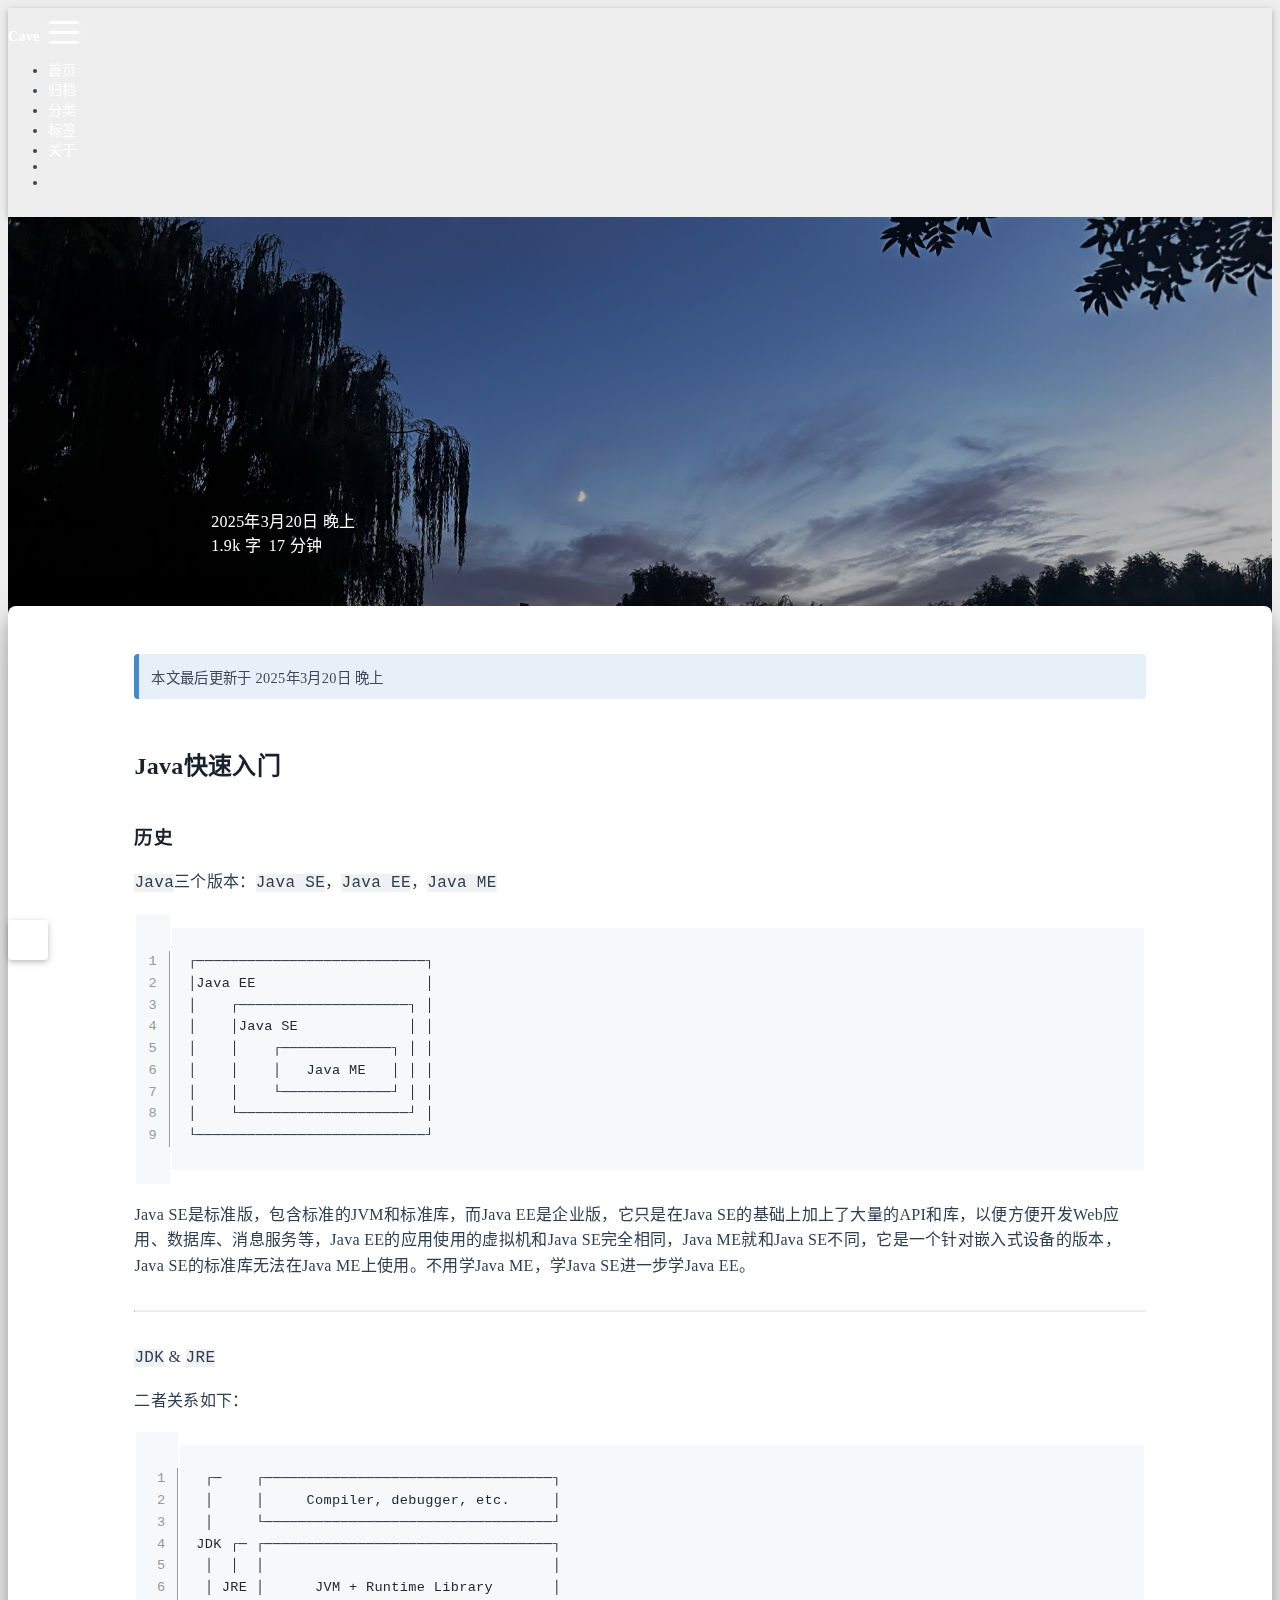
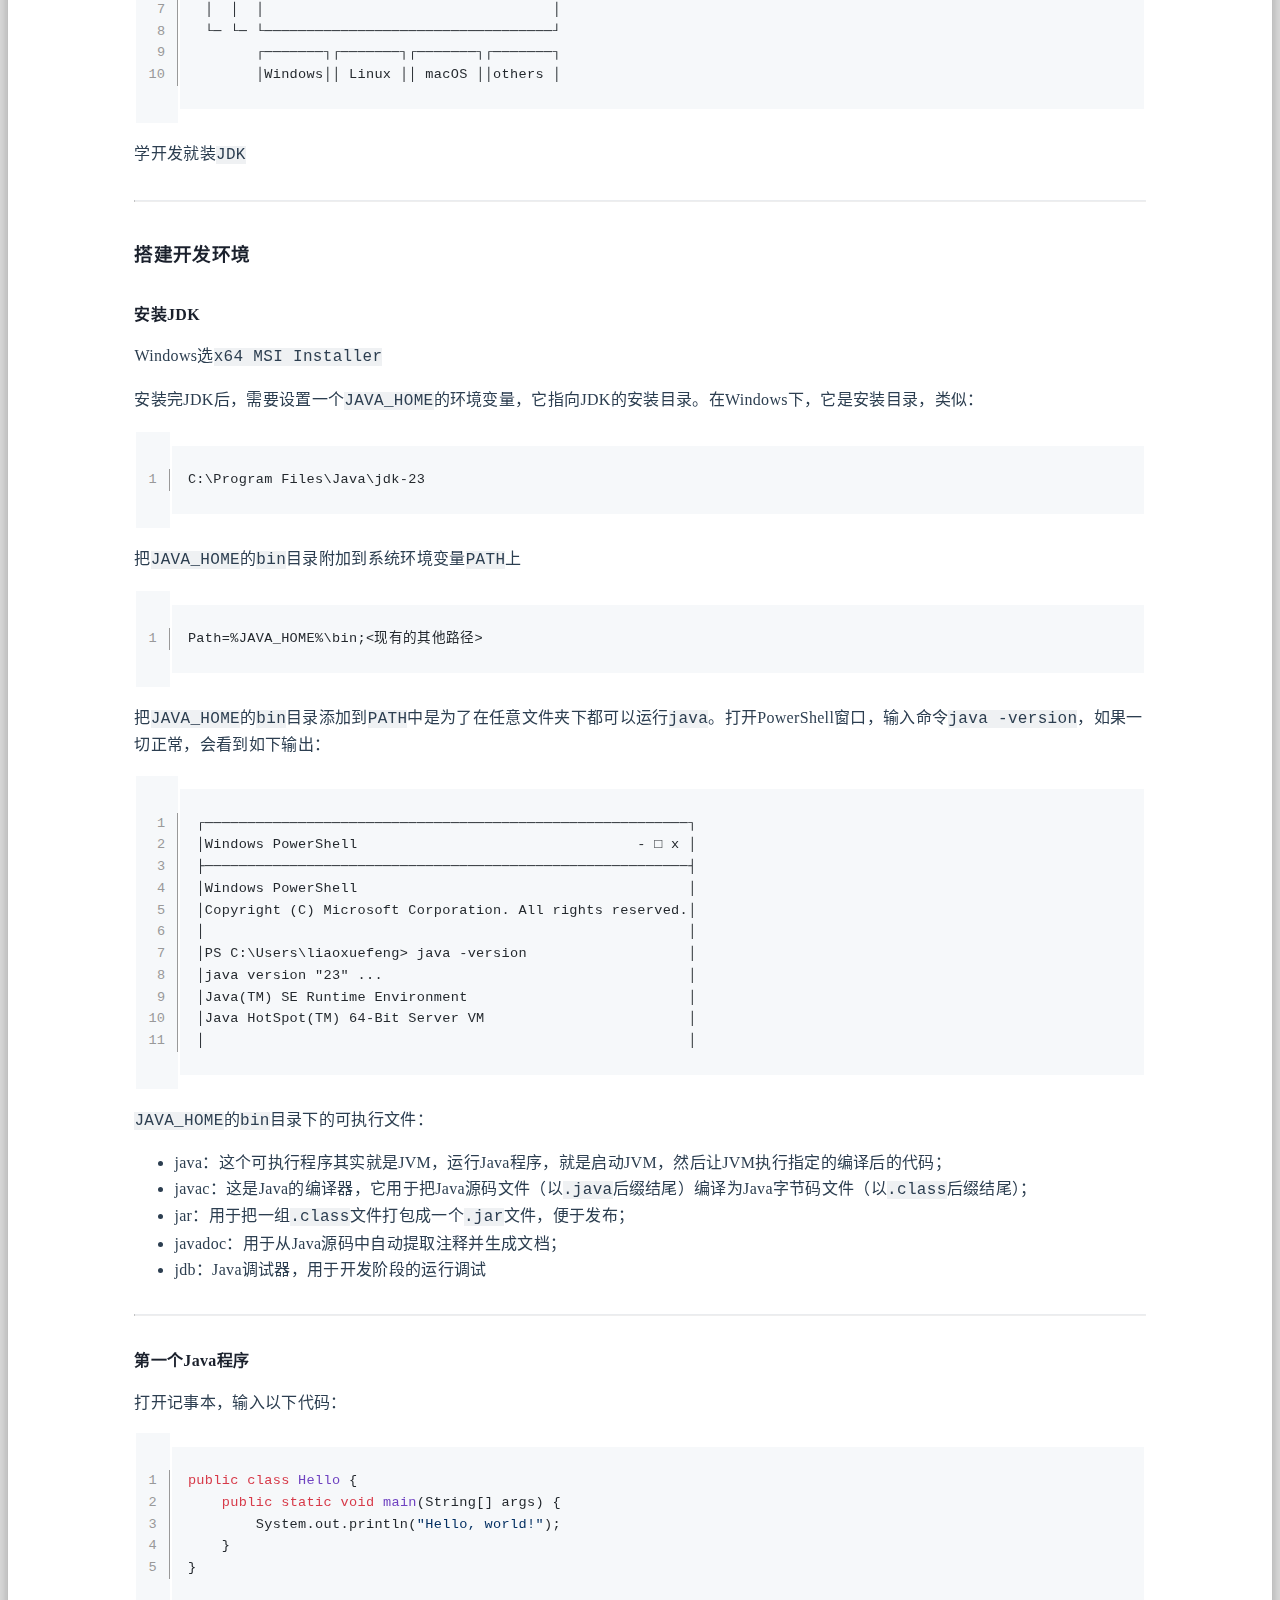
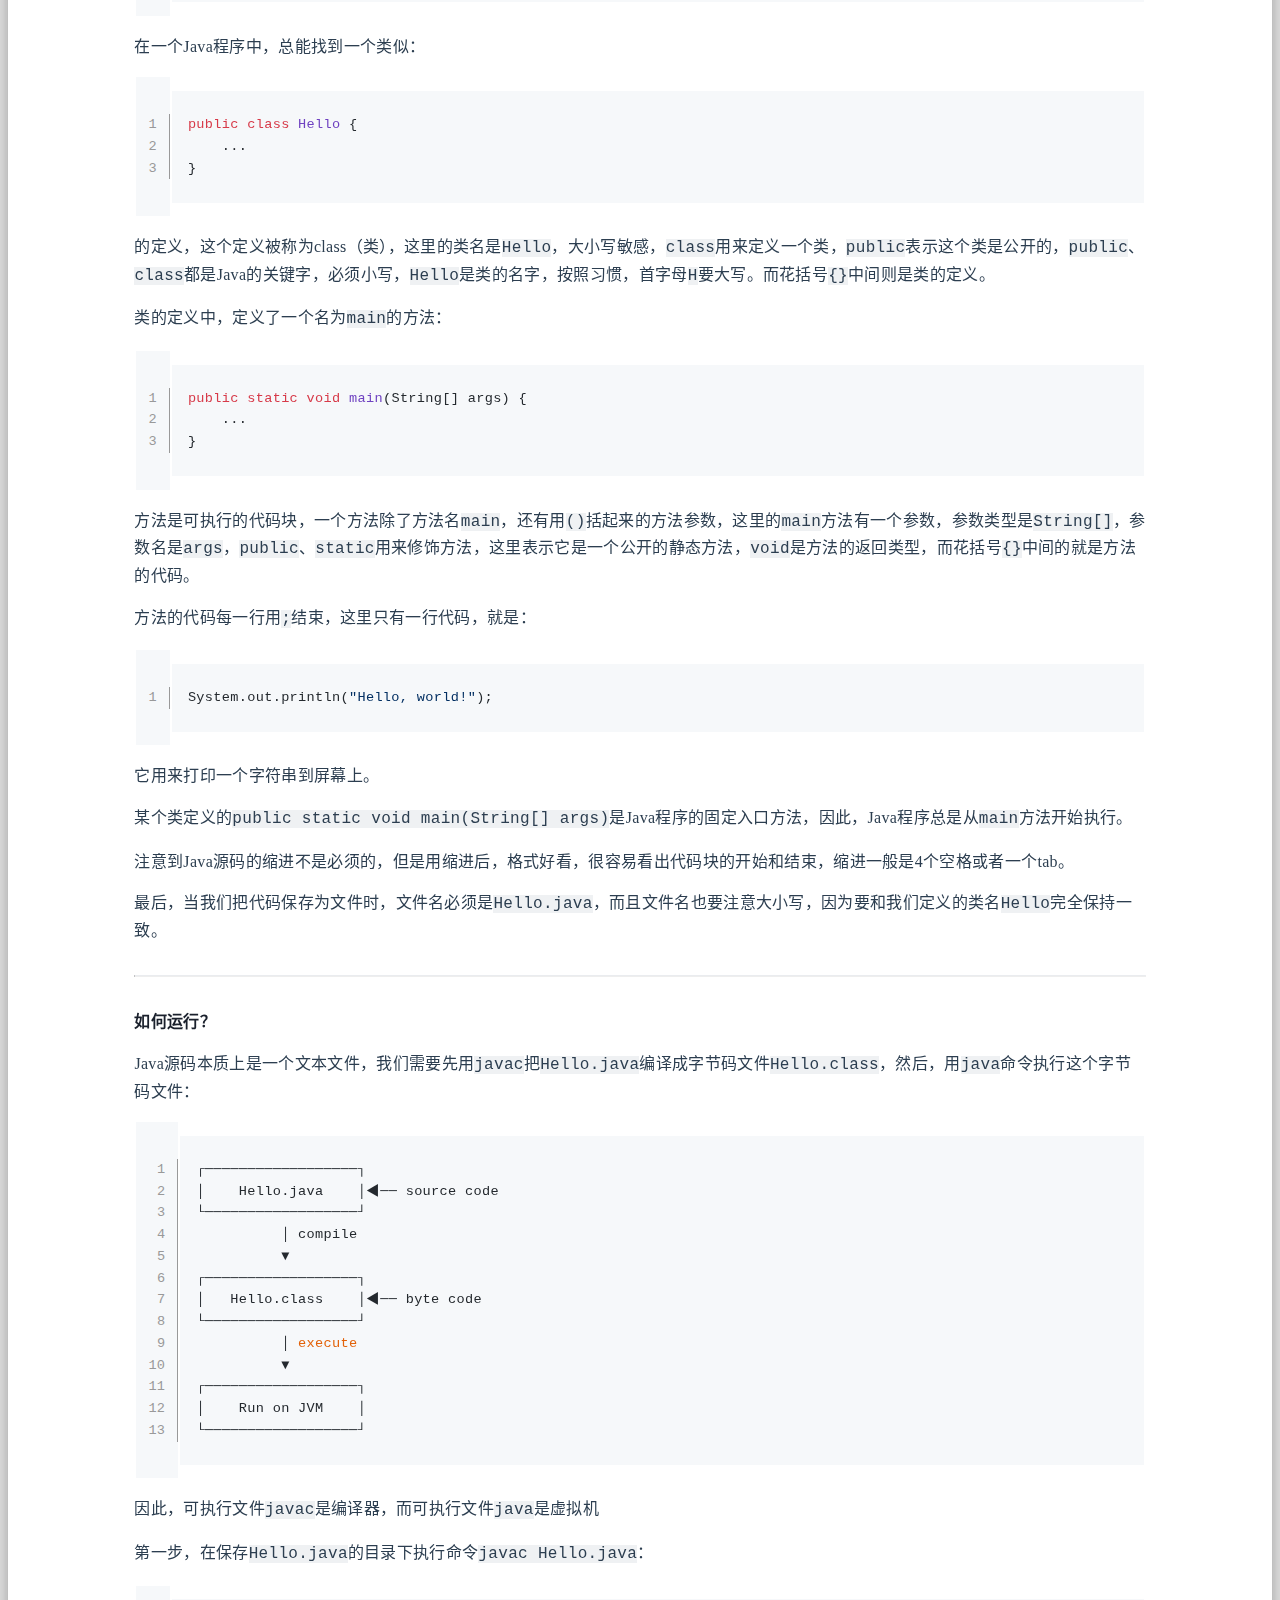
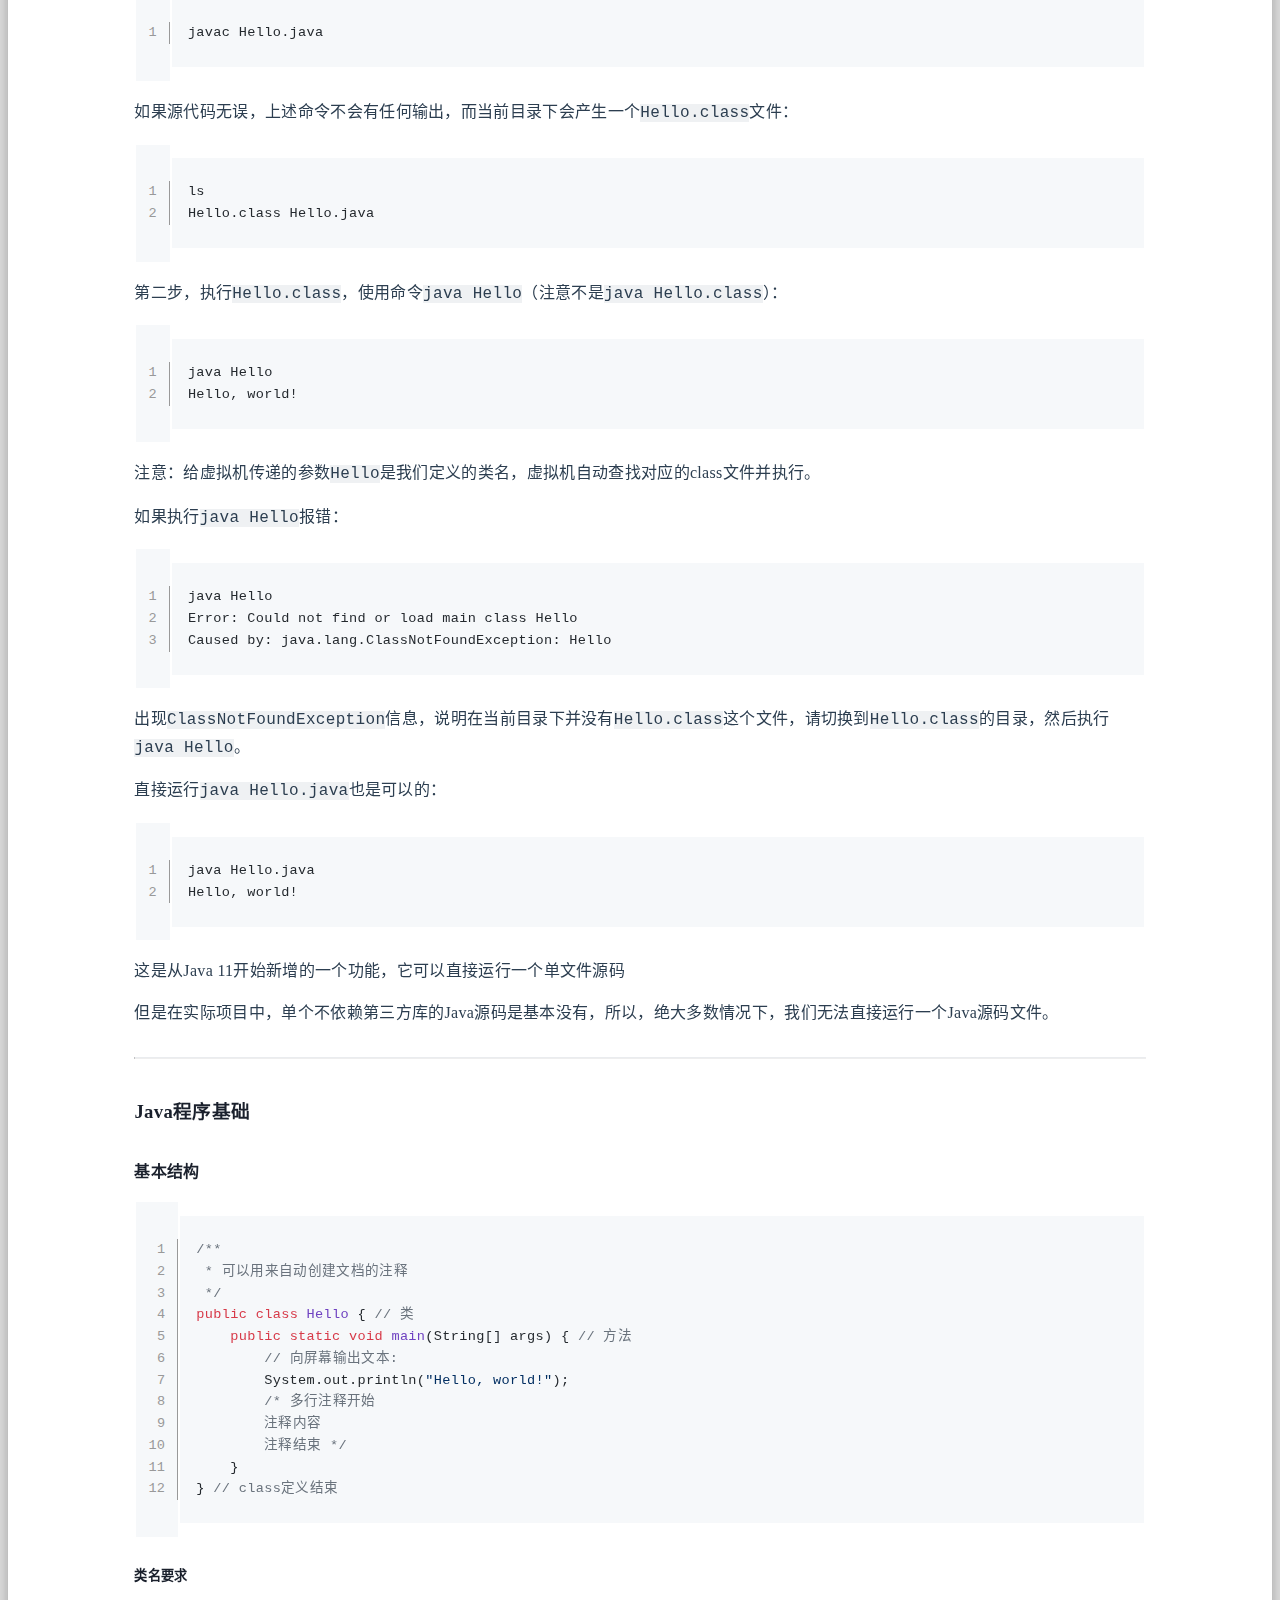
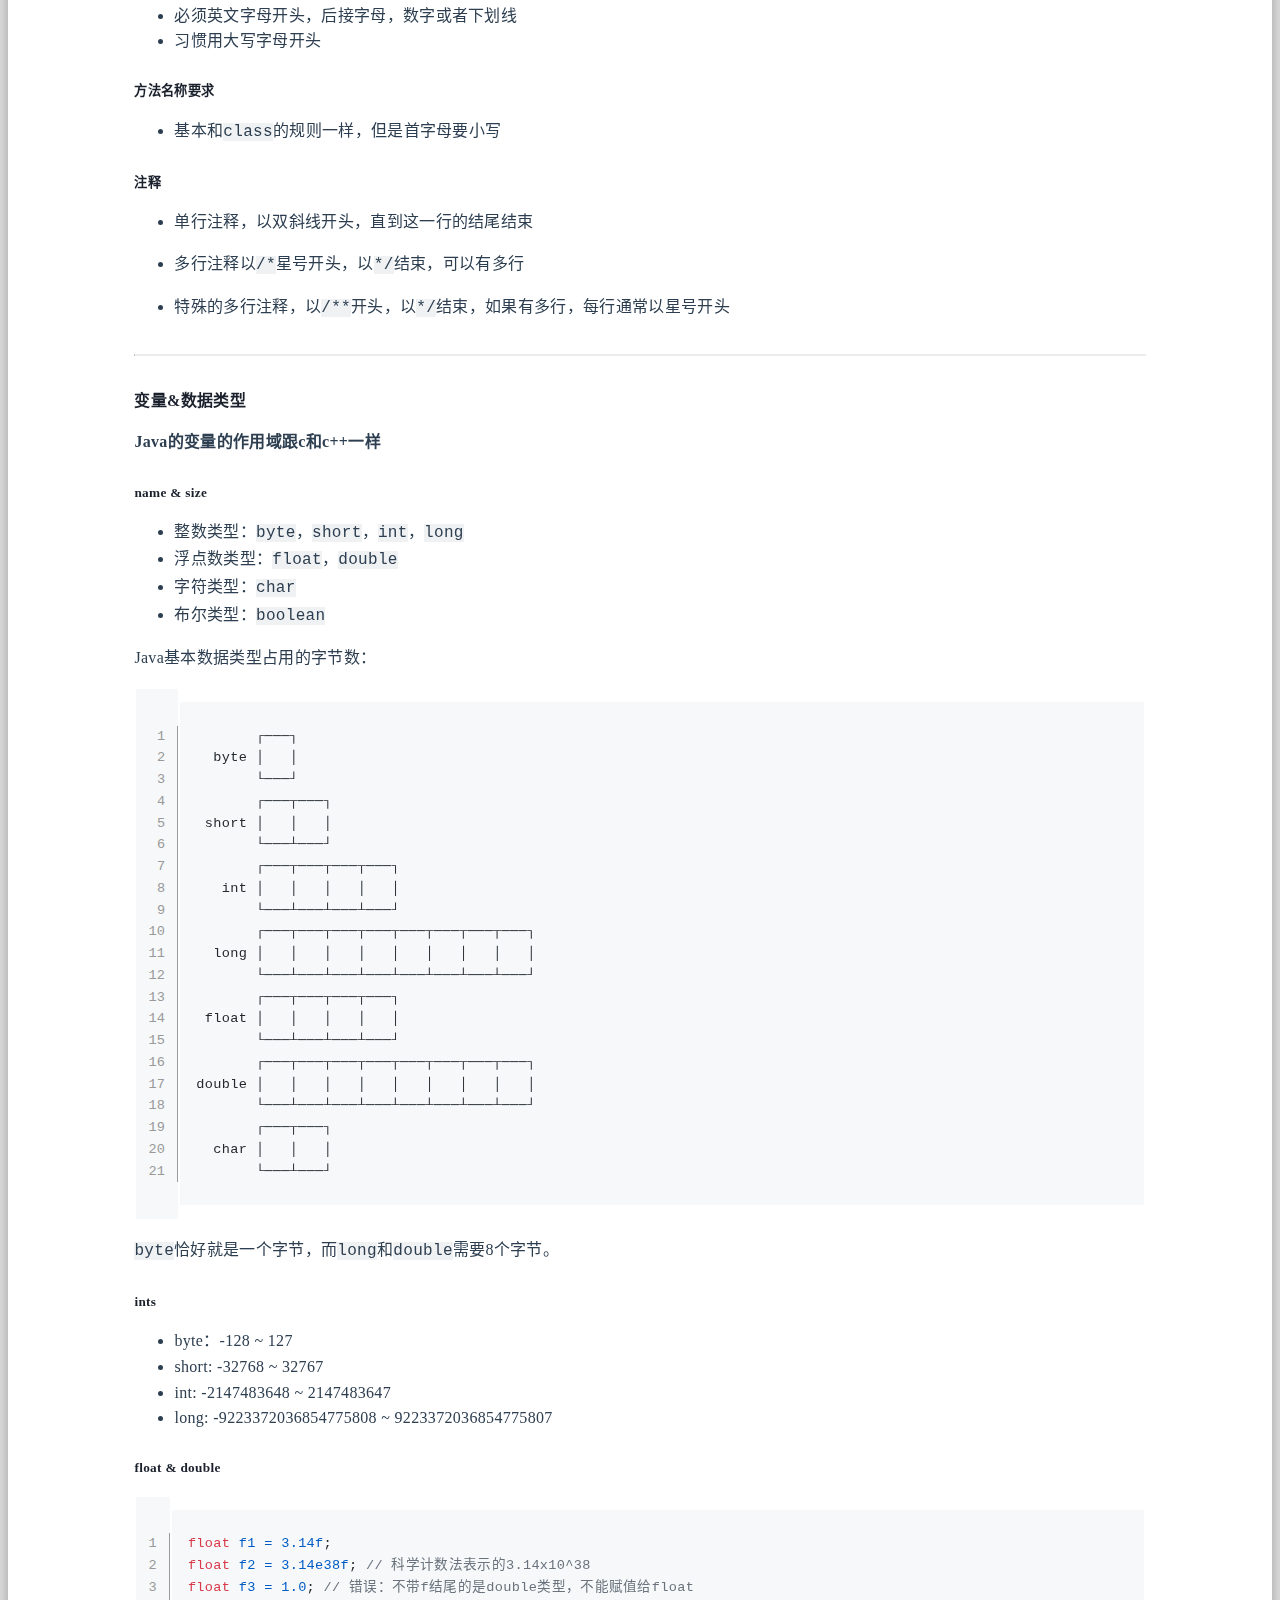
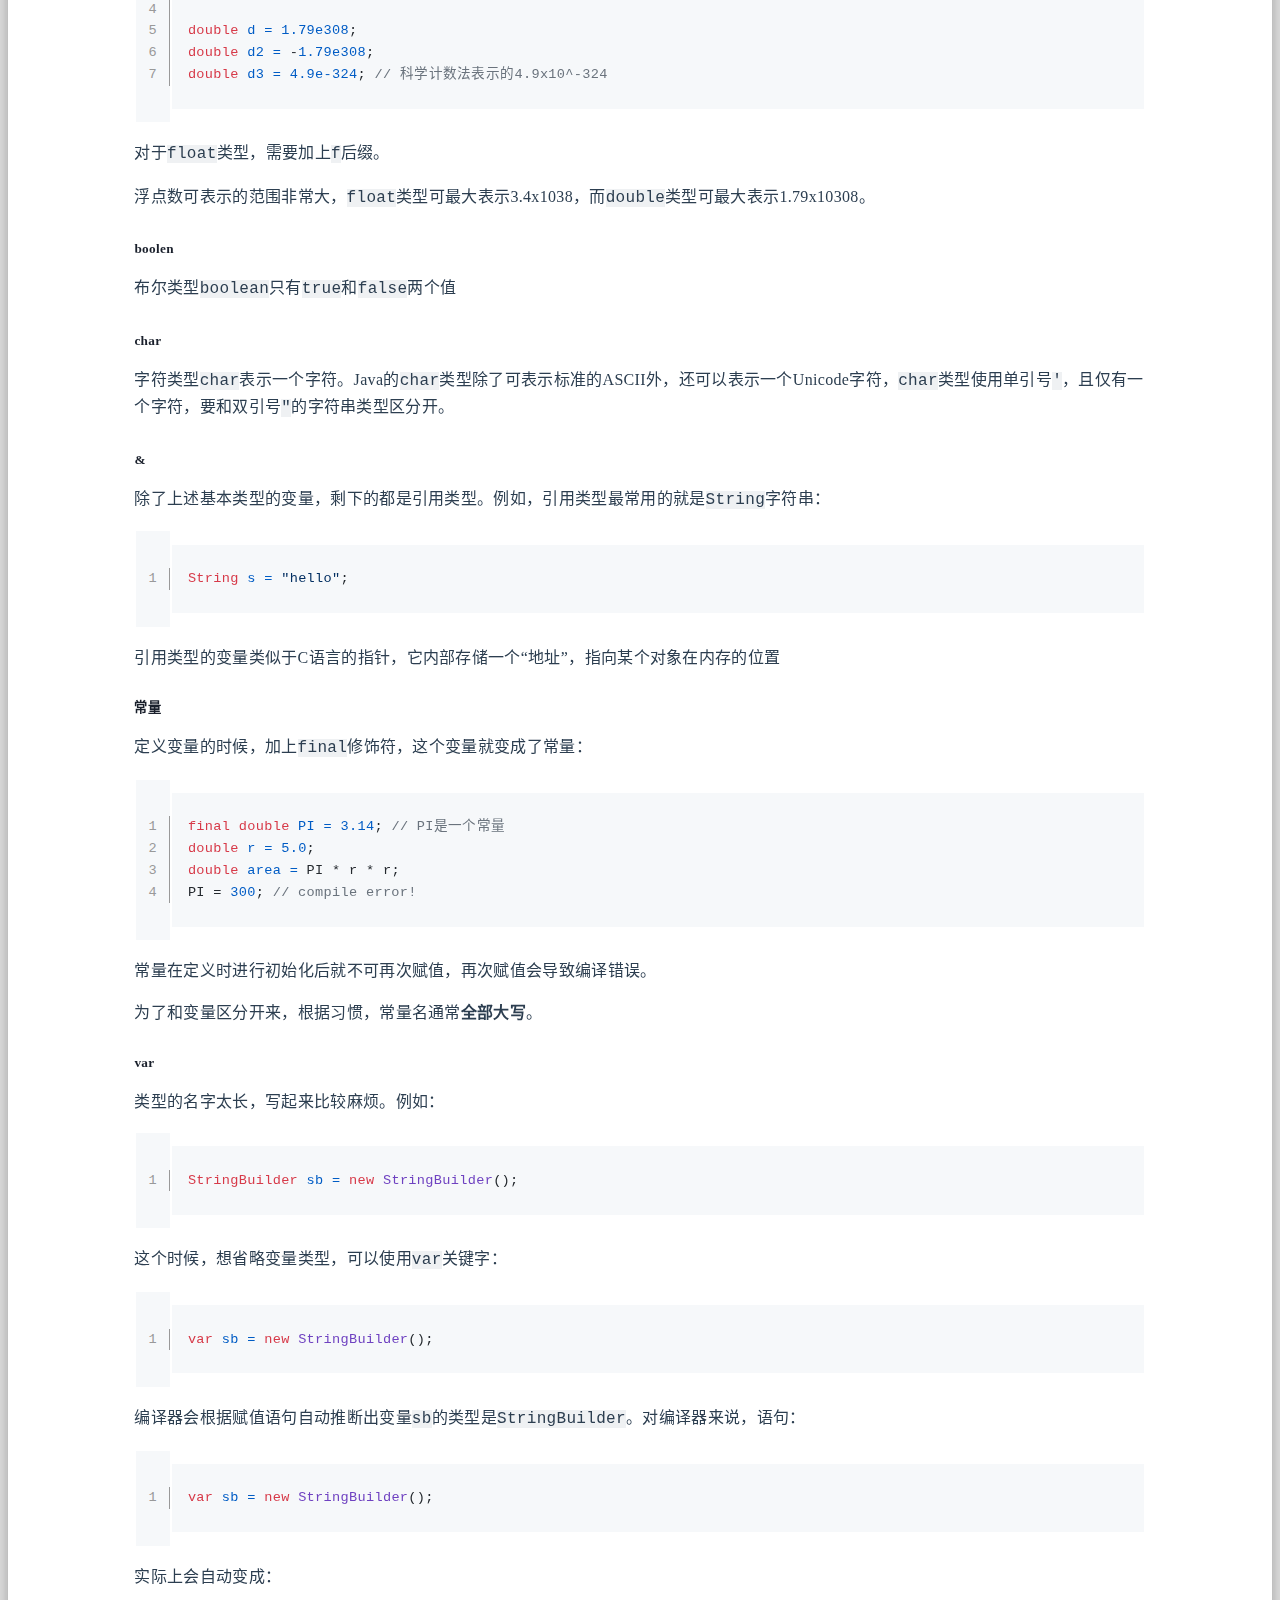
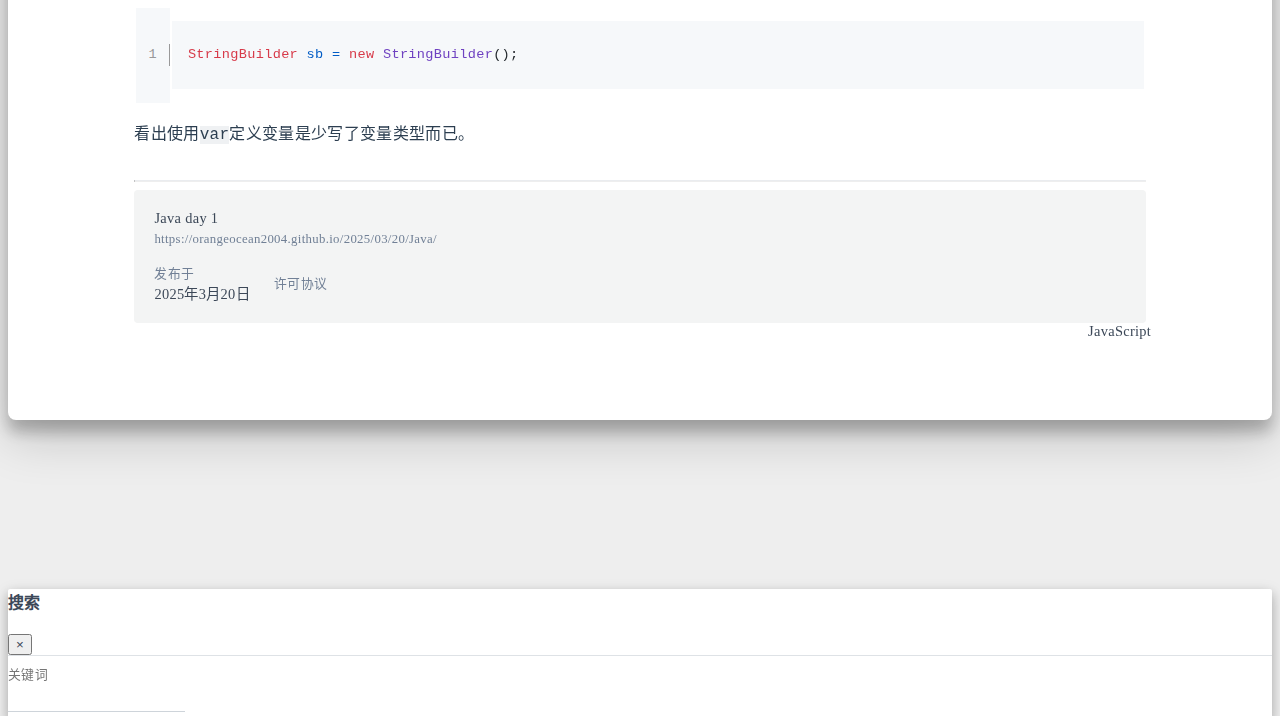
<file: 2025/03/20/Java/index.html>
<!DOCTYPE html>
<html lang="zh-CN" data-default-color-scheme=auto>



<head>
  <meta charset="UTF-8">

  <link rel="apple-touch-icon" sizes="76x76" href="/img/terminal.png">
  <link rel="icon" href="/img/terminal.png">
  

  <meta name="viewport" content="width=device-width, initial-scale=1.0, maximum-scale=5.0, shrink-to-fit=no">
  <meta http-equiv="x-ua-compatible" content="ie=edge">
  
  <meta name="theme-color" content="#2f4154">
  <meta name="author" content="orangeocean2004">
  <meta name="keywords" content="">
  
    <meta name="description" content="Java快速入门历史Java三个版本：Java SE，Java EE，Java ME 123456789┌───────────────────────────┐│Java EE                    ││    ┌────────────────────┐ ││    │Java SE             │ ││    │    ┌─────────────┐ │ ││">
<meta property="og:type" content="article">
<meta property="og:title" content="Java day 1">
<meta property="og:url" content="https://orangeocean2004.github.io/2025/03/20/Java/index.html">
<meta property="og:site_name" content="orangeocean&#39;s Cave">
<meta property="og:description" content="Java快速入门历史Java三个版本：Java SE，Java EE，Java ME 123456789┌───────────────────────────┐│Java EE                    ││    ┌────────────────────┐ ││    │Java SE             │ ││    │    ┌─────────────┐ │ ││">
<meta property="og:locale" content="zh_CN">
<meta property="article:published_time" content="2025-03-20T10:00:00.000Z">
<meta property="article:modified_time" content="2025-03-20T12:07:54.377Z">
<meta property="article:author" content="orangeocean2004">
<meta name="twitter:card" content="summary_large_image">
  
  
  
  <title>Java day 1 - orangeocean&#39;s Cave</title>

  <link  rel="stylesheet" href="https://lib.baomitu.com/twitter-bootstrap/4.6.1/css/bootstrap.min.css" />



  <link  rel="stylesheet" href="https://lib.baomitu.com/github-markdown-css/4.0.0/github-markdown.min.css" />

  <link  rel="stylesheet" href="https://lib.baomitu.com/hint.css/2.7.0/hint.min.css" />

  <link  rel="stylesheet" href="https://lib.baomitu.com/fancybox/3.5.7/jquery.fancybox.min.css" />



<!-- 主题依赖的图标库，不要自行修改 -->
<!-- Do not modify the link that theme dependent icons -->

<link rel="stylesheet" href="//at.alicdn.com/t/c/font_1749284_5i9bdhy70f8.css">



<link rel="stylesheet" href="//at.alicdn.com/t/c/font_1736178_k526ubmyhba.css">


<link  rel="stylesheet" href="/css/main.css" />


  <link id="highlight-css" rel="stylesheet" href="/css/highlight.css" />
  
    <link id="highlight-css-dark" rel="stylesheet" href="/css/highlight-dark.css" />
  




  <script id="fluid-configs">
    var Fluid = window.Fluid || {};
    Fluid.ctx = Object.assign({}, Fluid.ctx)
    var CONFIG = {"hostname":"orangeocean2004.github.io","root":"/","version":"1.9.8","typing":{"enable":true,"typeSpeed":70,"cursorChar":"_","loop":true,"scope":[]},"anchorjs":{"enable":true,"element":"h1,h2,h3,h4,h5,h6","placement":"left","visible":"hover","icon":""},"progressbar":{"enable":true,"height_px":3,"color":"#29d","options":{"showSpinner":false,"trickleSpeed":100}},"code_language":{"enable":true,"default":"TEXT"},"copy_btn":true,"image_caption":{"enable":true},"image_zoom":{"enable":true,"img_url_replace":["",""]},"toc":{"enable":true,"placement":"right","headingSelector":"h1,h2,h3,h4,h5,h6","collapseDepth":0},"lazyload":{"enable":true,"loading_img":"/img/loading.gif","onlypost":false,"offset_factor":2},"web_analytics":{"enable":true,"follow_dnt":true,"baidu":null,"google":{"measurement_id":null},"tencent":{"sid":null,"cid":null},"leancloud":{"app_id":"1thNsEleRAYVrytLPzD4LJDi-gzGzoHsz","app_key":"PqJknO5mrEK53scdrSKZsK6o","server_url":null,"path":"window.location.pathname","ignore_local":false},"umami":{"src":null,"website_id":null,"domains":null,"start_time":"2024-01-01T00:00:00.000Z","token":null,"api_server":null}},"search_path":"/local-search.xml","include_content_in_search":true};

    if (CONFIG.web_analytics.follow_dnt) {
      var dntVal = navigator.doNotTrack || window.doNotTrack || navigator.msDoNotTrack;
      Fluid.ctx.dnt = dntVal && (dntVal.startsWith('1') || dntVal.startsWith('yes') || dntVal.startsWith('on'));
    }
  </script>
  <script  src="/js/utils.js" ></script>
  <script  src="/js/color-schema.js" ></script>
  

  

  

  

  

  
    
  



  
<meta name="generator" content="Hexo 7.3.0"></head>


<style>
  #progress-bar {
    position: fixed;
    top: 0;
    left: 0;
    width: 0;
    height: 3px;
    background: #42b983;
    z-index: 9999;
  }
</style>
<div id="progress-bar"></div>
<script>
  window.onscroll = function () {
    var docHeight = document.documentElement.scrollHeight - document.documentElement.clientHeight;
    var scrollTop = document.documentElement.scrollTop || document.body.scrollTop;
    var progress = (scrollTop / docHeight) * 100;
    document.getElementById("progress-bar").style.width = progress + "%";
  };
</script>


<script>
  function createSnowflake() {
    const snowflake = document.createElement("div");
    snowflake.innerHTML = "❄";
    snowflake.style.position = "fixed";
    snowflake.style.top = "-10px";
    snowflake.style.left = Math.random() * window.innerWidth + "px";
    snowflake.style.fontSize = Math.random() * 10 + 10 + "px";
    snowflake.style.opacity = Math.random();
    snowflake.style.color = "#fff";
    snowflake.style.transition = "transform 3s linear, opacity 3s ease-in";
    document.body.appendChild(snowflake);
    setTimeout(() => {
      snowflake.style.transform = `translateY(${window.innerHeight}px)`;
      snowflake.style.opacity = "0";
    }, 100);
    setTimeout(() => document.body.removeChild(snowflake), 3000);
  }
  setInterval(createSnowflake, 200);
</script>

<body>
  

  <header>
    

<div class="header-inner" style="height: 70vh;">
  <nav id="navbar" class="navbar fixed-top  navbar-expand-lg navbar-dark scrolling-navbar">
  <div class="container">
    <a class="navbar-brand" href="/">
      <strong>Cave</strong>
    </a>

    <button id="navbar-toggler-btn" class="navbar-toggler" type="button" data-toggle="collapse"
            data-target="#navbarSupportedContent"
            aria-controls="navbarSupportedContent" aria-expanded="false" aria-label="Toggle navigation">
      <div class="animated-icon"><span></span><span></span><span></span></div>
    </button>

    <!-- Collapsible content -->
    <div class="collapse navbar-collapse" id="navbarSupportedContent">
      <ul class="navbar-nav ml-auto text-center">
        
          
          
          
          
            <li class="nav-item">
              <a class="nav-link" href="/" target="_self">
                <i class="iconfont icon-home-fill"></i>
                <span>首页</span>
              </a>
            </li>
          
        
          
          
          
          
            <li class="nav-item">
              <a class="nav-link" href="/archives/" target="_self">
                <i class="iconfont icon-archive-fill"></i>
                <span>归档</span>
              </a>
            </li>
          
        
          
          
          
          
            <li class="nav-item">
              <a class="nav-link" href="/categories/" target="_self">
                <i class="iconfont icon-category-fill"></i>
                <span>分类</span>
              </a>
            </li>
          
        
          
          
          
          
            <li class="nav-item">
              <a class="nav-link" href="/tags/" target="_self">
                <i class="iconfont icon-tags-fill"></i>
                <span>标签</span>
              </a>
            </li>
          
        
          
          
          
          
            <li class="nav-item">
              <a class="nav-link" href="/about/" target="_self">
                <i class="iconfont icon-user-fill"></i>
                <span>关于</span>
              </a>
            </li>
          
        
        
          <li class="nav-item" id="search-btn">
            <a class="nav-link" target="_self" href="javascript:;" data-toggle="modal" data-target="#modalSearch" aria-label="Search">
              <i class="iconfont icon-search"></i>
            </a>
          </li>
          
        
        
          <li class="nav-item" id="color-toggle-btn">
            <a class="nav-link" target="_self" href="javascript:;" aria-label="Color Toggle">
              <i class="iconfont icon-dark" id="color-toggle-icon"></i>
            </a>
          </li>
        
      </ul>
    </div>
  </div>
</nav>

  

<div id="banner" class="banner" parallax=true
     style="background: url('/img/little_south_lake.jpg') no-repeat center center; background-size: cover;">
  <div class="full-bg-img">
    <div class="mask flex-center" style="background-color: rgba(0, 0, 0, 0.3)">
      <div class="banner-text text-center fade-in-up">
        <div class="h2">
          
            <span id="subtitle" data-typed-text="Java day 1"></span>
          
        </div>

        
          
  <div class="mt-3">
    
    
      <span class="post-meta">
        <i class="iconfont icon-date-fill" aria-hidden="true"></i>
        <time datetime="2025-03-20 18:00" pubdate>
          2025年3月20日 晚上
        </time>
      </span>
    
  </div>

  <div class="mt-1">
    
      <span class="post-meta mr-2">
        <i class="iconfont icon-chart"></i>
        
          1.9k 字
        
      </span>
    

    
      <span class="post-meta mr-2">
        <i class="iconfont icon-clock-fill"></i>
        
        
        
          17 分钟
        
      </span>
    

    
    
      
        <span id="leancloud-page-views-container" class="post-meta" style="display: none">
          <i class="iconfont icon-eye" aria-hidden="true"></i>
          <span id="leancloud-page-views"></span>次
        </span>
        
      
      
    
  </div>


        
      </div>

      
    </div>
  </div>
</div>

</div>

  </header>

  <main>
    
      

<div class="container-fluid nopadding-x">
  <div class="row nomargin-x">
    <div class="side-col d-none d-lg-block col-lg-2">
      

    </div>

    <div class="col-lg-8 nopadding-x-md">
      <div class="container nopadding-x-md" id="board-ctn">
        <div id="board">
          <article class="post-content mx-auto">
            <h1 id="seo-header">Java day 1</h1>
            
              <p id="updated-time" class="note note-info" style="">
                
                  
                    本文最后更新于 2025年3月20日 晚上
                  
                
              </p>
            
            
              <div class="markdown-body">
                
                <h2 id="Java快速入门"><a href="#Java快速入门" class="headerlink" title="Java快速入门"></a>Java快速入门</h2><h3 id="历史"><a href="#历史" class="headerlink" title="历史"></a>历史</h3><p><code>Java</code>三个版本：<code>Java SE</code>，<code>Java EE</code>，<code>Java ME</code></p>
<figure class="highlight plaintext"><table><tr><td class="gutter"><pre><span class="line">1</span><br><span class="line">2</span><br><span class="line">3</span><br><span class="line">4</span><br><span class="line">5</span><br><span class="line">6</span><br><span class="line">7</span><br><span class="line">8</span><br><span class="line">9</span><br></pre></td><td class="code"><pre><code class="hljs plain">┌───────────────────────────┐<br>│Java EE                    │<br>│    ┌────────────────────┐ │<br>│    │Java SE             │ │<br>│    │    ┌─────────────┐ │ │<br>│    │    │   Java ME   │ │ │<br>│    │    └─────────────┘ │ │<br>│    └────────────────────┘ │<br>└───────────────────────────┘<br></code></pre></td></tr></table></figure>

<p>Java SE是标准版，包含标准的JVM和标准库，而Java EE是企业版，它只是在Java SE的基础上加上了大量的API和库，以便方便开发Web应用、数据库、消息服务等，Java EE的应用使用的虚拟机和Java SE完全相同，Java ME就和Java SE不同，它是一个针对嵌入式设备的版本，Java SE的标准库无法在Java ME上使用。不用学Java ME，学Java SE进一步学Java EE。</p>
<hr>
<p><code>JDK</code> &amp; <code>JRE</code></p>
<p>二者关系如下：</p>
<figure class="highlight plaintext"><table><tr><td class="gutter"><pre><span class="line">1</span><br><span class="line">2</span><br><span class="line">3</span><br><span class="line">4</span><br><span class="line">5</span><br><span class="line">6</span><br><span class="line">7</span><br><span class="line">8</span><br><span class="line">9</span><br><span class="line">10</span><br></pre></td><td class="code"><pre><code class="hljs plain"> ┌─    ┌──────────────────────────────────┐<br> │     │     Compiler, debugger, etc.     │<br> │     └──────────────────────────────────┘<br>JDK ┌─ ┌──────────────────────────────────┐<br> │  │  │                                  │<br> │ JRE │      JVM + Runtime Library       │<br> │  │  │                                  │<br> └─ └─ └──────────────────────────────────┘<br>       ┌───────┐┌───────┐┌───────┐┌───────┐<br>       │Windows││ Linux ││ macOS ││others │<br></code></pre></td></tr></table></figure>

<p>学开发就装<code>JDK</code></p>
<hr>
<h3 id="搭建开发环境"><a href="#搭建开发环境" class="headerlink" title="搭建开发环境"></a>搭建开发环境</h3><h4 id="安装JDK"><a href="#安装JDK" class="headerlink" title="安装JDK"></a>安装JDK</h4><p>Windows选<code>x64 MSI Installer</code></p>
<p>安装完JDK后，需要设置一个<code>JAVA_HOME</code>的环境变量，它指向JDK的安装目录。在Windows下，它是安装目录，类似：</p>
<figure class="highlight plaintext"><table><tr><td class="gutter"><pre><span class="line">1</span><br></pre></td><td class="code"><pre><code class="hljs plain">C:\Program Files\Java\jdk-23<br></code></pre></td></tr></table></figure>

<p>把<code>JAVA_HOME</code>的<code>bin</code>目录附加到系统环境变量<code>PATH</code>上</p>
<figure class="highlight plaintext"><table><tr><td class="gutter"><pre><span class="line">1</span><br></pre></td><td class="code"><pre><code class="hljs plain">Path=%JAVA_HOME%\bin;&lt;现有的其他路径&gt;<br></code></pre></td></tr></table></figure>

<p>把<code>JAVA_HOME</code>的<code>bin</code>目录添加到<code>PATH</code>中是为了在任意文件夹下都可以运行<code>java</code>。打开PowerShell窗口，输入命令<code>java -version</code>，如果一切正常，会看到如下输出：</p>
<figure class="highlight plaintext"><table><tr><td class="gutter"><pre><span class="line">1</span><br><span class="line">2</span><br><span class="line">3</span><br><span class="line">4</span><br><span class="line">5</span><br><span class="line">6</span><br><span class="line">7</span><br><span class="line">8</span><br><span class="line">9</span><br><span class="line">10</span><br><span class="line">11</span><br></pre></td><td class="code"><pre><code class="hljs plain">┌─────────────────────────────────────────────────────────┐<br>│Windows PowerShell                                 - □ x │<br>├─────────────────────────────────────────────────────────┤<br>│Windows PowerShell                                       │<br>│Copyright (C) Microsoft Corporation. All rights reserved.│<br>│                                                         │<br>│PS C:\Users\liaoxuefeng&gt; java -version                   │<br>│java version &quot;23&quot; ...                                    │<br>│Java(TM) SE Runtime Environment                          │<br>│Java HotSpot(TM) 64-Bit Server VM                        │<br>│                                                         │<br></code></pre></td></tr></table></figure>

<p><code>JAVA_HOME</code>的<code>bin</code>目录下的可执行文件：</p>
<ul>
<li>java：这个可执行程序其实就是JVM，运行Java程序，就是启动JVM，然后让JVM执行指定的编译后的代码；</li>
<li>javac：这是Java的编译器，它用于把Java源码文件（以<code>.java</code>后缀结尾）编译为Java字节码文件（以<code>.class</code>后缀结尾）；</li>
<li>jar：用于把一组<code>.class</code>文件打包成一个<code>.jar</code>文件，便于发布；</li>
<li>javadoc：用于从Java源码中自动提取注释并生成文档；</li>
<li>jdb：Java调试器，用于开发阶段的运行调试</li>
</ul>
<hr>
<h4 id="第一个Java程序"><a href="#第一个Java程序" class="headerlink" title="第一个Java程序"></a>第一个Java程序</h4><p>打开记事本，输入以下代码：</p>
<figure class="highlight java"><table><tr><td class="gutter"><pre><span class="line">1</span><br><span class="line">2</span><br><span class="line">3</span><br><span class="line">4</span><br><span class="line">5</span><br></pre></td><td class="code"><pre><code class="hljs java"><span class="hljs-keyword">public</span> <span class="hljs-keyword">class</span> <span class="hljs-title class_">Hello</span> &#123;<br>    <span class="hljs-keyword">public</span> <span class="hljs-keyword">static</span> <span class="hljs-keyword">void</span> <span class="hljs-title function_">main</span><span class="hljs-params">(String[] args)</span> &#123;<br>        System.out.println(<span class="hljs-string">&quot;Hello, world!&quot;</span>);<br>    &#125;<br>&#125;<br></code></pre></td></tr></table></figure>

<p>在一个Java程序中，总能找到一个类似：</p>
<figure class="highlight java"><table><tr><td class="gutter"><pre><span class="line">1</span><br><span class="line">2</span><br><span class="line">3</span><br></pre></td><td class="code"><pre><code class="hljs java"><span class="hljs-keyword">public</span> <span class="hljs-keyword">class</span> <span class="hljs-title class_">Hello</span> &#123;<br>    ...<br>&#125;<br></code></pre></td></tr></table></figure>

<p>的定义，这个定义被称为class（类），这里的类名是<code>Hello</code>，大小写敏感，<code>class</code>用来定义一个类，<code>public</code>表示这个类是公开的，<code>public</code>、<code>class</code>都是Java的关键字，必须小写，<code>Hello</code>是类的名字，按照习惯，首字母<code>H</code>要大写。而花括号<code>&#123;&#125;</code>中间则是类的定义。</p>
<p>类的定义中，定义了一个名为<code>main</code>的方法：</p>
<figure class="highlight java"><table><tr><td class="gutter"><pre><span class="line">1</span><br><span class="line">2</span><br><span class="line">3</span><br></pre></td><td class="code"><pre><code class="hljs java"><span class="hljs-keyword">public</span> <span class="hljs-keyword">static</span> <span class="hljs-keyword">void</span> <span class="hljs-title function_">main</span><span class="hljs-params">(String[] args)</span> &#123;<br>    ...<br>&#125;<br></code></pre></td></tr></table></figure>

<p>方法是可执行的代码块，一个方法除了方法名<code>main</code>，还有用<code>()</code>括起来的方法参数，这里的<code>main</code>方法有一个参数，参数类型是<code>String[]</code>，参数名是<code>args</code>，<code>public</code>、<code>static</code>用来修饰方法，这里表示它是一个公开的静态方法，<code>void</code>是方法的返回类型，而花括号<code>&#123;&#125;</code>中间的就是方法的代码。</p>
<p>方法的代码每一行用<code>;</code>结束，这里只有一行代码，就是：</p>
<figure class="highlight java"><table><tr><td class="gutter"><pre><span class="line">1</span><br></pre></td><td class="code"><pre><code class="hljs java">System.out.println(<span class="hljs-string">&quot;Hello, world!&quot;</span>);<br></code></pre></td></tr></table></figure>

<p>它用来打印一个字符串到屏幕上。</p>
<p>某个类定义的<code>public static void main(String[] args)</code>是Java程序的固定入口方法，因此，Java程序总是从<code>main</code>方法开始执行。</p>
<p>注意到Java源码的缩进不是必须的，但是用缩进后，格式好看，很容易看出代码块的开始和结束，缩进一般是4个空格或者一个tab。</p>
<p>最后，当我们把代码保存为文件时，文件名必须是<code>Hello.java</code>，而且文件名也要注意大小写，因为要和我们定义的类名<code>Hello</code>完全保持一致。</p>
<hr>
<h4 id="如何运行？"><a href="#如何运行？" class="headerlink" title="如何运行？"></a>如何运行？</h4><p>Java源码本质上是一个文本文件，我们需要先用<code>javac</code>把<code>Hello.java</code>编译成字节码文件<code>Hello.class</code>，然后，用<code>java</code>命令执行这个字节码文件：</p>
<figure class="highlight smali"><table><tr><td class="gutter"><pre><span class="line">1</span><br><span class="line">2</span><br><span class="line">3</span><br><span class="line">4</span><br><span class="line">5</span><br><span class="line">6</span><br><span class="line">7</span><br><span class="line">8</span><br><span class="line">9</span><br><span class="line">10</span><br><span class="line">11</span><br><span class="line">12</span><br><span class="line">13</span><br></pre></td><td class="code"><pre><code class="hljs smali">┌──────────────────┐<br>│    Hello.java    │◀── source code<br>└──────────────────┘<br>          │ compile<br>          ▼<br>┌──────────────────┐<br>│   Hello.class    │◀── byte code<br>└──────────────────┘<br>          │<span class="hljs-built_in"> execute</span><br><span class="hljs-built_in"></span>          ▼<br>┌──────────────────┐<br>│    Run on JVM    │<br>└──────────────────┘<br></code></pre></td></tr></table></figure>

<p>因此，可执行文件<code>javac</code>是编译器，而可执行文件<code>java</code>是虚拟机</p>
<p>第一步，在保存<code>Hello.java</code>的目录下执行命令<code>javac Hello.java</code>：</p>
<figure class="highlight plaintext"><table><tr><td class="gutter"><pre><span class="line">1</span><br></pre></td><td class="code"><pre><code class="hljs plain">javac Hello.java<br></code></pre></td></tr></table></figure>

<p>如果源代码无误，上述命令不会有任何输出，而当前目录下会产生一个<code>Hello.class</code>文件：</p>
<figure class="highlight plaintext"><table><tr><td class="gutter"><pre><span class="line">1</span><br><span class="line">2</span><br></pre></td><td class="code"><pre><code class="hljs plain">ls<br>Hello.class Hello.java<br></code></pre></td></tr></table></figure>

<p>第二步，执行<code>Hello.class</code>，使用命令<code>java Hello</code>（注意不是<code>java Hello.class</code>）：</p>
<figure class="highlight plaintext"><table><tr><td class="gutter"><pre><span class="line">1</span><br><span class="line">2</span><br></pre></td><td class="code"><pre><code class="hljs plain">java Hello<br>Hello, world!<br></code></pre></td></tr></table></figure>

<p>注意：给虚拟机传递的参数<code>Hello</code>是我们定义的类名，虚拟机自动查找对应的class文件并执行。</p>
<p>如果执行<code>java Hello</code>报错：</p>
<figure class="highlight plaintext"><table><tr><td class="gutter"><pre><span class="line">1</span><br><span class="line">2</span><br><span class="line">3</span><br></pre></td><td class="code"><pre><code class="hljs plain">java Hello<br>Error: Could not find or load main class Hello<br>Caused by: java.lang.ClassNotFoundException: Hello<br></code></pre></td></tr></table></figure>

<p>出现<code>ClassNotFoundException</code>信息，说明在当前目录下并没有<code>Hello.class</code>这个文件，请切换到<code>Hello.class</code>的目录，然后执行<code>java Hello</code>。</p>
<p>直接运行<code>java Hello.java</code>也是可以的：</p>
<figure class="highlight plaintext"><table><tr><td class="gutter"><pre><span class="line">1</span><br><span class="line">2</span><br></pre></td><td class="code"><pre><code class="hljs plain">java Hello.java <br>Hello, world!<br></code></pre></td></tr></table></figure>

<p>这是从Java 11开始新增的一个功能，它可以直接运行一个单文件源码</p>
<p>但是在实际项目中，单个不依赖第三方库的Java源码是基本没有，所以，绝大多数情况下，我们无法直接运行一个Java源码文件。</p>
<hr>
<h3 id="Java程序基础"><a href="#Java程序基础" class="headerlink" title="Java程序基础"></a>Java程序基础</h3><h4 id="基本结构"><a href="#基本结构" class="headerlink" title="基本结构"></a>基本结构</h4><figure class="highlight java"><table><tr><td class="gutter"><pre><span class="line">1</span><br><span class="line">2</span><br><span class="line">3</span><br><span class="line">4</span><br><span class="line">5</span><br><span class="line">6</span><br><span class="line">7</span><br><span class="line">8</span><br><span class="line">9</span><br><span class="line">10</span><br><span class="line">11</span><br><span class="line">12</span><br></pre></td><td class="code"><pre><code class="hljs java"><span class="hljs-comment">/**</span><br><span class="hljs-comment"> * 可以用来自动创建文档的注释</span><br><span class="hljs-comment"> */</span><br><span class="hljs-keyword">public</span> <span class="hljs-keyword">class</span> <span class="hljs-title class_">Hello</span> &#123; <span class="hljs-comment">// 类</span><br>    <span class="hljs-keyword">public</span> <span class="hljs-keyword">static</span> <span class="hljs-keyword">void</span> <span class="hljs-title function_">main</span><span class="hljs-params">(String[] args)</span> &#123; <span class="hljs-comment">// 方法</span><br>        <span class="hljs-comment">// 向屏幕输出文本:</span><br>        System.out.println(<span class="hljs-string">&quot;Hello, world!&quot;</span>);<br>        <span class="hljs-comment">/* 多行注释开始</span><br><span class="hljs-comment">        注释内容</span><br><span class="hljs-comment">        注释结束 */</span><br>    &#125;<br>&#125; <span class="hljs-comment">// class定义结束</span><br></code></pre></td></tr></table></figure>

<h5 id="类名要求"><a href="#类名要求" class="headerlink" title="类名要求"></a>类名要求</h5><ul>
<li>必须英文字母开头，后接字母，数字或者下划线</li>
<li>习惯用大写字母开头</li>
</ul>
<h5 id="方法名称要求"><a href="#方法名称要求" class="headerlink" title="方法名称要求"></a>方法名称要求</h5><ul>
<li>基本和<code>class</code>的规则一样，但是首字母要小写</li>
</ul>
<h5 id="注释"><a href="#注释" class="headerlink" title="注释"></a>注释</h5><ul>
<li><p>单行注释，以双斜线开头，直到这一行的结尾结束</p>
</li>
<li><p>多行注释以<code>/*</code>星号开头，以<code>*/</code>结束，可以有多行</p>
</li>
<li><p>特殊的多行注释，以<code>/**</code>开头，以<code>*/</code>结束，如果有多行，每行通常以星号开头</p>
</li>
</ul>
<hr>
<h4 id="变量-数据类型"><a href="#变量-数据类型" class="headerlink" title="变量&amp;数据类型"></a>变量&amp;数据类型</h4><p><strong>Java的变量的作用域跟c和c++一样</strong></p>
<h5 id="name-size"><a href="#name-size" class="headerlink" title="name &amp; size"></a>name &amp; size</h5><ul>
<li>整数类型：<code>byte</code>，<code>short</code>，<code>int</code>，<code>long</code></li>
<li>浮点数类型：<code>float</code>，<code>double</code></li>
<li>字符类型：<code>char</code></li>
<li>布尔类型：<code>boolean</code></li>
</ul>
<p>Java基本数据类型占用的字节数：</p>
<figure class="highlight plaintext"><table><tr><td class="gutter"><pre><span class="line">1</span><br><span class="line">2</span><br><span class="line">3</span><br><span class="line">4</span><br><span class="line">5</span><br><span class="line">6</span><br><span class="line">7</span><br><span class="line">8</span><br><span class="line">9</span><br><span class="line">10</span><br><span class="line">11</span><br><span class="line">12</span><br><span class="line">13</span><br><span class="line">14</span><br><span class="line">15</span><br><span class="line">16</span><br><span class="line">17</span><br><span class="line">18</span><br><span class="line">19</span><br><span class="line">20</span><br><span class="line">21</span><br></pre></td><td class="code"><pre><code class="hljs plain">       ┌───┐<br>  byte │   │<br>       └───┘<br>       ┌───┬───┐<br> short │   │   │<br>       └───┴───┘<br>       ┌───┬───┬───┬───┐<br>   int │   │   │   │   │<br>       └───┴───┴───┴───┘<br>       ┌───┬───┬───┬───┬───┬───┬───┬───┐<br>  long │   │   │   │   │   │   │   │   │<br>       └───┴───┴───┴───┴───┴───┴───┴───┘<br>       ┌───┬───┬───┬───┐<br> float │   │   │   │   │<br>       └───┴───┴───┴───┘<br>       ┌───┬───┬───┬───┬───┬───┬───┬───┐<br>double │   │   │   │   │   │   │   │   │<br>       └───┴───┴───┴───┴───┴───┴───┴───┘<br>       ┌───┬───┐<br>  char │   │   │<br>       └───┴───┘<br></code></pre></td></tr></table></figure>

<p><code>byte</code>恰好就是一个字节，而<code>long</code>和<code>double</code>需要8个字节。</p>
<h5 id="ints"><a href="#ints" class="headerlink" title="ints"></a>ints</h5><ul>
<li>byte：-128 ~ 127</li>
<li>short: -32768 ~ 32767</li>
<li>int: -2147483648 ~ 2147483647</li>
<li>long: -9223372036854775808 ~ 9223372036854775807</li>
</ul>
<h5 id="float-double"><a href="#float-double" class="headerlink" title="float &amp; double"></a>float &amp; double</h5><figure class="highlight java"><table><tr><td class="gutter"><pre><span class="line">1</span><br><span class="line">2</span><br><span class="line">3</span><br><span class="line">4</span><br><span class="line">5</span><br><span class="line">6</span><br><span class="line">7</span><br></pre></td><td class="code"><pre><code class="hljs java"><span class="hljs-type">float</span> <span class="hljs-variable">f1</span> <span class="hljs-operator">=</span> <span class="hljs-number">3.14f</span>;<br><span class="hljs-type">float</span> <span class="hljs-variable">f2</span> <span class="hljs-operator">=</span> <span class="hljs-number">3.14e38f</span>; <span class="hljs-comment">// 科学计数法表示的3.14x10^38</span><br><span class="hljs-type">float</span> <span class="hljs-variable">f3</span> <span class="hljs-operator">=</span> <span class="hljs-number">1.0</span>; <span class="hljs-comment">// 错误：不带f结尾的是double类型，不能赋值给float</span><br><br><span class="hljs-type">double</span> <span class="hljs-variable">d</span> <span class="hljs-operator">=</span> <span class="hljs-number">1.79e308</span>;<br><span class="hljs-type">double</span> <span class="hljs-variable">d2</span> <span class="hljs-operator">=</span> -<span class="hljs-number">1.79e308</span>;<br><span class="hljs-type">double</span> <span class="hljs-variable">d3</span> <span class="hljs-operator">=</span> <span class="hljs-number">4.9e-324</span>; <span class="hljs-comment">// 科学计数法表示的4.9x10^-324</span><br></code></pre></td></tr></table></figure>

<p>对于<code>float</code>类型，需要加上<code>f</code>后缀。</p>
<p>浮点数可表示的范围非常大，<code>float</code>类型可最大表示3.4x1038，而<code>double</code>类型可最大表示1.79x10308。</p>
<h5 id="boolen"><a href="#boolen" class="headerlink" title="boolen"></a>boolen</h5><p>布尔类型<code>boolean</code>只有<code>true</code>和<code>false</code>两个值</p>
<h5 id="char"><a href="#char" class="headerlink" title="char"></a>char</h5><p>字符类型<code>char</code>表示一个字符。Java的<code>char</code>类型除了可表示标准的ASCII外，还可以表示一个Unicode字符，<code>char</code>类型使用单引号<code>&#39;</code>，且仅有一个字符，要和双引号<code>&quot;</code>的字符串类型区分开。</p>
<h5 id=""><a href="#" class="headerlink" title="&amp;"></a>&amp;</h5><p>除了上述基本类型的变量，剩下的都是引用类型。例如，引用类型最常用的就是<code>String</code>字符串：</p>
<figure class="highlight java"><table><tr><td class="gutter"><pre><span class="line">1</span><br></pre></td><td class="code"><pre><code class="hljs java"><span class="hljs-type">String</span> <span class="hljs-variable">s</span> <span class="hljs-operator">=</span> <span class="hljs-string">&quot;hello&quot;</span>;<br></code></pre></td></tr></table></figure>

<p>引用类型的变量类似于C语言的指针，它内部存储一个“地址”，指向某个对象在内存的位置</p>
<h5 id="常量"><a href="#常量" class="headerlink" title="常量"></a>常量</h5><p>定义变量的时候，加上<code>final</code>修饰符，这个变量就变成了常量：</p>
<figure class="highlight java"><table><tr><td class="gutter"><pre><span class="line">1</span><br><span class="line">2</span><br><span class="line">3</span><br><span class="line">4</span><br></pre></td><td class="code"><pre><code class="hljs java"><span class="hljs-keyword">final</span> <span class="hljs-type">double</span> <span class="hljs-variable">PI</span> <span class="hljs-operator">=</span> <span class="hljs-number">3.14</span>; <span class="hljs-comment">// PI是一个常量</span><br><span class="hljs-type">double</span> <span class="hljs-variable">r</span> <span class="hljs-operator">=</span> <span class="hljs-number">5.0</span>;<br><span class="hljs-type">double</span> <span class="hljs-variable">area</span> <span class="hljs-operator">=</span> PI * r * r;<br>PI = <span class="hljs-number">300</span>; <span class="hljs-comment">// compile error!</span><br></code></pre></td></tr></table></figure>

<p>常量在定义时进行初始化后就不可再次赋值，再次赋值会导致编译错误。</p>
<p>为了和变量区分开来，根据习惯，常量名通常<strong>全部大写</strong>。</p>
<h5 id="var"><a href="#var" class="headerlink" title="var"></a>var</h5><p>类型的名字太长，写起来比较麻烦。例如：</p>
<figure class="highlight java"><table><tr><td class="gutter"><pre><span class="line">1</span><br></pre></td><td class="code"><pre><code class="hljs java"><span class="hljs-type">StringBuilder</span> <span class="hljs-variable">sb</span> <span class="hljs-operator">=</span> <span class="hljs-keyword">new</span> <span class="hljs-title class_">StringBuilder</span>();<br></code></pre></td></tr></table></figure>

<p>这个时候，想省略变量类型，可以使用<code>var</code>关键字：</p>
<figure class="highlight java"><table><tr><td class="gutter"><pre><span class="line">1</span><br></pre></td><td class="code"><pre><code class="hljs java"><span class="hljs-type">var</span> <span class="hljs-variable">sb</span> <span class="hljs-operator">=</span> <span class="hljs-keyword">new</span> <span class="hljs-title class_">StringBuilder</span>();<br></code></pre></td></tr></table></figure>

<p>编译器会根据赋值语句自动推断出变量<code>sb</code>的类型是<code>StringBuilder</code>。对编译器来说，语句：</p>
<figure class="highlight java"><table><tr><td class="gutter"><pre><span class="line">1</span><br></pre></td><td class="code"><pre><code class="hljs java"><span class="hljs-type">var</span> <span class="hljs-variable">sb</span> <span class="hljs-operator">=</span> <span class="hljs-keyword">new</span> <span class="hljs-title class_">StringBuilder</span>();<br></code></pre></td></tr></table></figure>

<p>实际上会自动变成：</p>
<figure class="highlight java"><table><tr><td class="gutter"><pre><span class="line">1</span><br></pre></td><td class="code"><pre><code class="hljs java"><span class="hljs-type">StringBuilder</span> <span class="hljs-variable">sb</span> <span class="hljs-operator">=</span> <span class="hljs-keyword">new</span> <span class="hljs-title class_">StringBuilder</span>();<br></code></pre></td></tr></table></figure>

<p>看出使用<code>var</code>定义变量是少写了变量类型而已。</p>

                
              </div>
            
            <hr/>
            <div>
              <div class="post-metas my-3">
  
  
</div>


              
  

  <div class="license-box my-3">
    <div class="license-title">
      <div>Java day 1</div>
      <div>https://orangeocean2004.github.io/2025/03/20/Java/</div>
    </div>
    <div class="license-meta">
      
      
        <div class="license-meta-item license-meta-date">
          <div>发布于</div>
          <div>2025年3月20日</div>
        </div>
      
      
      
        <div class="license-meta-item">
          <div>许可协议</div>
          <div>
            
              
              
                <a class="print-no-link" target="_blank" href="https://creativecommons.org/licenses/by/4.0/">
                  <span class="hint--top hint--rounded" aria-label="BY - 署名">
                    <i class="iconfont icon-cc-by"></i>
                  </span>
                </a>
              
            
          </div>
        </div>
      
    </div>
    <div class="license-icon iconfont"></div>
  </div>



              
                <div class="post-prevnext my-3">
                  <article class="post-prev col-6">
                    
                    
                  </article>
                  <article class="post-next col-6">
                    
                    
                      <a href="/2025/03/19/JavaScript-1/" title="JavaScript">
                        <span class="hidden-mobile">JavaScript</span>
                        <span class="visible-mobile">下一篇</span>
                        <i class="iconfont icon-arrowright"></i>
                      </a>
                    
                  </article>
                </div>
              
            </div>

            
  
  
    <article id="comments" lazyload>
      
  <div id="valine"></div>
  <script type="text/javascript">
    Fluid.utils.loadComments('#valine', function() {
      Fluid.utils.createScript('https://lib.baomitu.com/valine/1.5.1/Valine.min.js', function() {
        var options = Object.assign(
          {"appId":"1thNsEleRAYVrytLPzD4LJDi-gzGzoHsz","appKey":"PqJknO5mrEK53scdrSKZsK6o","path":"window.location.pathname","placeholder":"说点什么","avatar":"retro","meta":["nick","mail","link"],"requiredFields":[],"pageSize":10,"lang":"zh-CN","highlight":false,"recordIP":false,"serverURLs":"","emojiCDN":null,"emojiMaps":null,"enableQQ":false},
          {
            el: "#valine",
            path: window.location.pathname
          }
        )
        new Valine(options);
        Fluid.utils.waitElementVisible('#valine .vcontent', () => {
          var imgSelector = '#valine .vcontent img:not(.vemoji)';
          Fluid.plugins.imageCaption(imgSelector);
          Fluid.plugins.fancyBox(imgSelector);
        })
      });
    });
  </script>
  <noscript>Please enable JavaScript to view the comments</noscript>


    </article>
  


          </article>
        </div>
      </div>
    </div>

    <div class="side-col d-none d-lg-block col-lg-2">
      
  <aside class="sidebar" style="margin-left: -1rem">
    <div id="toc">
  <p class="toc-header">
    <i class="iconfont icon-list"></i>
    <span>目录</span>
  </p>
  <div class="toc-body" id="toc-body"></div>
</div>



  </aside>


    </div>
  </div>
</div>





  



  



  



  



  







    

    
      <a id="scroll-top-button" aria-label="TOP" href="#" role="button">
        <i class="iconfont icon-arrowup" aria-hidden="true"></i>
      </a>
    

    
      <div class="modal fade" id="modalSearch" tabindex="-1" role="dialog" aria-labelledby="ModalLabel"
     aria-hidden="true">
  <div class="modal-dialog modal-dialog-scrollable modal-lg" role="document">
    <div class="modal-content">
      <div class="modal-header text-center">
        <h4 class="modal-title w-100 font-weight-bold">搜索</h4>
        <button type="button" id="local-search-close" class="close" data-dismiss="modal" aria-label="Close">
          <span aria-hidden="true">&times;</span>
        </button>
      </div>
      <div class="modal-body mx-3">
        <div class="md-form mb-5">
          <input type="text" id="local-search-input" class="form-control validate">
          <label data-error="x" data-success="v" for="local-search-input">关键词</label>
        </div>
        <div class="list-group" id="local-search-result"></div>
      </div>
    </div>
  </div>
</div>

    

    
  </main>

  <footer>
    <div class="footer-inner">
  
  
    <div class="statistics">
  
  

  
    
      <span id="leancloud-site-pv-container" style="display: none">
        总访问量 
        <span id="leancloud-site-pv"></span>
         次
      </span>
    
    
      <span id="leancloud-site-uv-container" style="display: none">
        总访客数 
        <span id="leancloud-site-uv"></span>
         人
      </span>
    
    

  

</div>

  
  
</div>

  </footer>

  <!-- Scripts -->
  
  <script  src="https://lib.baomitu.com/nprogress/0.2.0/nprogress.min.js" ></script>
  <link  rel="stylesheet" href="https://lib.baomitu.com/nprogress/0.2.0/nprogress.min.css" />

  <script>
    NProgress.configure({"showSpinner":false,"trickleSpeed":100})
    NProgress.start()
    window.addEventListener('load', function() {
      NProgress.done();
    })
  </script>


<script  src="https://lib.baomitu.com/jquery/3.6.4/jquery.min.js" ></script>
<script  src="https://lib.baomitu.com/twitter-bootstrap/4.6.1/js/bootstrap.min.js" ></script>
<script  src="/js/events.js" ></script>
<script  src="/js/plugins.js" ></script>


  <script  src="https://lib.baomitu.com/typed.js/2.0.12/typed.min.js" ></script>
  <script>
    (function (window, document) {
      var typing = Fluid.plugins.typing;
      var subtitle = document.getElementById('subtitle');
      if (!subtitle || !typing) {
        return;
      }
      var text = subtitle.getAttribute('data-typed-text');
      
        typing(text);
      
    })(window, document);
  </script>




  
    <script  src="/js/img-lazyload.js" ></script>
  




  
<script>
  Fluid.utils.createScript('https://lib.baomitu.com/tocbot/4.20.1/tocbot.min.js', function() {
    var toc = jQuery('#toc');
    if (toc.length === 0 || !window.tocbot) { return; }
    var boardCtn = jQuery('#board-ctn');
    var boardTop = boardCtn.offset().top;

    window.tocbot.init(Object.assign({
      tocSelector     : '#toc-body',
      contentSelector : '.markdown-body',
      linkClass       : 'tocbot-link',
      activeLinkClass : 'tocbot-active-link',
      listClass       : 'tocbot-list',
      isCollapsedClass: 'tocbot-is-collapsed',
      collapsibleClass: 'tocbot-is-collapsible',
      scrollSmooth    : true,
      includeTitleTags: true,
      headingsOffset  : -boardTop,
    }, CONFIG.toc));
    if (toc.find('.toc-list-item').length > 0) {
      toc.css('visibility', 'visible');
    }

    Fluid.events.registerRefreshCallback(function() {
      if ('tocbot' in window) {
        tocbot.refresh();
        var toc = jQuery('#toc');
        if (toc.length === 0 || !tocbot) {
          return;
        }
        if (toc.find('.toc-list-item').length > 0) {
          toc.css('visibility', 'visible');
        }
      }
    });
  });
</script>


  <script src=https://lib.baomitu.com/clipboard.js/2.0.11/clipboard.min.js></script>

  <script>Fluid.plugins.codeWidget();</script>


  
<script>
  Fluid.utils.createScript('https://lib.baomitu.com/anchor-js/5.0.0/anchor.min.js', function() {
    window.anchors.options = {
      placement: CONFIG.anchorjs.placement,
      visible  : CONFIG.anchorjs.visible
    };
    if (CONFIG.anchorjs.icon) {
      window.anchors.options.icon = CONFIG.anchorjs.icon;
    }
    var el = (CONFIG.anchorjs.element || 'h1,h2,h3,h4,h5,h6').split(',');
    var res = [];
    for (var item of el) {
      res.push('.markdown-body > ' + item.trim());
    }
    if (CONFIG.anchorjs.placement === 'left') {
      window.anchors.options.class = 'anchorjs-link-left';
    }
    window.anchors.add(res.join(', '));

    Fluid.events.registerRefreshCallback(function() {
      if ('anchors' in window) {
        anchors.removeAll();
        var el = (CONFIG.anchorjs.element || 'h1,h2,h3,h4,h5,h6').split(',');
        var res = [];
        for (var item of el) {
          res.push('.markdown-body > ' + item.trim());
        }
        if (CONFIG.anchorjs.placement === 'left') {
          anchors.options.class = 'anchorjs-link-left';
        }
        anchors.add(res.join(', '));
      }
    });
  });
</script>


  
<script>
  Fluid.utils.createScript('https://lib.baomitu.com/fancybox/3.5.7/jquery.fancybox.min.js', function() {
    Fluid.plugins.fancyBox();
  });
</script>


  <script>Fluid.plugins.imageCaption();</script>

  <script defer src="/js/leancloud.js" ></script>

  <script  src="/js/local-search.js" ></script>





<!-- 主题的启动项，将它保持在最底部 -->
<!-- the boot of the theme, keep it at the bottom -->
<script  src="/js/boot.js" ></script>


  

  <noscript>
    <div class="noscript-warning">博客在允许 JavaScript 运行的环境下浏览效果更佳</div>
  </noscript>
</body>
</html>
</file>
<file: css/main.css>
.anchorjs-link {
  text-decoration: none !important;
  transition: opacity 0.2s ease-in-out;
}
.markdown-body h1:hover > .anchorjs-link,
h2:hover > .anchorjs-link,
h3:hover > .anchorjs-link,
h4:hover > .anchorjs-link,
h5:hover > .anchorjs-link,
h6:hover > .anchorjs-link {
  opacity: 1;
}
.banner {
  height: 100%;
  position: relative;
  overflow: hidden;
  cursor: default;
}
.banner .mask {
  position: absolute;
  width: 100%;
  height: 100%;
  background-color: rgba(0,0,0,0.3);
}
.banner[parallax="true"] {
  will-change: transform;
  -webkit-transform-style: preserve-3d;
  -webkit-backface-visibility: hidden;
  transition: transform 0.05s ease-out;
}
@media (max-width: 100vh) {
  .header-inner {
    max-height: 100vw;
  }
  #board {
    margin-top: -1rem !important;
  }
}
@media (max-width: 79.99vh) {
  .scroll-down-bar {
    display: none;
  }
}
#board {
  position: relative;
  margin-top: -2rem;
  padding: 3rem 0;
  background-color: var(--board-bg-color);
  transition: background-color 0.2s ease-in-out;
  border-radius: 0.5rem;
  z-index: 3;
  -webkit-box-shadow: 0 12px 15px 0 rgba(0,0,0,0.24), 0 17px 50px 0 rgba(0,0,0,0.19);
  box-shadow: 0 12px 15px 0 rgba(0,0,0,0.24), 0 17px 50px 0 rgba(0,0,0,0.19);
}
.code-widget {
  display: inline-block;
  background-color: transparent;
  font-size: 0.75rem;
  line-height: 1;
  font-weight: bold;
  padding: 0.3rem 0.1rem 0.1rem 0.1rem;
  position: absolute;
  right: 0.45rem;
  top: 0.15rem;
  z-index: 1;
}
.code-widget-light {
  color: #999;
}
.code-widget-dark {
  color: #bababa;
}
.copy-btn {
  cursor: pointer;
  user-select: none;
  -webkit-appearance: none;
  outline: none;
}
.copy-btn > i {
  font-size: 0.75rem !important;
  font-weight: 400;
  margin-right: 0.15rem;
  opacity: 0;
  transition: opacity 0.2s ease-in-out;
}
.markdown-body pre:hover > .copy-btn > i {
  opacity: 0.9;
}
.markdown-body pre:hover > .copy-btn,
.markdown-body pre:not(:hover) > .copy-btn {
  outline: none;
}
.license-box {
  background-color: rgba(27,31,35,0.05);
  transition: background-color 0.2s ease-in-out;
  border-radius: 4px;
  font-size: 0.9rem;
  overflow: hidden;
  padding: 1.25rem;
  position: relative;
  z-index: 1;
}
.license-box .license-icon {
  position: absolute;
  top: 50%;
  left: 100%;
}
.license-box .license-icon::after {
  content: "\e8e4";
  font-size: 12.5rem;
  line-height: 1;
  opacity: 0.1;
  position: relative;
  left: -0.85em;
  bottom: 0.5em;
  z-index: -1;
}
.license-box .license-title {
  margin-bottom: 1rem;
}
.license-box .license-title div:nth-child(1) {
  line-height: 1.2;
  margin-bottom: 0.25rem;
}
.license-box .license-title div:nth-child(2) {
  color: var(--sec-text-color);
  font-size: 0.8rem;
}
.license-box .license-meta {
  align-items: center;
  display: flex;
  flex-wrap: wrap;
  justify-content: flex-start;
}
.license-box .license-meta .license-meta-item {
  align-items: center;
  justify-content: center;
  margin-right: 1.5rem;
}
.license-box .license-meta .license-meta-item div:nth-child(1) {
  color: var(--sec-text-color);
  font-size: 0.8rem;
  font-weight: normal;
}
.license-box .license-meta .license-meta-item i.iconfont {
  font-size: 1rem;
}
@media (max-width: 575px) and (min-width: 425px) {
  .license-box .license-meta .license-meta-item {
    display: flex;
    justify-content: flex-start;
    flex-wrap: wrap;
    font-size: 0.8rem;
    flex: 0 0 50%;
    max-width: 50%;
    margin-right: 0;
  }
  .license-box .license-meta .license-meta-item div:nth-child(1) {
    margin-right: 0.5rem;
  }
  .license-box .license-meta .license-meta-date {
    order: -1;
  }
}
@media (max-width: 424px) {
  .license-box::after {
    top: -65px;
  }
  .license-box .license-meta {
    flex-direction: column;
    align-items: flex-start;
  }
  .license-box .license-meta .license-meta-item {
    display: flex;
    flex-wrap: wrap;
    font-size: 0.8rem;
  }
  .license-box .license-meta .license-meta-item div:nth-child(1) {
    margin-right: 0.5rem;
  }
}
.footer-inner {
  padding: 3rem 0 1rem 0;
  text-align: center;
}
.footer-inner > div:not(:first-child) {
  margin: 0.25rem 0;
  font-size: 0.85rem;
}
.footer-inner .statistics {
  display: flex;
  flex-direction: row;
  justify-content: center;
}
.footer-inner .statistics > span {
  flex: 1;
  margin: 0 0.25rem;
}
.footer-inner .statistics > *:nth-last-child(2):first-child {
  text-align: right;
}
.footer-inner .statistics > *:nth-last-child(2):first-child ~ * {
  text-align: left;
}
.footer-inner .beian {
  display: flex;
  flex-direction: row;
  justify-content: center;
}
.footer-inner .beian > * {
  margin: 0 0.25rem;
}
.footer-inner .beian-police {
  position: relative;
  overflow: hidden;
  display: inline-flex;
  align-items: center;
  justify-content: left;
}
.footer-inner .beian-police img {
  margin-right: 3px;
  width: 1rem;
  height: 1rem;
  margin-bottom: 0.1rem;
}
@media (max-width: 424px) {
  .footer-inner .statistics {
    flex-direction: column;
  }
  .footer-inner .statistics > *:nth-last-child(2):first-child {
    text-align: center;
  }
  .footer-inner .statistics > *:nth-last-child(2):first-child ~ * {
    text-align: center;
  }
  .footer-inner .beian {
    flex-direction: column;
  }
  .footer-inner .beian .beian-police {
    justify-content: center;
  }
  .footer-inner .beian > *:nth-last-child(2):first-child {
    text-align: center;
  }
  .footer-inner .beian > *:nth-last-child(2):first-child ~ * {
    text-align: center;
  }
}
sup > a::before,
.footnote-text::before {
  display: block;
  content: "";
  margin-top: -5rem;
  height: 5rem;
  width: 1px;
  visibility: hidden;
}
sup > a::before,
.footnote-text::before {
  display: inline-block;
}
.footnote-item::before {
  display: block;
  content: "";
  margin-top: -5rem;
  height: 5rem;
  width: 1px;
  visibility: hidden;
}
.footnote-list ol {
  list-style-type: none;
  counter-reset: sectioncounter;
  padding-left: 0.5rem;
  font-size: 0.95rem;
}
.footnote-list ol li:before {
  font-family: "Helvetica Neue", monospace, "Monaco";
  content: "[" counter(sectioncounter) "]";
  counter-increment: sectioncounter;
}
.footnote-list ol li+li {
  margin-top: 0.5rem;
}
.footnote-text {
  padding-left: 0.5em;
}
.navbar {
  background-color: transparent;
  font-size: 0.875rem;
  box-shadow: 0 2px 5px 0 rgba(0,0,0,0.16), 0 2px 10px 0 rgba(0,0,0,0.12);
  -webkit-box-shadow: 0 2px 5px 0 rgba(0,0,0,0.16), 0 2px 10px 0 rgba(0,0,0,0.12);
}
.navbar .navbar-brand {
  color: var(--navbar-text-color);
}
.navbar .navbar-toggler .animated-icon span {
  background-color: var(--navbar-text-color);
}
.navbar .nav-item .nav-link {
  display: block;
  color: var(--navbar-text-color);
  transition: color 0.2s ease-in-out, background-color 0.2s ease-in-out;
}
.navbar .nav-item .nav-link:hover {
  color: var(--link-hover-color);
}
.navbar .nav-item .nav-link:focus {
  color: var(--navbar-text-color);
}
.navbar .nav-item .nav-link i {
  font-size: 0.875rem;
  line-height: inherit;
}
.navbar .nav-item .nav-link i:only-child {
  margin: 0 0.2rem;
}
.navbar .navbar-toggler {
  border-width: 0;
  outline: 0;
}
.navbar.scrolling-navbar {
  will-change: background, padding;
  -webkit-transition: background 0.5s ease-in-out, padding 0.5s ease-in-out;
  transition: background 0.5s ease-in-out, padding 0.5s ease-in-out;
}
@media (min-width: 600px) {
  .navbar.scrolling-navbar {
    padding-top: 12px;
    padding-bottom: 12px;
  }
  .navbar.scrolling-navbar .navbar-nav > li {
    -webkit-transition-duration: 1s;
    transition-duration: 1s;
  }
}
.navbar.scrolling-navbar.top-nav-collapse {
  padding-top: 5px;
  padding-bottom: 5px;
}
.navbar .dropdown-menu {
  font-size: 0.875rem;
  color: var(--navbar-text-color);
  background-color: rgba(0,0,0,0.3);
  border: none;
  min-width: 8rem;
  -webkit-transition: background 0.5s ease-in-out, padding 0.5s ease-in-out;
  transition: background 0.5s ease-in-out, padding 0.5s ease-in-out;
}
@media (max-width: 991.98px) {
  .navbar .dropdown-menu {
    text-align: center;
  }
}
.navbar .dropdown-item {
  color: var(--navbar-text-color);
}
.navbar .dropdown-item:hover,
.navbar .dropdown-item:focus {
  color: var(--link-hover-color);
  background-color: rgba(0,0,0,0.1);
}
@media (min-width: 992px) {
  .navbar .dropdown:hover > .dropdown-menu {
    display: block;
  }
  .navbar .dropdown > .dropdown-toggle:active {
    pointer-events: none;
  }
  .navbar .dropdown-menu {
    top: 95%;
  }
}
.navbar .animated-icon {
  width: 30px;
  height: 20px;
  position: relative;
  margin: 0;
  -webkit-transform: rotate(0deg);
  -moz-transform: rotate(0deg);
  -o-transform: rotate(0deg);
  transform: rotate(0deg);
  -webkit-transition: 0.5s ease-in-out;
  -moz-transition: 0.5s ease-in-out;
  -o-transition: 0.5s ease-in-out;
  transition: 0.5s ease-in-out;
  cursor: pointer;
}
.navbar .animated-icon span {
  display: block;
  position: absolute;
  height: 3px;
  width: 100%;
  border-radius: 9px;
  opacity: 1;
  left: 0;
  -webkit-transform: rotate(0deg);
  -moz-transform: rotate(0deg);
  -o-transform: rotate(0deg);
  transform: rotate(0deg);
  -webkit-transition: 0.25s ease-in-out;
  -moz-transition: 0.25s ease-in-out;
  -o-transition: 0.25s ease-in-out;
  transition: 0.25s ease-in-out;
  background: #fff;
}
.navbar .animated-icon span:nth-child(1) {
  top: 0;
}
.navbar .animated-icon span:nth-child(2) {
  top: 10px;
}
.navbar .animated-icon span:nth-child(3) {
  top: 20px;
}
.navbar .animated-icon.open span:nth-child(1) {
  top: 11px;
  -webkit-transform: rotate(135deg);
  -moz-transform: rotate(135deg);
  -o-transform: rotate(135deg);
  transform: rotate(135deg);
}
.navbar .animated-icon.open span:nth-child(2) {
  opacity: 0;
  left: -60px;
}
.navbar .animated-icon.open span:nth-child(3) {
  top: 11px;
  -webkit-transform: rotate(-135deg);
  -moz-transform: rotate(-135deg);
  -o-transform: rotate(-135deg);
  transform: rotate(-135deg);
}
@supports (-webkit-backdrop-filter: blur(3px)) or (backdrop-filter: blur(3px)) {
  .navbar .dropdown-collapse,
  .top-nav-collapse,
  .navbar-col-show {
    background: rgba(47,65,84,0.7);
    -webkit-backdrop-filter: blur(3px);
    backdrop-filter: blur(3px);
  }
}
@supports not ((-webkit-backdrop-filter: blur(3px)) or (backdrop-filter: blur(3px))) {
  .navbar .dropdown-collapse,
  .top-nav-collapse,
  .navbar-col-show {
    background: #2f4154;
  }
}
@media (max-width: 767px) {
  .navbar {
    font-size: 1rem;
    line-height: 2.5rem;
  }
}
.banner-text {
  color: var(--subtitle-color);
  max-width: calc(960px - 6rem);
  width: 80%;
  overflow-wrap: break-word;
}
.banner-text .typed-cursor {
  margin: 0 0.2rem;
}
@media (max-width: 767px) {
  #subtitle,
  .typed-cursor {
    font-size: 1.5rem;
  }
}
@media (max-width: 575px) {
  .banner-text {
    font-size: 0.9rem;
  }
  #subtitle,
  .typed-cursor {
    font-size: 1.35rem;
  }
}
.modal-dialog .modal-content {
  background-color: var(--board-bg-color);
  border: 0;
  border-radius: 0.125rem;
  -webkit-box-shadow: 0 5px 11px 0 rgba(0,0,0,0.18), 0 4px 15px 0 rgba(0,0,0,0.15);
  box-shadow: 0 5px 11px 0 rgba(0,0,0,0.18), 0 4px 15px 0 rgba(0,0,0,0.15);
}
.modal-dialog .modal-content .modal-header {
  border-bottom-color: var(--line-color);
  transition: border-bottom-color 0.2s ease-in-out;
}
.close {
  color: var(--text-color);
}
.close:hover {
  color: var(--link-hover-color);
}
.close:focus {
  outline: 0;
}
.modal-dialog .modal-content .modal-header {
  border-top-left-radius: 0.125rem;
  border-top-right-radius: 0.125rem;
  border-bottom: 1px solid #dee2e6;
}
.md-form {
  position: relative;
  margin-top: 1.5rem;
  margin-bottom: 1.5rem;
}
.md-form input[type] {
  -webkit-box-sizing: content-box;
  box-sizing: content-box;
  background-color: transparent;
  border: none;
  border-bottom: 1px solid #ced4da;
  border-radius: 0;
  outline: none;
  -webkit-box-shadow: none;
  box-shadow: none;
  transition: border-color 0.15s ease-in-out, box-shadow 0.15s ease-in-out, -webkit-box-shadow 0.15s ease-in-out;
}
.md-form input[type]:focus:not([readonly]) {
  border-bottom: 1px solid #4285f4;
  -webkit-box-shadow: 0 1px 0 0 #4285f4;
  box-shadow: 0 1px 0 0 #4285f4;
}
.md-form input[type]:focus:not([readonly]) + label {
  color: #4285f4;
}
.md-form input[type].valid,
.md-form input[type]:focus.valid {
  border-bottom: 1px solid #00c851;
  -webkit-box-shadow: 0 1px 0 0 #00c851;
  box-shadow: 0 1px 0 0 #00c851;
}
.md-form input[type].valid + label,
.md-form input[type]:focus.valid + label {
  color: #00c851;
}
.md-form input[type].invalid,
.md-form input[type]:focus.invalid {
  border-bottom: 1px solid #f44336;
  -webkit-box-shadow: 0 1px 0 0 #f44336;
  box-shadow: 0 1px 0 0 #f44336;
}
.md-form input[type].invalid + label,
.md-form input[type]:focus.invalid + label {
  color: #f44336;
}
.md-form input[type].validate {
  margin-bottom: 2.5rem;
}
.md-form input[type].form-control {
  height: auto;
  padding: 0.6rem 0 0.4rem 0;
  margin: 0 0 0.5rem 0;
  color: var(--text-color);
  background-color: transparent;
  border-radius: 0;
}
.md-form label {
  font-size: 0.8rem;
  position: absolute;
  top: -1rem;
  left: 0;
  color: #757575;
  cursor: text;
  transition: color 0.2s ease-out;
}
.modal-open[style] {
  padding-right: 0 !important;
  overflow: auto;
}
.modal-open[style] #navbar[style] {
  padding-right: 1rem !important;
}
#nprogress .bar {
  height: 3px !important;
  background-color: #29d !important;
}
#nprogress .peg {
  box-shadow: 0 0 14px #29d, 0 0 8px #29d !important;
}
@media (max-width: 575px) {
  #nprogress .bar {
    display: none;
  }
}
.noscript-warning {
  background-color: #f55;
  color: #fff;
  font-family: sans-serif;
  font-size: 1rem;
  font-weight: bold;
  position: fixed;
  left: 0;
  bottom: 0;
  text-align: center;
  width: 100%;
  z-index: 99;
}
.pagination {
  margin-top: 3rem;
  justify-content: center;
}
.pagination .space {
  align-self: flex-end;
}
.pagination .page-number,
.pagination .current,
.pagination .extend {
  outline: 0;
  border: 0;
  background-color: transparent;
  font-size: 0.9rem;
  padding: 0.5rem 0.75rem;
  line-height: 1.25;
  border-radius: 0.125rem;
}
.pagination .page-number {
  margin: 0 0.05rem;
}
.pagination .page-number:hover,
.pagination .current {
  transition: background-color 0.2s ease-in-out;
  background-color: var(--link-hover-bg-color);
}
.qr-trigger {
  cursor: pointer;
  position: relative;
}
.qr-trigger:hover .qr-img {
  display: block;
  transition: all 0.3s;
}
.qr-img {
  max-width: 12rem;
  position: absolute;
  right: -5.25rem;
  z-index: 99;
  display: none;
  border-radius: 0.2rem;
  background-color: transparent;
  box-shadow: 0 0 20px -5px rgba(158,158,158,0.2);
}
.scroll-down-bar {
  position: absolute;
  width: 100%;
  height: 6rem;
  text-align: center;
  cursor: pointer;
  bottom: 0;
}
.scroll-down-bar i.iconfont {
  font-size: 2rem;
  font-weight: bold;
  display: inline-block;
  position: relative;
  padding-top: 2rem;
  color: var(--subtitle-color);
  transform: translateZ(0);
  animation: scroll-down 1.5s infinite;
}
#scroll-top-button {
  position: fixed;
  z-index: 99;
  background: var(--board-bg-color);
  transition: background-color 0.2s ease-in-out, bottom 0.3s ease;
  border-radius: 4px;
  min-width: 40px;
  min-height: 40px;
  bottom: -60px;
  outline: none;
  display: flex;
  display: -webkit-flex;
  align-items: center;
  box-shadow: 0 2px 5px 0 rgba(0,0,0,0.16), 0 2px 10px 0 rgba(0,0,0,0.12);
}
#scroll-top-button i {
  font-size: 32px;
  margin: auto;
  color: var(--sec-text-color);
}
#scroll-top-button:hover i,
#scroll-top-button:active i {
  animation-name: scroll-top;
  animation-duration: 1s;
  animation-delay: 0.1s;
  animation-timing-function: ease-in-out;
  animation-iteration-count: infinite;
  animation-fill-mode: forwards;
  animation-direction: alternate;
}
#local-search-result .search-list-title {
  border-left: 3px solid #0d47a1;
}
#local-search-result .search-list-content {
  padding: 0 1.25rem;
}
#local-search-result .search-word {
  color: #ff4500;
}
#toc {
  visibility: hidden;
}
.toc-header {
  margin-bottom: 0.5rem;
  font-weight: bold;
  line-height: 1.2;
}
.toc-header,
.toc-header > i {
  font-size: 1.25rem;
}
.toc-body {
  max-height: 75vh;
  overflow-y: auto;
  overflow: -moz-scrollbars-none;
  -ms-overflow-style: none;
}
.toc-body ol {
  list-style: none;
  padding-inline-start: 1rem;
}
.toc-body::-webkit-scrollbar {
  display: none;
}
.tocbot-list {
  position: relative;
}
.tocbot-list ol {
  list-style: none;
  padding-left: 1rem;
}
.tocbot-list a {
  font-size: 0.95rem;
}
.tocbot-link {
  color: var(--text-color);
}
.tocbot-active-link {
  font-weight: bold;
  color: var(--link-hover-color);
}
.tocbot-is-collapsed {
  max-height: 0;
}
.tocbot-is-collapsible {
  overflow: hidden;
  transition: all 0.3s ease-in-out;
}
.toc-list-item {
  white-space: nowrap;
  overflow: hidden;
  text-overflow: ellipsis;
}
.toc-list-item.is-active-li::before {
  height: 1rem;
  margin: 0.25rem 0;
  visibility: visible;
}
.toc-list-item::before {
  width: 0.15rem;
  height: 0.2rem;
  position: absolute;
  left: 0.25rem;
  content: "";
  border-radius: 2px;
  margin: 0.65rem 0;
  background: var(--link-hover-color);
  visibility: hidden;
  transition: height 0.1s ease-in-out, margin 0.1s ease-in-out, visibility 0.1s ease-in-out;
}
.sidebar {
  position: -webkit-sticky;
  position: sticky;
  top: 2rem;
  padding: 3rem 0;
}
html {
  font-size: 16px;
  letter-spacing: 0.02em;
}
html,
body {
  height: 100%;
  font-family: var(--font-family-sans-serif);
  overflow-wrap: break-word;
}
body {
  transition: color 0.2s ease-in-out, background-color 0.2s ease-in-out;
  background-color: var(--body-bg-color);
  color: var(--text-color);
  -webkit-font-smoothing: antialiased;
  -moz-osx-font-smoothing: grayscale;
}
body a {
  color: var(--text-color);
  text-decoration: none;
  cursor: pointer;
  transition: color 0.2s ease-in-out, background-color 0.2s ease-in-out;
}
body a:hover {
  color: var(--link-hover-color);
  text-decoration: none;
  transition: color 0.2s ease-in-out, background-color 0.2s ease-in-out;
}
code {
  color: inherit;
}
table {
  font-size: inherit;
  color: var(--post-text-color);
}
img[lazyload] {
  object-fit: cover;
}
*[align="left"] {
  text-align: left;
}
*[align="center"] {
  text-align: center;
}
*[align="right"] {
  text-align: right;
}
::-webkit-scrollbar {
  width: 6px;
  height: 6px;
}
::-webkit-scrollbar-thumb {
  background-color: var(--scrollbar-color);
  border-radius: 6px;
}
::-webkit-scrollbar-thumb:hover {
  background-color: var(--scrollbar-hover-color);
}
::-webkit-scrollbar-corner {
  background-color: transparent;
}
label {
  margin-bottom: 0;
}
i.iconfont {
  font-size: 1em;
  line-height: 1;
}
:root {
  --color-mode: "light";
  --body-bg-color: #eee;
  --board-bg-color: #fff;
  --text-color: #3c4858;
  --sec-text-color: #718096;
  --post-text-color: #2c3e50;
  --post-heading-color: #1a202c;
  --post-link-color: #0366d6;
  --link-hover-color: #30a9de;
  --link-hover-bg-color: #f8f9fa;
  --line-color: #eaecef;
  --navbar-bg-color: #2f4154;
  --navbar-text-color: #fff;
  --subtitle-color: #fff;
  --scrollbar-color: #c4c6c9;
  --scrollbar-hover-color: #a6a6a6;
  --button-bg-color: transparent;
  --button-hover-bg-color: #f2f3f5;
  --highlight-bg-color: #f6f8fa;
  --inlinecode-bg-color: rgba(175,184,193,0.2);
  --fold-title-color: #3c4858;
  --fold-border-color: #eaecef;
}
@media (prefers-color-scheme: dark) {
  :root {
    --color-mode: "dark";
  }
  :root:not([data-user-color-scheme]) {
    --body-bg-color: #181c27;
    --board-bg-color: #252d38;
    --text-color: #c4c6c9;
    --sec-text-color: #a7a9ad;
    --post-text-color: #c4c6c9;
    --post-heading-color: #c4c6c9;
    --post-link-color: #1589e9;
    --link-hover-color: #30a9de;
    --link-hover-bg-color: #364151;
    --line-color: #435266;
    --navbar-bg-color: #1f3144;
    --navbar-text-color: #d0d0d0;
    --subtitle-color: #d0d0d0;
    --scrollbar-color: #687582;
    --scrollbar-hover-color: #9da8b3;
    --button-bg-color: transparent;
    --button-hover-bg-color: #46647e;
    --highlight-bg-color: #303030;
    --inlinecode-bg-color: rgba(99,110,123,0.4);
    --fold-title-color: #c4c6c9;
    --fold-border-color: #435266;
  }
  :root:not([data-user-color-scheme]) img {
    -webkit-filter: brightness(0.9);
    filter: brightness(0.9);
    transition: filter 0.2s ease-in-out;
  }
  @supports (-webkit-backdrop-filter: blur(3px)) or (backdrop-filter: blur(3px)) {
    :root:not([data-user-color-scheme]) .navbar .dropdown-collapse,
    :root:not([data-user-color-scheme]) .top-nav-collapse,
    :root:not([data-user-color-scheme]) .navbar-col-show {
      background: rgba(31,49,68,0.7);
      -webkit-backdrop-filter: blur(3px);
      backdrop-filter: blur(3px);
    }
  }
  @supports not ((-webkit-backdrop-filter: blur(3px)) or (backdrop-filter: blur(3px))) {
    :root:not([data-user-color-scheme]) .navbar .dropdown-collapse,
    :root:not([data-user-color-scheme]) .top-nav-collapse,
    :root:not([data-user-color-scheme]) .navbar-col-show {
      background: #1f3144;
    }
  }
  :root:not([data-user-color-scheme]) .license-box {
    background-color: rgba(62,75,94,0.35);
    transition: background-color 0.2s ease-in-out;
  }
  :root:not([data-user-color-scheme]) .gt-comment-admin .gt-comment-content {
    background-color: transparent;
    transition: background-color 0.2s ease-in-out;
  }
}
@media not print {
  [data-user-color-scheme="dark"] {
    --body-bg-color: #181c27;
    --board-bg-color: #252d38;
    --text-color: #c4c6c9;
    --sec-text-color: #a7a9ad;
    --post-text-color: #c4c6c9;
    --post-heading-color: #c4c6c9;
    --post-link-color: #1589e9;
    --link-hover-color: #30a9de;
    --link-hover-bg-color: #364151;
    --line-color: #435266;
    --navbar-bg-color: #1f3144;
    --navbar-text-color: #d0d0d0;
    --subtitle-color: #d0d0d0;
    --scrollbar-color: #687582;
    --scrollbar-hover-color: #9da8b3;
    --button-bg-color: transparent;
    --button-hover-bg-color: #46647e;
    --highlight-bg-color: #303030;
    --inlinecode-bg-color: rgba(99,110,123,0.4);
    --fold-title-color: #c4c6c9;
    --fold-border-color: #435266;
  }
  [data-user-color-scheme="dark"] img {
    -webkit-filter: brightness(0.9);
    filter: brightness(0.9);
    transition: filter 0.2s ease-in-out;
  }
  @supports (-webkit-backdrop-filter: blur(3px)) or (backdrop-filter: blur(3px)) {
    [data-user-color-scheme="dark"] .navbar .dropdown-collapse,
    [data-user-color-scheme="dark"] .top-nav-collapse,
    [data-user-color-scheme="dark"] .navbar-col-show {
      background: rgba(31,49,68,0.7);
      -webkit-backdrop-filter: blur(3px);
      backdrop-filter: blur(3px);
    }
  }
  @supports not ((-webkit-backdrop-filter: blur(3px)) or (backdrop-filter: blur(3px))) {
    [data-user-color-scheme="dark"] .navbar .dropdown-collapse,
    [data-user-color-scheme="dark"] .top-nav-collapse,
    [data-user-color-scheme="dark"] .navbar-col-show {
      background: #1f3144;
    }
  }
  [data-user-color-scheme="dark"] .license-box {
    background-color: rgba(62,75,94,0.35);
    transition: background-color 0.2s ease-in-out;
  }
  [data-user-color-scheme="dark"] .gt-comment-admin .gt-comment-content {
    background-color: transparent;
    transition: background-color 0.2s ease-in-out;
  }
}
@media print {
  :root {
    --color-mode: "light";
  }
}
.fade-in-up {
  -webkit-animation-name: fade-in-up;
  animation-name: fade-in-up;
}
.hidden-mobile {
  display: block;
}
.visible-mobile {
  display: none;
}
@media (max-width: 575px) {
  .hidden-mobile {
    display: none;
  }
  .visible-mobile {
    display: block;
  }
}
.nomargin-x {
  margin-left: 0 !important;
  margin-right: 0 !important;
}
.nopadding-x {
  padding-left: 0 !important;
  padding-right: 0 !important;
}
@media (max-width: 767px) {
  .nopadding-x-md {
    padding-left: 0 !important;
    padding-right: 0 !important;
  }
}
.flex-center {
  display: -webkit-box;
  display: -ms-flexbox;
  display: flex;
  -webkit-box-align: center;
  -ms-flex-align: center;
  align-items: center;
  -webkit-box-pack: center;
  -ms-flex-pack: center;
  justify-content: center;
  height: 100%;
}
.hover-with-bg {
  display: inline-block;
  line-height: 1;
}
.hover-with-bg:hover {
  background-color: var(--link-hover-bg-color);
  transition-duration: 0.2s;
  transition-timing-function: ease-in-out;
  border-radius: 0.2rem;
}
@-moz-keyframes fade-in-up {
  from {
    opacity: 0;
    -webkit-transform: translate3d(0, 100%, 0);
    transform: translate3d(0, 100%, 0);
  }
  to {
    opacity: 1;
    -webkit-transform: translate3d(0, 0, 0);
    transform: translate3d(0, 0, 0);
  }
}
@-webkit-keyframes fade-in-up {
  from {
    opacity: 0;
    -webkit-transform: translate3d(0, 100%, 0);
    transform: translate3d(0, 100%, 0);
  }
  to {
    opacity: 1;
    -webkit-transform: translate3d(0, 0, 0);
    transform: translate3d(0, 0, 0);
  }
}
@-o-keyframes fade-in-up {
  from {
    opacity: 0;
    -webkit-transform: translate3d(0, 100%, 0);
    transform: translate3d(0, 100%, 0);
  }
  to {
    opacity: 1;
    -webkit-transform: translate3d(0, 0, 0);
    transform: translate3d(0, 0, 0);
  }
}
@keyframes fade-in-up {
  from {
    opacity: 0;
    -webkit-transform: translate3d(0, 100%, 0);
    transform: translate3d(0, 100%, 0);
  }
  to {
    opacity: 1;
    -webkit-transform: translate3d(0, 0, 0);
    transform: translate3d(0, 0, 0);
  }
}
@-moz-keyframes scroll-down {
  0% {
    opacity: 0.8;
    top: 0;
  }
  50% {
    opacity: 0.4;
    top: -1em;
  }
  100% {
    opacity: 0.8;
    top: 0;
  }
}
@-webkit-keyframes scroll-down {
  0% {
    opacity: 0.8;
    top: 0;
  }
  50% {
    opacity: 0.4;
    top: -1em;
  }
  100% {
    opacity: 0.8;
    top: 0;
  }
}
@-o-keyframes scroll-down {
  0% {
    opacity: 0.8;
    top: 0;
  }
  50% {
    opacity: 0.4;
    top: -1em;
  }
  100% {
    opacity: 0.8;
    top: 0;
  }
}
@keyframes scroll-down {
  0% {
    opacity: 0.8;
    top: 0;
  }
  50% {
    opacity: 0.4;
    top: -1em;
  }
  100% {
    opacity: 0.8;
    top: 0;
  }
}
@-moz-keyframes scroll-top {
  0% {
    -webkit-transform: translateY(0);
    transform: translateY(0);
  }
  50% {
    -webkit-transform: translateY(-0.35rem);
    transform: translateY(-0.35rem);
  }
  100% {
    -webkit-transform: translateY(0);
    transform: translateY(0);
  }
}
@-webkit-keyframes scroll-top {
  0% {
    -webkit-transform: translateY(0);
    transform: translateY(0);
  }
  50% {
    -webkit-transform: translateY(-0.35rem);
    transform: translateY(-0.35rem);
  }
  100% {
    -webkit-transform: translateY(0);
    transform: translateY(0);
  }
}
@-o-keyframes scroll-top {
  0% {
    -webkit-transform: translateY(0);
    transform: translateY(0);
  }
  50% {
    -webkit-transform: translateY(-0.35rem);
    transform: translateY(-0.35rem);
  }
  100% {
    -webkit-transform: translateY(0);
    transform: translateY(0);
  }
}
@keyframes scroll-top {
  0% {
    -webkit-transform: translateY(0);
    transform: translateY(0);
  }
  50% {
    -webkit-transform: translateY(-0.35rem);
    transform: translateY(-0.35rem);
  }
  100% {
    -webkit-transform: translateY(0);
    transform: translateY(0);
  }
}
@media print {
  header,
  footer,
  .side-col,
  #scroll-top-button,
  .post-prevnext,
  #comments {
    display: none !important;
  }
  .markdown-body a:not([href^='#']):not([href^='javascript:']):not(.print-no-link)::after {
    content: ' (' attr(href) ')';
    font-size: 0.8rem;
    color: var(--post-text-color);
    opacity: 0.8;
  }
  .markdown-body > h1,
  .markdown-body h2 {
    border-bottom-color: transparent !important;
  }
  .markdown-body > h1,
  .markdown-body h2,
  .markdown-body h3,
  .markdown-body h4,
  .markdown-body h5,
  .markdown-body h6 {
    margin-top: 1.25em !important;
    margin-bottom: 0.25em !important;
  }
  .markdown-body [data-anchorjs-icon]::after {
    display: none;
  }
  .markdown-body figure.highlight table,
  .markdown-body figure.highlight tbody,
  .markdown-body figure.highlight tr,
  .markdown-body figure.highlight td.code,
  .markdown-body figure.highlight td.code pre {
    width: 100% !important;
    display: block !important;
  }
  .markdown-body figure.highlight pre > code {
    white-space: pre-wrap;
  }
  .markdown-body figure.highlight .gutter,
  .markdown-body figure.highlight .code-widget {
    display: none !important;
  }
  .post-metas a {
    text-decoration: none;
  }
}
@media not print {
  #seo-header {
    display: none;
  }
}
.index-card {
  margin-bottom: 2.5rem;
}
.index-img img {
  display: block;
  width: 100%;
  height: 10rem;
  object-fit: cover;
  box-shadow: 0 5px 11px 0 rgba(0,0,0,0.18), 0 4px 15px 0 rgba(0,0,0,0.15);
  border-radius: 0.25rem;
  background-color: transparent;
}
.index-info {
  display: flex;
  flex-direction: column;
  justify-content: space-between;
  padding-top: 0.5rem;
  padding-bottom: 0.5rem;
}
.index-header {
  color: var(--text-color);
  font-size: 1.5rem;
  font-weight: bold;
  line-height: 1.4;
  white-space: nowrap;
  overflow: hidden;
  text-overflow: ellipsis;
  margin-bottom: 0.25rem;
}
.index-header .index-pin {
  color: var(--text-color);
  font-size: 1.5rem;
  margin-right: 0.15rem;
}
.index-btm {
  color: var(--sec-text-color);
}
.index-btm a {
  color: var(--sec-text-color);
}
.index-excerpt {
  color: var(--sec-text-color);
  margin: 0.5rem 0;
  height: calc(1.4rem * 3);
  overflow: hidden;
  display: flex;
}
.index-excerpt > div {
  width: 100%;
  line-height: 1.4rem;
  word-break: break-word;
  display: -webkit-box;
  -webkit-box-orient: vertical;
  -webkit-line-clamp: 3;
}
.index-excerpt__noimg {
  height: auto;
  max-height: calc(1.4rem * 3);
}
@media (max-width: 767px) {
  .index-info {
    padding-top: 1.25rem;
  }
  .index-header {
    font-size: 1.25rem;
    white-space: normal;
    overflow: hidden;
    word-break: break-word;
    display: -webkit-box;
    -webkit-box-orient: vertical;
    -webkit-line-clamp: 2;
  }
  .index-header .index-pin {
    font-size: 1.25rem;
  }
  .index-excerpt {
    height: auto;
    max-height: calc(1.4rem * 3);
    margin: 0.25rem 0;
  }
}
#valine.v[data-class=v] .status-bar,
#valine.v[data-class=v] .veditor,
#valine.v[data-class=v] .vinput,
#valine.v[data-class=v] .vbtn,
#valine.v[data-class=v] p,
#valine.v[data-class=v] pre code {
  color: var(--text-color);
}
#valine.v[data-class=v] .vinput::placeholder {
  color: var(--sec-text-color);
}
#valine.v[data-class=v] .vicon {
  fill: var(--text-color);
}
.gt-container .gt-comment-content:hover {
  -webkit-box-shadow: none;
  box-shadow: none;
}
.gt-container .gt-comment-body {
  color: var(--text-color) !important;
  transition: color 0.2s ease-in-out;
}
#remark-km423lmfdslkm34-back {
  z-index: 1030;
}
#remark-km423lmfdslkm34-node {
  z-index: 1031;
}
.markdown-body .highlight pre,
.markdown-body pre {
  padding: 1.45rem 1rem;
}
.markdown-body pre code.hljs {
  padding: 0;
}
.markdown-body pre[class*="language-"] {
  padding-top: 1.45rem;
  padding-bottom: 1.45rem;
  padding-right: 1rem;
  line-height: 1.5;
  margin-bottom: 1rem;
}
.markdown-body .code-wrapper {
  position: relative;
  border-radius: 4px;
  margin-bottom: 1rem;
}
.markdown-body .hljs,
.markdown-body .highlight pre,
.markdown-body .code-wrapper pre,
.markdown-body figure.highlight td.gutter {
  transition: color 0.2s ease-in-out, background-color 0.2s ease-in-out;
  background-color: var(--highlight-bg-color);
}
pre[class*=language-].line-numbers {
  position: initial;
}
figure {
  margin: 1rem 0;
}
figure.highlight {
  position: relative;
}
figure.highlight table {
  border: 0;
  margin: 0;
  width: auto;
  border-radius: 4px;
}
figure.highlight td {
  border: 0;
  padding: 0;
}
figure.highlight tr {
  border: 0;
}
figure.highlight td.code {
  width: 100%;
}
figure.highlight td.gutter {
  display: table-cell;
  position: -webkit-sticky;
  position: sticky;
  left: 0;
  z-index: 1;
}
figure.highlight td.gutter pre {
  text-align: right;
  padding: 0 0.75rem;
  border-radius: initial;
  border-right: 1px solid #999;
}
figure.highlight td.gutter pre span.line {
  color: #999;
}
figure.highlight td.code > pre {
  border-top-left-radius: 0;
  border-bottom-left-radius: 0;
}
.markdown-body {
  font-size: 1rem;
  line-height: 1.6;
  font-family: var(--font-family-sans-serif);
  margin-bottom: 2rem;
  color: var(--post-text-color);
}
.markdown-body > h1,
.markdown-body h2 {
  border-bottom-color: var(--line-color);
}
.markdown-body > h1,
.markdown-body h2,
.markdown-body h3,
.markdown-body h4,
.markdown-body h5,
.markdown-body h6 {
  color: var(--post-heading-color);
  transition: color 0.2s ease-in-out, border-bottom-color 0.2s ease-in-out;
  font-weight: bold;
  margin-bottom: 0.75em;
  margin-top: 2em;
}
.markdown-body > h1::before,
.markdown-body h2::before,
.markdown-body h3::before,
.markdown-body h4::before,
.markdown-body h5::before,
.markdown-body h6::before {
  display: block;
  content: "";
  margin-top: -5rem;
  height: 5rem;
  width: 1px;
  visibility: hidden;
}
.markdown-body > h1:focus,
.markdown-body h2:focus,
.markdown-body h3:focus,
.markdown-body h4:focus,
.markdown-body h5:focus,
.markdown-body h6:focus {
  outline: none;
}
.markdown-body a {
  color: var(--post-link-color);
}
.markdown-body strong {
  font-weight: bold;
}
.markdown-body code {
  tab-size: 4;
  background-color: var(--inlinecode-bg-color);
  transition: background-color 0.2s ease-in-out;
}
.markdown-body table tr {
  background-color: var(--board-bg-color);
  transition: background-color 0.2s ease-in-out;
}
.markdown-body table tr:nth-child(2n) {
  background-color: var(--board-bg-color);
  transition: background-color 0.2s ease-in-out;
}
.markdown-body table th,
.markdown-body table td {
  border-color: var(--line-color);
  transition: border-color 0.2s ease-in-out;
}
.markdown-body pre {
  font-size: 85% !important;
}
.markdown-body pre .mermaid {
  text-align: center;
}
.markdown-body pre .mermaid > svg {
  min-width: 100%;
}
.markdown-body p > img,
.markdown-body p > a > img,
.markdown-body figure > img,
.markdown-body figure > a > img {
  max-width: 90%;
  margin: 1.5rem auto;
  display: block;
  box-shadow: 0 5px 11px 0 rgba(0,0,0,0.18), 0 4px 15px 0 rgba(0,0,0,0.15);
  border-radius: 4px;
  background-color: transparent;
}
.markdown-body blockquote {
  color: var(--sec-text-color);
}
.markdown-body details {
  cursor: pointer;
}
.markdown-body details summary {
  outline: none;
}
hr,
.markdown-body hr {
  background-color: initial;
  border-top: 1px solid var(--line-color);
  transition: border-top-color 0.2s ease-in-out;
}
.markdown-body hr {
  height: 0;
  margin: 2rem 0;
}
.markdown-body figcaption.image-caption {
  font-size: 0.8rem;
  color: var(--post-text-color);
  opacity: 0.65;
  line-height: 1;
  margin: -0.75rem auto 2rem;
  text-align: center;
}
.markdown-body figcaption:not(.image-caption) {
  display: none;
}
.post-content,
post-custom {
  box-sizing: border-box;
  padding-left: 10%;
  padding-right: 10%;
}
@media (max-width: 767px) {
  .post-content,
  post-custom {
    padding-left: 2rem;
    padding-right: 2rem;
  }
  .page-content,
  .post-content {
    overflow: hidden;
  }
}
@media (max-width: 424px) {
  .post-content,
  post-custom {
    padding-left: 1rem;
    padding-right: 1rem;
  }
  .page-content,
  .post-content {
    overflow: hidden;
  }
  .anchorjs-link-left {
    opacity: 0 !important;
  }
}
.page-content strong,
.post-content strong {
  font-weight: bold;
}
.page-content > *:nth-child(2),
.post-content > *:nth-child(2) {
  margin-top: 0;
}
.page-content img,
.post-content img {
  object-fit: cover;
  max-width: 100%;
}
.post-metas {
  display: flex;
  flex-wrap: wrap;
  font-size: 0.9rem;
}
.post-meta > *:not(.hover-with-bg) {
  margin-right: 0.2rem;
}
.post-prevnext {
  display: flex;
  flex-wrap: wrap;
  justify-content: space-between;
  font-size: 0.9rem;
  margin-left: -0.35rem;
  margin-right: -0.35rem;
}
.post-prevnext .post-prev,
.post-prevnext .post-next {
  display: flex;
  padding-left: 0;
  padding-right: 0;
}
.post-prevnext .post-prev i,
.post-prevnext .post-next i {
  font-size: 1.5rem;
}
.post-prevnext .post-prev a,
.post-prevnext .post-next a {
  display: flex;
  align-items: center;
}
.post-prevnext .post-prev .hidden-mobile,
.post-prevnext .post-next .hidden-mobile {
  display: -webkit-box;
  -webkit-box-orient: vertical;
  -webkit-line-clamp: 2;
  text-overflow: ellipsis;
  overflow: hidden;
}
@media (max-width: 575px) {
  .post-prevnext .post-prev .hidden-mobile,
  .post-prevnext .post-next .hidden-mobile {
    display: none;
  }
}
.post-prevnext .post-prev:hover i,
.post-prevnext .post-prev:active i,
.post-prevnext .post-next:hover i,
.post-prevnext .post-next:active i {
  -webkit-animation-duration: 1s;
  animation-duration: 1s;
  -webkit-animation-delay: 0.1s;
  animation-delay: 0.1s;
  -webkit-animation-timing-function: ease-in-out;
  animation-timing-function: ease-in-out;
  -webkit-animation-iteration-count: infinite;
  animation-iteration-count: infinite;
  -webkit-animation-fill-mode: forwards;
  animation-fill-mode: forwards;
  -webkit-animation-direction: alternate;
  animation-direction: alternate;
}
.post-prevnext .post-prev:hover i,
.post-prevnext .post-prev:active i {
  -webkit-animation-name: post-prev-anim;
  animation-name: post-prev-anim;
}
.post-prevnext .post-next:hover i,
.post-prevnext .post-next:active i {
  -webkit-animation-name: post-next-anim;
  animation-name: post-next-anim;
}
.post-prevnext .post-next {
  justify-content: flex-end;
}
.post-prevnext .fa-chevron-left {
  margin-right: 0.5rem;
}
.post-prevnext .fa-chevron-right {
  margin-left: 0.5rem;
}
#seo-header {
  color: var(--post-heading-color);
  font-weight: bold;
  margin-top: 0.5em;
  margin-bottom: 0.75em;
  border-bottom-color: var(--line-color);
  border-bottom-style: solid;
  border-bottom-width: 2px;
  line-height: 1.5;
}
.custom,
#comments {
  margin-top: 2rem;
}
#comments noscript {
  display: block;
  text-align: center;
  padding: 2rem 0;
}
.visitors {
  font-size: 0.8em;
  padding: 0.45rem;
  float: right;
}
a.fancybox:hover {
  text-decoration: none;
}
mjx-container,
.mjx-container {
  overflow-x: auto;
  overflow-y: hidden !important;
  padding: 0.5em 0;
}
mjx-container:focus,
.mjx-container:focus,
mjx-container svg:focus,
.mjx-container svg:focus {
  outline: none;
}
.mjx-char {
  line-height: 1;
}
.katex-block {
  overflow-x: auto;
}
.katex,
.mjx-mrow {
  white-space: pre-wrap !important;
}
.footnote-ref [class*=hint--][aria-label]:after {
  max-width: 12rem;
  white-space: nowrap;
  overflow: hidden;
  text-overflow: ellipsis;
}
@-moz-keyframes post-prev-anim {
  0% {
    -webkit-transform: translateX(0);
    transform: translateX(0);
  }
  50% {
    -webkit-transform: translateX(-0.35rem);
    transform: translateX(-0.35rem);
  }
  100% {
    -webkit-transform: translateX(0);
    transform: translateX(0);
  }
}
@-webkit-keyframes post-prev-anim {
  0% {
    -webkit-transform: translateX(0);
    transform: translateX(0);
  }
  50% {
    -webkit-transform: translateX(-0.35rem);
    transform: translateX(-0.35rem);
  }
  100% {
    -webkit-transform: translateX(0);
    transform: translateX(0);
  }
}
@-o-keyframes post-prev-anim {
  0% {
    -webkit-transform: translateX(0);
    transform: translateX(0);
  }
  50% {
    -webkit-transform: translateX(-0.35rem);
    transform: translateX(-0.35rem);
  }
  100% {
    -webkit-transform: translateX(0);
    transform: translateX(0);
  }
}
@keyframes post-prev-anim {
  0% {
    -webkit-transform: translateX(0);
    transform: translateX(0);
  }
  50% {
    -webkit-transform: translateX(-0.35rem);
    transform: translateX(-0.35rem);
  }
  100% {
    -webkit-transform: translateX(0);
    transform: translateX(0);
  }
}
@-moz-keyframes post-next-anim {
  0% {
    -webkit-transform: translateX(0);
    transform: translateX(0);
  }
  50% {
    -webkit-transform: translateX(0.35rem);
    transform: translateX(0.35rem);
  }
  100% {
    -webkit-transform: translateX(0);
    transform: translateX(0);
  }
}
@-webkit-keyframes post-next-anim {
  0% {
    -webkit-transform: translateX(0);
    transform: translateX(0);
  }
  50% {
    -webkit-transform: translateX(0.35rem);
    transform: translateX(0.35rem);
  }
  100% {
    -webkit-transform: translateX(0);
    transform: translateX(0);
  }
}
@-o-keyframes post-next-anim {
  0% {
    -webkit-transform: translateX(0);
    transform: translateX(0);
  }
  50% {
    -webkit-transform: translateX(0.35rem);
    transform: translateX(0.35rem);
  }
  100% {
    -webkit-transform: translateX(0);
    transform: translateX(0);
  }
}
@keyframes post-next-anim {
  0% {
    -webkit-transform: translateX(0);
    transform: translateX(0);
  }
  50% {
    -webkit-transform: translateX(0.35rem);
    transform: translateX(0.35rem);
  }
  100% {
    -webkit-transform: translateX(0);
    transform: translateX(0);
  }
}
.fold {
  margin: 1rem 0;
  border: 0.5px solid var(--fold-border-color);
  position: relative;
  clear: both;
  border-radius: 0.125rem;
}
.fold .fold-title {
  color: var(--fold-title-color);
  padding: 0.5rem 0.75rem;
  font-size: 0.9rem;
  font-weight: bold;
  border-radius: 0.125rem;
}
.fold .fold-title:not(.collapsed) > .fold-arrow {
  transform: rotate(90deg);
  transform-origin: center center;
}
.fold .fold-title .fold-arrow {
  display: inline-block;
  margin-right: 0.35rem;
  transition: transform 0.3s ease-out;
}
.fold .fold-content {
  padding: 1rem 1rem;
}
.fold .fold-content > *:last-child {
  margin-bottom: 0;
}
.fold-default,
.fold-secondary {
  background-color: rgba(187,187,187,0.25);
}
.fold-primary {
  background-color: rgba(183,160,224,0.25);
}
.fold-info {
  background-color: rgba(160,197,228,0.25);
}
.fold-success {
  background-color: rgba(174,220,174,0.25);
}
.fold-warning {
  background-color: rgba(248,214,166,0.25);
}
.fold-danger {
  background-color: rgba(236,169,167,0.25);
}
.fold-light {
  background-color: rgba(254,254,254,0.25);
}
.note {
  padding: 0.75rem;
  border-left: 0.35rem solid;
  border-radius: 0.25rem;
  margin: 1.5rem 0;
  color: var(--text-color);
  transition: color 0.2s ease-in-out;
  font-size: 0.9rem;
}
.note a {
  color: var(--text-color);
  transition: color 0.2s ease-in-out;
}
.note *:last-child {
  margin-bottom: 0;
}
.note-default,
.note-secondary {
  background-color: rgba(187,187,187,0.25);
  border-color: #777;
}
.note-primary {
  background-color: rgba(183,160,224,0.25);
  border-color: #6f42c1;
}
.note-success {
  background-color: rgba(174,220,174,0.25);
  border-color: #5cb85c;
}
.note-danger {
  background-color: rgba(236,169,167,0.25);
  border-color: #d9534f;
}
.note-warning {
  background-color: rgba(248,214,166,0.25);
  border-color: #f0ad4e;
}
.note-info {
  background-color: rgba(160,197,228,0.25);
  border-color: #428bca;
}
.note-light {
  background-color: rgba(254,254,254,0.25);
  border-color: #0f0f0f;
}
.label {
  display: inline;
  border-radius: 3px;
  font-size: 85%;
  margin: 0;
  padding: 0.2em 0.4em;
  color: var(--text-color);
  transition: color 0.2s ease-in-out;
}
.label-default,
.label-secondary {
  background-color: rgba(187,187,187,0.25);
}
.label-primary {
  background-color: rgba(183,160,224,0.25);
}
.label-info {
  background-color: rgba(160,197,228,0.25);
}
.label-success {
  background-color: rgba(174,220,174,0.25);
}
.label-warning {
  background-color: rgba(248,214,166,0.25);
}
.label-danger {
  background-color: rgba(236,169,167,0.25);
}
.markdown-body .btn {
  border: 1px solid var(--line-color);
  background-color: var(--button-bg-color);
  color: var(--text-color);
  transition: color 0.2s ease-in-out, background 0.2s ease-in-out, border-color 0.2s ease-in-out;
  border-radius: 0.25rem;
  display: inline-block;
  font-size: 0.875em;
  line-height: 2;
  padding: 0 0.75rem;
  margin-bottom: 1rem;
}
.markdown-body .btn:hover {
  background-color: var(--button-hover-bg-color);
  text-decoration: none;
}
.group-image-container {
  margin: 1.5rem auto;
}
.group-image-container img {
  margin: 0 auto;
  border-radius: 3px;
  background-color: transparent;
  box-shadow: 0 3px 9px 0 rgba(0,0,0,0.15), 0 3px 9px 0 rgba(0,0,0,0.15);
}
.group-image-row {
  margin-bottom: 0.5rem;
  display: flex;
  justify-content: center;
}
.group-image-wrap {
  flex: 1;
  display: flex;
  justify-content: center;
}
.group-image-wrap:not(:last-child) {
  margin-right: 0.25rem;
}
input[type=checkbox] {
  margin: 0 0.2em 0.2em 0;
  vertical-align: middle;
}
.list-group a ~ p.h5 {
  margin-top: 1rem;
}
.list-group-item {
  display: flex;
  background-color: transparent;
  border: 0;
}
.list-group-item time {
  flex: 0 0 5rem;
}
.list-group-item .list-group-item-title {
  white-space: nowrap;
  overflow: hidden;
  text-overflow: ellipsis;
}
@media (max-width: 575px) {
  .list-group-item {
    font-size: 0.95rem;
    padding: 0.5rem 0.75rem;
  }
  .list-group-item time {
    flex: 0 0 4rem;
  }
}
.list-group-item-action {
  color: var(--text-color);
}
.list-group-item-action:focus,
.list-group-item-action:hover {
  color: var(--link-hover-color);
  background-color: var(--link-hover-bg-color);
}
.about-avatar {
  position: relative;
  margin: -8rem auto 1rem;
  width: 10rem;
  height: 10rem;
  z-index: 3;
}
.about-avatar img {
  width: 100%;
  height: 100%;
  border-radius: 50%;
  background-color: transparent;
  object-fit: cover;
  box-shadow: 0 2px 5px 0 rgba(0,0,0,0.16), 0 2px 10px 0 rgba(0,0,0,0.12);
}
.about-info > div {
  margin-bottom: 0.5rem;
}
.about-name {
  font-size: 1.75rem;
  font-weight: bold;
}
.about-intro {
  font-size: 1rem;
}
.about-icons > a:not(:last-child) {
  margin-right: 0.5rem;
}
.about-icons > a > i {
  font-size: 1.5rem;
}
.category-bar .category-list {
  max-height: 85vh;
  overflow-y: auto;
  overflow-x: hidden;
}
.category-bar .category-list::-webkit-scrollbar {
  display: none;
}
.category-bar .category-list > .category-sub > a {
  font-weight: bold;
  font-size: 1.2rem;
}
.category-bar .category-list .category-item-action i {
  margin: 0;
}
.category-bar .category-list .category-subitem.list-group-item {
  padding-left: 0.5rem;
  padding-right: 0;
}
.category-bar .category-list .category-collapse .category-post-list {
  margin-top: 0.25rem;
  margin-bottom: 0.5rem;
}
.category-bar .category-list .category-collapse .category-post {
  font-size: 0.9rem;
  line-height: 1.75;
}
.category-bar .category-list .category-item-action:hover {
  background-color: initial;
}
.category-bar .list-group-item {
  padding: 0;
}
.category-bar .list-group-item.active {
  color: var(--link-hover-color);
  background-color: initial;
  font-weight: bold;
  font-family: "iconfont";
  font-style: normal;
  -webkit-font-smoothing: antialiased;
}
.category-bar .list-group-item.active::before {
  content: "\e61f";
  font-weight: initial;
  margin-right: 0.25rem;
}
.category-bar .list-group-count {
  margin-left: 0.2rem;
  margin-right: 0.2rem;
  font-size: 0.9em;
}
.category-bar .list-group-item-action:focus,
.category-bar .list-group-item-action:hover {
  background-color: initial;
}
.category-chains {
  display: flex;
  flex-wrap: wrap;
}
.category-chains > *:not(:last-child) {
  margin-right: 1em;
}
.category:not(:last-child) {
  margin-bottom: 1rem;
}
.category .category-item,
.category .category-subitem {
  font-weight: bold;
  display: flex;
  align-items: center;
}
.category .category-item {
  font-size: 1.25rem;
}
.category .category-subitem {
  font-size: 1.1rem;
}
.category .category-collapse {
  padding-left: 1.25rem;
  width: 100%;
}
.category .category-count {
  font-size: 0.9rem;
  font-weight: initial;
  min-width: 1.3em;
  line-height: 1.3em;
  display: flex;
  align-items: center;
}
.category .category-count i {
  padding-right: 0.25rem;
}
.category .category-count span {
  width: 2rem;
}
.category .category-post {
  white-space: nowrap;
  overflow: hidden;
  text-overflow: ellipsis;
}
.category .category-item-action:not(.collapsed) > i {
  transform: rotate(90deg);
  transform-origin: center center;
}
.category .category-item-action i {
  transition: transform 0.3s ease-out;
  display: inline-block;
  margin-left: 0.25rem;
}
.category .category-item-action .category:hover {
  z-index: 1;
  color: var(--link-hover-color);
  text-decoration: none;
  background-color: var(--link-hover-bg-color);
}
.category .row {
  margin-left: 0;
  margin-right: 0;
}
.tagcloud {
  padding: 1rem 5%;
}
.tagcloud a {
  display: inline-block;
  padding: 0.5rem;
}
.tagcloud a:hover {
  color: var(--link-hover-color) !important;
}
.links .card {
  box-shadow: none;
  min-width: 33%;
  background-color: transparent;
  border: 0;
}
.links .card-body {
  margin: 1rem 0;
  padding: 1rem;
  border-radius: 0.3rem;
  display: block;
  width: 100%;
  height: 100%;
}
.links .card-body:hover .link-avatar {
  transform: scale(1.1);
}
.links .card-content {
  display: flex;
  flex-wrap: nowrap;
  width: 100%;
  height: 3.5rem;
}
.link-avatar {
  flex: none;
  width: 3rem;
  height: 3rem;
  margin-right: 0.75rem;
  object-fit: cover;
  transition-duration: 0.2s;
  transition-timing-function: ease-in-out;
}
.link-avatar img {
  width: 100%;
  height: 100%;
  border-radius: 50%;
  background-color: transparent;
  object-fit: cover;
}
.link-text {
  flex: 1;
  display: grid;
  flex-direction: column;
  line-height: 1.5;
}
.link-title {
  overflow: hidden;
  text-overflow: ellipsis;
  white-space: nowrap;
  color: var(--text-color);
  font-weight: bold;
}
.link-intro {
  max-height: 2rem;
  font-size: 0.85rem;
  line-height: 1.2;
  color: var(--sec-text-color);
  display: -webkit-box;
  -webkit-box-orient: vertical;
  -webkit-line-clamp: 2;
  text-overflow: ellipsis;
  overflow: hidden;
}
@media (max-width: 767px) {
  .links {
    display: flex;
    flex-direction: column;
    justify-content: center;
    align-items: center;
  }
  .links .card {
    padding-left: 2rem;
    padding-right: 2rem;
  }
}
@media (min-width: 768px) {
  .link-text:only-child {
    margin-left: 1rem;
  }
}
</file>
<file: css/highlight.css>
pre code.hljs {
  display: block;
  overflow-x: auto;
  padding: 1em
}
code.hljs {
  padding: 3px 5px
}
/*!
  Theme: GitHub
  Description: Light theme as seen on github.com
  Author: github.com
  Maintainer: @Hirse
  Updated: 2021-05-15

  Outdated base version: https://github.com/primer/github-syntax-light
  Current colors taken from GitHub's CSS
*/
.hljs {
  color: #24292e;
  background: #ffffff
}
.hljs-doctag,
.hljs-keyword,
.hljs-meta .hljs-keyword,
.hljs-template-tag,
.hljs-template-variable,
.hljs-type,
.hljs-variable.language_ {
  /* prettylights-syntax-keyword */
  color: #d73a49
}
.hljs-title,
.hljs-title.class_,
.hljs-title.class_.inherited__,
.hljs-title.function_ {
  /* prettylights-syntax-entity */
  color: #6f42c1
}
.hljs-attr,
.hljs-attribute,
.hljs-literal,
.hljs-meta,
.hljs-number,
.hljs-operator,
.hljs-variable,
.hljs-selector-attr,
.hljs-selector-class,
.hljs-selector-id {
  /* prettylights-syntax-constant */
  color: #005cc5
}
.hljs-regexp,
.hljs-string,
.hljs-meta .hljs-string {
  /* prettylights-syntax-string */
  color: #032f62
}
.hljs-built_in,
.hljs-symbol {
  /* prettylights-syntax-variable */
  color: #e36209
}
.hljs-comment,
.hljs-code,
.hljs-formula {
  /* prettylights-syntax-comment */
  color: #6a737d
}
.hljs-name,
.hljs-quote,
.hljs-selector-tag,
.hljs-selector-pseudo {
  /* prettylights-syntax-entity-tag */
  color: #22863a
}
.hljs-subst {
  /* prettylights-syntax-storage-modifier-import */
  color: #24292e
}
.hljs-section {
  /* prettylights-syntax-markup-heading */
  color: #005cc5;
  font-weight: bold
}
.hljs-bullet {
  /* prettylights-syntax-markup-list */
  color: #735c0f
}
.hljs-emphasis {
  /* prettylights-syntax-markup-italic */
  color: #24292e;
  font-style: italic
}
.hljs-strong {
  /* prettylights-syntax-markup-bold */
  color: #24292e;
  font-weight: bold
}
.hljs-addition {
  /* prettylights-syntax-markup-inserted */
  color: #22863a;
  background-color: #f0fff4
}
.hljs-deletion {
  /* prettylights-syntax-markup-deleted */
  color: #b31d28;
  background-color: #ffeef0
}
.hljs-char.escape_,
.hljs-link,
.hljs-params,
.hljs-property,
.hljs-punctuation,
.hljs-tag {
  /* purposely ignored */
  
}
</file>
<file: css/highlight-dark.css>
pre code.hljs {
  display: block;
  overflow-x: auto;
  padding: 1em
}
code.hljs {
  padding: 3px 5px
}
/*

Dark style from softwaremaniacs.org (c) Ivan Sagalaev <Maniac@SoftwareManiacs.Org>

*/
.hljs {
  color: #ddd;
  background: #303030
}
.hljs-keyword,
.hljs-selector-tag,
.hljs-literal,
.hljs-section,
.hljs-link {
  color: white
}
.hljs-subst {
  /* default */
  
}
.hljs-string,
.hljs-title,
.hljs-name,
.hljs-type,
.hljs-attribute,
.hljs-symbol,
.hljs-bullet,
.hljs-built_in,
.hljs-addition,
.hljs-variable,
.hljs-template-tag,
.hljs-template-variable {
  color: #d88
}
.hljs-comment,
.hljs-quote,
.hljs-deletion,
.hljs-meta {
  color: #979797
}
.hljs-keyword,
.hljs-selector-tag,
.hljs-literal,
.hljs-title,
.hljs-section,
.hljs-doctag,
.hljs-type,
.hljs-name,
.hljs-strong {
  font-weight: bold
}
.hljs-emphasis {
  font-style: italic
}
</file>
